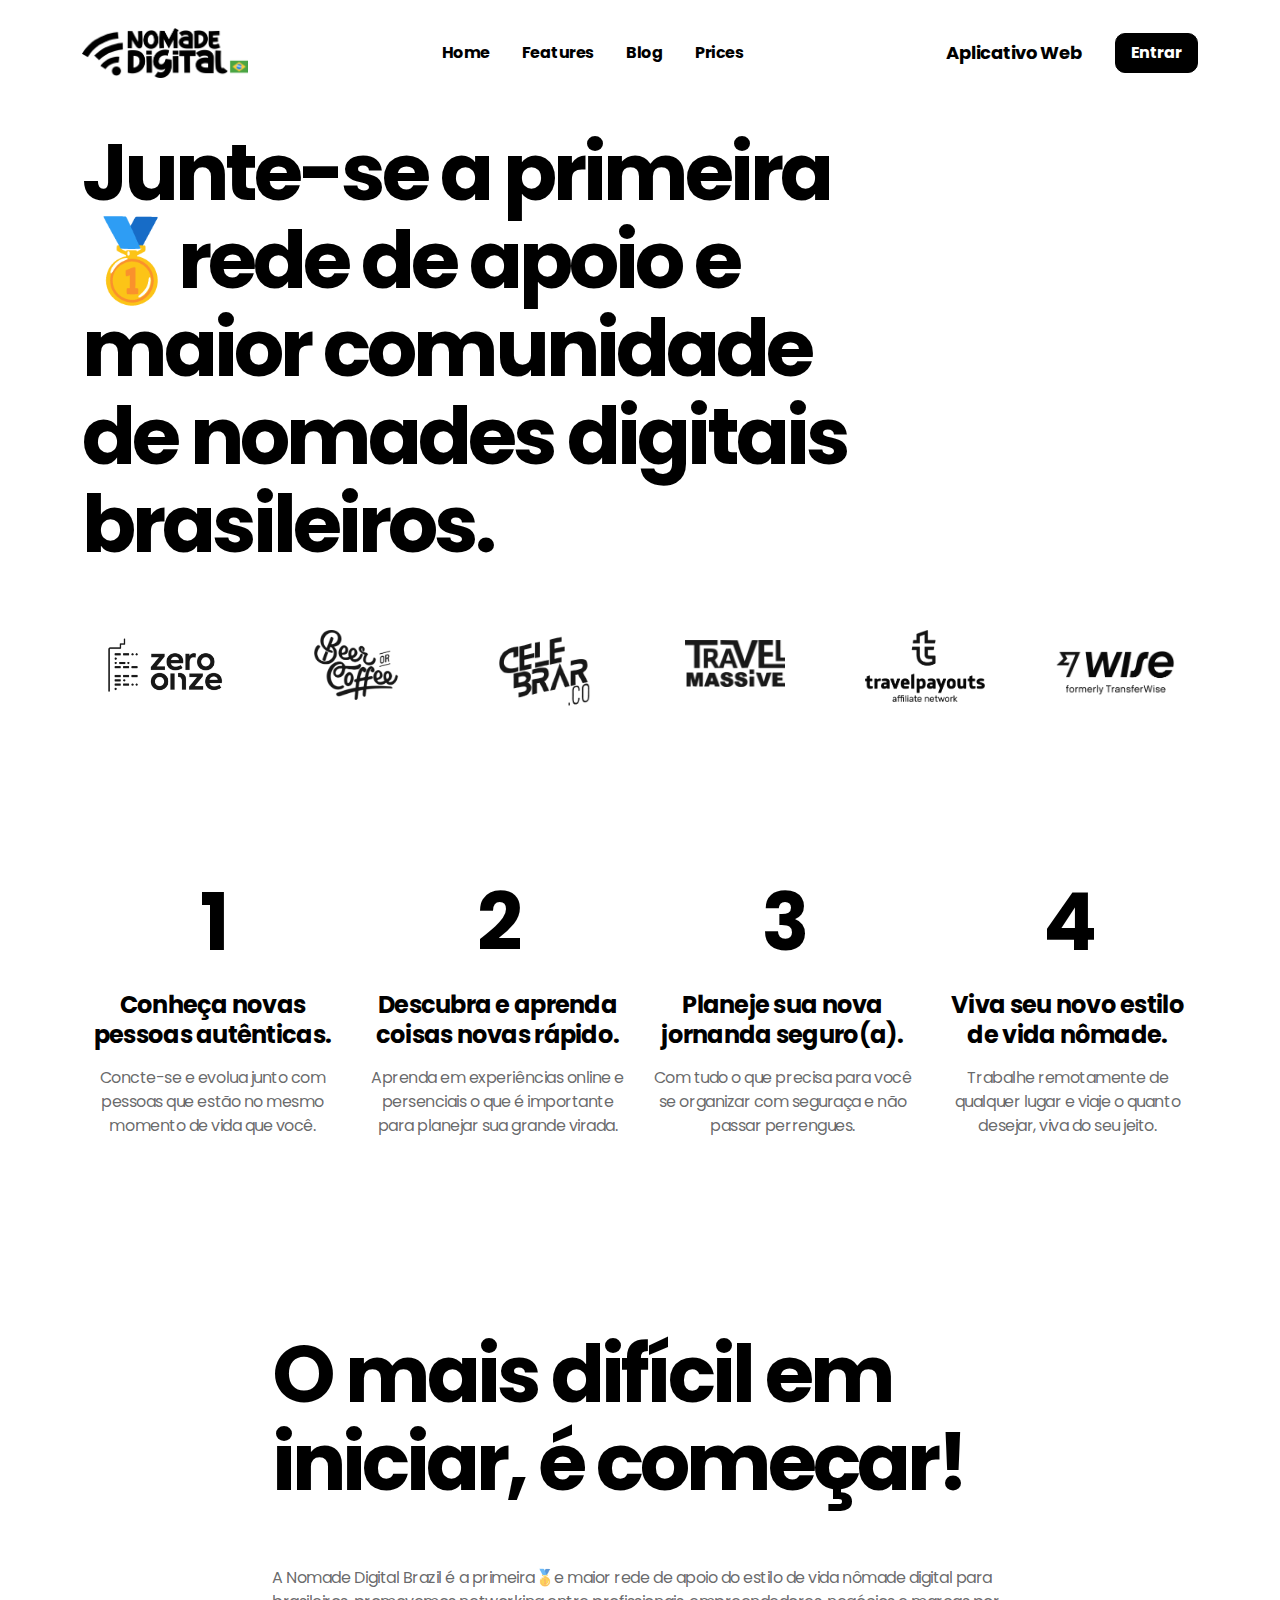
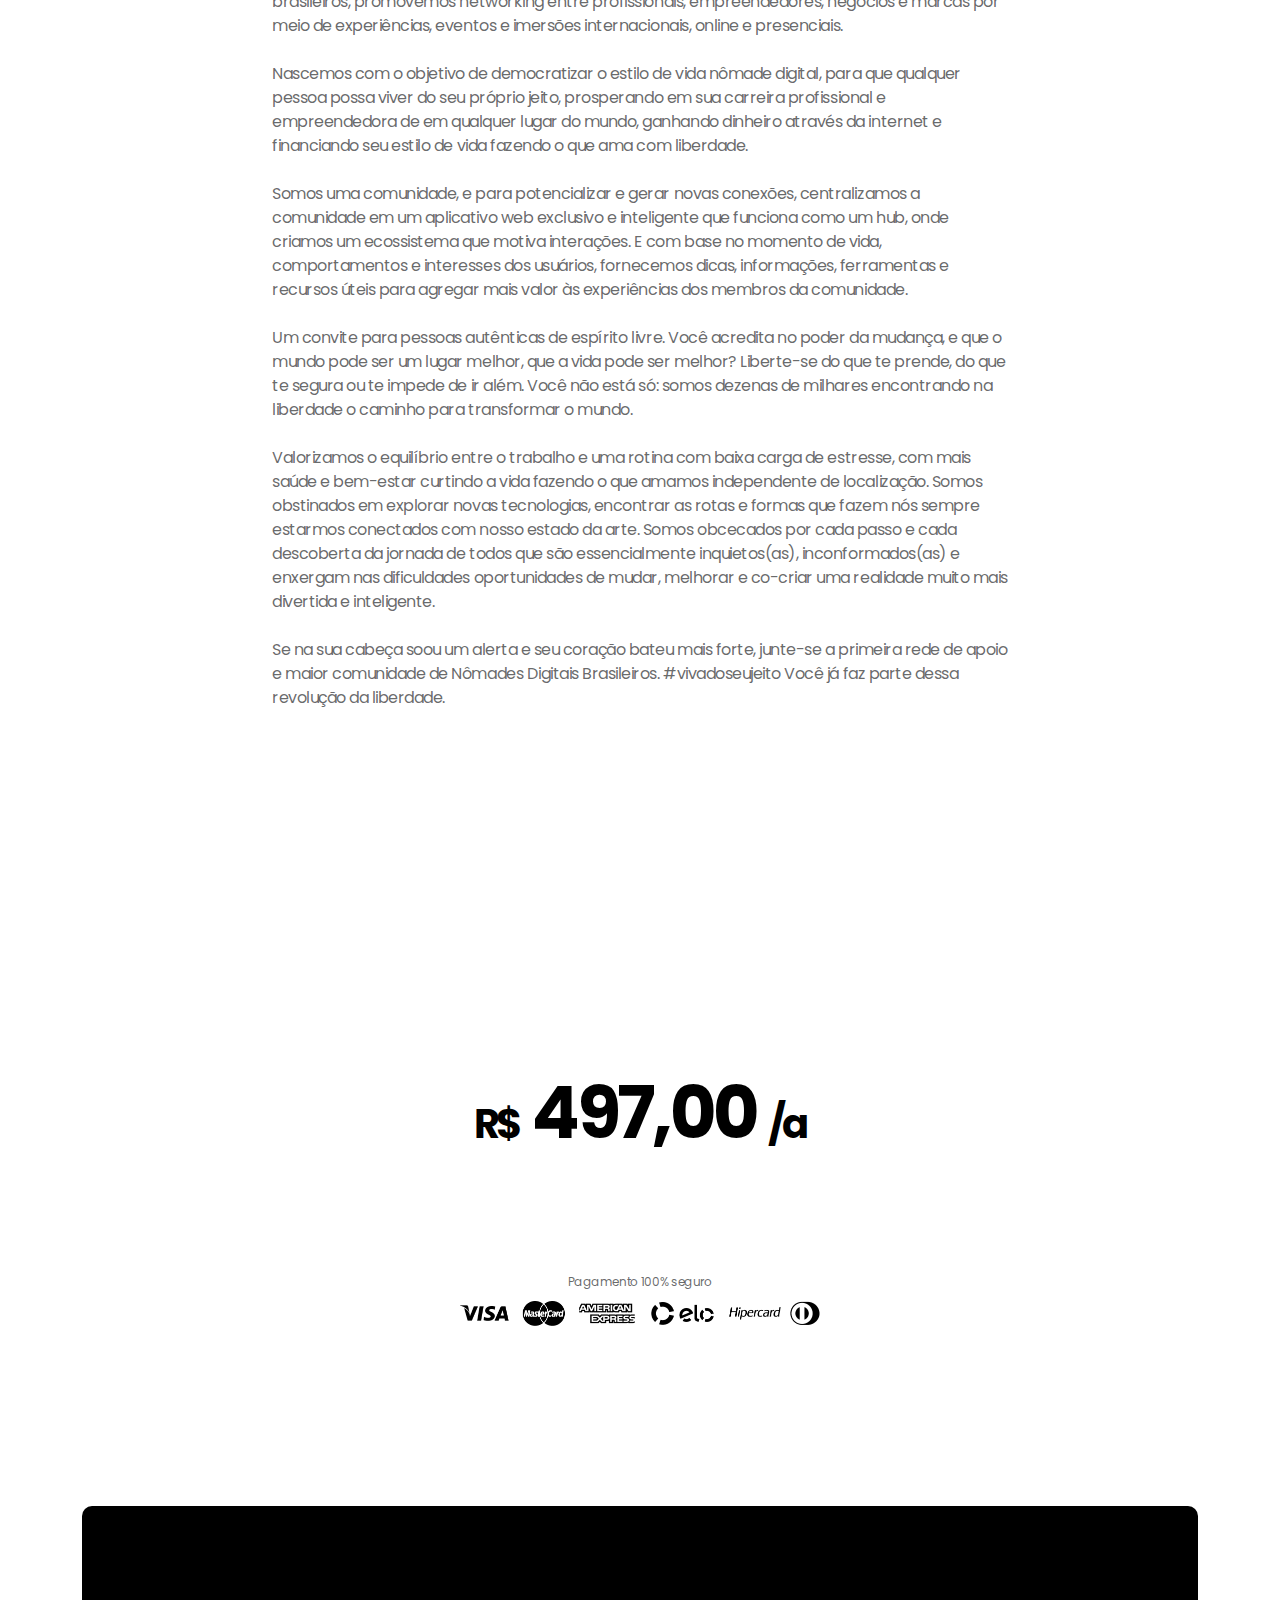
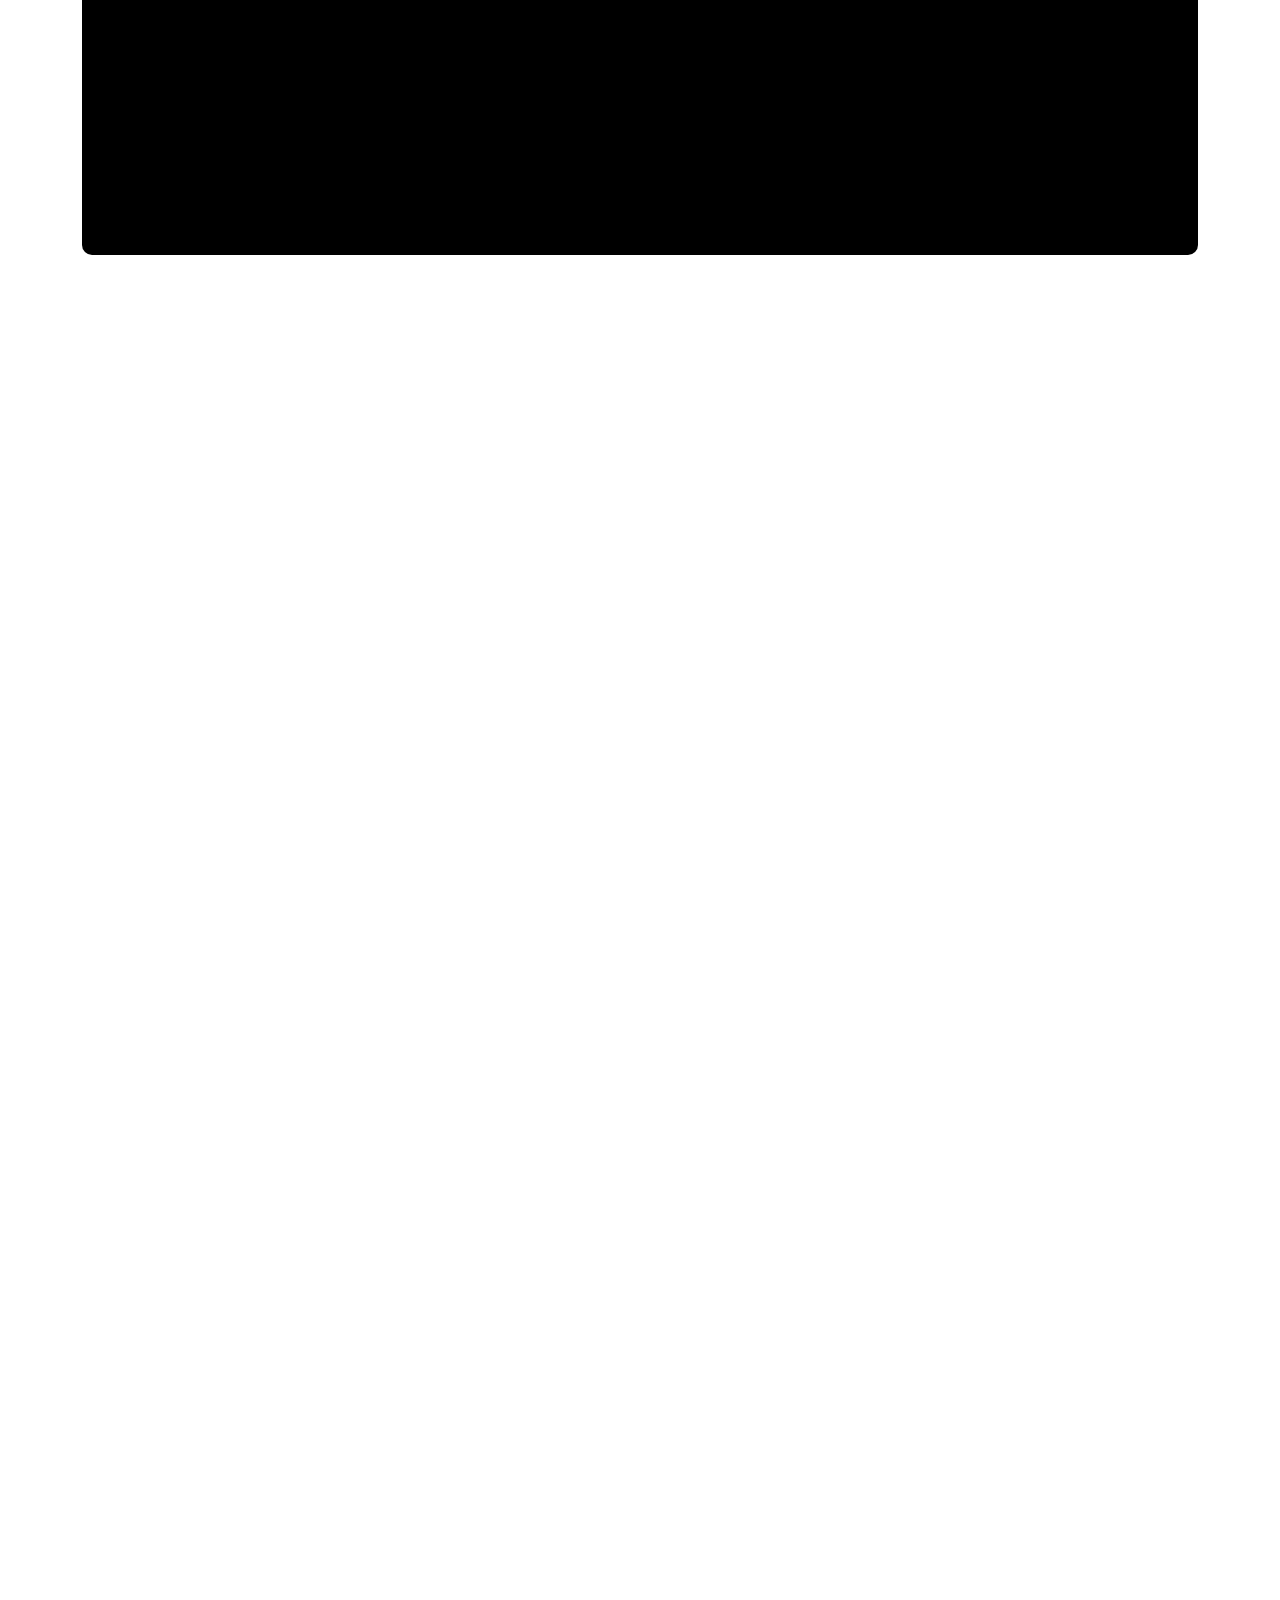
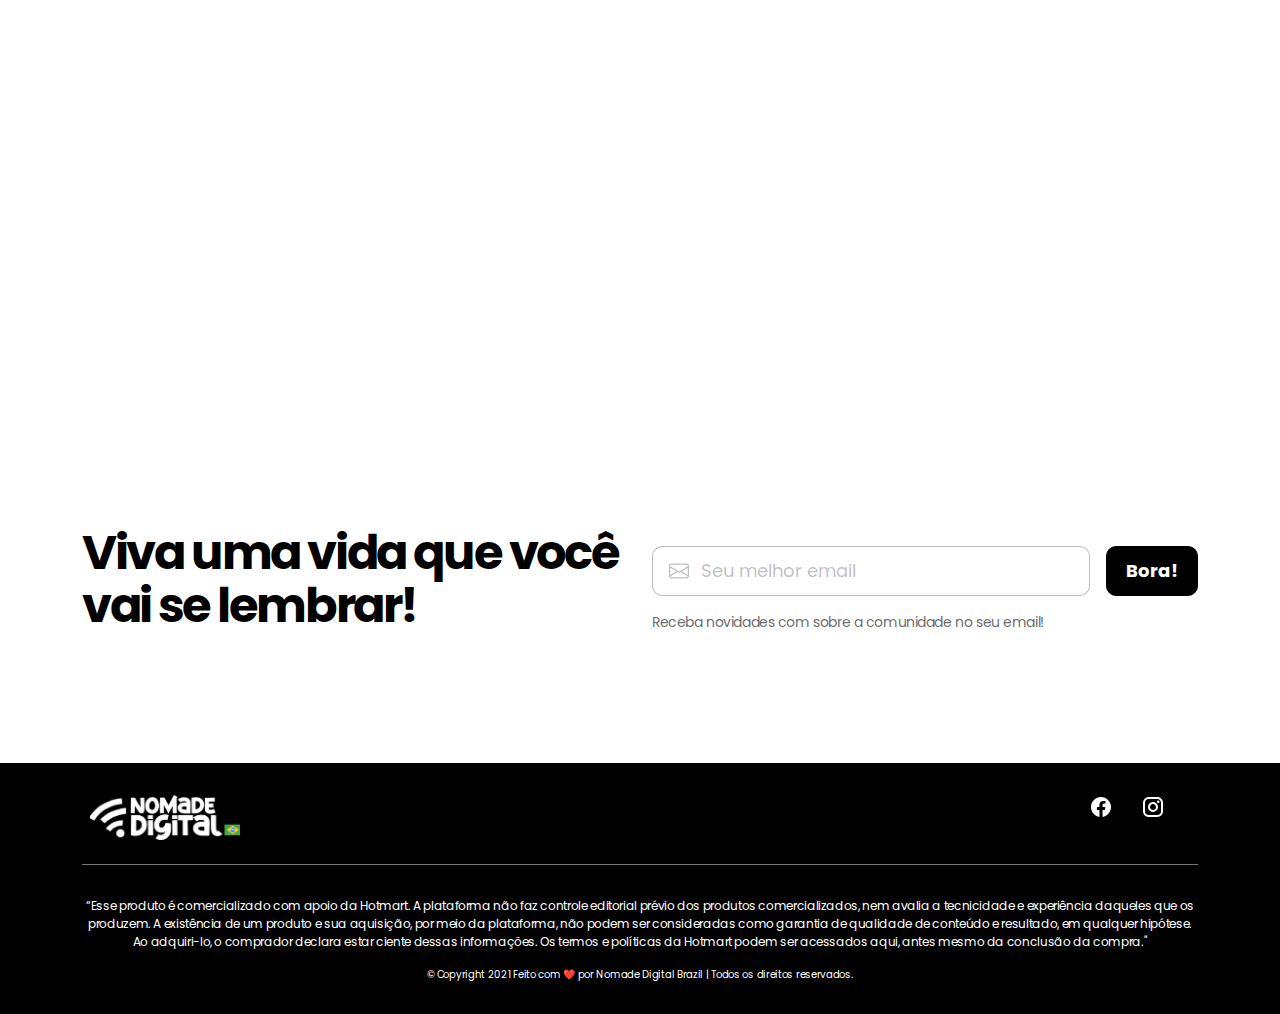
<file: index.html>
<!DOCTYPE html>
<html lang="pt">

<head>

	<!-- Google Tag Manager -->
	<script>(function (w, d, s, l, i) {
			w[l] = w[l] || []; w[l].push({
				'gtm.start':
					new Date().getTime(), event: 'gtm.js'
			}); var f = d.getElementsByTagName(s)[0],
				j = d.createElement(s), dl = l != 'dataLayer' ? '&l=' + l : ''; j.async = true; j.src =
					'https://www.googletagmanager.com/gtm.js?id=' + i + dl; f.parentNode.insertBefore(j, f);
		})(window, document, 'script', 'dataLayer', 'GTM-TVMD5MJ');</script>
	<!-- End Google Tag Manager -->

	<meta charset="utf-8">

	<meta name="facebook-domain-verification" content="gbv2srrg6i69myhjhiyep2tnnu8pb6" />

	<meta http-equiv="Content-Type" content="text/html; charset=UTF-8" />
	<meta name="viewport" content="width=device-width, initial-scale=1, maximum-scale=1.0" />
	<!-- Primary Meta Tags -->
	<!-- Primary Meta Tags -->
	<title>Trabalhe e viaje ✈️ ao mesmo tempo o quanto quiser!</title>
	<meta name="title" content="Trabalhe e viaje ✈️ ao mesmo tempo o quanto quiser!">
	<meta name="description"
		content="Acesse nossa rede de networking privada focada no estilo de vida nômade digital, conecte-se a outros membros, pessoas, iniciativas e empresas autênticas com identidades verificadas, crie suas oportunidades.">

	<!-- Open Graph / Facebook -->
	<meta property="og:type" content="website">
	<meta property="og:url" content="https://nomadedigitalbrazil.com/">
	<meta property="og:title" content="Trabalhe e viaje ✈️ ao mesmo tempo o quanto quiser!">
	<meta property="og:description"
		content="Acesse nossa rede de networking privada focada no estilo de vida nômade digital, conecte-se a outros membros, pessoas, iniciativas e empresas autênticas com identidades verificadas, crie suas oportunidades.">
	<meta property="og:image" content="capa.png">

	<!-- Twitter -->
	<meta property="twitter:card" content="summary_large_image">
	<meta property="twitter:url" content="https://nomadedigitalbrazil.com/">
	<meta property="twitter:title" content="Trabalhe e viaje ✈️ ao mesmo tempo o quanto quiser!">
	<meta property="twitter:description"
		content="Acesse nossa rede de networking privada focada no estilo de vida nômade digital, conecte-se a outros membros, pessoas, iniciativas e empresas autênticas com identidades verificadas, crie suas oportunidades.">
	<meta property="twitter:image" content="capa.png">



	<meta name="viewport" content="width=device-width, initial-scale=1">
	<link rel="icon" href="logofp.png" type="image/x-icon">
	<!-- AOS 3.0.0-beta.6 plugin CSS (Animations) -->
	<link rel="stylesheet" href="https://unpkg.com/aos@next/dist/aos.css" />
	<!-- Google Fonts -->
	<link
		href="https://fonts.googleapis.com/css2?family=Poppins:wght@100;200;300;400;500;600;700;800;900&family=Poppins:wght@100;200;300;400;500;600;700;800;900&subset=latin&display=swap"
		rel="stylesheet">
	<!-- Startup CSS + Bootstrap CSS (Styles for all blocks) - Remove ".min" if you want to edit a css code -->
	<link href="css/styles.min.css" rel="stylesheet" />
	<!-- jQuery 3.6.0 (uncomment line below if you need jQuery) -->
	<!-- <script src="https://cdnjs.cloudflare.com/ajax/libs/jquery/3.6.0/jquery.min.js"></script> -->


</head>

<body>
	<!-- Google Tag Manager (noscript) -->
	<noscript><iframe src="https://www.googletagmanager.com/ns.html?id=GTM-TVMD5MJ" height="0" width="0"
			style="display:none;visibility:hidden"></iframe></noscript>
	<!-- End Google Tag Manager (noscript) -->



	<!-- INICIO NAV-->
	<nav class="bg-bg-3 sticky-top py-4 py-lg-7">
		<div class="d-block d-lg-none">
			<div class="container">
				<div class="row align-items-center">
					<div class="col-3">
						<a href="#" class="btn btn-width-equal-height d-lg-none rounded-circle custom-mobile-nav-btn"
							data-bs-toggle="offcanvas" data-bs-target="#custom-id-vazre9qt">
							<svg width="20" height="20" viewBox="0 0 16 16" fill="none"
								xmlns="http://www.w3.org/2000/svg" class="fill-light-1">
								<path
									d="M2.00016 5.33333H14.0002C14.177 5.33333 14.3465 5.2631 14.4716 5.13807C14.5966 5.01305 14.6668 4.84348 14.6668 4.66667C14.6668 4.48986 14.5966 4.32029 14.4716 4.19526C14.3465 4.07024 14.177 4 14.0002 4H2.00016C1.82335 4 1.65378 4.07024 1.52876 4.19526C1.40373 4.32029 1.3335 4.48986 1.3335 4.66667C1.3335 4.84348 1.40373 5.01305 1.52876 5.13807C1.65378 5.2631 1.82335 5.33333 2.00016 5.33333ZM14.0002 10.6667H2.00016C1.82335 10.6667 1.65378 10.7369 1.52876 10.8619C1.40373 10.987 1.3335 11.1565 1.3335 11.3333C1.3335 11.5101 1.40373 11.6797 1.52876 11.8047C1.65378 11.9298 1.82335 12 2.00016 12H14.0002C14.177 12 14.3465 11.9298 14.4716 11.8047C14.5966 11.6797 14.6668 11.5101 14.6668 11.3333C14.6668 11.1565 14.5966 10.987 14.4716 10.8619C14.3465 10.7369 14.177 10.6667 14.0002 10.6667ZM14.0002 7.33333H2.00016C1.82335 7.33333 1.65378 7.40357 1.52876 7.5286C1.40373 7.65362 1.3335 7.82319 1.3335 8C1.3335 8.17681 1.40373 8.34638 1.52876 8.4714C1.65378 8.59643 1.82335 8.66667 2.00016 8.66667H14.0002C14.177 8.66667 14.3465 8.59643 14.4716 8.4714C14.5966 8.34638 14.6668 8.17681 14.6668 8C14.6668 7.82319 14.5966 7.65362 14.4716 7.5286C14.3465 7.40357 14.177 7.33333 14.0002 7.33333Z">
								</path>
							</svg>
						</a>
					</div>
					<div class="col-6 text-center">
						<a href="#">
							<img src="i/e91d9560-6f27-412a-9d2c-40431f11fa57.png"
								srcset="i/e91d9560-6f27-412a-9d2c-40431f11fa57.png" alt="" class="img-fluid">
						</a>
					</div>
					<div class="col-3">
					</div>
				</div>
			</div>
		</div>
		<div class="offcanvas offcanvas-start bg-bg-3" id="custom-id-vazre9qt" aria-hidden="true">
			<div class="offcanvas-header">
				<a href="#">
					<img src="i/e91d9560-6f27-412a-9d2c-40431f11fa57.png"
						srcset="i/e91d9560-6f27-412a-9d2c-40431f11fa57.png" alt="" class="img-fluid">
				</a>
				<a href="#" class="btn btn-sm btn-width-equal-height  btn-light-1" data-bs-dismiss="offcanvas">
					<svg width="24" height="24" viewBox="0 0 16 16" fill="none" xmlns="http://www.w3.org/2000/svg"
						class="fill-dark-2">
						<path
							d="M8.9398 8L13.1398 3.80667C13.2653 3.68113 13.3359 3.51087 13.3359 3.33333C13.3359 3.1558 13.2653 2.98554 13.1398 2.86C13.0143 2.73447 12.844 2.66394 12.6665 2.66394C12.4889 2.66394 12.3187 2.73447 12.1931 2.86L7.9998 7.06L3.80646 2.86C3.68093 2.73447 3.51066 2.66394 3.33313 2.66394C3.1556 2.66394 2.98533 2.73447 2.8598 2.86C2.73426 2.98554 2.66374 3.1558 2.66374 3.33333C2.66374 3.51087 2.73426 3.68113 2.8598 3.80667L7.0598 8L2.8598 12.1933C2.79731 12.2553 2.74771 12.329 2.71387 12.4103C2.68002 12.4915 2.6626 12.5787 2.6626 12.6667C2.6626 12.7547 2.68002 12.8418 2.71387 12.9231C2.74771 13.0043 2.79731 13.078 2.8598 13.14C2.92177 13.2025 2.99551 13.2521 3.07675 13.2859C3.15798 13.3198 3.24512 13.3372 3.33313 13.3372C3.42114 13.3372 3.50827 13.3198 3.58951 13.2859C3.67075 13.2521 3.74449 13.2025 3.80646 13.14L7.9998 8.94L12.1931 13.14C12.2551 13.2025 12.3288 13.2521 12.4101 13.2859C12.4913 13.3198 12.5785 13.3372 12.6665 13.3372C12.7545 13.3372 12.8416 13.3198 12.9228 13.2859C13.0041 13.2521 13.0778 13.2025 13.1398 13.14C13.2023 13.078 13.2519 13.0043 13.2857 12.9231C13.3196 12.8418 13.337 12.7547 13.337 12.6667C13.337 12.5787 13.3196 12.4915 13.2857 12.4103C13.2519 12.329 13.2023 12.2553 13.1398 12.1933L8.9398 8Z">
						</path>
					</svg>
				</a>
			</div>
			<div class="offcanvas-body">
				<div>
					<a href="#" class="fw-bold text-dark-1 py-2 d-inline-block">
						Home
					</a>
				</div>
				<div>
					<a href="#" class="fw-bold text-dark-1 py-2 d-inline-block">
						Features
					</a>
				</div>
				<div>
					<a href="#" class="fw-bold text-dark-1 py-2 d-inline-block">
						Blog
					</a>
				</div>
				<div>
					<a href="#" class="fw-bold text-dark-1 py-2 d-inline-block">
						Prices
					</a>
				</div>
				<div>
					<a href="#" class="fw-bold py-2 d-inline-block">
						Sign In
					</a>
				</div>
				<a href="#" class="btn btn-sm btn-action-1 rounded-2 mt-4">
					Sign Up
				</a>
			</div>
		</div>
		<div class="d-none d-lg-block">
			<div class="container">
				<div class="row align-items-center justify-content-between">
					<div class="col-2">
						<a href="#">
							<img src="i/e91d9560-6f27-412a-9d2c-40431f11fa57.png"
								srcset="i/e91d9560-6f27-412a-9d2c-40431f11fa57.png" alt="" class="img-fluid">
						</a>
					</div>
					<div class="text-center d-flex justify-content-center col-6">
						<a href="#" class="fw-bold mx-4 text-dark-1">
							Home
						</a>
						<a href="#" class="fw-bold mx-4 text-dark-1">
							Features
						</a>
						<a href="#" class="fw-bold mx-4 text-dark-1">
							Blog
						</a>
						<a href="#" class="fw-bold mx-4 text-dark-1">
							Prices
						</a>
					</div>
					<div class="d-flex align-items-center justify-content-end col-lg-3">
						<a href="#" class="fw-bold fs-4 me-8">
							Aplicativo Web
						</a>
						<a href="#" class="btn btn-sm btn-action-1 rounded-2">
							Entrar
						</a>
					</div>
				</div>
			</div>
		</div>
	</nav>
	<!-- FIM NAV-->



	<header class="py-15 bg-bg-3" style="margin-top: 0px !important; margin-bottom: 10px !important; padding-bottom: 10px !important; padding-top: 20px !important;">
		<div class="container">
			<div class="row align-items-center flex-lg-row">
				<div class="col-lg-9">
					<!--	<img src="i/logo-dark.png" srcset="i/logo-dark@2x.png 2x" alt="" class="img-fluid mb-6">-->
					<h1 class="display-2" style="margin-bottom: 20px;">Junte-se a primeira🥇rede de apoio e maior
						comunidade de nomades digitais brasileiros.</h1>
					<!--	<a href="#" class="btn btn-action-1 mt-12">
	Get Started												
					</a> -->
				</div>
				<div class="col-lg-3">
					<div style="padding:177.78% 0 0 0;position:relative;"><iframe
							src="https://player.vimeo.com/video/646003474?h=706b0fc55c&amp;badge=0&amp;autopause=0&amp;player_id=0&amp;app_id=58479"
							frameborder="0" allow="autoplay; fullscreen; picture-in-picture" allowfullscreen
							style="position:absolute;top:0;left:0;width:100%;height:100%;" title="Membros"></iframe>
					</div>
					<script src="https://player.vimeo.com/api/player.js"></script>
				</div>
			</div>
		</div>
	</header>


	<section class="py-0 py-lg-20 text-center bg-bg-3" style="padding-top: 20px !important;">
		<div class="container">
			<div class="row">


				<div class="mb-8 mb-sm-0 col-sm-6 col-xl-2">
					<img style="max-width: 130px !important;" src="zero 1.png" alt="">
				</div>

				<div class="mb-8 mb-sm-0 col-sm-6 col-xl-2">
					<img style="max-width: 90px !important;" src="beer.png" alt="">
				</div>

				<div class="mb-8 mb-sm-0 col-sm-2 col-xl-2">
					<img style="max-width: 100px !important; margin-top: -10px !important;" src="cel.png" alt="">
				</div>

				<div class="mb-8 mb-sm-0 col-sm-2 col-xl-2">
					<img style="max-width: 100px !important; margin-top: 10px !important;" src="travel-massive-logo-BD53FA63B1-seeklogo 1.png" alt="">
				</div>

				<div class="mb-8 mb-sm-0 col-sm-2 col-xl-2">
					<img style="max-width: 120px !important;" src="travelpayouts1 1.png" alt="">
				</div>
				
				<div class="mb-8 mb-sm-0 col-sm-2 col-xl-2">
					<img style="max-width: 120px !important; margin-top: 20px !important;" src="wise_ftw_blue_navy_RGB-1 1.png" alt="">
				</div>

				

				
			</div>
		</div>
	</section>


	<section class="py-10 py-lg-20 text-center bg-bg-3">
		<div class="container">
			<div class="row">

				<div class="mb-8 col-xl-3 col-sm-6">
					<h2 class="display-2 text-action-1 mb-4 mb-xl-6">
						1
					</h2>
					<h2 class="fs-1 mb-4">
						Conheça novas pessoas autênticas.
					</h2>
					<p class="mb-0">
						Concte-se e evolua junto com pessoas que estão no mesmo momento de vida que você.
					</p>
				</div>

				<div class="mb-8 col-xl-3 col-sm-6">
					<h2 class="display-2 text-action-1 mb-4 mb-xl-6">
						2
					</h2>
					<h2 class="fs-1 mb-4">
						Descubra e aprenda coisas novas rápido.
					</h2>
					<p class="mb-0">
						Aprenda em experiências online e persenciais o que é importante para planejar sua grande virada.
					</p>
				</div>

				<div class="mb-8 mb-sm-0 col-xl-3 col-sm-6">
					<h2 class="display-2 text-action-1 mb-4 mb-xl-6">
						3
					</h2>
					<h2 class="fs-1 mb-4">
						Planeje sua nova jornanda seguro(a).
					</h2>
					<p class="mb-0">
						Com tudo o que precisa para você se organizar com seguraça e não passar perrengues.
					</p>
				</div>

				<div class="col-xl-3 col-sm-6">
					<h2 class="display-2 text-action-1 mb-4 mb-xl-6">
						4
					</h2>
					<h2 class="fs-1 mb-4">
						Viva seu novo estilo de vida nômade.
					</h2>
					<p class="mb-0">
						Trabalhe remotamente de qualquer lugar e viaje o quanto desejar, viva do seu jeito.
					</p>
				</div>
			</div>
		</div>
	</section>


	<section class="bg-bg-3 py-10 py-lg-20">
		<div class="container">
			<div class="row justify-content-center">
				<div class="col-lg-10 col-xl-8">

					<h1 class="display-2 mb-6 mb-md-15">
						O mais difícil em iniciar, é começar!
					</h1>
					<p class="mb-0">
						A Nomade Digital Brazil é a primeira🥇e maior rede de apoio do estilo de vida nômade digital para brasileiros, promovemos networking entre profissionais, empreendedores, negócios e marcas por meio de experiências, eventos e imersões internacionais, online e presenciais.<br><br>
					</p>
					<p class="mb-0">
						Nascemos com o objetivo de democratizar o estilo de vida nômade digital, para que qualquer pessoa possa viver do seu próprio jeito, prosperando em sua carreira profissional e empreendedora de em qualquer lugar do mundo, ganhando dinheiro através da internet e financiando seu estilo de vida fazendo o que ama com liberdade.<br><br>
					</p>

					<p class="mb-0">
						Somos uma comunidade, e para potencializar e gerar novas conexões, centralizamos a comunidade em um aplicativo web exclusivo e inteligente que funciona como um hub, onde criamos um ecossistema que motiva interações. E com base no momento de vida, comportamentos e interesses dos usuários, fornecemos dicas, informações, ferramentas e recursos úteis para agregar mais valor às experiências dos membros da comunidade.<br><br>
					</p>

					<p class="mb-0">
						Um convite para pessoas autênticas de espírito livre. Você acredita no poder da mudança, e que o mundo pode ser um lugar melhor, que a vida pode ser melhor? Liberte-se do que te prende, do que te segura ou te impede de ir além. Você não está só: somos dezenas de milhares encontrando na liberdade o caminho para transformar o mundo.<br><br> Valorizamos o equilíbrio entre o trabalho e uma rotina com baixa carga de estresse, com mais saúde e bem-estar curtindo a vida fazendo o que amamos independente de localização. Somos obstinados em explorar novas tecnologias, encontrar as rotas e formas que fazem nós sempre estarmos conectados com nosso estado da arte. Somos obcecados por cada passo e cada descoberta da jornada de todos que são essencialmente inquietos(as), inconformados(as) e enxergam nas dificuldades oportunidades de mudar, melhorar e co-criar uma realidade muito mais divertida e inteligente.<br><br>Se na sua cabeça soou um alerta e seu coração bateu mais forte, junte-se a primeira rede de apoio e maior comunidade de Nômades Digitais Brasileiros. #vivadoseujeito Você já faz parte dessa revolução da liberdade.
					</p>
				</div>
			</div>
		</div>
	</section>

	<section class="py-10 py-md-20 bg-bg-3 text-center"
	style="padding-top: 100px !important; padding-bottom: 100px !important;">
	<div class="container">
		<div class="row flex-column align-items-center">
			<div class="col-sm-10 col-md-8 col-lg-6 col-xl-5 col-xxl-4">
				<h3 class="display-5 mb-6" data-aos="fade-down" data-aos-delay="0">
					Comece hoje mesmo. Faça sua inscrição
				</h3>
				<h1 class="display-3">
					<span style="font-size: 40px !important;">R$</span> 497,00 <span
						style="font-size: 40px !important;">/a</span>
				</h1>
				<p class="fs-2 mb-4 mt-3" data-aos="fade-down" data-aos-delay="250">
					ou em até 12x 49,70 /a
				</p>
				<a href="https://pay.hotmart.com/N64056821Q" class="btn btn-action-1" data-aos="fade-down"
					data-aos-delay="400" style="height: 50px !important; min-width: 100% !important;">
					Fazer minha inscrição
				</a>
				<p
					style="font-size: 12px !important; margin-bottom: 0px !important; padding-bottom: 0px !important; padding-top: 10px !important;">
					Pagamento 100% seguro</p>
				<img style="text-align: center !important; max-width: 80% !important; margin-top: 10px !important;"
					src="cartoes.png" alt="">
			</div>
		</div>
	</div>
</section>


	<!--
	<header class="py-20 bg-bg-3 text-center" style="background-color: #000 !important; padding-top: 100px !important; padding-bottom: 100px !important; margin-top: 100px !important;">
		<div class="container ">
			<h2 class="display-4" style="color: #fff; margin-bottom: 15px !important;">
				O mais difícil em iniciar, é começar!
			</h2>
			<h2 class="fs-1 mb-4" style="color: #fff;">
				Criamos um aplicativo web de planejamento financeiro para nomades digitais!
			</h2>
			<p class="mb-0" style="color: #fff;">
				Todos os dias recebemos relatos de pessoas que estão presas a rotinas maçantes que não se identificam e a falta de planejamento financeiro torna o processo de mudança e adoção de um novo estilo de vida solitário, não saber por onde começar é o maior problema de todos.
			</p>
			
			<div class="container d-flex justify-content-center align-items-center">
				<div class="ratio ratio-16x9">
					<iframe src="https://player.vimeo.com/video/664482049?h=9158f3e639&amp;badge=0&amp;autopause=0&amp;player_id=0&amp;app_id=58479" allowfullscreen="">
					</iframe>
				</div>
			</div>
		</div>
	</header> -->




	<section class="py-10 py-lg-20 bg-bg-3 text-center">
		<div class="container">
			<div class="bg-bg-2 rounded-2 p-8 p-md-12" style="background-color: black !important;">
				<div class="row justify-content-center">
					<div class="col-md-10 col-lg-8 col-xl-7 col-xxl-6">
						<h2 class="display-5" data-aos="fade-down" data-aos-delay="0" style="color:#fff !important;">
							<span style="color: red !important; margin-right: 10px !important;">❌</span> ISSO <span
								style="color: red !important;">NÃO</span> É UM CURSO
						</h2>
						<p class="mt-6 mb-8" data-aos="fade-down" data-aos-delay="250" style="color:#fff !important;;">
							Não somos um curso, mas temos metodologia e didática próprias.
							Não somos um grupo de troca de indicações comerciais, mas motivamos inúmeras oportunidades
							de negócios para todos.
							Não somos uma reunião de mastermind, mas ajudamos a resolver problemas e colaboramos com o
							desenvolvimento pessoal, profissional e empreendedor por meio da troca de informações, e
							colaboração mútua dos participantes.
							<!--Não somos uma aceleradora, mas agilizamos os resultados de todos os negócios participantes em um espaço muito curto de tempo.-->
						</p>
						<!--
															<a href="#" class="btn btn-action-1" data-aos="fade-down" data-aos-delay="500">
															Get Started for Free
															</a> -->
					</div>
				</div>
			</div>
		</div>
	</section>






	<!-- Call to action 2 
	<section class="py-10 py-md-20 bg-bg-3 text-center" style="padding-top: 0px !important;">
		<div class="container">
			<div class="row flex-column align-items-center">
				<div class="col-sm-10 col-md-8 col-lg-6 col-xl-5 col-xxl-4">
					<h1 class="display-3">
						<span style="font-size: 40px !important;">R$</span> 497,00<span style="font-size: 40px !important;">
							/a</span>
					</h1>
					<p class="fs-2 mb-4 mt-3" data-aos="fade-down" data-aos-delay="250">
						ou em até 12x 49,70 /a
					</p>
					<a href="https://pay.hotmart.com/N64056821Q" class="btn btn-action-1" data-aos="fade-down"
						data-aos-delay="400" style="height: 50px !important; min-width: 100% !important;">
						Fazer minha inscrição
					</a>
					<p
						style="font-size: 12px !important; margin-bottom: 0px !important; padding-bottom: 0px !important; padding-top: 10px !important;">
						Pagamento 100% seguro</p>
					<img style="text-align: center !important; max-width: 80% !important; margin-top: 10px !important;"
						src="cartoes.png" alt="">
				</div>
			</div>
		</div>
	</section>-->





	<!-- Feature 1 
	<section class="py-10 py-lg-20 text-center bg-bg-3" style="padding-top: 10px !important;">
		<div class="container">
			<div class="row justify-content-center">
			</div>
			<div class="row">
				
				<div class="col-lg-4" data-aos="fade-down" data-aos-delay="0">
					<svg width="60" height="60" viewBox="0 0 61 60" fill="none" xmlns="http://www.w3.org/2000/svg"
						class="fill-action-1 d-block mx-auto">
						<path fill-rule="evenodd" clip-rule="evenodd"
							d="M42.692 0.254703C43.059 0.467472 43.343 0.798416 43.4976 1.19347C43.6523 1.58852 43.6683 2.02433 43.5432 2.4297L36.7895 24.3747H49.2507C49.617 24.3746 49.9752 24.4817 50.2812 24.6828C50.5873 24.8839 50.8277 25.1702 50.9729 25.5064C51.118 25.8426 51.1616 26.214 51.0981 26.5746C51.0347 26.9353 50.867 27.2695 50.6157 27.536L20.6157 59.411C20.3255 59.7196 19.9392 59.9209 19.5199 59.9819C19.1006 60.0429 18.673 59.9601 18.3068 59.747C17.9405 59.5339 17.6573 59.203 17.5032 58.8083C17.3491 58.4136 17.3333 57.9783 17.4582 57.5735L24.212 35.6247H11.7507C11.3845 35.6248 11.0263 35.5178 10.7203 35.3166C10.4142 35.1155 10.1738 34.8292 10.0286 34.493C9.88345 34.1568 9.83991 33.7854 9.90337 33.4248C9.96684 33.0641 10.1345 32.7299 10.3857 32.4635L40.3857 0.588453C40.6757 0.2802 41.0613 0.0790857 41.4801 0.0178105C41.8988 -0.0434648 42.3259 0.0387029 42.692 0.250953V0.254703ZM16.0895 31.8747H26.7507C27.0442 31.8746 27.3335 31.9435 27.5955 32.0756C27.8575 32.2077 28.0848 32.3995 28.2592 32.6355C28.4335 32.8716 28.5501 33.1452 28.5994 33.4344C28.6488 33.7237 28.6295 34.0205 28.5432 34.301L23.4132 50.9622L44.9082 28.1247H34.2507C33.9573 28.1248 33.668 28.0559 33.406 27.9238C33.144 27.7917 32.9167 27.5999 32.7423 27.3639C32.5679 27.1279 32.4514 26.8542 32.4021 26.565C32.3527 26.2757 32.372 25.9789 32.4582 25.6985L37.5882 9.0372L16.0895 31.8747Z">
						</path>
					</svg>
					<h5 class="mb-4 mt-6">
						Pagamento Seguro
					</h5>
					<p class="mb-0">
						Ambiente seguro. Seus dados estão protegidos e sua compra é 100% segura.
					</p>
				</div>

				<div class="col-lg-4" data-aos="fade-down" data-aos-delay="500">
					<svg width="60" height="60" viewBox="0 0 60 60" fill="none" xmlns="http://www.w3.org/2000/svg"
						class="fill-action-1 d-block mx-auto">
						<path
							d="M21.5625 50.625C22.1887 49.3762 22.5 47.5013 22.5 45H37.5C37.5 47.5013 37.8113 49.3762 38.4375 50.625H41.25C41.7473 50.625 42.2242 50.8225 42.5758 51.1742C42.9275 51.5258 43.125 52.0027 43.125 52.5C43.125 52.9973 42.9275 53.4742 42.5758 53.8258C42.2242 54.1775 41.7473 54.375 41.25 54.375H18.75C18.2527 54.375 17.7758 54.1775 17.4242 53.8258C17.0725 53.4742 16.875 52.9973 16.875 52.5C16.875 52.0027 17.0725 51.5258 17.4242 51.1742C17.7758 50.8225 18.2527 50.625 18.75 50.625H21.5625Z">
						</path>
						<path fill-rule="evenodd" clip-rule="evenodd"
							d="M52.4663 11.25H7.5C6.28125 11.25 5.6175 11.5425 5.2425 11.7937C4.83058 12.0805 4.50195 12.4713 4.29 12.9262C3.97035 13.5867 3.78671 14.3047 3.75 15.0375V37.5C3.75 38.7188 4.0425 39.3825 4.29375 39.7575C4.55625 40.1513 4.93125 40.4625 5.42625 40.71C6.05826 41.0161 6.74314 41.1982 7.44375 41.2463L7.5375 41.25H52.5C53.7188 41.25 54.3825 40.9575 54.7575 40.7062C55.1694 40.4195 55.4981 40.0287 55.71 39.5738C56.0161 38.9417 56.1982 38.2569 56.2463 37.5563L56.25 37.4625V15C56.25 13.7812 55.9575 13.1175 55.7062 12.7425C55.4196 12.3305 55.0288 12.0018 54.5738 11.79C53.9133 11.4703 53.1953 11.2867 52.4625 11.25H52.4663ZM52.5 7.5H7.5C0 7.5 0 15 0 15V37.5C0 45 7.5 45 7.5 45H52.5C60 45 60 37.5 60 37.5V15C60 7.5 52.5 7.5 52.5 7.5Z">
						</path>
					</svg>
					<h5 class="mb-4 mt-6">
						Acesso imediato
					</h5>
					<p class="mb-0">
						Seu login e senha serão enviados ao seu e-mail logo após o processamento do pagamento.
					</p>
				</div>

				<div class="col-lg-4 mt-8 mb-8 mt-lg-0 mb-lg-0" data-aos="fade-down" data-aos-delay="250">
					<svg width="61" height="60" viewBox="0 0 61 60" fill="none" xmlns="http://www.w3.org/2000/svg"
						class="fill-action-1 d-block mx-auto">
						<path fill-rule="evenodd" clip-rule="evenodd"
							d="M12.4545 30L1.48945 35.8463C1.18993 36.0063 0.939497 36.2447 0.764886 36.5359C0.590276 36.8272 0.498047 37.1604 0.498047 37.5C0.498047 37.8396 0.590276 38.1728 0.764886 38.4641C0.939497 38.7553 1.18993 38.9937 1.48945 39.1537L29.6145 54.1537C29.8857 54.2982 30.1884 54.3738 30.4957 54.3738C30.803 54.3738 31.1057 54.2982 31.377 54.1537L59.502 39.1537C59.8015 38.9937 60.0519 38.7553 60.2265 38.4641C60.4011 38.1728 60.4934 37.8396 60.4934 37.5C60.4934 37.1604 60.4011 36.8272 60.2265 36.5359C60.0519 36.2447 59.8015 36.0063 59.502 35.8463L48.5482 30L44.562 32.1263L54.642 37.5L30.4995 50.3737L6.35695 37.5L16.437 32.1263L12.4507 30H12.4545Z">
						</path>
						<path fill-rule="evenodd" clip-rule="evenodd"
							d="M29.6184 5.84695C29.8896 5.7025 30.1923 5.62695 30.4996 5.62695C30.807 5.62695 31.1096 5.7025 31.3809 5.84695L59.5059 20.847C59.8054 21.007 60.0558 21.2454 60.2304 21.5366C60.405 21.8279 60.4973 22.1611 60.4973 22.5007C60.4973 22.8403 60.405 23.1735 60.2304 23.4648C60.0558 23.756 59.8054 23.9944 59.5059 24.1545L31.3809 39.1545C31.1096 39.2989 30.807 39.3745 30.4996 39.3745C30.1923 39.3745 29.8896 39.2989 29.6184 39.1545L1.49336 24.1545C1.19384 23.9944 0.943403 23.756 0.768792 23.4648C0.594182 23.1735 0.501953 22.8403 0.501953 22.5007C0.501953 22.1611 0.594182 21.8279 0.768792 21.5366C0.943403 21.2454 1.19384 21.007 1.49336 20.847L29.6184 5.84695ZM6.36086 22.5007L30.4996 35.3745L54.6421 22.5007L30.4996 9.62695L6.35711 22.5007H6.36086Z">
						</path>
					</svg>
					<h5 class="mb-4 mt-6">
						30 dias de garantia
					</h5>
					<p class="mb-0">
						Você poderá pedir a devolução de 100% do seu dinheiro dentro desse prazo.
					</p>
				</div>

			</div>
		</div>
	</section>-->
	<!--
						<section class="py-10 py-lg-20 bg-bg-3">
							<div class="container">
								<div class="row justify-content-lg-between">
									<div class="col-lg-6">
										<h2 class="display-5 mb-4 mb-lg-0" data-aos="fade-down" data-aos-delay="0">
										O mais difícil em iniciar, é começar!
										</h2>
									</div>
									<div class="col-lg-5">
										<p class="fs-2 mb-0" data-aos="fade-down" data-aos-delay="250">
											Todos os dias recebemos relatos de pessoas que estão presas a rotinas maçantes que não se identificam e a falta de planejamento financeiro torna o processo de mudança e adoçao de um novo estilo de vida solitário, não saber por onde começar é o maior problema de todos.
										</p>
									</div>
								</div>
							</div>
						</section>
						
							<section class="py-10 py-lg-20 bg-bg-3">
								<div class="container">
									<div class="row">
									</div>
									<div class="row">
										<div class="mb-10 col-12" data-aos="fade-down" data-aos-delay="250">
											<div class="border-bottom border-bottom-dark-2 opacity-30">
											</div>
										</div>
										<div class="mb-8 mb-md-0 col-md-3 col-sm-6" data-aos="fade-down" data-aos-delay="500">
											<h5 class="mb-4">
												Junte-se a tribo
											</h5>
											<p class="mb-0">
												That’s a brilliant idea you’ve got. Build it, and they will come. 
											</p>
										</div>
										<div class="mb-8 mb-md-0 col-sm-6 col-md-3" data-aos="fade-down" data-aos-delay="750">
											<h5 class="mb-4">
												Aprenda o necessario
											</h5>
											<p class="mb-0">
												The website builder to help you grow - free from bugs and errors.
											</p>
										</div>
										<div class="mb-8 mb-sm-0 col-sm-6 col-md-3" data-aos="fade-down" data-aos-delay="1000">
											<h5 class="mb-4">
												Planeje sua jornada
											</h5>
											<p class="mb-0">
												Want to create something beautiful? Now you can. In hours, not weeks. 
											</p>
										</div>
										<div class="col-sm-6 col-md-3" data-aos="fade-down" data-aos-delay="1250">
											<h5 class="mb-4">
												Viva a liberdade
											</h5>
											<p class="mb-0">
												Get your idea out there in the way you want it. Start with Startup.
											</p>
										</div>
									</div>
								</div>
							</section>
							 
								<section class="py-10 py-lg-20 bg-bg-3">
									<div class="container">
										<div class="row align-items-md-center justify-content-between">
											<div class="mb-8 mb-md-0 col-md-7 col-lg-6 col-xl-5 col-xxl-4">
												<h2 class="display-5 mb-6 text-center text-md-start" data-aos="fade-down" data-aos-delay="250">
					Everything you need 
													<span class="text-nowrap">
														to build
													</span>
													 your site in one place
												</h2>
												<p class="fs-2 text-center text-md-start mb-0" data-aos="fade-down" data-aos-delay="500">
					Start growing in half the time with an 
													<span class="text-nowrap">
						all-in-one
													</span>
						website builder - no more long hours spent on the boring stuff! 
												</p>
											</div>
											<div class="col-md-5 col-xl-6">
												<img src="i/feature-8.png" srcset="i/feature-8@2x.png 2x" alt="" class="img-fluid w-100" data-aos="fade-down" data-aos-delay="0">			
											</div>
										</div>
									</div>
								</section>-->





	<!-- Application 3 
											<section class="py-10 py-lg-20 bg-bg-3 text-center">
												<div class="container">
													<div class="row justify-content-center">
														<div class="col-xl-8 col-xxl-7 col-lg-9 col-md-10">
															<h2 class="display-5 mb-6" data-aos="fade-down" data-aos-delay="0">
                            The website builder to help you grow - free from errors.
															</h2>
														</div>
														<img src="i/application-3-2.png" srcset="i/application-3-2@2x.png 2x" alt="" class="img-fluid mt-15" data-aos="fade-down" data-aos-delay="250">
													</div>
												</div>
											</section>-->


	<!-- Feature 2 -->
	<section class="py-10 py-lg-20 text-center bg-bg-3" style="margin-bottom: 100px !important;">
		<div class="container">
			<div class="row justify-content-center">
				<div class="col-md-9 col-lg-7 col-xl-6 col-xxl-5">
					<h2 class="display-5 mb-6" data-aos="fade-down" data-aos-delay="0">
						Membro oficial pode tudo sem limitações!
					</h2>
					<!--
																<p class="fs-2 mb-15" data-aos="fade-down" data-aos-delay="250">
																	Start growing in half the time with an all-in-one website builder - no more long hours spent on the boring stuff! 
																</p> -->
				</div>
			</div>
			<div class="row justify-content-center">
				<div class="mb-8 mb-lg-0 col-sm-8 col-md-7 col-lg-4 d-flex" data-aos="fade-down" data-aos-delay="0">
					<div class="w-100 p-8 p-md-16 p-lg-8 p-xl-12 p-xxl-20 bg-bg-2"
						style="margin-bottom: 20px !important;">
						<h5>
							Acesso ilimitado ao aplicativo web;
						</h5>
						<!---
																	<p class="my-4">
																		Want to create something beautiful? Now you can. In hours, not weeks. 										
																	</p> -->
					</div>
				</div>
				<div class="mb-8 mb-lg-0 col-sm-8 col-md-7 col-lg-4 d-flex" data-aos="fade-down" data-aos-delay="250">
					<div class="w-100 p-8 p-md-16 p-lg-8 p-xl-12 p-xxl-20 bg-bg-2"
						style="margin-bottom: 20px !important;">
						<h5>
							Área de membros exclusiva;
						</h5>

					</div>
				</div>
				<div class="col-sm-8 col-md-7 col-lg-4 d-flex" data-aos="fade-down" data-aos-delay="500">
					<div class="w-100 p-8 p-md-16 p-lg-8 p-xl-12 p-xxl-20 bg-bg-2"
						style="margin-bottom: 20px !important;">
						<h5>
							Acesso a rede de networking;
						</h5>

					</div>
				</div>

				<div class="col-sm-8 col-md-7 col-lg-4 d-flex" data-aos="fade-down" data-aos-delay="500">
					<div class="w-100 p-8 p-md-16 p-lg-8 p-xl-12 p-xxl-20 bg-bg-2"
						style="margin-bottom: 20px !important;">
						<h5>
							30+ horas de conteúdo privado;
						</h5>
					</div>
				</div>

				<div class="col-sm-8 col-md-7 col-lg-4 d-flex" data-aos="fade-down" data-aos-delay="500">
					<div class="w-100 p-8 p-md-16 p-lg-8 p-xl-12 p-xxl-20 bg-bg-2"
						style="margin-bottom: 20px !important;">
						<h5>
							30% de desconto em eventos;
						</h5>
					</div>
				</div>

				<div class="col-sm-8 col-md-7 col-lg-4 d-flex" data-aos="fade-down" data-aos-delay="500">
					<div class="w-100 p-8 p-md-16 p-lg-8 p-xl-12 p-xxl-20 bg-bg-2"
						style="margin-bottom: 20px !important;">
						<h5>
							Crie e participe de grupos de compartilhamento;
						</h5>

					</div>
				</div>

				<div class="col-sm-8 col-md-7 col-lg-4 d-flex" data-aos="fade-down" data-aos-delay="500">
					<div class="w-100 p-8 p-md-16 p-lg-8 p-xl-12 p-xxl-20 bg-bg-2"
						style="margin-bottom: 20px !important;">
						<h5>
							Benefícios dos nossos parceiros;
						</h5>
					</div>
				</div>

				<div class="col-sm-8 col-md-7 col-lg-4 d-flex" data-aos="fade-down" data-aos-delay="500">
					<div class="w-100 p-8 p-md-16 p-lg-8 p-xl-12 p-xxl-20 bg-bg-2"
						style="margin-bottom: 20px !important;">
						<h5>
							Crie novos negócios digitais;
						</h5>

					</div>
				</div>

				<div class="col-sm-8 col-md-7 col-lg-4 d-flex" data-aos="fade-down" data-aos-delay="500">
					<div class="w-100 p-8 p-md-16 p-lg-8 p-xl-12 p-xxl-20 bg-bg-2"
						style="margin-bottom: 20px !important;">
						<h5>
							Acesso antecipado a novidades;
						</h5>

					</div>
				</div>

			</div>
		</div>
	</section>

	<!-- Team 5 
													<section class="py-10 py-lg-20 text-center text-md-start bg-bg-3">
														<div class="container">
															<div class="row justify-content-between align-items-center mb-15">
																<div class="col-md-9 col-lg-7 col-xl-6 col-xxl-5">
																	<h2 class="display-5 mb-4 mb-lg-0" data-aos="fade-down" data-aos-delay="0">
																		Gather incredible ideas for your own startup 
																	</h2>
																</div>
																<div class="col-md-9 col-lg-5">
																	<p class="fs-2 mb-0" data-aos="fade-down" data-aos-delay="150">
																		Start growing in half the time with an 
																		<span class="text-nowrap">
																			all-in-one
																		</span>
																		 website builder - no more long hours spent on the boring stuff! 
																	</p>
																</div>
															</div>
															<div class="row justify-content-center justify-content-md-start">
																<div class="col-sm-8 col-md-6 col-lg-3 mb-12 mb-lg-0" data-aos="fade-down" data-aos-delay="250">
																	<img src="i/team-5-1.jpg" srcset="i/team-5-1@2x.jpg 2x" alt="" class="img-fluid mb-6">
																	<h4 class="mb-2 ">
																		Ronald Richards
																	</h4>
																	<p class="mb-0">
																		Web Designer
																	</p>
																</div>
																<div class="col-sm-8 col-md-6 col-lg-3 mb-12 mb-lg-0" data-aos="fade-down" data-aos-delay="400">
																	<img src="i/team-5-2.jpg" srcset="i/team-5-2@2x.jpg 2x" alt="" class="img-fluid mb-6">
																	<h4 class="mb-2 ">
																		Kristin Watson
																	</h4>
																	<p class="mb-0">
																		Dog Trainer
																	</p>
																</div>
																<div class="col-sm-8 col-md-6 col-lg-3 mb-12 mb-md-0" data-aos="fade-down" data-aos-delay="500">
																	<img src="i/team-5-3.jpg" srcset="i/team-5-3@2x.jpg 2x" alt="" class="img-fluid mb-6">
																	<h4 class="mb-2 ">
																		Jane Cooper
																	</h4>
																	<p class="mb-0">
																		President of Sales
																	</p>
																</div>
																<div class="col-sm-8 col-md-6 col-lg-3" data-aos="fade-down" data-aos-delay="650">
																	<img src="i/team-5-4.jpg" srcset="i/team-5-4@2x.jpg 2x" alt="" class="img-fluid mb-6">
																	<h4 class="mb-2 ">
																		Devon Lane
																	</h4>
																	<p class="mb-0">
																		Medical Assistant
																	</p>
																</div>
															</div>
														</div>
													</section>-->
	<!-- Call to action 5 
														<section class="py-10 py-lg-20 bg-bg-3 text-center">
															<div class="container">
																<div class="bg-bg-2 rounded-2 p-8 p-md-12">
																	<div class="row justify-content-center">
																		<div class="col-md-10 col-lg-8 col-xl-7 col-xxl-6">
																			<h2 class="display-5" data-aos="fade-down" data-aos-delay="0">
We could create anything. Let’s do it together. 
																			</h2>
																			<p class="mt-6 mb-8" data-aos="fade-down" data-aos-delay="250">
The powerful tool that helps you create something special. 
																			</p>
																			<a href="#" class="btn btn-action-1" data-aos="fade-down" data-aos-delay="500">
Get Started for Free
																			</a>
																		</div>
																	</div>
																</div>
															</div>
														</section>-->
	<!-- Feature 18 -->
	<section class="py-10 py-lg-20 text-center text-lg-start bg-bg-3" style="margin-bottom: 150px !important;">
		<div class="container">
			<div
				class="mb-10 mb-lg-15 row align-items-center justify-content-center justify-content-lg-between flex-lg-row-reverse">
				<div class="mb-lg-0 mb-8 col-md-8 col-lg-5">
					<!--<img src="i/feature-18.png" srcset="i/feature-18@2x.png 2x" alt="" class="img-fluid w-100" data-aos="fade-down" data-aos-delay="0">-->
				</div>
				<div class="col-md-8 col-lg-6 col-xl-5 col-xxl-4">
					<!--	<img src="i/logo-blue.png" srcset="i/logo-blue@2x.png 2x" alt="" class="img-fluid mb-4" data-aos="fade-down" data-aos-delay="150"> -->
					<h2 class="display-6 mb-6" data-aos="fade-down" data-aos-delay="250">
						Não se sente preparado para dar o próximo passo?
					</h2>
					<p class="mb-0 fs-2" data-aos="fade-down" data-aos-delay="400">
						Está tudo bem! Vamos tentar responder suas dúvidas:
					</p>
				</div>
			</div>
			<div class="row justify-content-center">
				<div class="mb-10 col-12" data-aos="fade-down" data-aos-delay="250">
					<div class="border-bottom border-bottom-dark-2 opacity-30">
					</div>
				</div>
				<div class="mb-10 mb-md-0 col-sm-8 col-md-4" data-aos="fade-down" data-aos-delay="500"
					style="margin-bottom: 30px !important;">
					<h5 class="mb-4">
						Como funciona o suporte?
					</h5>
					<p class="mb-0">
						O suporte é apenas técnico, para questões de acesso. Não temos atendimento individual por aluno
						em nenhum canal.
					</p>
				</div>

				<div class="col-sm-8 col-md-4" data-aos="fade-down" data-aos-delay="750"
					style="margin-bottom: 30px !important;">
					<h5 class="mb-4">
						Qual o tempo de acesso a comunidade?
					</h5>
					<p class="mb-0">
						Você tem acesso por 1 ano (12 meses) a partir da data de aprovação da sua compra. Dentro desse
						período, você pode desfrutar de todos beneficios quantas vezes quiser.
					</p>
				</div>

				<div class="col-sm-8 col-md-4" data-aos="fade-down" data-aos-delay="750"
					style="margin-bottom: 30px !important;">
					<h5 class="mb-4">
						Eu recebo acesso ao aplicativo web?
					</h5>
					<p class="mb-0">
						Sim! Ao adquirir e pagar sua assinatura você recebe o acesso (login e senha) ao aplicativo web,
						desenvolvido exclusivamente para nomades digitais.
					</p>
				</div>

			</div>
		</div>
	</section>
	<!-- Call to action 11 -->
	<section class="bg-bg-3 py-10 py-lg-20">
		<div class="container">
			<div class="row align-items-end">
				<div class="col-sm-11 col-md-9 col-lg-7 col-xl-6 col-xxl-7">
					<h2 class="display-5 mb-6 mb-lg-0">
						Viva uma vida que você vai se lembrar!
					</h2>
				</div>
				<div class="col-sm-10 col-md-7 col-lg-5 col-xl-6 col-xxl-5">
					<div class="mb-4 row">
						<div>
							<form action="form-handler.php" method="post" enctype="multipart/form-data"
								class="d-flex js-ajax-form">
								<!-- forms alerts -->
								<div class="alert alert-action-8 fixed-top invisible fade text-center js-ajax-form-result"
									data-result="success" role="alert">
									<span class="js-ajax-form-alert-text" data-default-text="Thanks for your message!">
										Thanks for your message!
									</span>
								</div>
								<div class="alert alert-action-5 fixed-top invisible fade text-center js-ajax-form-result"
									data-result="error" role="alert">
									<span class="js-ajax-form-alert-text">
										Error!
									</span>
								</div>
								<!-- forms alerts end -->
								<div class="input-group me-4">
									<div class="input-group-text border-end-0 border-dark-3 ps-4 pe-2">
										<svg width="20" height="20" viewBox="0 0 20 20" fill="none"
											xmlns="http://www.w3.org/2000/svg" class="fill-dark-3">
											<path fill-rule="evenodd" clip-rule="evenodd"
												d="M17.5002 3.75H2.5002C2.16868 3.75 1.85074 3.8817 1.61632 4.11612C1.3819 4.35054 1.2502 4.66848 1.2502 5V5.27104L10.0002 10.5213L18.7502 5.27098V5C18.7502 4.66848 18.6185 4.35054 18.3841 4.11612C18.1497 3.8817 17.8317 3.75 17.5002 3.75ZM0.000203451 5.64224C-6.77314e-05 5.63161 -6.79025e-05 5.62098 0.000203451 5.61034V5C0.000203451 4.33696 0.263596 3.70107 0.732437 3.23223C1.20128 2.76339 1.83716 2.5 2.5002 2.5H17.5002C18.1632 2.5 18.7991 2.76339 19.268 3.23223C19.7368 3.70107 20.0002 4.33696 20.0002 5V5.61604V5.63397V15C20.0002 15.663 19.7368 16.2989 19.268 16.7678C18.7991 17.2366 18.1632 17.5 17.5002 17.5H2.5002C1.83716 17.5 1.20128 17.2366 0.732437 16.7678C0.263596 16.2989 0.000203451 15.663 0.000203451 15V5.64224ZM18.7502 13.9117V6.72895L12.6801 10.3708L18.7502 13.9117ZM18.7051 15.3329L11.5602 11.165L11.4569 11.1048L10.0002 11.9788L8.54329 11.1049L8.44016 11.165L1.29533 15.3328C1.35239 15.5394 1.46213 15.7297 1.61632 15.8839C1.85074 16.1183 2.16868 16.25 2.5002 16.25H17.5002C17.8317 16.25 18.1497 16.1183 18.3841 15.8839C18.5383 15.7297 18.648 15.5394 18.7051 15.3329ZM1.2502 13.9117V6.73013L7.31989 10.371L1.2502 13.9117Z">
											</path>
										</svg>
									</div>
									<input type="email" name="email" placeholder="Seu melhor email"
										class="form-control border-start-0 border-dark-3 ps-1" required="required">
								</div>
								<button class="btn btn-action-1">
									Bora!
								</button>
							</form>
						</div>
					</div>
					<p class="mb-0 fs-5">
						Receba novidades com sobre a comunidade no seu email!
					</p>
				</div>
			</div>
		</div>
	</section>
	<!-- Footer 2 -->
	<footer class="py-8 text-center bg-bg-1" style="margin-top: 50px !important;">
		<div class="container">
			<div class="row justify-content-between">
				<div class="col-lg-2 col-md-3 mb-6 mb-md-0">
					<a href="#">
						<img src="i/logobranco.png" srcset="i/logobranco.png 2x" alt="" class="img-fluid"
							style="max-width: 150px !important;">
					</a>
				</div>
				<div class="col mb-4 mb-md-0">
					<!--
																							<a href="#" class="font-heading mx-4 text-light-1">
Home
																							</a>
																							<a href="#" class="font-heading mx-4 text-light-1">
Features
																							</a>
																							<a href="#" class="font-heading mx-4 text-light-1">
Blog
																							</a>
																							<a href="#" class="font-heading ms-4 text-light-1"> 
Prices
																							</a>-->
				</div>
				<div class="col-12 col-lg-2 col-md-3">
					<!--
																							<a href="#" target="_blank">
																								<svg width="24" height="24" viewBox="0 0 24 24" fill="none" xmlns="http://www.w3.org/2000/svg" class="fill-light-1">
																									<path d="M22.4591 6C21.6891 6.35 20.8591 6.58 19.9991 6.69C20.8791 6.16 21.5591 5.32 21.8791 4.31C21.0491 4.81 20.1291 5.16 19.1591 5.36C18.3691 4.5 17.2591 4 15.9991 4C13.6491 4 11.7291 5.92 11.7291 8.29C11.7291 8.63 11.7691 8.96 11.8391 9.27C8.27906 9.09 5.10906 7.38 2.99906 4.79C2.62906 5.42 2.41906 6.16 2.41906 6.94C2.41906 8.43 3.16906 9.75 4.32906 10.5C3.61906 10.5 2.95906 10.3 2.37906 10V10.03C2.37906 12.11 3.85906 13.85 5.81906 14.24C5.18979 14.4122 4.52916 14.4362 3.88906 14.31C4.16067 15.1625 4.6926 15.9084 5.41008 16.4429C6.12756 16.9775 6.99451 17.2737 7.88906 17.29C6.37269 18.4904 4.49306 19.1393 2.55906 19.13C2.21906 19.13 1.87906 19.11 1.53906 19.07C3.43906 20.29 5.69906 21 8.11906 21C15.9991 21 20.3291 14.46 20.3291 8.79C20.3291 8.6 20.3291 8.42 20.3191 8.23C21.1591 7.63 21.8791 6.87 22.4591 6Z">
																									</path>
																								</svg>
																							</a>-->
					<a href="https://www.facebook.com/nomadedigitalbrazil" target="_blank">
						<svg width="24" height="24" viewBox="0 0 24 24" fill="none" xmlns="http://www.w3.org/2000/svg"
							class="mx-6 fill-light-1">
							<path
								d="M12 2.03906C6.5 2.03906 2 6.52906 2 12.0591C2 17.0591 5.66 21.2091 10.44 21.9591V14.9591H7.9V12.0591H10.44V9.84906C10.44 7.33906 11.93 5.95906 14.22 5.95906C15.31 5.95906 16.45 6.14906 16.45 6.14906V8.61906H15.19C13.95 8.61906 13.56 9.38906 13.56 10.1791V12.0591H16.34L15.89 14.9591H13.56V21.9591C15.9164 21.5869 18.0622 20.3846 19.6099 18.5691C21.1576 16.7537 22.0054 14.4447 22 12.0591C22 6.52906 17.5 2.03906 12 2.03906Z">
							</path>
						</svg>
					</a>
					<a href="https://www.instagram.com/nomadedigitalbrazil" target="_blank">
						<svg width="24" height="24" viewBox="0 0 24 24" fill="none" xmlns="http://www.w3.org/2000/svg"
							class="fill-light-1">
							<path
								d="M7.8 2H16.2C19.4 2 22 4.6 22 7.8V16.2C22 17.7383 21.3889 19.2135 20.3012 20.3012C19.2135 21.3889 17.7383 22 16.2 22H7.8C4.6 22 2 19.4 2 16.2V7.8C2 6.26174 2.61107 4.78649 3.69878 3.69878C4.78649 2.61107 6.26174 2 7.8 2ZM7.6 4C6.64522 4 5.72955 4.37928 5.05442 5.05442C4.37928 5.72955 4 6.64522 4 7.6V16.4C4 18.39 5.61 20 7.6 20H16.4C17.3548 20 18.2705 19.6207 18.9456 18.9456C19.6207 18.2705 20 17.3548 20 16.4V7.6C20 5.61 18.39 4 16.4 4H7.6ZM17.25 5.5C17.5815 5.5 17.8995 5.6317 18.1339 5.86612C18.3683 6.10054 18.5 6.41848 18.5 6.75C18.5 7.08152 18.3683 7.39946 18.1339 7.63388C17.8995 7.8683 17.5815 8 17.25 8C16.9185 8 16.6005 7.8683 16.3661 7.63388C16.1317 7.39946 16 7.08152 16 6.75C16 6.41848 16.1317 6.10054 16.3661 5.86612C16.6005 5.6317 16.9185 5.5 17.25 5.5ZM12 7C13.3261 7 14.5979 7.52678 15.5355 8.46447C16.4732 9.40215 17 10.6739 17 12C17 13.3261 16.4732 14.5979 15.5355 15.5355C14.5979 16.4732 13.3261 17 12 17C10.6739 17 9.40215 16.4732 8.46447 15.5355C7.52678 14.5979 7 13.3261 7 12C7 10.6739 7.52678 9.40215 8.46447 8.46447C9.40215 7.52678 10.6739 7 12 7ZM12 9C11.2044 9 10.4413 9.31607 9.87868 9.87868C9.31607 10.4413 9 11.2044 9 12C9 12.7956 9.31607 13.5587 9.87868 14.1213C10.4413 14.6839 11.2044 15 12 15C12.7956 15 13.5587 14.6839 14.1213 14.1213C14.6839 13.5587 15 12.7956 15 12C15 11.2044 14.6839 10.4413 14.1213 9.87868C13.5587 9.31607 12.7956 9 12 9Z">
							</path>
						</svg>
					</a>
				</div>
			</div>
			<div class="mt-6 mb-8 border-bottom border-light-3">
			</div>
			<p style="color: #ffffff; font-size: 12px !important;">
				“Esse produto é comercializado com apoio da Hotmart. A plataforma não faz controle editorial prévio dos
				produtos comercializados, nem avalia a tecnicidade e experiência daqueles que os produzem. A existência
				de um produto e sua aquisição, por meio da plataforma, não podem ser consideradas como garantia de
				qualidade de conteúdo e resultado, em qualquer hipótese. Ao adquiri-lo, o comprador declara estar ciente
				dessas informações. Os termos e políticas da Hotmart podem ser acessados aqui, antes mesmo da conclusão
				da compra."
			</p>
			<p class="fs-5 mb-0 text-light-2" style="font-size: 10px !important;">
				© Copyright 2021 Feito com ❤️ por Nomade Digital Brazil | Todos os direitos reservados.
			</p>
		</div>
	</footer>

	<!-- Bootstrap JS -->
	<script src="https://cdn.jsdelivr.net/npm/bootstrap@5.1.2/dist/js/bootstrap.bundle.min.js"></script>

	<!-- AOS 3.0.0-beta.6 plugin JS (Animations) -->
	<script src="https://unpkg.com/aos@next/dist/aos.js"></script>

	<!-- Startup JS (Custom js for all blocks) - Remove ".min" if you want to edit a JS code -->
	<script src="js/scripts.min.js"></script>
</body>

</html>
</file>
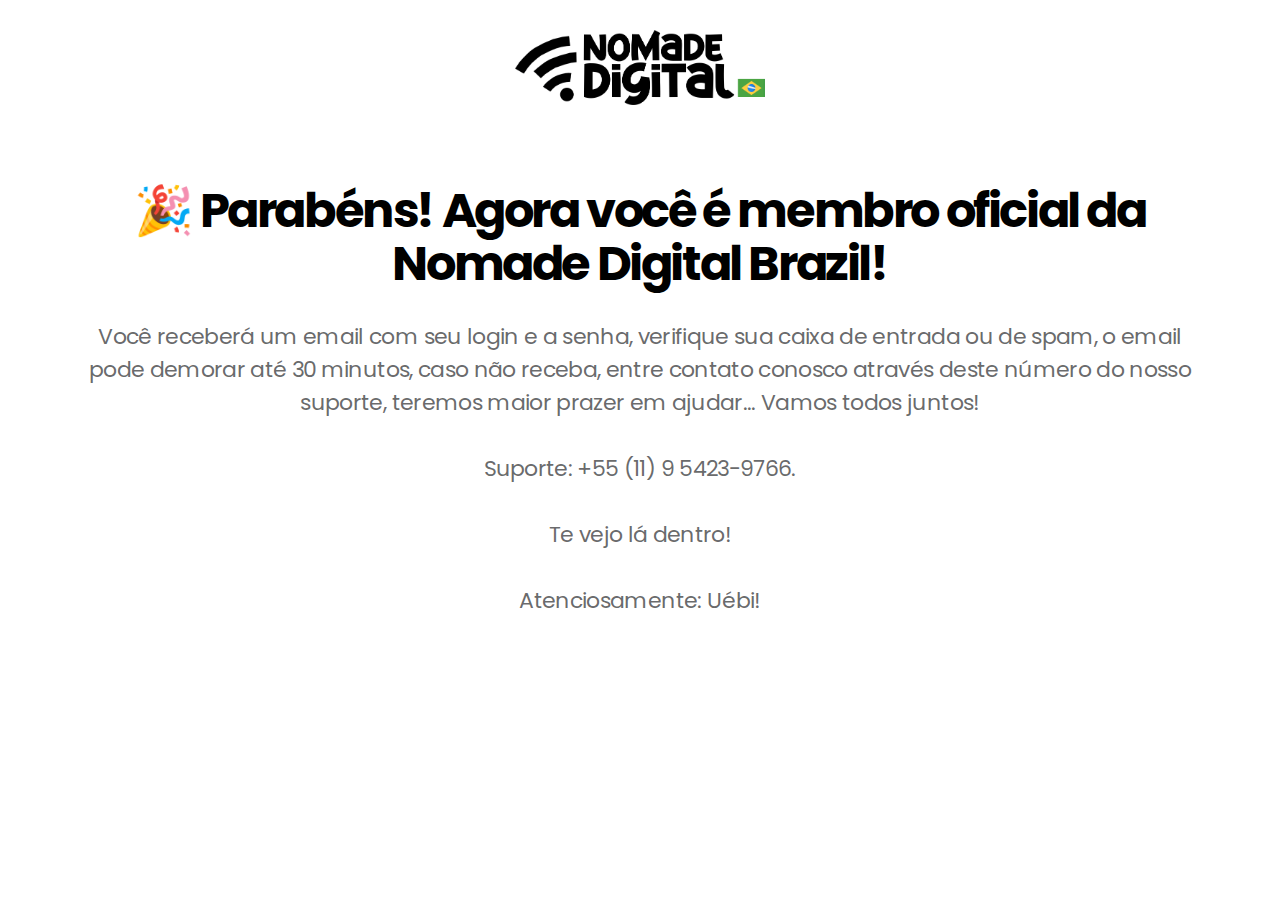
<file: compra_obrigado.html>
<!DOCTYPE html>
<html lang="pt">

<head>

	<!-- Google Tag Manager -->
	<script>(function (w, d, s, l, i) {
			w[l] = w[l] || []; w[l].push({
				'gtm.start':
					new Date().getTime(), event: 'gtm.js'
			}); var f = d.getElementsByTagName(s)[0],
				j = d.createElement(s), dl = l != 'dataLayer' ? '&l=' + l : ''; j.async = true; j.src =
					'https://www.googletagmanager.com/gtm.js?id=' + i + dl; f.parentNode.insertBefore(j, f);
		})(window, document, 'script', 'dataLayer', 'GTM-TVMD5MJ');</script>
	<!-- End Google Tag Manager -->


	<meta charset="utf-8">
	<meta http-equiv="Content-Type" content="text/html; charset=UTF-8" />
	<meta name="viewport" content="width=device-width, initial-scale=1, maximum-scale=1.0" />
	<!-- Primary Meta Tags -->
	<!-- Primary Meta Tags -->
	<title>Trabalhe e viaje ✈️ ao mesmo tempo o quanto quiser!</title>
	<meta name="title" content="Trabalhe e viaje ✈️ ao mesmo tempo o quanto quiser!">
	<meta name="description"
		content="Acesse nossa rede de networking privada focada no estilo de vida nômade digital, conecte-se a outros membros, pessoas, iniciativas e empresas autênticas com identidades verificadas, crie suas oportunidades.">

	<!-- Open Graph / Facebook -->
	<meta property="og:type" content="website">
	<meta property="og:url" content="https://nomadedigitalbrazil.com/">
	<meta property="og:title" content="Trabalhe e viaje ✈️ ao mesmo tempo o quanto quiser!">
	<meta property="og:description"
		content="Acesse nossa rede de networking privada focada no estilo de vida nômade digital, conecte-se a outros membros, pessoas, iniciativas e empresas autênticas com identidades verificadas, crie suas oportunidades.">
	<meta property="og:image" content="capa.png">

	<!-- Twitter -->
	<meta property="twitter:card" content="summary_large_image">
	<meta property="twitter:url" content="https://nomadedigitalbrazil.com/">
	<meta property="twitter:title" content="Trabalhe e viaje ✈️ ao mesmo tempo o quanto quiser!">
	<meta property="twitter:description"
		content="Acesse nossa rede de networking privada focada no estilo de vida nômade digital, conecte-se a outros membros, pessoas, iniciativas e empresas autênticas com identidades verificadas, crie suas oportunidades.">
	<meta property="twitter:image" content="capa.png">

	<meta name="viewport" content="width=device-width, initial-scale=1">
	<link rel="icon" href="logofp.png" type="image/x-icon">
	<!-- AOS 3.0.0-beta.6 plugin CSS (Animations) -->
	<link rel="stylesheet" href="https://unpkg.com/aos@next/dist/aos.css" />
	<!-- Google Fonts -->
	<link
		href="https://fonts.googleapis.com/css2?family=Poppins:wght@100;200;300;400;500;600;700;800;900&family=Poppins:wght@100;200;300;400;500;600;700;800;900&subset=latin&display=swap"
		rel="stylesheet">
	<!-- Startup CSS + Bootstrap CSS (Styles for all blocks) - Remove ".min" if you want to edit a css code -->
	<link href="css/styles.min.css" rel="stylesheet" />
	<!-- jQuery 3.6.0 (uncomment line below if you need jQuery) -->
	<!-- <script src="https://cdnjs.cloudflare.com/ajax/libs/jquery/3.6.0/jquery.min.js"></script> -->


</head>

<body>

	<!-- Google Tag Manager (noscript) -->
	<noscript><iframe src="https://www.googletagmanager.com/ns.html?id=GTM-TVMD5MJ" height="0" width="0" style="display:none;visibility:hidden"></iframe></noscript>
	<!-- End Google Tag Manager (noscript) -->

	<!-- Navigation 10 -->
	<!-- <nav class="bg-bg-3 sticky-top py-4 py-lg-7" style="background-color: #fff !important;">
		<div class="d-block d-lg-none">
			<div class="container">
				<div class="row align-items-center">
					<div class="col-3">
						<a href="#" class="btn btn-width-equal-height d-lg-none rounded-circle custom-mobile-nav-btn" data-bs-toggle="offcanvas" data-bs-target="#custom-id-0yq4gznt">
							<svg width="20" height="20" viewBox="0 0 16 16" fill="none" xmlns="http://www.w3.org/2000/svg" class="fill-light-1">
								<path d="M2.00016 5.33333H14.0002C14.177 5.33333 14.3465 5.2631 14.4716 5.13807C14.5966 5.01305 14.6668 4.84348 14.6668 4.66667C14.6668 4.48986 14.5966 4.32029 14.4716 4.19526C14.3465 4.07024 14.177 4 14.0002 4H2.00016C1.82335 4 1.65378 4.07024 1.52876 4.19526C1.40373 4.32029 1.3335 4.48986 1.3335 4.66667C1.3335 4.84348 1.40373 5.01305 1.52876 5.13807C1.65378 5.2631 1.82335 5.33333 2.00016 5.33333ZM14.0002 10.6667H2.00016C1.82335 10.6667 1.65378 10.7369 1.52876 10.8619C1.40373 10.987 1.3335 11.1565 1.3335 11.3333C1.3335 11.5101 1.40373 11.6797 1.52876 11.8047C1.65378 11.9298 1.82335 12 2.00016 12H14.0002C14.177 12 14.3465 11.9298 14.4716 11.8047C14.5966 11.6797 14.6668 11.5101 14.6668 11.3333C14.6668 11.1565 14.5966 10.987 14.4716 10.8619C14.3465 10.7369 14.177 10.6667 14.0002 10.6667ZM14.0002 7.33333H2.00016C1.82335 7.33333 1.65378 7.40357 1.52876 7.5286C1.40373 7.65362 1.3335 7.82319 1.3335 8C1.3335 8.17681 1.40373 8.34638 1.52876 8.4714C1.65378 8.59643 1.82335 8.66667 2.00016 8.66667H14.0002C14.177 8.66667 14.3465 8.59643 14.4716 8.4714C14.5966 8.34638 14.6668 8.17681 14.6668 8C14.6668 7.82319 14.5966 7.65362 14.4716 7.5286C14.3465 7.40357 14.177 7.33333 14.0002 7.33333Z">
								</path>
							</svg>
						</a>
					</div>
					<div class="col-6 text-center">
						<a href="#">
							<img src="i/e91d9560-6f27-412a-9d2c-40431f11fa57.png" srcset="i/e91d9560-6f27-412a-9d2c-40431f11fa57.png 2x" alt="" class="img-fluid">
						</a>
					</div>
					<div class="col-3">
					</div>
				</div>
			</div>
		</div>

		<div class="offcanvas offcanvas-start bg-bg-3" id="custom-id-0yq4gznt" aria-hidden="true">
			<div class="offcanvas-header">
				<a href="#">
					<img src="i/e91d9560-6f27-412a-9d2c-40431f11fa57.png" srcset="i/e91d9560-6f27-412a-9d2c-40431f11fa57.png 2x" alt="" class="img-fluid">				
				</a>
				<a href="#" class="btn btn-sm btn-width-equal-height btn-bg-3 " data-bs-dismiss="offcanvas">
					<svg width="24" height="24" viewBox="0 0 16 16" fill="none" xmlns="http://www.w3.org/2000/svg" class="fill-dark-2">
						<path d="M8.9398 8L13.1398 3.80667C13.2653 3.68113 13.3359 3.51087 13.3359 3.33333C13.3359 3.1558 13.2653 2.98554 13.1398 2.86C13.0143 2.73447 12.844 2.66394 12.6665 2.66394C12.4889 2.66394 12.3187 2.73447 12.1931 2.86L7.9998 7.06L3.80646 2.86C3.68093 2.73447 3.51066 2.66394 3.33313 2.66394C3.1556 2.66394 2.98533 2.73447 2.8598 2.86C2.73426 2.98554 2.66374 3.1558 2.66374 3.33333C2.66374 3.51087 2.73426 3.68113 2.8598 3.80667L7.0598 8L2.8598 12.1933C2.79731 12.2553 2.74771 12.329 2.71387 12.4103C2.68002 12.4915 2.6626 12.5787 2.6626 12.6667C2.6626 12.7547 2.68002 12.8418 2.71387 12.9231C2.74771 13.0043 2.79731 13.078 2.8598 13.14C2.92177 13.2025 2.99551 13.2521 3.07675 13.2859C3.15798 13.3198 3.24512 13.3372 3.33313 13.3372C3.42114 13.3372 3.50827 13.3198 3.58951 13.2859C3.67075 13.2521 3.74449 13.2025 3.80646 13.14L7.9998 8.94L12.1931 13.14C12.2551 13.2025 12.3288 13.2521 12.4101 13.2859C12.4913 13.3198 12.5785 13.3372 12.6665 13.3372C12.7545 13.3372 12.8416 13.3198 12.9228 13.2859C13.0041 13.2521 13.0778 13.2025 13.1398 13.14C13.2023 13.078 13.2519 13.0043 13.2857 12.9231C13.3196 12.8418 13.337 12.7547 13.337 12.6667C13.337 12.5787 13.3196 12.4915 13.2857 12.4103C13.2519 12.329 13.2023 12.2553 13.1398 12.1933L8.9398 8Z">
						</path>
					</svg>
				</a>
			</div>

			<div class="offcanvas-body">
				<a href="#" class="btn btn-action-1 btn-sm rounded-2">
							Entrar
				</a>
			</div>
		</div>

		<div class="d-none d-lg-block">
			<div class="container">
				<div class="row justify-content-between align-items-center">
					<div class="col-2">
						<a href="#">
							<img src="i/e91d9560-6f27-412a-9d2c-40431f11fa57.png" srcset="i/e91d9560-6f27-412a-9d2c-40431f11fa57.png 2x" alt="" class="img-fluid">						
						</a>
					</div>
					<div class="text-end col-10">
						<a href="#" class="btn btn-action-1 btn-sm rounded-2">
									Entrar
						</a>
					</div>
				</div>
			</div>
		</div>
	</nav> -->

	<nav style="text-align: center !important; margin-top: 30px !important;">
		<img style="max-width: 250px !important; text-align: center !important;"
			src="i/e91d9560-6f27-412a-9d2c-40431f11fa57.png" alt="">
	</nav>

	<!-- Header-->
	<section class="py-10 py-lg-20 text-center bg-bg-3" style="padding-bottom: 0px !important;">
		<div class="container">
			<h2 class="display-5 mb-0">
				🎉 Parabéns! Agora você é membro oficial da Nomade Digital Brazil!
			</h2>
			<p class="fs-2 remove-br-sm mb-0" style="padding-top: 30px !important; margin-bottom: 0px !important;">
				Você receberá um email com seu login e a senha, verifique sua caixa de entrada ou de spam, o email pode
				demorar até 30 minutos, caso não receba, entre contato conosco através deste número do nosso suporte,
				teremos maior prazer em ajudar... Vamos todos juntos!<br><br> Suporte: +55 (11) 9 5423-9766.<br><br> Te
				vejo lá dentro!<br><br> Atenciosamente: Uébi! </p>
		</div>


		<!-- Bootstrap JS -->
		<script src="https://cdn.jsdelivr.net/npm/bootstrap@5.1.2/dist/js/bootstrap.bundle.min.js"></script>

		<!-- AOS 3.0.0-beta.6 plugin JS (Animations) -->
		<script src="https://unpkg.com/aos@next/dist/aos.js"></script>

		<!-- Startup JS (Custom js for all blocks) - Remove ".min" if you want to edit a JS code -->
		<script src="js/scripts.min.js"></script>
</body>

</html>
</file>
<file: css/styles.min.css>
﻿:root{--bs-blue:#000;--bs-indigo:#6610f2;--bs-purple:#b822ff;--bs-pink:#d63384;--bs-red:#dc3545;--bs-orange:#fd7e14;--bs-yellow:#ffa722;--bs-green:#8bd74e;--bs-teal:#20c997;--bs-cyan:#0dcaf0;--bs-white:#fff;--bs-gray:rgba(255, 255, 255, 0.7);--bs-gray-dark:rgba(39, 40, 42, 0.7);--bs-gray-100:#f8f9fa;--bs-gray-200:#e9ecef;--bs-gray-300:#dee2e6;--bs-gray-400:#ced4da;--bs-gray-500:#adb5bd;--bs-gray-600:#6c757d;--bs-gray-700:#495057;--bs-gray-800:#343a40;--bs-gray-900:#212529;--bs-action-1:#000;--bs-action-2:#6610f2;--bs-action-3:#b822ff;--bs-action-4:#d63384;--bs-action-5:#dc3545;--bs-action-6:#fd7e14;--bs-action-7:#ffa722;--bs-action-8:#8bd74e;--bs-dark-1:#000;--bs-dark-2:rgba(39, 40, 42, 0.7);--bs-dark-3:rgba(39, 40, 42, 0.3);--bs-light-1:#fff;--bs-light-2:rgba(255, 255, 255, 0.7);--bs-light-3:rgba(255, 255, 255, 0.45);--bs-bg-1:#000;--bs-bg-2:#f5f5f5;--bs-bg-3:#fff;--bs-action-1-rgb:0,0,0;--bs-action-2-rgb:102,16,242;--bs-action-3-rgb:184,34,255;--bs-action-4-rgb:214,51,132;--bs-action-5-rgb:220,53,69;--bs-action-6-rgb:253,126,20;--bs-action-7-rgb:255,167,34;--bs-action-8-rgb:139,215,78;--bs-dark-1-rgb:0,0,0;--bs-dark-2-rgb:39,40,42;--bs-dark-3-rgb:39,40,42;--bs-light-1-rgb:255,255,255;--bs-light-2-rgb:255,255,255;--bs-light-3-rgb:255,255,255;--bs-bg-1-rgb:0,0,0;--bs-bg-2-rgb:245,245,245;--bs-bg-3-rgb:255,255,255;--bs-white-rgb:255,255,255;--bs-black-rgb:0,0,0;--bs-body-color-rgb:39,40,42;--bs-body-bg-rgb:255,255,255;--bs-font-sans-serif:"Poppins",system-ui,-apple-system,"Segoe UI",Roboto,"Helvetica Neue",Arial,"Noto Sans","Liberation Sans",sans-serif,"Apple Color Emoji","Segoe UI Emoji","Segoe UI Symbol","Noto Color Emoji";--bs-font-monospace:SFMono-Regular,Menlo,Monaco,Consolas,"Liberation Mono","Courier New",monospace;--bs-gradient:linear-gradient(180deg, rgba(255, 255, 255, 0.15), rgba(255, 255, 255, 0));--bs-body-font-family:var(--bs-font-sans-serif);--bs-body-font-size:1rem;--bs-body-font-weight:400;--bs-body-line-height:1.5;--bs-body-color:rgba(39, 40, 42, 0.7);--bs-body-bg:#fff}*,*::before,*::after{box-sizing:border-box}@media(prefers-reduced-motion: no-preference){:root{scroll-behavior:smooth}}body{margin:0;font-family:var(--bs-body-font-family);font-size:var(--bs-body-font-size);font-weight:var(--bs-body-font-weight);line-height:var(--bs-body-line-height);color:var(--bs-body-color);text-align:var(--bs-body-text-align);background-color:var(--bs-body-bg);-webkit-text-size-adjust:100%;-webkit-tap-highlight-color:rgba(0, 0, 0, 0)}hr{margin:1rem 0;color:inherit;background-color:currentColor;border:0;opacity:.25}hr:not([size]){height:1px}h6,.h6,h5,.h5,h4,.h4,h3,.h3,h2,.h2,h1,.h1{margin-top:0;margin-bottom:0;font-family:Poppins;font-weight:700;line-height:1.25;color:#000}h1,.h1{font-size:calc(1.35rem + 1.2vw)}@media(min-width: 1200px){h1,.h1{font-size:2.25rem}}h2,.h2{font-size:calc(1.325rem + 0.9vw)}@media(min-width: 1200px){h2,.h2{font-size:2rem}}h3,.h3{font-size:calc(1.3rem + 0.6vw)}@media(min-width: 1200px){h3,.h3{font-size:1.75rem}}h4,.h4{font-size:calc(1.275rem + 0.3vw)}@media(min-width: 1200px){h4,.h4{font-size:1.5rem}}h5,.h5{font-size:1.25rem}h6,.h6{font-size:1rem}p{margin-top:0;margin-bottom:1rem}abbr[title],abbr[data-bs-original-title]{text-decoration:underline dotted;cursor:help;text-decoration-skip-ink:none}address{margin-bottom:1rem;font-style:normal;line-height:inherit}ol,ul{padding-left:2rem}ol,ul,dl{margin-top:0;margin-bottom:1rem}ol ol,ul ul,ol ul,ul ol{margin-bottom:0}dt{font-weight:700}dd{margin-bottom:.5rem;margin-left:0}blockquote{margin:0 0 1rem}b,strong{font-weight:bolder}small,.small{font-size:.875em}mark,.mark{padding:.2em;background-color:#fcf8e3}sub,sup{position:relative;font-size:.75em;line-height:0;vertical-align:baseline}sub{bottom:-0.25em}sup{top:-0.5em}a{color:#000;text-decoration:none}a:hover{color:black;text-decoration:none}a:not([href]):not([class]),a:not([href]):not([class]):hover{color:inherit;text-decoration:none}pre,code,kbd,samp{font-family:var(--bs-font-monospace);font-size:1em;direction:ltr;unicode-bidi:bidi-override}pre{display:block;margin-top:0;margin-bottom:1rem;overflow:auto;font-size:.875em}pre code{font-size:inherit;color:inherit;word-break:normal}code{font-size:.875em;color:#d63384;word-wrap:break-word}a>code{color:inherit}kbd{padding:.2rem .4rem;font-size:.875em;color:#fff;background-color:#212529;border-radius:.3125rem}kbd kbd{padding:0;font-size:1em;font-weight:700}figure{margin:0 0 1rem}img,svg{vertical-align:middle}table{caption-side:bottom;border-collapse:collapse}caption{padding-top:.5rem;padding-bottom:.5rem;color:#6c757d;text-align:left}th{text-align:inherit;text-align:-webkit-match-parent}thead,tbody,tfoot,tr,td,th{border-color:inherit;border-style:solid;border-width:0}label{display:inline-block}button{border-radius:0}button:focus:not(:focus-visible){outline:0}input,button,select,optgroup,textarea{margin:0;font-family:inherit;font-size:inherit;line-height:inherit}button,select{text-transform:none}[role=button]{cursor:pointer}select{word-wrap:normal}select:disabled{opacity:1}[list]::-webkit-calendar-picker-indicator{display:none}button,[type=button],[type=reset],[type=submit]{-webkit-appearance:button}button:not(:disabled),[type=button]:not(:disabled),[type=reset]:not(:disabled),[type=submit]:not(:disabled){cursor:pointer}::-moz-focus-inner{padding:0;border-style:none}textarea{resize:vertical}fieldset{min-width:0;padding:0;margin:0;border:0}legend{float:left;width:100%;padding:0;margin-bottom:.5rem;font-size:calc(1.275rem + 0.3vw);line-height:inherit}@media(min-width: 1200px){legend{font-size:1.5rem}}legend+*{clear:left}::-webkit-datetime-edit-fields-wrapper,::-webkit-datetime-edit-text,::-webkit-datetime-edit-minute,::-webkit-datetime-edit-hour-field,::-webkit-datetime-edit-day-field,::-webkit-datetime-edit-month-field,::-webkit-datetime-edit-year-field{padding:0}::-webkit-inner-spin-button{height:auto}[type=search]{outline-offset:-2px;-webkit-appearance:textfield}::-webkit-search-decoration{-webkit-appearance:none}::-webkit-color-swatch-wrapper{padding:0}::file-selector-button{font:inherit}::-webkit-file-upload-button{font:inherit;-webkit-appearance:button}output{display:inline-block}iframe{border:0}summary{display:list-item;cursor:pointer}progress{vertical-align:baseline}[hidden]{display:none !important}.lead{font-size:1.25rem;font-weight:300}.display-1{font-size:calc(1.675rem + 5.1vw);font-weight:700;line-height:1.1}@media(min-width: 1200px){.display-1{font-size:5.5rem}}.display-2{font-size:calc(1.625rem + 4.5vw);font-weight:700;line-height:1.1}@media(min-width: 1200px){.display-2{font-size:5rem}}.display-3{font-size:calc(1.575rem + 3.9vw);font-weight:700;line-height:1.1}@media(min-width: 1200px){.display-3{font-size:4.5rem}}.display-4{font-size:calc(1.5rem + 3vw);font-weight:700;line-height:1.1}@media(min-width: 1200px){.display-4{font-size:3.75rem}}.display-5{font-size:calc(1.425rem + 2.1vw);font-weight:700;line-height:1.1}@media(min-width: 1200px){.display-5{font-size:3rem}}.display-6{font-size:calc(1.375rem + 1.5vw);font-weight:700;line-height:1.1}@media(min-width: 1200px){.display-6{font-size:2.5rem}}.list-unstyled{padding-left:0;list-style:none}.list-inline{padding-left:0;list-style:none}.list-inline-item{display:inline-block}.list-inline-item:not(:last-child){margin-right:.5rem}.initialism{font-size:.875em;text-transform:uppercase}.blockquote{margin-bottom:1rem;font-size:1.25rem}.blockquote>:last-child{margin-bottom:0}.blockquote-footer{margin-top:-1rem;margin-bottom:1rem;font-size:.875em;color:#6c757d}.blockquote-footer::before{content:"— "}.img-fluid{max-width:100%;height:auto}.img-thumbnail{padding:.25rem;background-color:#fff;border:1px solid #dee2e6;border-radius:.625rem;max-width:100%;height:auto}.figure{display:inline-block}.figure-img{margin-bottom:.5rem;line-height:1}.figure-caption{font-size:.875em;color:#6c757d}.container,.container-fluid,.container-xxl,.container-xl,.container-lg,.container-md,.container-sm{width:100%;padding-right:var(--bs-gutter-x, 0.75rem);padding-left:var(--bs-gutter-x, 0.75rem);margin-right:auto;margin-left:auto}@media(min-width: 576px){.container-sm,.container{max-width:540px}}@media(min-width: 768px){.container-md,.container-sm,.container{max-width:720px}}@media(min-width: 992px){.container-lg,.container-md,.container-sm,.container{max-width:960px}}@media(min-width: 1200px){.container-xl,.container-lg,.container-md,.container-sm,.container{max-width:1140px}}@media(min-width: 1400px){.container-xxl,.container-xl,.container-lg,.container-md,.container-sm,.container{max-width:1320px}}.row{--bs-gutter-x:1.5rem;--bs-gutter-y:0;display:flex;flex-wrap:wrap;margin-top:calc(-1 * var(--bs-gutter-y));margin-right:calc(-.5 * var(--bs-gutter-x));margin-left:calc(-.5 * var(--bs-gutter-x))}.row>*{flex-shrink:0;width:100%;max-width:100%;padding-right:calc(var(--bs-gutter-x) * .5);padding-left:calc(var(--bs-gutter-x) * .5);margin-top:var(--bs-gutter-y)}.col{flex:1 0 0%}.row-cols-auto>*{flex:0 0 auto;width:auto}.row-cols-1>*{flex:0 0 auto;width:100%}.row-cols-2>*{flex:0 0 auto;width:50%}.row-cols-3>*{flex:0 0 auto;width:33.3333333333%}.row-cols-4>*{flex:0 0 auto;width:25%}.row-cols-5>*{flex:0 0 auto;width:20%}.row-cols-6>*{flex:0 0 auto;width:16.6666666667%}.col-auto{flex:0 0 auto;width:auto}.col-1{flex:0 0 auto;width:8.33333333%}.col-2{flex:0 0 auto;width:16.66666667%}.col-3{flex:0 0 auto;width:25%}.col-4{flex:0 0 auto;width:33.33333333%}.col-5{flex:0 0 auto;width:41.66666667%}.col-6{flex:0 0 auto;width:50%}.col-7{flex:0 0 auto;width:58.33333333%}.col-8{flex:0 0 auto;width:66.66666667%}.col-9{flex:0 0 auto;width:75%}.col-10{flex:0 0 auto;width:83.33333333%}.col-11{flex:0 0 auto;width:91.66666667%}.col-12{flex:0 0 auto;width:100%}.offset-1{margin-left:8.33333333%}.offset-2{margin-left:16.66666667%}.offset-3{margin-left:25%}.offset-4{margin-left:33.33333333%}.offset-5{margin-left:41.66666667%}.offset-6{margin-left:50%}.offset-7{margin-left:58.33333333%}.offset-8{margin-left:66.66666667%}.offset-9{margin-left:75%}.offset-10{margin-left:83.33333333%}.offset-11{margin-left:91.66666667%}.g-0,.gx-0{--bs-gutter-x:0}.g-0,.gy-0{--bs-gutter-y:0}.g-1,.gx-1{--bs-gutter-x:.25rem}.g-1,.gy-1{--bs-gutter-y:.25rem}.g-2,.gx-2{--bs-gutter-x:.5rem}.g-2,.gy-2{--bs-gutter-y:.5rem}.g-3,.gx-3{--bs-gutter-x:.75rem}.g-3,.gy-3{--bs-gutter-y:.75rem}.g-4,.gx-4{--bs-gutter-x:1rem}.g-4,.gy-4{--bs-gutter-y:1rem}.g-5,.gx-5{--bs-gutter-x:1.25rem}.g-5,.gy-5{--bs-gutter-y:1.25rem}.g-6,.gx-6{--bs-gutter-x:1.5rem}.g-6,.gy-6{--bs-gutter-y:1.5rem}.g-7,.gx-7{--bs-gutter-x:1.75rem}.g-7,.gy-7{--bs-gutter-y:1.75rem}.g-8,.gx-8{--bs-gutter-x:2rem}.g-8,.gy-8{--bs-gutter-y:2rem}.g-9,.gx-9{--bs-gutter-x:2.25rem}.g-9,.gy-9{--bs-gutter-y:2.25rem}.g-10,.gx-10{--bs-gutter-x:2.5rem}.g-10,.gy-10{--bs-gutter-y:2.5rem}.g-11,.gx-11{--bs-gutter-x:2.75rem}.g-11,.gy-11{--bs-gutter-y:2.75rem}.g-12,.gx-12{--bs-gutter-x:3rem}.g-12,.gy-12{--bs-gutter-y:3rem}.g-13,.gx-13{--bs-gutter-x:3.25rem}.g-13,.gy-13{--bs-gutter-y:3.25rem}.g-14,.gx-14{--bs-gutter-x:3.5rem}.g-14,.gy-14{--bs-gutter-y:3.5rem}.g-15,.gx-15{--bs-gutter-x:3.75rem}.g-15,.gy-15{--bs-gutter-y:3.75rem}.g-16,.gx-16{--bs-gutter-x:4rem}.g-16,.gy-16{--bs-gutter-y:4rem}.g-17,.gx-17{--bs-gutter-x:4.25rem}.g-17,.gy-17{--bs-gutter-y:4.25rem}.g-18,.gx-18{--bs-gutter-x:4.5rem}.g-18,.gy-18{--bs-gutter-y:4.5rem}.g-19,.gx-19{--bs-gutter-x:4.75rem}.g-19,.gy-19{--bs-gutter-y:4.75rem}.g-20,.gx-20{--bs-gutter-x:5rem}.g-20,.gy-20{--bs-gutter-y:5rem}@media(min-width: 576px){.col-sm{flex:1 0 0%}.row-cols-sm-auto>*{flex:0 0 auto;width:auto}.row-cols-sm-1>*{flex:0 0 auto;width:100%}.row-cols-sm-2>*{flex:0 0 auto;width:50%}.row-cols-sm-3>*{flex:0 0 auto;width:33.3333333333%}.row-cols-sm-4>*{flex:0 0 auto;width:25%}.row-cols-sm-5>*{flex:0 0 auto;width:20%}.row-cols-sm-6>*{flex:0 0 auto;width:16.6666666667%}.col-sm-auto{flex:0 0 auto;width:auto}.col-sm-1{flex:0 0 auto;width:8.33333333%}.col-sm-2{flex:0 0 auto;width:16.66666667%}.col-sm-3{flex:0 0 auto;width:25%}.col-sm-4{flex:0 0 auto;width:33.33333333%}.col-sm-5{flex:0 0 auto;width:41.66666667%}.col-sm-6{flex:0 0 auto;width:50%}.col-sm-7{flex:0 0 auto;width:58.33333333%}.col-sm-8{flex:0 0 auto;width:66.66666667%}.col-sm-9{flex:0 0 auto;width:75%}.col-sm-10{flex:0 0 auto;width:83.33333333%}.col-sm-11{flex:0 0 auto;width:91.66666667%}.col-sm-12{flex:0 0 auto;width:100%}.offset-sm-0{margin-left:0}.offset-sm-1{margin-left:8.33333333%}.offset-sm-2{margin-left:16.66666667%}.offset-sm-3{margin-left:25%}.offset-sm-4{margin-left:33.33333333%}.offset-sm-5{margin-left:41.66666667%}.offset-sm-6{margin-left:50%}.offset-sm-7{margin-left:58.33333333%}.offset-sm-8{margin-left:66.66666667%}.offset-sm-9{margin-left:75%}.offset-sm-10{margin-left:83.33333333%}.offset-sm-11{margin-left:91.66666667%}.g-sm-0,.gx-sm-0{--bs-gutter-x:0}.g-sm-0,.gy-sm-0{--bs-gutter-y:0}.g-sm-1,.gx-sm-1{--bs-gutter-x:.25rem}.g-sm-1,.gy-sm-1{--bs-gutter-y:.25rem}.g-sm-2,.gx-sm-2{--bs-gutter-x:.5rem}.g-sm-2,.gy-sm-2{--bs-gutter-y:.5rem}.g-sm-3,.gx-sm-3{--bs-gutter-x:.75rem}.g-sm-3,.gy-sm-3{--bs-gutter-y:.75rem}.g-sm-4,.gx-sm-4{--bs-gutter-x:1rem}.g-sm-4,.gy-sm-4{--bs-gutter-y:1rem}.g-sm-5,.gx-sm-5{--bs-gutter-x:1.25rem}.g-sm-5,.gy-sm-5{--bs-gutter-y:1.25rem}.g-sm-6,.gx-sm-6{--bs-gutter-x:1.5rem}.g-sm-6,.gy-sm-6{--bs-gutter-y:1.5rem}.g-sm-7,.gx-sm-7{--bs-gutter-x:1.75rem}.g-sm-7,.gy-sm-7{--bs-gutter-y:1.75rem}.g-sm-8,.gx-sm-8{--bs-gutter-x:2rem}.g-sm-8,.gy-sm-8{--bs-gutter-y:2rem}.g-sm-9,.gx-sm-9{--bs-gutter-x:2.25rem}.g-sm-9,.gy-sm-9{--bs-gutter-y:2.25rem}.g-sm-10,.gx-sm-10{--bs-gutter-x:2.5rem}.g-sm-10,.gy-sm-10{--bs-gutter-y:2.5rem}.g-sm-11,.gx-sm-11{--bs-gutter-x:2.75rem}.g-sm-11,.gy-sm-11{--bs-gutter-y:2.75rem}.g-sm-12,.gx-sm-12{--bs-gutter-x:3rem}.g-sm-12,.gy-sm-12{--bs-gutter-y:3rem}.g-sm-13,.gx-sm-13{--bs-gutter-x:3.25rem}.g-sm-13,.gy-sm-13{--bs-gutter-y:3.25rem}.g-sm-14,.gx-sm-14{--bs-gutter-x:3.5rem}.g-sm-14,.gy-sm-14{--bs-gutter-y:3.5rem}.g-sm-15,.gx-sm-15{--bs-gutter-x:3.75rem}.g-sm-15,.gy-sm-15{--bs-gutter-y:3.75rem}.g-sm-16,.gx-sm-16{--bs-gutter-x:4rem}.g-sm-16,.gy-sm-16{--bs-gutter-y:4rem}.g-sm-17,.gx-sm-17{--bs-gutter-x:4.25rem}.g-sm-17,.gy-sm-17{--bs-gutter-y:4.25rem}.g-sm-18,.gx-sm-18{--bs-gutter-x:4.5rem}.g-sm-18,.gy-sm-18{--bs-gutter-y:4.5rem}.g-sm-19,.gx-sm-19{--bs-gutter-x:4.75rem}.g-sm-19,.gy-sm-19{--bs-gutter-y:4.75rem}.g-sm-20,.gx-sm-20{--bs-gutter-x:5rem}.g-sm-20,.gy-sm-20{--bs-gutter-y:5rem}}@media(min-width: 768px){.col-md{flex:1 0 0%}.row-cols-md-auto>*{flex:0 0 auto;width:auto}.row-cols-md-1>*{flex:0 0 auto;width:100%}.row-cols-md-2>*{flex:0 0 auto;width:50%}.row-cols-md-3>*{flex:0 0 auto;width:33.3333333333%}.row-cols-md-4>*{flex:0 0 auto;width:25%}.row-cols-md-5>*{flex:0 0 auto;width:20%}.row-cols-md-6>*{flex:0 0 auto;width:16.6666666667%}.col-md-auto{flex:0 0 auto;width:auto}.col-md-1{flex:0 0 auto;width:8.33333333%}.col-md-2{flex:0 0 auto;width:16.66666667%}.col-md-3{flex:0 0 auto;width:25%}.col-md-4{flex:0 0 auto;width:33.33333333%}.col-md-5{flex:0 0 auto;width:41.66666667%}.col-md-6{flex:0 0 auto;width:50%}.col-md-7{flex:0 0 auto;width:58.33333333%}.col-md-8{flex:0 0 auto;width:66.66666667%}.col-md-9{flex:0 0 auto;width:75%}.col-md-10{flex:0 0 auto;width:83.33333333%}.col-md-11{flex:0 0 auto;width:91.66666667%}.col-md-12{flex:0 0 auto;width:100%}.offset-md-0{margin-left:0}.offset-md-1{margin-left:8.33333333%}.offset-md-2{margin-left:16.66666667%}.offset-md-3{margin-left:25%}.offset-md-4{margin-left:33.33333333%}.offset-md-5{margin-left:41.66666667%}.offset-md-6{margin-left:50%}.offset-md-7{margin-left:58.33333333%}.offset-md-8{margin-left:66.66666667%}.offset-md-9{margin-left:75%}.offset-md-10{margin-left:83.33333333%}.offset-md-11{margin-left:91.66666667%}.g-md-0,.gx-md-0{--bs-gutter-x:0}.g-md-0,.gy-md-0{--bs-gutter-y:0}.g-md-1,.gx-md-1{--bs-gutter-x:.25rem}.g-md-1,.gy-md-1{--bs-gutter-y:.25rem}.g-md-2,.gx-md-2{--bs-gutter-x:.5rem}.g-md-2,.gy-md-2{--bs-gutter-y:.5rem}.g-md-3,.gx-md-3{--bs-gutter-x:.75rem}.g-md-3,.gy-md-3{--bs-gutter-y:.75rem}.g-md-4,.gx-md-4{--bs-gutter-x:1rem}.g-md-4,.gy-md-4{--bs-gutter-y:1rem}.g-md-5,.gx-md-5{--bs-gutter-x:1.25rem}.g-md-5,.gy-md-5{--bs-gutter-y:1.25rem}.g-md-6,.gx-md-6{--bs-gutter-x:1.5rem}.g-md-6,.gy-md-6{--bs-gutter-y:1.5rem}.g-md-7,.gx-md-7{--bs-gutter-x:1.75rem}.g-md-7,.gy-md-7{--bs-gutter-y:1.75rem}.g-md-8,.gx-md-8{--bs-gutter-x:2rem}.g-md-8,.gy-md-8{--bs-gutter-y:2rem}.g-md-9,.gx-md-9{--bs-gutter-x:2.25rem}.g-md-9,.gy-md-9{--bs-gutter-y:2.25rem}.g-md-10,.gx-md-10{--bs-gutter-x:2.5rem}.g-md-10,.gy-md-10{--bs-gutter-y:2.5rem}.g-md-11,.gx-md-11{--bs-gutter-x:2.75rem}.g-md-11,.gy-md-11{--bs-gutter-y:2.75rem}.g-md-12,.gx-md-12{--bs-gutter-x:3rem}.g-md-12,.gy-md-12{--bs-gutter-y:3rem}.g-md-13,.gx-md-13{--bs-gutter-x:3.25rem}.g-md-13,.gy-md-13{--bs-gutter-y:3.25rem}.g-md-14,.gx-md-14{--bs-gutter-x:3.5rem}.g-md-14,.gy-md-14{--bs-gutter-y:3.5rem}.g-md-15,.gx-md-15{--bs-gutter-x:3.75rem}.g-md-15,.gy-md-15{--bs-gutter-y:3.75rem}.g-md-16,.gx-md-16{--bs-gutter-x:4rem}.g-md-16,.gy-md-16{--bs-gutter-y:4rem}.g-md-17,.gx-md-17{--bs-gutter-x:4.25rem}.g-md-17,.gy-md-17{--bs-gutter-y:4.25rem}.g-md-18,.gx-md-18{--bs-gutter-x:4.5rem}.g-md-18,.gy-md-18{--bs-gutter-y:4.5rem}.g-md-19,.gx-md-19{--bs-gutter-x:4.75rem}.g-md-19,.gy-md-19{--bs-gutter-y:4.75rem}.g-md-20,.gx-md-20{--bs-gutter-x:5rem}.g-md-20,.gy-md-20{--bs-gutter-y:5rem}}@media(min-width: 992px){.col-lg{flex:1 0 0%}.row-cols-lg-auto>*{flex:0 0 auto;width:auto}.row-cols-lg-1>*{flex:0 0 auto;width:100%}.row-cols-lg-2>*{flex:0 0 auto;width:50%}.row-cols-lg-3>*{flex:0 0 auto;width:33.3333333333%}.row-cols-lg-4>*{flex:0 0 auto;width:25%}.row-cols-lg-5>*{flex:0 0 auto;width:20%}.row-cols-lg-6>*{flex:0 0 auto;width:16.6666666667%}.col-lg-auto{flex:0 0 auto;width:auto}.col-lg-1{flex:0 0 auto;width:8.33333333%}.col-lg-2{flex:0 0 auto;width:16.66666667%}.col-lg-3{flex:0 0 auto;width:25%}.col-lg-4{flex:0 0 auto;width:33.33333333%}.col-lg-5{flex:0 0 auto;width:41.66666667%}.col-lg-6{flex:0 0 auto;width:50%}.col-lg-7{flex:0 0 auto;width:58.33333333%}.col-lg-8{flex:0 0 auto;width:66.66666667%}.col-lg-9{flex:0 0 auto;width:75%}.col-lg-10{flex:0 0 auto;width:83.33333333%}.col-lg-11{flex:0 0 auto;width:91.66666667%}.col-lg-12{flex:0 0 auto;width:100%}.offset-lg-0{margin-left:0}.offset-lg-1{margin-left:8.33333333%}.offset-lg-2{margin-left:16.66666667%}.offset-lg-3{margin-left:25%}.offset-lg-4{margin-left:33.33333333%}.offset-lg-5{margin-left:41.66666667%}.offset-lg-6{margin-left:50%}.offset-lg-7{margin-left:58.33333333%}.offset-lg-8{margin-left:66.66666667%}.offset-lg-9{margin-left:75%}.offset-lg-10{margin-left:83.33333333%}.offset-lg-11{margin-left:91.66666667%}.g-lg-0,.gx-lg-0{--bs-gutter-x:0}.g-lg-0,.gy-lg-0{--bs-gutter-y:0}.g-lg-1,.gx-lg-1{--bs-gutter-x:.25rem}.g-lg-1,.gy-lg-1{--bs-gutter-y:.25rem}.g-lg-2,.gx-lg-2{--bs-gutter-x:.5rem}.g-lg-2,.gy-lg-2{--bs-gutter-y:.5rem}.g-lg-3,.gx-lg-3{--bs-gutter-x:.75rem}.g-lg-3,.gy-lg-3{--bs-gutter-y:.75rem}.g-lg-4,.gx-lg-4{--bs-gutter-x:1rem}.g-lg-4,.gy-lg-4{--bs-gutter-y:1rem}.g-lg-5,.gx-lg-5{--bs-gutter-x:1.25rem}.g-lg-5,.gy-lg-5{--bs-gutter-y:1.25rem}.g-lg-6,.gx-lg-6{--bs-gutter-x:1.5rem}.g-lg-6,.gy-lg-6{--bs-gutter-y:1.5rem}.g-lg-7,.gx-lg-7{--bs-gutter-x:1.75rem}.g-lg-7,.gy-lg-7{--bs-gutter-y:1.75rem}.g-lg-8,.gx-lg-8{--bs-gutter-x:2rem}.g-lg-8,.gy-lg-8{--bs-gutter-y:2rem}.g-lg-9,.gx-lg-9{--bs-gutter-x:2.25rem}.g-lg-9,.gy-lg-9{--bs-gutter-y:2.25rem}.g-lg-10,.gx-lg-10{--bs-gutter-x:2.5rem}.g-lg-10,.gy-lg-10{--bs-gutter-y:2.5rem}.g-lg-11,.gx-lg-11{--bs-gutter-x:2.75rem}.g-lg-11,.gy-lg-11{--bs-gutter-y:2.75rem}.g-lg-12,.gx-lg-12{--bs-gutter-x:3rem}.g-lg-12,.gy-lg-12{--bs-gutter-y:3rem}.g-lg-13,.gx-lg-13{--bs-gutter-x:3.25rem}.g-lg-13,.gy-lg-13{--bs-gutter-y:3.25rem}.g-lg-14,.gx-lg-14{--bs-gutter-x:3.5rem}.g-lg-14,.gy-lg-14{--bs-gutter-y:3.5rem}.g-lg-15,.gx-lg-15{--bs-gutter-x:3.75rem}.g-lg-15,.gy-lg-15{--bs-gutter-y:3.75rem}.g-lg-16,.gx-lg-16{--bs-gutter-x:4rem}.g-lg-16,.gy-lg-16{--bs-gutter-y:4rem}.g-lg-17,.gx-lg-17{--bs-gutter-x:4.25rem}.g-lg-17,.gy-lg-17{--bs-gutter-y:4.25rem}.g-lg-18,.gx-lg-18{--bs-gutter-x:4.5rem}.g-lg-18,.gy-lg-18{--bs-gutter-y:4.5rem}.g-lg-19,.gx-lg-19{--bs-gutter-x:4.75rem}.g-lg-19,.gy-lg-19{--bs-gutter-y:4.75rem}.g-lg-20,.gx-lg-20{--bs-gutter-x:5rem}.g-lg-20,.gy-lg-20{--bs-gutter-y:5rem}}@media(min-width: 1200px){.col-xl{flex:1 0 0%}.row-cols-xl-auto>*{flex:0 0 auto;width:auto}.row-cols-xl-1>*{flex:0 0 auto;width:100%}.row-cols-xl-2>*{flex:0 0 auto;width:50%}.row-cols-xl-3>*{flex:0 0 auto;width:33.3333333333%}.row-cols-xl-4>*{flex:0 0 auto;width:25%}.row-cols-xl-5>*{flex:0 0 auto;width:20%}.row-cols-xl-6>*{flex:0 0 auto;width:16.6666666667%}.col-xl-auto{flex:0 0 auto;width:auto}.col-xl-1{flex:0 0 auto;width:8.33333333%}.col-xl-2{flex:0 0 auto;width:16.66666667%}.col-xl-3{flex:0 0 auto;width:25%}.col-xl-4{flex:0 0 auto;width:33.33333333%}.col-xl-5{flex:0 0 auto;width:41.66666667%}.col-xl-6{flex:0 0 auto;width:50%}.col-xl-7{flex:0 0 auto;width:58.33333333%}.col-xl-8{flex:0 0 auto;width:66.66666667%}.col-xl-9{flex:0 0 auto;width:75%}.col-xl-10{flex:0 0 auto;width:83.33333333%}.col-xl-11{flex:0 0 auto;width:91.66666667%}.col-xl-12{flex:0 0 auto;width:100%}.offset-xl-0{margin-left:0}.offset-xl-1{margin-left:8.33333333%}.offset-xl-2{margin-left:16.66666667%}.offset-xl-3{margin-left:25%}.offset-xl-4{margin-left:33.33333333%}.offset-xl-5{margin-left:41.66666667%}.offset-xl-6{margin-left:50%}.offset-xl-7{margin-left:58.33333333%}.offset-xl-8{margin-left:66.66666667%}.offset-xl-9{margin-left:75%}.offset-xl-10{margin-left:83.33333333%}.offset-xl-11{margin-left:91.66666667%}.g-xl-0,.gx-xl-0{--bs-gutter-x:0}.g-xl-0,.gy-xl-0{--bs-gutter-y:0}.g-xl-1,.gx-xl-1{--bs-gutter-x:.25rem}.g-xl-1,.gy-xl-1{--bs-gutter-y:.25rem}.g-xl-2,.gx-xl-2{--bs-gutter-x:.5rem}.g-xl-2,.gy-xl-2{--bs-gutter-y:.5rem}.g-xl-3,.gx-xl-3{--bs-gutter-x:.75rem}.g-xl-3,.gy-xl-3{--bs-gutter-y:.75rem}.g-xl-4,.gx-xl-4{--bs-gutter-x:1rem}.g-xl-4,.gy-xl-4{--bs-gutter-y:1rem}.g-xl-5,.gx-xl-5{--bs-gutter-x:1.25rem}.g-xl-5,.gy-xl-5{--bs-gutter-y:1.25rem}.g-xl-6,.gx-xl-6{--bs-gutter-x:1.5rem}.g-xl-6,.gy-xl-6{--bs-gutter-y:1.5rem}.g-xl-7,.gx-xl-7{--bs-gutter-x:1.75rem}.g-xl-7,.gy-xl-7{--bs-gutter-y:1.75rem}.g-xl-8,.gx-xl-8{--bs-gutter-x:2rem}.g-xl-8,.gy-xl-8{--bs-gutter-y:2rem}.g-xl-9,.gx-xl-9{--bs-gutter-x:2.25rem}.g-xl-9,.gy-xl-9{--bs-gutter-y:2.25rem}.g-xl-10,.gx-xl-10{--bs-gutter-x:2.5rem}.g-xl-10,.gy-xl-10{--bs-gutter-y:2.5rem}.g-xl-11,.gx-xl-11{--bs-gutter-x:2.75rem}.g-xl-11,.gy-xl-11{--bs-gutter-y:2.75rem}.g-xl-12,.gx-xl-12{--bs-gutter-x:3rem}.g-xl-12,.gy-xl-12{--bs-gutter-y:3rem}.g-xl-13,.gx-xl-13{--bs-gutter-x:3.25rem}.g-xl-13,.gy-xl-13{--bs-gutter-y:3.25rem}.g-xl-14,.gx-xl-14{--bs-gutter-x:3.5rem}.g-xl-14,.gy-xl-14{--bs-gutter-y:3.5rem}.g-xl-15,.gx-xl-15{--bs-gutter-x:3.75rem}.g-xl-15,.gy-xl-15{--bs-gutter-y:3.75rem}.g-xl-16,.gx-xl-16{--bs-gutter-x:4rem}.g-xl-16,.gy-xl-16{--bs-gutter-y:4rem}.g-xl-17,.gx-xl-17{--bs-gutter-x:4.25rem}.g-xl-17,.gy-xl-17{--bs-gutter-y:4.25rem}.g-xl-18,.gx-xl-18{--bs-gutter-x:4.5rem}.g-xl-18,.gy-xl-18{--bs-gutter-y:4.5rem}.g-xl-19,.gx-xl-19{--bs-gutter-x:4.75rem}.g-xl-19,.gy-xl-19{--bs-gutter-y:4.75rem}.g-xl-20,.gx-xl-20{--bs-gutter-x:5rem}.g-xl-20,.gy-xl-20{--bs-gutter-y:5rem}}@media(min-width: 1400px){.col-xxl{flex:1 0 0%}.row-cols-xxl-auto>*{flex:0 0 auto;width:auto}.row-cols-xxl-1>*{flex:0 0 auto;width:100%}.row-cols-xxl-2>*{flex:0 0 auto;width:50%}.row-cols-xxl-3>*{flex:0 0 auto;width:33.3333333333%}.row-cols-xxl-4>*{flex:0 0 auto;width:25%}.row-cols-xxl-5>*{flex:0 0 auto;width:20%}.row-cols-xxl-6>*{flex:0 0 auto;width:16.6666666667%}.col-xxl-auto{flex:0 0 auto;width:auto}.col-xxl-1{flex:0 0 auto;width:8.33333333%}.col-xxl-2{flex:0 0 auto;width:16.66666667%}.col-xxl-3{flex:0 0 auto;width:25%}.col-xxl-4{flex:0 0 auto;width:33.33333333%}.col-xxl-5{flex:0 0 auto;width:41.66666667%}.col-xxl-6{flex:0 0 auto;width:50%}.col-xxl-7{flex:0 0 auto;width:58.33333333%}.col-xxl-8{flex:0 0 auto;width:66.66666667%}.col-xxl-9{flex:0 0 auto;width:75%}.col-xxl-10{flex:0 0 auto;width:83.33333333%}.col-xxl-11{flex:0 0 auto;width:91.66666667%}.col-xxl-12{flex:0 0 auto;width:100%}.offset-xxl-0{margin-left:0}.offset-xxl-1{margin-left:8.33333333%}.offset-xxl-2{margin-left:16.66666667%}.offset-xxl-3{margin-left:25%}.offset-xxl-4{margin-left:33.33333333%}.offset-xxl-5{margin-left:41.66666667%}.offset-xxl-6{margin-left:50%}.offset-xxl-7{margin-left:58.33333333%}.offset-xxl-8{margin-left:66.66666667%}.offset-xxl-9{margin-left:75%}.offset-xxl-10{margin-left:83.33333333%}.offset-xxl-11{margin-left:91.66666667%}.g-xxl-0,.gx-xxl-0{--bs-gutter-x:0}.g-xxl-0,.gy-xxl-0{--bs-gutter-y:0}.g-xxl-1,.gx-xxl-1{--bs-gutter-x:.25rem}.g-xxl-1,.gy-xxl-1{--bs-gutter-y:.25rem}.g-xxl-2,.gx-xxl-2{--bs-gutter-x:.5rem}.g-xxl-2,.gy-xxl-2{--bs-gutter-y:.5rem}.g-xxl-3,.gx-xxl-3{--bs-gutter-x:.75rem}.g-xxl-3,.gy-xxl-3{--bs-gutter-y:.75rem}.g-xxl-4,.gx-xxl-4{--bs-gutter-x:1rem}.g-xxl-4,.gy-xxl-4{--bs-gutter-y:1rem}.g-xxl-5,.gx-xxl-5{--bs-gutter-x:1.25rem}.g-xxl-5,.gy-xxl-5{--bs-gutter-y:1.25rem}.g-xxl-6,.gx-xxl-6{--bs-gutter-x:1.5rem}.g-xxl-6,.gy-xxl-6{--bs-gutter-y:1.5rem}.g-xxl-7,.gx-xxl-7{--bs-gutter-x:1.75rem}.g-xxl-7,.gy-xxl-7{--bs-gutter-y:1.75rem}.g-xxl-8,.gx-xxl-8{--bs-gutter-x:2rem}.g-xxl-8,.gy-xxl-8{--bs-gutter-y:2rem}.g-xxl-9,.gx-xxl-9{--bs-gutter-x:2.25rem}.g-xxl-9,.gy-xxl-9{--bs-gutter-y:2.25rem}.g-xxl-10,.gx-xxl-10{--bs-gutter-x:2.5rem}.g-xxl-10,.gy-xxl-10{--bs-gutter-y:2.5rem}.g-xxl-11,.gx-xxl-11{--bs-gutter-x:2.75rem}.g-xxl-11,.gy-xxl-11{--bs-gutter-y:2.75rem}.g-xxl-12,.gx-xxl-12{--bs-gutter-x:3rem}.g-xxl-12,.gy-xxl-12{--bs-gutter-y:3rem}.g-xxl-13,.gx-xxl-13{--bs-gutter-x:3.25rem}.g-xxl-13,.gy-xxl-13{--bs-gutter-y:3.25rem}.g-xxl-14,.gx-xxl-14{--bs-gutter-x:3.5rem}.g-xxl-14,.gy-xxl-14{--bs-gutter-y:3.5rem}.g-xxl-15,.gx-xxl-15{--bs-gutter-x:3.75rem}.g-xxl-15,.gy-xxl-15{--bs-gutter-y:3.75rem}.g-xxl-16,.gx-xxl-16{--bs-gutter-x:4rem}.g-xxl-16,.gy-xxl-16{--bs-gutter-y:4rem}.g-xxl-17,.gx-xxl-17{--bs-gutter-x:4.25rem}.g-xxl-17,.gy-xxl-17{--bs-gutter-y:4.25rem}.g-xxl-18,.gx-xxl-18{--bs-gutter-x:4.5rem}.g-xxl-18,.gy-xxl-18{--bs-gutter-y:4.5rem}.g-xxl-19,.gx-xxl-19{--bs-gutter-x:4.75rem}.g-xxl-19,.gy-xxl-19{--bs-gutter-y:4.75rem}.g-xxl-20,.gx-xxl-20{--bs-gutter-x:5rem}.g-xxl-20,.gy-xxl-20{--bs-gutter-y:5rem}}.table{--bs-table-bg:transparent;--bs-table-accent-bg:transparent;--bs-table-striped-color:rgba(39, 40, 42, 0.7);--bs-table-striped-bg:rgba(0, 0, 0, 0.05);--bs-table-active-color:rgba(39, 40, 42, 0.7);--bs-table-active-bg:rgba(0, 0, 0, 0.1);--bs-table-hover-color:rgba(39, 40, 42, 0.7);--bs-table-hover-bg:rgba(0, 0, 0, 0.075);width:100%;margin-bottom:1rem;color:rgba(39, 40, 42, 0.7);vertical-align:top;border-color:rgba(39, 40, 42, 0.3)}.table>:not(caption)>*>*{padding:.5rem .5rem;background-color:var(--bs-table-bg);border-bottom-width:1px;box-shadow:inset 0 0 0 9999px var(--bs-table-accent-bg)}.table>tbody{vertical-align:inherit}.table>thead{vertical-align:bottom}.table>:not(:first-child){border-top:2px solid currentColor}.caption-top{caption-side:top}.table-sm>:not(caption)>*>*{padding:.25rem .25rem}.table-bordered>:not(caption)>*{border-width:1px 0}.table-bordered>:not(caption)>*>*{border-width:0 1px}.table-borderless>:not(caption)>*>*{border-bottom-width:0}.table-borderless>:not(:first-child){border-top-width:0}.table-striped>tbody>tr:nth-of-type(odd)>*{--bs-table-accent-bg:var(--bs-table-striped-bg);color:var(--bs-table-striped-color)}.table-active{--bs-table-accent-bg:var(--bs-table-active-bg);color:var(--bs-table-active-color)}.table-hover>tbody>tr:hover>*{--bs-table-accent-bg:var(--bs-table-hover-bg);color:var(--bs-table-hover-color)}.table-primary{--bs-table-bg:#ccc;--bs-table-striped-bg:#c2c2c2;--bs-table-striped-color:#000;--bs-table-active-bg:#b8b8b8;--bs-table-active-color:#000;--bs-table-hover-bg:#bdbdbd;--bs-table-hover-color:#000;color:#000;border-color:#b8b8b8}.table-secondary{--bs-table-bg:rgba(229, 229, 230, 0.94);--bs-table-striped-bg:rgba(216, 216, 217, 0.943);--bs-table-striped-color:#000;--bs-table-active-bg:rgba(204, 204, 204, 0.946);--bs-table-active-color:#000;--bs-table-hover-bg:rgba(210, 210, 211, 0.9445);--bs-table-hover-color:#000;color:#000;border-color:rgba(204, 204, 204, 0.946)}.table-success{--bs-table-bg:#e8f7dc;--bs-table-striped-bg:#dcebd1;--bs-table-striped-color:#000;--bs-table-active-bg:#d1dec6;--bs-table-active-color:#000;--bs-table-hover-bg:#d7e4cc;--bs-table-hover-color:#000;color:#000;border-color:#d1dec6}.table-info{--bs-table-bg:#f1d3ff;--bs-table-striped-bg:#e5c8f2;--bs-table-striped-color:#000;--bs-table-active-bg:#d9bee6;--bs-table-active-color:#000;--bs-table-hover-bg:#dfc3ec;--bs-table-hover-color:#000;color:#000;border-color:#d9bee6}.table-warning{--bs-table-bg:#ffedd3;--bs-table-striped-bg:#f2e1c8;--bs-table-striped-color:#000;--bs-table-active-bg:#e6d5be;--bs-table-active-color:#000;--bs-table-hover-bg:#ecdbc3;--bs-table-hover-color:#000;color:#000;border-color:#e6d5be}.table-danger{--bs-table-bg:#f8d7da;--bs-table-striped-bg:#eccccf;--bs-table-striped-color:#000;--bs-table-active-bg:#dfc2c4;--bs-table-active-color:#000;--bs-table-hover-bg:#e5c7ca;--bs-table-hover-color:#000;color:#000;border-color:#dfc2c4}.table-light{--bs-table-bg:#f5f5f5;--bs-table-striped-bg:#e9e9e9;--bs-table-striped-color:#000;--bs-table-active-bg:#ddd;--bs-table-active-color:#000;--bs-table-hover-bg:#e3e3e3;--bs-table-hover-color:#000;color:#000;border-color:#ddd}.table-dark{--bs-table-bg:#000;--bs-table-striped-bg:#0d0d0d;--bs-table-striped-color:#fff;--bs-table-active-bg:#1a1a1a;--bs-table-active-color:#fff;--bs-table-hover-bg:#131313;--bs-table-hover-color:#fff;color:#fff;border-color:#1a1a1a}.table-responsive{overflow-x:auto;-webkit-overflow-scrolling:touch}@media(max-width: 575.98px){.table-responsive-sm{overflow-x:auto;-webkit-overflow-scrolling:touch}}@media(max-width: 767.98px){.table-responsive-md{overflow-x:auto;-webkit-overflow-scrolling:touch}}@media(max-width: 991.98px){.table-responsive-lg{overflow-x:auto;-webkit-overflow-scrolling:touch}}@media(max-width: 1199.98px){.table-responsive-xl{overflow-x:auto;-webkit-overflow-scrolling:touch}}@media(max-width: 1399.98px){.table-responsive-xxl{overflow-x:auto;-webkit-overflow-scrolling:touch}}.form-label{margin-bottom:.5rem}.col-form-label{padding-top:calc(0.825rem + 1px);padding-bottom:calc(0.825rem + 1px);margin-bottom:0;font-size:inherit;line-height:1.2}.col-form-label-lg{padding-top:calc(1.0625rem + 1px);padding-bottom:calc(1.0625rem + 1px);font-size:1.25rem}.col-form-label-sm{padding-top:calc(0.5875rem + 1px);padding-bottom:calc(0.5875rem + 1px);font-size:1rem}.form-text{margin-top:.25rem;font-size:.875em;color:#6c757d}.form-control{display:block;width:100%;padding:.825rem 1.1875rem;font-size:1.125rem;font-weight:400;line-height:1.2;color:#000;background-color:transparent;background-clip:padding-box;border:1px solid rgba(39, 40, 42, 0.3);appearance:none;border-radius:.625rem;transition:border-color .15s ease-in-out,box-shadow .15s ease-in-out}@media(prefers-reduced-motion: reduce){.form-control{transition:none}}.form-control[type=file]{overflow:hidden}.form-control[type=file]:not(:disabled):not([readonly]){cursor:pointer}.form-control:focus{color:#000;background-color:transparent;border-color:gray;outline:0;box-shadow:0 0 0 0 rgba(0, 0, 0, 0.25)}.form-control::-webkit-date-and-time-value{height:1.2em}.form-control::placeholder{color:rgba(39, 40, 42, 0.3);opacity:1}.form-control:disabled,.form-control[readonly]{background-color:rgba(39, 40, 42, 0.3);opacity:1}.form-control::file-selector-button{padding:.825rem 1.1875rem;margin:-0.825rem -1.1875rem;margin-inline-end:1.1875rem;color:#000;background-color:transparent;pointer-events:none;border-color:inherit;border-style:solid;border-width:0;border-inline-end-width:1px;border-radius:0;transition:color .15s ease-in-out,background-color .15s ease-in-out,border-color .15s ease-in-out,box-shadow .15s ease-in-out}@media(prefers-reduced-motion: reduce){.form-control::file-selector-button{transition:none}}.form-control:hover:not(:disabled):not([readonly])::file-selector-button{background-color:rgba(0, 0, 0, 0.05)}.form-control::-webkit-file-upload-button{padding:.825rem 1.1875rem;margin:-0.825rem -1.1875rem;margin-inline-end:1.1875rem;color:#000;background-color:transparent;pointer-events:none;border-color:inherit;border-style:solid;border-width:0;border-inline-end-width:1px;border-radius:0;transition:color .15s ease-in-out,background-color .15s ease-in-out,border-color .15s ease-in-out,box-shadow .15s ease-in-out}@media(prefers-reduced-motion: reduce){.form-control::-webkit-file-upload-button{transition:none}}.form-control:hover:not(:disabled):not([readonly])::-webkit-file-upload-button{background-color:rgba(0, 0, 0, 0.05)}.form-control-plaintext{display:block;width:100%;padding:.825rem 0;margin-bottom:0;line-height:1.2;color:rgba(39, 40, 42, 0.7);background-color:transparent;border:solid transparent;border-width:1px 0}.form-control-plaintext.form-control-sm,.form-control-plaintext.form-control-lg{padding-right:0;padding-left:0}.form-control-sm{min-height:calc(1.2em + 1.175rem + 2px);padding:.5875rem .9375rem;font-size:1rem;border-radius:.3125rem}.form-control-sm::file-selector-button{padding:.5875rem .9375rem;margin:-0.5875rem -0.9375rem;margin-inline-end:.9375rem}.form-control-sm::-webkit-file-upload-button{padding:.5875rem .9375rem;margin:-0.5875rem -0.9375rem;margin-inline-end:.9375rem}.form-control-lg{min-height:calc(1.2em + 2.125rem + 2px);padding:1.0625rem 1.4375rem;font-size:1.25rem;border-radius:.9375rem}.form-control-lg::file-selector-button{padding:1.0625rem 1.4375rem;margin:-1.0625rem -1.4375rem;margin-inline-end:1.4375rem}.form-control-lg::-webkit-file-upload-button{padding:1.0625rem 1.4375rem;margin:-1.0625rem -1.4375rem;margin-inline-end:1.4375rem}textarea.form-control{min-height:calc(1.2em + 1.65rem + 2px)}textarea.form-control-sm{min-height:calc(1.2em + 1.175rem + 2px)}textarea.form-control-lg{min-height:calc(1.2em + 2.125rem + 2px)}.form-control-color{width:3rem;height:auto;padding:.825rem}.form-control-color:not(:disabled):not([readonly]){cursor:pointer}.form-control-color::-moz-color-swatch{height:1.2em;border-radius:.625rem}.form-control-color::-webkit-color-swatch{height:1.2em;border-radius:.625rem}.form-select{display:block;width:100%;padding:.825rem 3.5625rem .825rem 1.1875rem;-moz-padding-start:calc(1.1875rem - 3px);font-size:1.125rem;font-weight:400;line-height:1.2;color:#000;background-color:transparent;background-image:url("data:image/svg+xml,%3csvg xmlns='http://www.w3.org/2000/svg' viewBox='0 0 16 16'%3e%3cpath fill='none' stroke='%23343a40' stroke-linecap='round' stroke-linejoin='round' stroke-width='2' d='M2 5l6 6 6-6'/%3e%3c/svg%3e");background-repeat:no-repeat;background-position:right 1.1875rem center;background-size:16px 12px;border:1px solid rgba(39, 40, 42, 0.3);border-radius:.625rem;transition:border-color .15s ease-in-out,box-shadow .15s ease-in-out;appearance:none}@media(prefers-reduced-motion: reduce){.form-select{transition:none}}.form-select:focus{border-color:gray;outline:0;box-shadow:0 0 0 0 rgba(0, 0, 0, 0.25)}.form-select[multiple],.form-select[size]:not([size="1"]){padding-right:1.1875rem;background-image:none}.form-select:disabled{background-color:#e9ecef}.form-select:-moz-focusring{color:transparent;text-shadow:0 0 0 #000}.form-select-sm{padding-top:.5875rem;padding-bottom:.5875rem;padding-left:.9375rem;font-size:1rem;border-radius:.3125rem}.form-select-lg{padding-top:1.0625rem;padding-bottom:1.0625rem;padding-left:1.4375rem;font-size:1.25rem;border-radius:.9375rem}.form-check{display:block;min-height:1.5rem;padding-left:0;margin-bottom:0}.form-check .form-check-input{float:left;margin-left:0}.form-check-input{width:1.5rem;height:1.5rem;margin-top:0rem;vertical-align:top;background-color:transparent;background-repeat:no-repeat;background-position:center;background-size:contain;border:1px solid rgba(39, 40, 42, 0.3);appearance:none;color-adjust:exact;transition:all .2s ease-in-out}@media(prefers-reduced-motion: reduce){.form-check-input{transition:none}}.form-check-input[type=checkbox]{border-radius:.3125rem}.form-check-input[type=radio]{border-radius:50%}.form-check-input:active{filter:brightness(90%)}.form-check-input:focus{border-color:#000;outline:0;box-shadow:0 0 0 0 rgba(0, 0, 0, 0.25)}.form-check-input:checked{background-color:#000;border-color:#000}.form-check-input:checked[type=checkbox]{background-image:url("data:image/svg+xml,%3csvg width='24' height='24' viewBox='0 0 24 24' fill='none' xmlns='http://www.w3.org/2000/svg'%3e%3cpath d='M18.7104 7.20986C18.6175 7.11613 18.5069 7.04174 18.385 6.99097C18.2632 6.9402 18.1324 6.91406 18.0004 6.91406C17.8684 6.91406 17.7377 6.9402 17.6159 6.99097C17.494 7.04174 17.3834 7.11613 17.2904 7.20986L9.84044 14.6699L6.71044 11.5299C6.61392 11.4366 6.49998 11.3633 6.37512 11.3141C6.25026 11.2649 6.11694 11.2408 5.98276 11.2431C5.84858 11.2454 5.71617 11.2741 5.59309 11.3276C5.47001 11.3811 5.35868 11.4583 5.26544 11.5549C5.1722 11.6514 5.09889 11.7653 5.04968 11.8902C5.00048 12.015 4.97635 12.1484 4.97867 12.2825C4.98099 12.4167 5.00972 12.5491 5.06321 12.6722C5.1167 12.7953 5.19392 12.9066 5.29044 12.9999L9.13044 16.8399C9.2234 16.9336 9.334 17.008 9.45586 17.0588C9.57772 17.1095 9.70843 17.1357 9.84044 17.1357C9.97245 17.1357 10.1032 17.1095 10.225 17.0588C10.3469 17.008 10.4575 16.9336 10.5504 16.8399L18.7104 8.67986C18.8119 8.58622 18.893 8.47257 18.9484 8.34607C19.0038 8.21957 19.0324 8.08296 19.0324 7.94486C19.0324 7.80676 19.0038 7.67015 18.9484 7.54365C18.893 7.41715 18.8119 7.3035 18.7104 7.20986Z' fill='white'/%3e%3c/svg%3e")}.form-check-input:checked[type=radio]{background-image:url("data:image/svg+xml,%3csvg xmlns='http://www.w3.org/2000/svg' viewBox='-4 -4 8 8'%3e%3ccircle r='2' fill='%23ffffff'/%3e%3c/svg%3e")}.form-check-input[type=checkbox]:indeterminate{background-color:#000;border-color:#000;background-image:url("data:image/svg+xml,%3csvg xmlns='http://www.w3.org/2000/svg' viewBox='0 0 20 20'%3e%3cpath fill='none' stroke='%23ffffff' stroke-linecap='round' stroke-linejoin='round' stroke-width='3' d='M6 10h8'/%3e%3c/svg%3e")}.form-check-input:disabled{pointer-events:none;filter:none;opacity:.5}.form-check-input[disabled]~.form-check-label,.form-check-input:disabled~.form-check-label{opacity:.5}.form-check-label{cursor:pointer}.form-switch{padding-left:0}.form-switch .form-check-input{width:2rem;margin-left:0;background-image:none;background-position:left center;border-radius:2rem;transition:all .2s ease-in-out}@media(prefers-reduced-motion: reduce){.form-switch .form-check-input{transition:none}}.form-switch .form-check-input:focus{background-image:url("data:image/svg+xml,%3csvg xmlns='http://www.w3.org/2000/svg' viewBox='-4 -4 8 8'%3e%3ccircle r='3' fill='%23000000'/%3e%3c/svg%3e")}.form-switch .form-check-input:checked{background-position:right center;background-image:none}.form-check-inline{display:inline-block;margin-right:1rem}.btn-check{position:absolute;clip:rect(0, 0, 0, 0);pointer-events:none}.btn-check[disabled]+.btn,.btn-check:disabled+.btn{pointer-events:none;filter:none;opacity:.65}.form-range{width:100%;height:1rem;padding:0;background-color:transparent;appearance:none}.form-range:focus{outline:0}.form-range:focus::-webkit-slider-thumb{box-shadow:0 0 0 1px #fff,0 0 0 0 rgba(0, 0, 0, 0.25)}.form-range:focus::-moz-range-thumb{box-shadow:0 0 0 1px #fff,0 0 0 0 rgba(0, 0, 0, 0.25)}.form-range::-moz-focus-outer{border:0}.form-range::-webkit-slider-thumb{width:1rem;height:1rem;margin-top:-0.25rem;background-color:#000;border:0;border-radius:1rem;transition:background-color .15s ease-in-out,border-color .15s ease-in-out,box-shadow .15s ease-in-out;appearance:none}@media(prefers-reduced-motion: reduce){.form-range::-webkit-slider-thumb{transition:none}}.form-range::-webkit-slider-thumb:active{background-color:#b3b3b3}.form-range::-webkit-slider-runnable-track{width:100%;height:.5rem;color:transparent;cursor:pointer;background-color:#dee2e6;border-color:transparent;border-radius:1rem}.form-range::-moz-range-thumb{width:1rem;height:1rem;background-color:#000;border:0;border-radius:1rem;transition:background-color .15s ease-in-out,border-color .15s ease-in-out,box-shadow .15s ease-in-out;appearance:none}@media(prefers-reduced-motion: reduce){.form-range::-moz-range-thumb{transition:none}}.form-range::-moz-range-thumb:active{background-color:#b3b3b3}.form-range::-moz-range-track{width:100%;height:.5rem;color:transparent;cursor:pointer;background-color:#dee2e6;border-color:transparent;border-radius:1rem}.form-range:disabled{pointer-events:none}.form-range:disabled::-webkit-slider-thumb{background-color:#adb5bd}.form-range:disabled::-moz-range-thumb{background-color:#adb5bd}.form-floating{position:relative}.form-floating>.form-control,.form-floating>.form-select{height:calc(3.5rem + 2px);line-height:1.25}.form-floating>label{position:absolute;top:0;left:0;height:100%;padding:1rem 1.1875rem;pointer-events:none;border:1px solid transparent;transform-origin:0 0;transition:opacity .1s ease-in-out,transform .1s ease-in-out}@media(prefers-reduced-motion: reduce){.form-floating>label{transition:none}}.form-floating>.form-control{padding:1rem 1.1875rem}.form-floating>.form-control::placeholder{color:transparent}.form-floating>.form-control:focus,.form-floating>.form-control:not(:placeholder-shown){padding-top:1.625rem;padding-bottom:.625rem}.form-floating>.form-control:-webkit-autofill{padding-top:1.625rem;padding-bottom:.625rem}.form-floating>.form-select{padding-top:1.625rem;padding-bottom:.625rem}.form-floating>.form-control:focus~label,.form-floating>.form-control:not(:placeholder-shown)~label,.form-floating>.form-select~label{opacity:.65;transform:scale(0.85) translateY(-0.5rem) translateX(0.15rem)}.form-floating>.form-control:-webkit-autofill~label{opacity:.65;transform:scale(0.85) translateY(-0.5rem) translateX(0.15rem)}.input-group{position:relative;display:flex;flex-wrap:wrap;align-items:stretch;width:100%}.input-group>.form-control,.input-group>.form-select{position:relative;flex:1 1 auto;width:1%;min-width:0}.input-group>.form-control:focus,.input-group>.form-select:focus{z-index:3}.input-group .btn{position:relative;z-index:2}.input-group .btn:focus{z-index:3}.input-group-text{display:flex;align-items:center;padding:.825rem 1.1875rem;font-size:1.125rem;font-weight:400;line-height:1.2;color:#000;text-align:center;white-space:nowrap;background-color:transparent;border:1px solid rgba(39, 40, 42, 0.3);border-radius:.625rem}.input-group-lg>.form-control,.input-group-lg>.form-select,.input-group-lg>.input-group-text,.input-group-lg>.btn{padding:1.0625rem 1.4375rem;font-size:1.25rem;border-radius:.9375rem}.input-group-sm>.form-control,.input-group-sm>.form-select,.input-group-sm>.input-group-text,.input-group-sm>.btn{padding:.5875rem .9375rem;font-size:1rem;border-radius:.3125rem}.input-group-lg>.form-select,.input-group-sm>.form-select{padding-right:4.75rem}.input-group:not(.has-validation)>:not(:last-child):not(.dropdown-toggle):not(.dropdown-menu),.input-group:not(.has-validation)>.dropdown-toggle:nth-last-child(n+3){border-top-right-radius:0;border-bottom-right-radius:0}.input-group.has-validation>:nth-last-child(n+3):not(.dropdown-toggle):not(.dropdown-menu),.input-group.has-validation>.dropdown-toggle:nth-last-child(n+4){border-top-right-radius:0;border-bottom-right-radius:0}.input-group>:not(:first-child):not(.dropdown-menu):not(.valid-tooltip):not(.valid-feedback):not(.invalid-tooltip):not(.invalid-feedback){margin-left:-1px;border-top-left-radius:0;border-bottom-left-radius:0}.valid-feedback{display:none;width:100%;margin-top:.25rem;font-size:.875em;color:#8bd74e}.valid-tooltip{position:absolute;top:100%;z-index:5;display:none;max-width:100%;padding:.25rem .5rem;margin-top:.1rem;font-size:.875rem;color:#000;background-color:rgba(139, 215, 78, 0.9);border-radius:.625rem}.was-validated :valid~.valid-feedback,.was-validated :valid~.valid-tooltip,.is-valid~.valid-feedback,.is-valid~.valid-tooltip{display:block}.was-validated .form-control:valid,.form-control.is-valid{border-color:#8bd74e;padding-right:calc(1.2em + 1.65rem);background-image:url("data:image/svg+xml,%3csvg xmlns='http://www.w3.org/2000/svg' viewBox='0 0 8 8'%3e%3cpath fill='%238BD74E' d='M2.3 6.73L.6 4.53c-.4-1.04.46-1.4 1.1-.8l1.1 1.4 3.4-3.8c.6-.63 1.6-.27 1.2.7l-4 4.6c-.43.5-.8.4-1.1.1z'/%3e%3c/svg%3e");background-repeat:no-repeat;background-position:right calc(0.3em + 0.4125rem) center;background-size:calc(0.6em + 0.825rem) calc(0.6em + 0.825rem)}.was-validated .form-control:valid:focus,.form-control.is-valid:focus{border-color:#8bd74e;box-shadow:0 0 0 0 rgba(139, 215, 78, 0.25)}.was-validated textarea.form-control:valid,textarea.form-control.is-valid{padding-right:calc(1.2em + 1.65rem);background-position:top calc(0.3em + 0.4125rem) right calc(0.3em + 0.4125rem)}.was-validated .form-select:valid,.form-select.is-valid{border-color:#8bd74e}.was-validated .form-select:valid:not([multiple]):not([size]),.was-validated .form-select:valid:not([multiple])[size="1"],.form-select.is-valid:not([multiple]):not([size]),.form-select.is-valid:not([multiple])[size="1"]{padding-right:6.53125rem;background-image:url("data:image/svg+xml,%3csvg xmlns='http://www.w3.org/2000/svg' viewBox='0 0 16 16'%3e%3cpath fill='none' stroke='%23343a40' stroke-linecap='round' stroke-linejoin='round' stroke-width='2' d='M2 5l6 6 6-6'/%3e%3c/svg%3e"),url("data:image/svg+xml,%3csvg xmlns='http://www.w3.org/2000/svg' viewBox='0 0 8 8'%3e%3cpath fill='%238BD74E' d='M2.3 6.73L.6 4.53c-.4-1.04.46-1.4 1.1-.8l1.1 1.4 3.4-3.8c.6-.63 1.6-.27 1.2.7l-4 4.6c-.43.5-.8.4-1.1.1z'/%3e%3c/svg%3e");background-position:right 1.1875rem center,center right 3.5625rem;background-size:16px 12px,calc(0.6em + 0.825rem) calc(0.6em + 0.825rem)}.was-validated .form-select:valid:focus,.form-select.is-valid:focus{border-color:#8bd74e;box-shadow:0 0 0 0 rgba(139, 215, 78, 0.25)}.was-validated .form-check-input:valid,.form-check-input.is-valid{border-color:#8bd74e}.was-validated .form-check-input:valid:checked,.form-check-input.is-valid:checked{background-color:#8bd74e}.was-validated .form-check-input:valid:focus,.form-check-input.is-valid:focus{box-shadow:0 0 0 0 rgba(139, 215, 78, 0.25)}.was-validated .form-check-input:valid~.form-check-label,.form-check-input.is-valid~.form-check-label{color:#8bd74e}.form-check-inline .form-check-input~.valid-feedback{margin-left:.5em}.was-validated .input-group .form-control:valid,.input-group .form-control.is-valid,.was-validated .input-group .form-select:valid,.input-group .form-select.is-valid{z-index:1}.was-validated .input-group .form-control:valid:focus,.input-group .form-control.is-valid:focus,.was-validated .input-group .form-select:valid:focus,.input-group .form-select.is-valid:focus{z-index:3}.invalid-feedback{display:none;width:100%;margin-top:.25rem;font-size:.875em;color:#dc3545}.invalid-tooltip{position:absolute;top:100%;z-index:5;display:none;max-width:100%;padding:.25rem .5rem;margin-top:.1rem;font-size:.875rem;color:#fff;background-color:rgba(220, 53, 69, 0.9);border-radius:.625rem}.was-validated :invalid~.invalid-feedback,.was-validated :invalid~.invalid-tooltip,.is-invalid~.invalid-feedback,.is-invalid~.invalid-tooltip{display:block}.was-validated .form-control:invalid,.form-control.is-invalid{border-color:#dc3545;padding-right:calc(1.2em + 1.65rem);background-image:url("data:image/svg+xml,%3csvg xmlns='http://www.w3.org/2000/svg' viewBox='0 0 12 12' width='12' height='12' fill='none' stroke='%23DC3545'%3e%3ccircle cx='6' cy='6' r='4.5'/%3e%3cpath stroke-linejoin='round' d='M5.8 3.6h.4L6 6.5z'/%3e%3ccircle cx='6' cy='8.2' r='.6' fill='%23DC3545' stroke='none'/%3e%3c/svg%3e");background-repeat:no-repeat;background-position:right calc(0.3em + 0.4125rem) center;background-size:calc(0.6em + 0.825rem) calc(0.6em + 0.825rem)}.was-validated .form-control:invalid:focus,.form-control.is-invalid:focus{border-color:#dc3545;box-shadow:0 0 0 0 rgba(220, 53, 69, 0.25)}.was-validated textarea.form-control:invalid,textarea.form-control.is-invalid{padding-right:calc(1.2em + 1.65rem);background-position:top calc(0.3em + 0.4125rem) right calc(0.3em + 0.4125rem)}.was-validated .form-select:invalid,.form-select.is-invalid{border-color:#dc3545}.was-validated .form-select:invalid:not([multiple]):not([size]),.was-validated .form-select:invalid:not([multiple])[size="1"],.form-select.is-invalid:not([multiple]):not([size]),.form-select.is-invalid:not([multiple])[size="1"]{padding-right:6.53125rem;background-image:url("data:image/svg+xml,%3csvg xmlns='http://www.w3.org/2000/svg' viewBox='0 0 16 16'%3e%3cpath fill='none' stroke='%23343a40' stroke-linecap='round' stroke-linejoin='round' stroke-width='2' d='M2 5l6 6 6-6'/%3e%3c/svg%3e"),url("data:image/svg+xml,%3csvg xmlns='http://www.w3.org/2000/svg' viewBox='0 0 12 12' width='12' height='12' fill='none' stroke='%23DC3545'%3e%3ccircle cx='6' cy='6' r='4.5'/%3e%3cpath stroke-linejoin='round' d='M5.8 3.6h.4L6 6.5z'/%3e%3ccircle cx='6' cy='8.2' r='.6' fill='%23DC3545' stroke='none'/%3e%3c/svg%3e");background-position:right 1.1875rem center,center right 3.5625rem;background-size:16px 12px,calc(0.6em + 0.825rem) calc(0.6em + 0.825rem)}.was-validated .form-select:invalid:focus,.form-select.is-invalid:focus{border-color:#dc3545;box-shadow:0 0 0 0 rgba(220, 53, 69, 0.25)}.was-validated .form-check-input:invalid,.form-check-input.is-invalid{border-color:#dc3545}.was-validated .form-check-input:invalid:checked,.form-check-input.is-invalid:checked{background-color:#dc3545}.was-validated .form-check-input:invalid:focus,.form-check-input.is-invalid:focus{box-shadow:0 0 0 0 rgba(220, 53, 69, 0.25)}.was-validated .form-check-input:invalid~.form-check-label,.form-check-input.is-invalid~.form-check-label{color:#dc3545}.form-check-inline .form-check-input~.invalid-feedback{margin-left:.5em}.was-validated .input-group .form-control:invalid,.input-group .form-control.is-invalid,.was-validated .input-group .form-select:invalid,.input-group .form-select.is-invalid{z-index:2}.was-validated .input-group .form-control:invalid:focus,.input-group .form-control.is-invalid:focus,.was-validated .input-group .form-select:invalid:focus,.input-group .form-select.is-invalid:focus{z-index:3}.btn{display:inline-block;align-self:center;font-weight:700;line-height:1.2;color:rgba(39, 40, 42, 0.7);text-align:center;vertical-align:middle;cursor:pointer;user-select:none;background-color:transparent;border:1px solid transparent;padding:.825rem 1.1875rem;font-size:1.125rem;border-radius:.625rem;transition:color .15s ease-in-out,background-color .15s ease-in-out,border-color .15s ease-in-out,box-shadow .15s ease-in-out}@media(prefers-reduced-motion: reduce){.btn{transition:none}}.btn:hover{color:rgba(39, 40, 42, 0.7)}.btn-check:focus+.btn,.btn:focus{outline:0;box-shadow:0 0 0 0 rgba(0, 0, 0, 0.25)}.btn:disabled,.btn.disabled,fieldset:disabled .btn{pointer-events:none;opacity:.65}.btn-action-1{color:#fff;background-color:#000;border-color:#000}.btn-action-1:hover{color:#fff;background-color:black;border-color:black}.btn-check:focus+.btn-action-1,.btn-action-1:focus{color:#fff;background-color:black;border-color:black;box-shadow:0 0 0 0 rgba(38, 38, 38, 0.5)}.btn-check:checked+.btn-action-1,.btn-check:active+.btn-action-1,.btn-action-1:active,.btn-action-1.active,.show>.btn-action-1.dropdown-toggle{color:#fff;background-color:black;border-color:black}.btn-check:checked+.btn-action-1:focus,.btn-check:active+.btn-action-1:focus,.btn-action-1:active:focus,.btn-action-1.active:focus,.show>.btn-action-1.dropdown-toggle:focus{box-shadow:0 0 0 0 rgba(38, 38, 38, 0.5)}.btn-action-1:disabled,.btn-action-1.disabled{color:#fff;background-color:#000;border-color:#000}.btn-action-2{color:#fff;background-color:#6610f2;border-color:#6610f2}.btn-action-2:hover{color:#fff;background-color:#570ece;border-color:#520dc2}.btn-check:focus+.btn-action-2,.btn-action-2:focus{color:#fff;background-color:#570ece;border-color:#520dc2;box-shadow:0 0 0 0 rgba(125, 52, 244, 0.5)}.btn-check:checked+.btn-action-2,.btn-check:active+.btn-action-2,.btn-action-2:active,.btn-action-2.active,.show>.btn-action-2.dropdown-toggle{color:#fff;background-color:#520dc2;border-color:#4d0cb6}.btn-check:checked+.btn-action-2:focus,.btn-check:active+.btn-action-2:focus,.btn-action-2:active:focus,.btn-action-2.active:focus,.show>.btn-action-2.dropdown-toggle:focus{box-shadow:0 0 0 0 rgba(125, 52, 244, 0.5)}.btn-action-2:disabled,.btn-action-2.disabled{color:#fff;background-color:#6610f2;border-color:#6610f2}.btn-action-3{color:#fff;background-color:#b822ff;border-color:#b822ff}.btn-action-3:hover{color:#fff;background-color:#9c1dd9;border-color:#931bcc}.btn-check:focus+.btn-action-3,.btn-action-3:focus{color:#fff;background-color:#9c1dd9;border-color:#931bcc;box-shadow:0 0 0 0 rgba(195, 67, 255, 0.5)}.btn-check:checked+.btn-action-3,.btn-check:active+.btn-action-3,.btn-action-3:active,.btn-action-3.active,.show>.btn-action-3.dropdown-toggle{color:#fff;background-color:#931bcc;border-color:#8a1abf}.btn-check:checked+.btn-action-3:focus,.btn-check:active+.btn-action-3:focus,.btn-action-3:active:focus,.btn-action-3.active:focus,.show>.btn-action-3.dropdown-toggle:focus{box-shadow:0 0 0 0 rgba(195, 67, 255, 0.5)}.btn-action-3:disabled,.btn-action-3.disabled{color:#fff;background-color:#b822ff;border-color:#b822ff}.btn-action-4{color:#fff;background-color:#d63384;border-color:#d63384}.btn-action-4:hover{color:#fff;background-color:#b62b70;border-color:#ab296a}.btn-check:focus+.btn-action-4,.btn-action-4:focus{color:#fff;background-color:#b62b70;border-color:#ab296a;box-shadow:0 0 0 0 rgba(220, 82, 150, 0.5)}.btn-check:checked+.btn-action-4,.btn-check:active+.btn-action-4,.btn-action-4:active,.btn-action-4.active,.show>.btn-action-4.dropdown-toggle{color:#fff;background-color:#ab296a;border-color:#a12663}.btn-check:checked+.btn-action-4:focus,.btn-check:active+.btn-action-4:focus,.btn-action-4:active:focus,.btn-action-4.active:focus,.show>.btn-action-4.dropdown-toggle:focus{box-shadow:0 0 0 0 rgba(220, 82, 150, 0.5)}.btn-action-4:disabled,.btn-action-4.disabled{color:#fff;background-color:#d63384;border-color:#d63384}.btn-action-5{color:#fff;background-color:#dc3545;border-color:#dc3545}.btn-action-5:hover{color:#fff;background-color:#bb2d3b;border-color:#b02a37}.btn-check:focus+.btn-action-5,.btn-action-5:focus{color:#fff;background-color:#bb2d3b;border-color:#b02a37;box-shadow:0 0 0 0 rgba(225, 83, 97, 0.5)}.btn-check:checked+.btn-action-5,.btn-check:active+.btn-action-5,.btn-action-5:active,.btn-action-5.active,.show>.btn-action-5.dropdown-toggle{color:#fff;background-color:#b02a37;border-color:#a52834}.btn-check:checked+.btn-action-5:focus,.btn-check:active+.btn-action-5:focus,.btn-action-5:active:focus,.btn-action-5.active:focus,.show>.btn-action-5.dropdown-toggle:focus{box-shadow:0 0 0 0 rgba(225, 83, 97, 0.5)}.btn-action-5:disabled,.btn-action-5.disabled{color:#fff;background-color:#dc3545;border-color:#dc3545}.btn-action-6{color:#000;background-color:#fd7e14;border-color:#fd7e14}.btn-action-6:hover{color:#000;background-color:#fd9137;border-color:#fd8b2c}.btn-check:focus+.btn-action-6,.btn-action-6:focus{color:#000;background-color:#fd9137;border-color:#fd8b2c;box-shadow:0 0 0 0 rgba(215, 107, 17, 0.5)}.btn-check:checked+.btn-action-6,.btn-check:active+.btn-action-6,.btn-action-6:active,.btn-action-6.active,.show>.btn-action-6.dropdown-toggle{color:#000;background-color:#fd9843;border-color:#fd8b2c}.btn-check:checked+.btn-action-6:focus,.btn-check:active+.btn-action-6:focus,.btn-action-6:active:focus,.btn-action-6.active:focus,.show>.btn-action-6.dropdown-toggle:focus{box-shadow:0 0 0 0 rgba(215, 107, 17, 0.5)}.btn-action-6:disabled,.btn-action-6.disabled{color:#000;background-color:#fd7e14;border-color:#fd7e14}.btn-action-7{color:#000;background-color:#ffa722;border-color:#ffa722}.btn-action-7:hover{color:#000;background-color:#ffb443;border-color:#ffb038}.btn-check:focus+.btn-action-7,.btn-action-7:focus{color:#000;background-color:#ffb443;border-color:#ffb038;box-shadow:0 0 0 0 rgba(217, 142, 29, 0.5)}.btn-check:checked+.btn-action-7,.btn-check:active+.btn-action-7,.btn-action-7:active,.btn-action-7.active,.show>.btn-action-7.dropdown-toggle{color:#000;background-color:#ffb94e;border-color:#ffb038}.btn-check:checked+.btn-action-7:focus,.btn-check:active+.btn-action-7:focus,.btn-action-7:active:focus,.btn-action-7.active:focus,.show>.btn-action-7.dropdown-toggle:focus{box-shadow:0 0 0 0 rgba(217, 142, 29, 0.5)}.btn-action-7:disabled,.btn-action-7.disabled{color:#000;background-color:#ffa722;border-color:#ffa722}.btn-action-8{color:#000;background-color:#8bd74e;border-color:#8bd74e}.btn-action-8:hover{color:#000;background-color:#9cdd69;border-color:#97db60}.btn-check:focus+.btn-action-8,.btn-action-8:focus{color:#000;background-color:#9cdd69;border-color:#97db60;box-shadow:0 0 0 0 rgba(118, 183, 66, 0.5)}.btn-check:checked+.btn-action-8,.btn-check:active+.btn-action-8,.btn-action-8:active,.btn-action-8.active,.show>.btn-action-8.dropdown-toggle{color:#000;background-color:#a2df71;border-color:#97db60}.btn-check:checked+.btn-action-8:focus,.btn-check:active+.btn-action-8:focus,.btn-action-8:active:focus,.btn-action-8.active:focus,.show>.btn-action-8.dropdown-toggle:focus{box-shadow:0 0 0 0 rgba(118, 183, 66, 0.5)}.btn-action-8:disabled,.btn-action-8.disabled{color:#000;background-color:#8bd74e;border-color:#8bd74e}.btn-dark-1{color:#fff;background-color:#000;border-color:#000}.btn-dark-1:hover{color:#fff;background-color:black;border-color:black}.btn-check:focus+.btn-dark-1,.btn-dark-1:focus{color:#fff;background-color:black;border-color:black;box-shadow:0 0 0 0 rgba(38, 38, 38, 0.5)}.btn-check:checked+.btn-dark-1,.btn-check:active+.btn-dark-1,.btn-dark-1:active,.btn-dark-1.active,.show>.btn-dark-1.dropdown-toggle{color:#fff;background-color:black;border-color:black}.btn-check:checked+.btn-dark-1:focus,.btn-check:active+.btn-dark-1:focus,.btn-dark-1:active:focus,.btn-dark-1.active:focus,.show>.btn-dark-1.dropdown-toggle:focus{box-shadow:0 0 0 0 rgba(38, 38, 38, 0.5)}.btn-dark-1:disabled,.btn-dark-1.disabled{color:#fff;background-color:#000;border-color:#000}.btn-dark-2{color:#fff;background-color:rgba(39, 40, 42, 0.7);border-color:rgba(39, 40, 42, 0.7)}.btn-dark-2:hover{color:#fff;background-color:rgba(29, 30, 32, 0.745);border-color:rgba(27, 27, 29, 0.76)}.btn-check:focus+.btn-dark-2,.btn-dark-2:focus{color:#fff;background-color:rgba(29, 30, 32, 0.745);border-color:rgba(27, 27, 29, 0.76);box-shadow:0 0 0 0 rgba(92, 93, 95, 0.5)}.btn-check:checked+.btn-dark-2,.btn-check:active+.btn-dark-2,.btn-dark-2:active,.btn-dark-2.active,.show>.btn-dark-2.dropdown-toggle{color:#fff;background-color:rgba(27, 27, 29, 0.76);border-color:rgba(24, 25, 26, 0.775)}.btn-check:checked+.btn-dark-2:focus,.btn-check:active+.btn-dark-2:focus,.btn-dark-2:active:focus,.btn-dark-2.active:focus,.show>.btn-dark-2.dropdown-toggle:focus{box-shadow:0 0 0 0 rgba(92, 93, 95, 0.5)}.btn-dark-2:disabled,.btn-dark-2.disabled{color:#fff;background-color:rgba(39, 40, 42, 0.7);border-color:rgba(39, 40, 42, 0.7)}.btn-dark-3{color:#fff;background-color:rgba(39, 40, 42, 0.3);border-color:rgba(39, 40, 42, 0.3)}.btn-dark-3:hover{color:#fff;background-color:rgba(20, 20, 21, 0.405);border-color:rgba(16, 17, 17, 0.44)}.btn-check:focus+.btn-dark-3,.btn-dark-3:focus{color:#fff;background-color:rgba(20, 20, 21, 0.405);border-color:rgba(16, 17, 17, 0.44);box-shadow:0 0 0 0 rgba(147, 148, 149, 0.5)}.btn-check:checked+.btn-dark-3,.btn-check:active+.btn-dark-3,.btn-dark-3:active,.btn-dark-3.active,.show>.btn-dark-3.dropdown-toggle{color:#fff;background-color:rgba(16, 17, 17, 0.44);border-color:rgba(14, 14, 15, 0.475)}.btn-check:checked+.btn-dark-3:focus,.btn-check:active+.btn-dark-3:focus,.btn-dark-3:active:focus,.btn-dark-3.active:focus,.show>.btn-dark-3.dropdown-toggle:focus{box-shadow:0 0 0 0 rgba(147, 148, 149, 0.5)}.btn-dark-3:disabled,.btn-dark-3.disabled{color:#fff;background-color:rgba(39, 40, 42, 0.3);border-color:rgba(39, 40, 42, 0.3)}.btn-light-1{color:#000;background-color:#fff;border-color:#fff}.btn-light-1:hover{color:#000;background-color:white;border-color:white}.btn-check:focus+.btn-light-1,.btn-light-1:focus{color:#000;background-color:white;border-color:white;box-shadow:0 0 0 0 rgba(217, 217, 217, 0.5)}.btn-check:checked+.btn-light-1,.btn-check:active+.btn-light-1,.btn-light-1:active,.btn-light-1.active,.show>.btn-light-1.dropdown-toggle{color:#000;background-color:white;border-color:white}.btn-check:checked+.btn-light-1:focus,.btn-check:active+.btn-light-1:focus,.btn-light-1:active:focus,.btn-light-1.active:focus,.show>.btn-light-1.dropdown-toggle:focus{box-shadow:0 0 0 0 rgba(217, 217, 217, 0.5)}.btn-light-1:disabled,.btn-light-1.disabled{color:#000;background-color:#fff;border-color:#fff}.btn-light-2{color:#000;background-color:rgba(255, 255, 255, 0.7);border-color:rgba(255, 255, 255, 0.7)}.btn-light-2:hover{color:#000;background-color:rgba(255, 255, 255, 0.745);border-color:rgba(255, 255, 255, 0.73)}.btn-check:focus+.btn-light-2,.btn-light-2:focus{color:#000;background-color:rgba(255, 255, 255, 0.745);border-color:rgba(255, 255, 255, 0.73);box-shadow:0 0 0 0 rgba(192, 192, 192, 0.5)}.btn-check:checked+.btn-light-2,.btn-check:active+.btn-light-2,.btn-light-2:active,.btn-light-2.active,.show>.btn-light-2.dropdown-toggle{color:#000;background-color:rgba(255, 255, 255, 0.76);border-color:rgba(255, 255, 255, 0.73)}.btn-check:checked+.btn-light-2:focus,.btn-check:active+.btn-light-2:focus,.btn-light-2:active:focus,.btn-light-2.active:focus,.show>.btn-light-2.dropdown-toggle:focus{box-shadow:0 0 0 0 rgba(192, 192, 192, 0.5)}.btn-light-2:disabled,.btn-light-2.disabled{color:#000;background-color:rgba(255, 255, 255, 0.7);border-color:rgba(255, 255, 255, 0.7)}.btn-light-3{color:#000;background-color:rgba(255, 255, 255, 0.45);border-color:rgba(255, 255, 255, 0.45)}.btn-light-3:hover{color:#000;background-color:rgba(255, 255, 255, 0.5325);border-color:rgba(255, 255, 255, 0.505)}.btn-check:focus+.btn-light-3,.btn-light-3:focus{color:#000;background-color:rgba(255, 255, 255, 0.5325);border-color:rgba(255, 255, 255, 0.505);box-shadow:0 0 0 0 rgba(159, 159, 159, 0.5)}.btn-check:checked+.btn-light-3,.btn-check:active+.btn-light-3,.btn-light-3:active,.btn-light-3.active,.show>.btn-light-3.dropdown-toggle{color:#000;background-color:rgba(255, 255, 255, 0.56);border-color:rgba(255, 255, 255, 0.505)}.btn-check:checked+.btn-light-3:focus,.btn-check:active+.btn-light-3:focus,.btn-light-3:active:focus,.btn-light-3.active:focus,.show>.btn-light-3.dropdown-toggle:focus{box-shadow:0 0 0 0 rgba(159, 159, 159, 0.5)}.btn-light-3:disabled,.btn-light-3.disabled{color:#000;background-color:rgba(255, 255, 255, 0.45);border-color:rgba(255, 255, 255, 0.45)}.btn-bg-1{color:#fff;background-color:#000;border-color:#000}.btn-bg-1:hover{color:#fff;background-color:black;border-color:black}.btn-check:focus+.btn-bg-1,.btn-bg-1:focus{color:#fff;background-color:black;border-color:black;box-shadow:0 0 0 0 rgba(38, 38, 38, 0.5)}.btn-check:checked+.btn-bg-1,.btn-check:active+.btn-bg-1,.btn-bg-1:active,.btn-bg-1.active,.show>.btn-bg-1.dropdown-toggle{color:#fff;background-color:black;border-color:black}.btn-check:checked+.btn-bg-1:focus,.btn-check:active+.btn-bg-1:focus,.btn-bg-1:active:focus,.btn-bg-1.active:focus,.show>.btn-bg-1.dropdown-toggle:focus{box-shadow:0 0 0 0 rgba(38, 38, 38, 0.5)}.btn-bg-1:disabled,.btn-bg-1.disabled{color:#fff;background-color:#000;border-color:#000}.btn-bg-2{color:#000;background-color:#f5f5f5;border-color:#f5f5f5}.btn-bg-2:hover{color:#000;background-color:#f7f7f7;border-color:#f6f6f6}.btn-check:focus+.btn-bg-2,.btn-bg-2:focus{color:#000;background-color:#f7f7f7;border-color:#f6f6f6;box-shadow:0 0 0 0 rgba(208, 208, 208, 0.5)}.btn-check:checked+.btn-bg-2,.btn-check:active+.btn-bg-2,.btn-bg-2:active,.btn-bg-2.active,.show>.btn-bg-2.dropdown-toggle{color:#000;background-color:#f7f7f7;border-color:#f6f6f6}.btn-check:checked+.btn-bg-2:focus,.btn-check:active+.btn-bg-2:focus,.btn-bg-2:active:focus,.btn-bg-2.active:focus,.show>.btn-bg-2.dropdown-toggle:focus{box-shadow:0 0 0 0 rgba(208, 208, 208, 0.5)}.btn-bg-2:disabled,.btn-bg-2.disabled{color:#000;background-color:#f5f5f5;border-color:#f5f5f5}.btn-bg-3{color:#000;background-color:#fff;border-color:#fff}.btn-bg-3:hover{color:#000;background-color:white;border-color:white}.btn-check:focus+.btn-bg-3,.btn-bg-3:focus{color:#000;background-color:white;border-color:white;box-shadow:0 0 0 0 rgba(217, 217, 217, 0.5)}.btn-check:checked+.btn-bg-3,.btn-check:active+.btn-bg-3,.btn-bg-3:active,.btn-bg-3.active,.show>.btn-bg-3.dropdown-toggle{color:#000;background-color:white;border-color:white}.btn-check:checked+.btn-bg-3:focus,.btn-check:active+.btn-bg-3:focus,.btn-bg-3:active:focus,.btn-bg-3.active:focus,.show>.btn-bg-3.dropdown-toggle:focus{box-shadow:0 0 0 0 rgba(217, 217, 217, 0.5)}.btn-bg-3:disabled,.btn-bg-3.disabled{color:#000;background-color:#fff;border-color:#fff}.btn-outline-action-1{color:#000;border-color:#000}.btn-outline-action-1:hover{color:#fff;background-color:#000;border-color:#000}.btn-check:focus+.btn-outline-action-1,.btn-outline-action-1:focus{box-shadow:0 0 0 0 rgba(0, 0, 0, 0.5)}.btn-check:checked+.btn-outline-action-1,.btn-check:active+.btn-outline-action-1,.btn-outline-action-1:active,.btn-outline-action-1.active,.btn-outline-action-1.dropdown-toggle.show{color:#fff;background-color:#000;border-color:#000}.btn-check:checked+.btn-outline-action-1:focus,.btn-check:active+.btn-outline-action-1:focus,.btn-outline-action-1:active:focus,.btn-outline-action-1.active:focus,.btn-outline-action-1.dropdown-toggle.show:focus{box-shadow:0 0 0 0 rgba(0, 0, 0, 0.5)}.btn-outline-action-1:disabled,.btn-outline-action-1.disabled{color:#000;background-color:transparent}.btn-outline-action-2{color:#6610f2;border-color:#6610f2}.btn-outline-action-2:hover{color:#fff;background-color:#6610f2;border-color:#6610f2}.btn-check:focus+.btn-outline-action-2,.btn-outline-action-2:focus{box-shadow:0 0 0 0 rgba(102, 16, 242, 0.5)}.btn-check:checked+.btn-outline-action-2,.btn-check:active+.btn-outline-action-2,.btn-outline-action-2:active,.btn-outline-action-2.active,.btn-outline-action-2.dropdown-toggle.show{color:#fff;background-color:#6610f2;border-color:#6610f2}.btn-check:checked+.btn-outline-action-2:focus,.btn-check:active+.btn-outline-action-2:focus,.btn-outline-action-2:active:focus,.btn-outline-action-2.active:focus,.btn-outline-action-2.dropdown-toggle.show:focus{box-shadow:0 0 0 0 rgba(102, 16, 242, 0.5)}.btn-outline-action-2:disabled,.btn-outline-action-2.disabled{color:#6610f2;background-color:transparent}.btn-outline-action-3{color:#b822ff;border-color:#b822ff}.btn-outline-action-3:hover{color:#fff;background-color:#b822ff;border-color:#b822ff}.btn-check:focus+.btn-outline-action-3,.btn-outline-action-3:focus{box-shadow:0 0 0 0 rgba(184, 34, 255, 0.5)}.btn-check:checked+.btn-outline-action-3,.btn-check:active+.btn-outline-action-3,.btn-outline-action-3:active,.btn-outline-action-3.active,.btn-outline-action-3.dropdown-toggle.show{color:#fff;background-color:#b822ff;border-color:#b822ff}.btn-check:checked+.btn-outline-action-3:focus,.btn-check:active+.btn-outline-action-3:focus,.btn-outline-action-3:active:focus,.btn-outline-action-3.active:focus,.btn-outline-action-3.dropdown-toggle.show:focus{box-shadow:0 0 0 0 rgba(184, 34, 255, 0.5)}.btn-outline-action-3:disabled,.btn-outline-action-3.disabled{color:#b822ff;background-color:transparent}.btn-outline-action-4{color:#d63384;border-color:#d63384}.btn-outline-action-4:hover{color:#fff;background-color:#d63384;border-color:#d63384}.btn-check:focus+.btn-outline-action-4,.btn-outline-action-4:focus{box-shadow:0 0 0 0 rgba(214, 51, 132, 0.5)}.btn-check:checked+.btn-outline-action-4,.btn-check:active+.btn-outline-action-4,.btn-outline-action-4:active,.btn-outline-action-4.active,.btn-outline-action-4.dropdown-toggle.show{color:#fff;background-color:#d63384;border-color:#d63384}.btn-check:checked+.btn-outline-action-4:focus,.btn-check:active+.btn-outline-action-4:focus,.btn-outline-action-4:active:focus,.btn-outline-action-4.active:focus,.btn-outline-action-4.dropdown-toggle.show:focus{box-shadow:0 0 0 0 rgba(214, 51, 132, 0.5)}.btn-outline-action-4:disabled,.btn-outline-action-4.disabled{color:#d63384;background-color:transparent}.btn-outline-action-5{color:#dc3545;border-color:#dc3545}.btn-outline-action-5:hover{color:#fff;background-color:#dc3545;border-color:#dc3545}.btn-check:focus+.btn-outline-action-5,.btn-outline-action-5:focus{box-shadow:0 0 0 0 rgba(220, 53, 69, 0.5)}.btn-check:checked+.btn-outline-action-5,.btn-check:active+.btn-outline-action-5,.btn-outline-action-5:active,.btn-outline-action-5.active,.btn-outline-action-5.dropdown-toggle.show{color:#fff;background-color:#dc3545;border-color:#dc3545}.btn-check:checked+.btn-outline-action-5:focus,.btn-check:active+.btn-outline-action-5:focus,.btn-outline-action-5:active:focus,.btn-outline-action-5.active:focus,.btn-outline-action-5.dropdown-toggle.show:focus{box-shadow:0 0 0 0 rgba(220, 53, 69, 0.5)}.btn-outline-action-5:disabled,.btn-outline-action-5.disabled{color:#dc3545;background-color:transparent}.btn-outline-action-6{color:#fd7e14;border-color:#fd7e14}.btn-outline-action-6:hover{color:#000;background-color:#fd7e14;border-color:#fd7e14}.btn-check:focus+.btn-outline-action-6,.btn-outline-action-6:focus{box-shadow:0 0 0 0 rgba(253, 126, 20, 0.5)}.btn-check:checked+.btn-outline-action-6,.btn-check:active+.btn-outline-action-6,.btn-outline-action-6:active,.btn-outline-action-6.active,.btn-outline-action-6.dropdown-toggle.show{color:#000;background-color:#fd7e14;border-color:#fd7e14}.btn-check:checked+.btn-outline-action-6:focus,.btn-check:active+.btn-outline-action-6:focus,.btn-outline-action-6:active:focus,.btn-outline-action-6.active:focus,.btn-outline-action-6.dropdown-toggle.show:focus{box-shadow:0 0 0 0 rgba(253, 126, 20, 0.5)}.btn-outline-action-6:disabled,.btn-outline-action-6.disabled{color:#fd7e14;background-color:transparent}.btn-outline-action-7{color:#ffa722;border-color:#ffa722}.btn-outline-action-7:hover{color:#000;background-color:#ffa722;border-color:#ffa722}.btn-check:focus+.btn-outline-action-7,.btn-outline-action-7:focus{box-shadow:0 0 0 0 rgba(255, 167, 34, 0.5)}.btn-check:checked+.btn-outline-action-7,.btn-check:active+.btn-outline-action-7,.btn-outline-action-7:active,.btn-outline-action-7.active,.btn-outline-action-7.dropdown-toggle.show{color:#000;background-color:#ffa722;border-color:#ffa722}.btn-check:checked+.btn-outline-action-7:focus,.btn-check:active+.btn-outline-action-7:focus,.btn-outline-action-7:active:focus,.btn-outline-action-7.active:focus,.btn-outline-action-7.dropdown-toggle.show:focus{box-shadow:0 0 0 0 rgba(255, 167, 34, 0.5)}.btn-outline-action-7:disabled,.btn-outline-action-7.disabled{color:#ffa722;background-color:transparent}.btn-outline-action-8{color:#8bd74e;border-color:#8bd74e}.btn-outline-action-8:hover{color:#000;background-color:#8bd74e;border-color:#8bd74e}.btn-check:focus+.btn-outline-action-8,.btn-outline-action-8:focus{box-shadow:0 0 0 0 rgba(139, 215, 78, 0.5)}.btn-check:checked+.btn-outline-action-8,.btn-check:active+.btn-outline-action-8,.btn-outline-action-8:active,.btn-outline-action-8.active,.btn-outline-action-8.dropdown-toggle.show{color:#000;background-color:#8bd74e;border-color:#8bd74e}.btn-check:checked+.btn-outline-action-8:focus,.btn-check:active+.btn-outline-action-8:focus,.btn-outline-action-8:active:focus,.btn-outline-action-8.active:focus,.btn-outline-action-8.dropdown-toggle.show:focus{box-shadow:0 0 0 0 rgba(139, 215, 78, 0.5)}.btn-outline-action-8:disabled,.btn-outline-action-8.disabled{color:#8bd74e;background-color:transparent}.btn-outline-dark-1{color:#000;border-color:#000}.btn-outline-dark-1:hover{color:#fff;background-color:#000;border-color:#000}.btn-check:focus+.btn-outline-dark-1,.btn-outline-dark-1:focus{box-shadow:0 0 0 0 rgba(0, 0, 0, 0.5)}.btn-check:checked+.btn-outline-dark-1,.btn-check:active+.btn-outline-dark-1,.btn-outline-dark-1:active,.btn-outline-dark-1.active,.btn-outline-dark-1.dropdown-toggle.show{color:#fff;background-color:#000;border-color:#000}.btn-check:checked+.btn-outline-dark-1:focus,.btn-check:active+.btn-outline-dark-1:focus,.btn-outline-dark-1:active:focus,.btn-outline-dark-1.active:focus,.btn-outline-dark-1.dropdown-toggle.show:focus{box-shadow:0 0 0 0 rgba(0, 0, 0, 0.5)}.btn-outline-dark-1:disabled,.btn-outline-dark-1.disabled{color:#000;background-color:transparent}.btn-outline-dark-2{color:rgba(39, 40, 42, 0.7);border-color:rgba(39, 40, 42, 0.7)}.btn-outline-dark-2:hover{color:#fff;background-color:rgba(39, 40, 42, 0.7);border-color:rgba(39, 40, 42, 0.7)}.btn-check:focus+.btn-outline-dark-2,.btn-outline-dark-2:focus{box-shadow:0 0 0 0 rgba(39, 40, 42, 0.5)}.btn-check:checked+.btn-outline-dark-2,.btn-check:active+.btn-outline-dark-2,.btn-outline-dark-2:active,.btn-outline-dark-2.active,.btn-outline-dark-2.dropdown-toggle.show{color:#fff;background-color:rgba(39, 40, 42, 0.7);border-color:rgba(39, 40, 42, 0.7)}.btn-check:checked+.btn-outline-dark-2:focus,.btn-check:active+.btn-outline-dark-2:focus,.btn-outline-dark-2:active:focus,.btn-outline-dark-2.active:focus,.btn-outline-dark-2.dropdown-toggle.show:focus{box-shadow:0 0 0 0 rgba(39, 40, 42, 0.5)}.btn-outline-dark-2:disabled,.btn-outline-dark-2.disabled{color:rgba(39, 40, 42, 0.7);background-color:transparent}.btn-outline-dark-3{color:rgba(39, 40, 42, 0.3);border-color:rgba(39, 40, 42, 0.3)}.btn-outline-dark-3:hover{color:#fff;background-color:rgba(39, 40, 42, 0.3);border-color:rgba(39, 40, 42, 0.3)}.btn-check:focus+.btn-outline-dark-3,.btn-outline-dark-3:focus{box-shadow:0 0 0 0 rgba(39, 40, 42, 0.5)}.btn-check:checked+.btn-outline-dark-3,.btn-check:active+.btn-outline-dark-3,.btn-outline-dark-3:active,.btn-outline-dark-3.active,.btn-outline-dark-3.dropdown-toggle.show{color:#fff;background-color:rgba(39, 40, 42, 0.3);border-color:rgba(39, 40, 42, 0.3)}.btn-check:checked+.btn-outline-dark-3:focus,.btn-check:active+.btn-outline-dark-3:focus,.btn-outline-dark-3:active:focus,.btn-outline-dark-3.active:focus,.btn-outline-dark-3.dropdown-toggle.show:focus{box-shadow:0 0 0 0 rgba(39, 40, 42, 0.5)}.btn-outline-dark-3:disabled,.btn-outline-dark-3.disabled{color:rgba(39, 40, 42, 0.3);background-color:transparent}.btn-outline-light-1{color:#fff;border-color:#fff}.btn-outline-light-1:hover{color:#000;background-color:#fff;border-color:#fff}.btn-check:focus+.btn-outline-light-1,.btn-outline-light-1:focus{box-shadow:0 0 0 0 rgba(255, 255, 255, 0.5)}.btn-check:checked+.btn-outline-light-1,.btn-check:active+.btn-outline-light-1,.btn-outline-light-1:active,.btn-outline-light-1.active,.btn-outline-light-1.dropdown-toggle.show{color:#000;background-color:#fff;border-color:#fff}.btn-check:checked+.btn-outline-light-1:focus,.btn-check:active+.btn-outline-light-1:focus,.btn-outline-light-1:active:focus,.btn-outline-light-1.active:focus,.btn-outline-light-1.dropdown-toggle.show:focus{box-shadow:0 0 0 0 rgba(255, 255, 255, 0.5)}.btn-outline-light-1:disabled,.btn-outline-light-1.disabled{color:#fff;background-color:transparent}.btn-outline-light-2{color:rgba(255, 255, 255, 0.7);border-color:rgba(255, 255, 255, 0.7)}.btn-outline-light-2:hover{color:#000;background-color:rgba(255, 255, 255, 0.7);border-color:rgba(255, 255, 255, 0.7)}.btn-check:focus+.btn-outline-light-2,.btn-outline-light-2:focus{box-shadow:0 0 0 0 rgba(255, 255, 255, 0.5)}.btn-check:checked+.btn-outline-light-2,.btn-check:active+.btn-outline-light-2,.btn-outline-light-2:active,.btn-outline-light-2.active,.btn-outline-light-2.dropdown-toggle.show{color:#000;background-color:rgba(255, 255, 255, 0.7);border-color:rgba(255, 255, 255, 0.7)}.btn-check:checked+.btn-outline-light-2:focus,.btn-check:active+.btn-outline-light-2:focus,.btn-outline-light-2:active:focus,.btn-outline-light-2.active:focus,.btn-outline-light-2.dropdown-toggle.show:focus{box-shadow:0 0 0 0 rgba(255, 255, 255, 0.5)}.btn-outline-light-2:disabled,.btn-outline-light-2.disabled{color:rgba(255, 255, 255, 0.7);background-color:transparent}.btn-outline-light-3{color:rgba(255, 255, 255, 0.45);border-color:rgba(255, 255, 255, 0.45)}.btn-outline-light-3:hover{color:#000;background-color:rgba(255, 255, 255, 0.45);border-color:rgba(255, 255, 255, 0.45)}.btn-check:focus+.btn-outline-light-3,.btn-outline-light-3:focus{box-shadow:0 0 0 0 rgba(255, 255, 255, 0.5)}.btn-check:checked+.btn-outline-light-3,.btn-check:active+.btn-outline-light-3,.btn-outline-light-3:active,.btn-outline-light-3.active,.btn-outline-light-3.dropdown-toggle.show{color:#000;background-color:rgba(255, 255, 255, 0.45);border-color:rgba(255, 255, 255, 0.45)}.btn-check:checked+.btn-outline-light-3:focus,.btn-check:active+.btn-outline-light-3:focus,.btn-outline-light-3:active:focus,.btn-outline-light-3.active:focus,.btn-outline-light-3.dropdown-toggle.show:focus{box-shadow:0 0 0 0 rgba(255, 255, 255, 0.5)}.btn-outline-light-3:disabled,.btn-outline-light-3.disabled{color:rgba(255, 255, 255, 0.45);background-color:transparent}.btn-outline-bg-1{color:#000;border-color:#000}.btn-outline-bg-1:hover{color:#fff;background-color:#000;border-color:#000}.btn-check:focus+.btn-outline-bg-1,.btn-outline-bg-1:focus{box-shadow:0 0 0 0 rgba(0, 0, 0, 0.5)}.btn-check:checked+.btn-outline-bg-1,.btn-check:active+.btn-outline-bg-1,.btn-outline-bg-1:active,.btn-outline-bg-1.active,.btn-outline-bg-1.dropdown-toggle.show{color:#fff;background-color:#000;border-color:#000}.btn-check:checked+.btn-outline-bg-1:focus,.btn-check:active+.btn-outline-bg-1:focus,.btn-outline-bg-1:active:focus,.btn-outline-bg-1.active:focus,.btn-outline-bg-1.dropdown-toggle.show:focus{box-shadow:0 0 0 0 rgba(0, 0, 0, 0.5)}.btn-outline-bg-1:disabled,.btn-outline-bg-1.disabled{color:#000;background-color:transparent}.btn-outline-bg-2{color:#f5f5f5;border-color:#f5f5f5}.btn-outline-bg-2:hover{color:#000;background-color:#f5f5f5;border-color:#f5f5f5}.btn-check:focus+.btn-outline-bg-2,.btn-outline-bg-2:focus{box-shadow:0 0 0 0 rgba(245, 245, 245, 0.5)}.btn-check:checked+.btn-outline-bg-2,.btn-check:active+.btn-outline-bg-2,.btn-outline-bg-2:active,.btn-outline-bg-2.active,.btn-outline-bg-2.dropdown-toggle.show{color:#000;background-color:#f5f5f5;border-color:#f5f5f5}.btn-check:checked+.btn-outline-bg-2:focus,.btn-check:active+.btn-outline-bg-2:focus,.btn-outline-bg-2:active:focus,.btn-outline-bg-2.active:focus,.btn-outline-bg-2.dropdown-toggle.show:focus{box-shadow:0 0 0 0 rgba(245, 245, 245, 0.5)}.btn-outline-bg-2:disabled,.btn-outline-bg-2.disabled{color:#f5f5f5;background-color:transparent}.btn-outline-bg-3{color:#fff;border-color:#fff}.btn-outline-bg-3:hover{color:#000;background-color:#fff;border-color:#fff}.btn-check:focus+.btn-outline-bg-3,.btn-outline-bg-3:focus{box-shadow:0 0 0 0 rgba(255, 255, 255, 0.5)}.btn-check:checked+.btn-outline-bg-3,.btn-check:active+.btn-outline-bg-3,.btn-outline-bg-3:active,.btn-outline-bg-3.active,.btn-outline-bg-3.dropdown-toggle.show{color:#000;background-color:#fff;border-color:#fff}.btn-check:checked+.btn-outline-bg-3:focus,.btn-check:active+.btn-outline-bg-3:focus,.btn-outline-bg-3:active:focus,.btn-outline-bg-3.active:focus,.btn-outline-bg-3.dropdown-toggle.show:focus{box-shadow:0 0 0 0 rgba(255, 255, 255, 0.5)}.btn-outline-bg-3:disabled,.btn-outline-bg-3.disabled{color:#fff;background-color:transparent}.btn-link{font-weight:400;color:#000;text-decoration:none}.btn-link:hover{color:black;text-decoration:none}.btn-link:focus{text-decoration:none}.btn-link:disabled,.btn-link.disabled{color:rgba(255, 255, 255, 0.45)}.btn-lg,.btn-group-lg>.btn{padding:1.0625rem 1.4375rem;font-size:1.25rem;border-radius:.625rem}.btn-sm,.btn-group-sm>.btn{padding:.5875rem .9375rem;font-size:1rem;border-radius:.625rem}.fade{transition:opacity .15s linear}@media(prefers-reduced-motion: reduce){.fade{transition:none}}.fade:not(.show){opacity:0}.collapse:not(.show){display:none}.collapsing{height:0;overflow:hidden;transition:height .35s ease}@media(prefers-reduced-motion: reduce){.collapsing{transition:none}}.collapsing.collapse-horizontal{width:0;height:auto;transition:width .35s ease}@media(prefers-reduced-motion: reduce){.collapsing.collapse-horizontal{transition:none}}.dropup,.dropend,.dropdown,.dropstart{position:relative}.dropdown-toggle{white-space:nowrap}.dropdown-toggle::after{display:inline-block;margin-left:.255em;vertical-align:.255em;content:"";border-top:.3em solid;border-right:.3em solid transparent;border-bottom:0;border-left:.3em solid transparent}.dropdown-toggle:empty::after{margin-left:0}.dropdown-menu{position:absolute;z-index:1000;display:none;min-width:10rem;padding:.25rem 0;margin:0;font-size:1rem;color:rgba(39, 40, 42, 0.7);text-align:left;list-style:none;background-color:#fff;background-clip:padding-box;border:0px solid rgba(0, 0, 0, 0.15);border-radius:.625rem}.dropdown-menu[data-bs-popper]{top:100%;left:0;margin-top:.5rem}.dropdown-menu-start{--bs-position:start}.dropdown-menu-start[data-bs-popper]{right:auto;left:0}.dropdown-menu-end{--bs-position:end}.dropdown-menu-end[data-bs-popper]{right:0;left:auto}@media(min-width: 576px){.dropdown-menu-sm-start{--bs-position:start}.dropdown-menu-sm-start[data-bs-popper]{right:auto;left:0}.dropdown-menu-sm-end{--bs-position:end}.dropdown-menu-sm-end[data-bs-popper]{right:0;left:auto}}@media(min-width: 768px){.dropdown-menu-md-start{--bs-position:start}.dropdown-menu-md-start[data-bs-popper]{right:auto;left:0}.dropdown-menu-md-end{--bs-position:end}.dropdown-menu-md-end[data-bs-popper]{right:0;left:auto}}@media(min-width: 992px){.dropdown-menu-lg-start{--bs-position:start}.dropdown-menu-lg-start[data-bs-popper]{right:auto;left:0}.dropdown-menu-lg-end{--bs-position:end}.dropdown-menu-lg-end[data-bs-popper]{right:0;left:auto}}@media(min-width: 1200px){.dropdown-menu-xl-start{--bs-position:start}.dropdown-menu-xl-start[data-bs-popper]{right:auto;left:0}.dropdown-menu-xl-end{--bs-position:end}.dropdown-menu-xl-end[data-bs-popper]{right:0;left:auto}}@media(min-width: 1400px){.dropdown-menu-xxl-start{--bs-position:start}.dropdown-menu-xxl-start[data-bs-popper]{right:auto;left:0}.dropdown-menu-xxl-end{--bs-position:end}.dropdown-menu-xxl-end[data-bs-popper]{right:0;left:auto}}.dropup .dropdown-menu[data-bs-popper]{top:auto;bottom:100%;margin-top:0;margin-bottom:.5rem}.dropup .dropdown-toggle::after{display:inline-block;margin-left:.255em;vertical-align:.255em;content:"";border-top:0;border-right:.3em solid transparent;border-bottom:.3em solid;border-left:.3em solid transparent}.dropup .dropdown-toggle:empty::after{margin-left:0}.dropend .dropdown-menu[data-bs-popper]{top:0;right:auto;left:100%;margin-top:0;margin-left:.5rem}.dropend .dropdown-toggle::after{display:inline-block;margin-left:.255em;vertical-align:.255em;content:"";border-top:.3em solid transparent;border-right:0;border-bottom:.3em solid transparent;border-left:.3em solid}.dropend .dropdown-toggle:empty::after{margin-left:0}.dropend .dropdown-toggle::after{vertical-align:0}.dropstart .dropdown-menu[data-bs-popper]{top:0;right:100%;left:auto;margin-top:0;margin-right:.5rem}.dropstart .dropdown-toggle::after{display:inline-block;margin-left:.255em;vertical-align:.255em;content:""}.dropstart .dropdown-toggle::after{display:none}.dropstart .dropdown-toggle::before{display:inline-block;margin-right:.255em;vertical-align:.255em;content:"";border-top:.3em solid transparent;border-right:.3em solid;border-bottom:.3em solid transparent}.dropstart .dropdown-toggle:empty::after{margin-left:0}.dropstart .dropdown-toggle::before{vertical-align:0}.dropdown-divider{height:0;margin:.5rem 0;overflow:hidden;border-top:1px solid rgba(39, 40, 42, 0.3)}.dropdown-item{display:block;width:100%;padding:.25rem 1rem;clear:both;font-weight:400;color:#000;text-align:inherit;white-space:nowrap;background-color:transparent;border:0}.dropdown-item:hover,.dropdown-item:focus{color:#000;background-color:rgba(0, 0, 0, 0.1)}.dropdown-item.active,.dropdown-item:active{color:#fff;text-decoration:none;background-color:#000}.dropdown-item.disabled,.dropdown-item:disabled{color:rgba(39, 40, 42, 0.3);pointer-events:none;background-color:transparent}.dropdown-menu.show{display:block}.dropdown-header{display:block;padding:.4625rem 1rem;margin-bottom:0;font-size:.875rem;color:#000;white-space:nowrap}.dropdown-item-text{display:block;padding:.25rem 1rem;color:#000}.dropdown-menu-dark{color:rgba(255, 255, 255, 0.7);background-color:#000;border-color:rgba(0, 0, 0, 0.15)}.dropdown-menu-dark .dropdown-item{color:#fff}.dropdown-menu-dark .dropdown-item:hover,.dropdown-menu-dark .dropdown-item:focus{color:#fff;background-color:rgba(255, 255, 255, 0.15)}.dropdown-menu-dark .dropdown-item.active,.dropdown-menu-dark .dropdown-item:active{color:#fff;background-color:#000}.dropdown-menu-dark .dropdown-item.disabled,.dropdown-menu-dark .dropdown-item:disabled{color:rgba(255, 255, 255, 0.45)}.dropdown-menu-dark .dropdown-divider{border-color:#fff}.dropdown-menu-dark .dropdown-item-text{color:#fff}.dropdown-menu-dark .dropdown-header{color:#fff}.btn-group,.btn-group-vertical{position:relative;display:inline-flex;vertical-align:middle}.btn-group>.btn,.btn-group-vertical>.btn{position:relative;flex:1 1 auto}.btn-group>.btn-check:checked+.btn,.btn-group>.btn-check:focus+.btn,.btn-group>.btn:hover,.btn-group>.btn:focus,.btn-group>.btn:active,.btn-group>.btn.active,.btn-group-vertical>.btn-check:checked+.btn,.btn-group-vertical>.btn-check:focus+.btn,.btn-group-vertical>.btn:hover,.btn-group-vertical>.btn:focus,.btn-group-vertical>.btn:active,.btn-group-vertical>.btn.active{z-index:1}.btn-toolbar{display:flex;flex-wrap:wrap;justify-content:flex-start}.btn-toolbar .input-group{width:auto}.btn-group>.btn:not(:first-child),.btn-group>.btn-group:not(:first-child){margin-left:-1px}.btn-group>.btn:not(:last-child):not(.dropdown-toggle),.btn-group>.btn-group:not(:last-child)>.btn{border-top-right-radius:0;border-bottom-right-radius:0}.btn-group>.btn:nth-child(n+3),.btn-group>:not(.btn-check)+.btn,.btn-group>.btn-group:not(:first-child)>.btn{border-top-left-radius:0;border-bottom-left-radius:0}.dropdown-toggle-split{padding-right:.890625rem;padding-left:.890625rem}.dropdown-toggle-split::after,.dropup .dropdown-toggle-split::after,.dropend .dropdown-toggle-split::after{margin-left:0}.dropstart .dropdown-toggle-split::before{margin-right:0}.btn-sm+.dropdown-toggle-split,.btn-group-sm>.btn+.dropdown-toggle-split{padding-right:.703125rem;padding-left:.703125rem}.btn-lg+.dropdown-toggle-split,.btn-group-lg>.btn+.dropdown-toggle-split{padding-right:1.078125rem;padding-left:1.078125rem}.btn-group-vertical{flex-direction:column;align-items:flex-start;justify-content:center}.btn-group-vertical>.btn,.btn-group-vertical>.btn-group{width:100%}.btn-group-vertical>.btn:not(:first-child),.btn-group-vertical>.btn-group:not(:first-child){margin-top:-1px}.btn-group-vertical>.btn:not(:last-child):not(.dropdown-toggle),.btn-group-vertical>.btn-group:not(:last-child)>.btn{border-bottom-right-radius:0;border-bottom-left-radius:0}.btn-group-vertical>.btn~.btn,.btn-group-vertical>.btn-group:not(:first-child)>.btn{border-top-left-radius:0;border-top-right-radius:0}.nav{display:flex;flex-wrap:wrap;padding-left:0;margin-bottom:0;list-style:none}.nav-link{display:block;padding:.5rem 1rem;color:#000;transition:color .15s ease-in-out,background-color .15s ease-in-out,border-color .15s ease-in-out}@media(prefers-reduced-motion: reduce){.nav-link{transition:none}}.nav-link:hover,.nav-link:focus{color:black}.nav-link.disabled{color:#6c757d;pointer-events:none;cursor:default}.nav-tabs{border-bottom:1px solid #dee2e6}.nav-tabs .nav-link{margin-bottom:-1px;background:none;border:1px solid transparent;border-top-left-radius:.625rem;border-top-right-radius:.625rem}.nav-tabs .nav-link:hover,.nav-tabs .nav-link:focus{border-color:#e9ecef #e9ecef #dee2e6;isolation:isolate}.nav-tabs .nav-link.disabled{color:#6c757d;background-color:transparent;border-color:transparent}.nav-tabs .nav-link.active,.nav-tabs .nav-item.show .nav-link{color:#495057;background-color:#fff;border-color:#dee2e6 #dee2e6 #fff}.nav-tabs .dropdown-menu{margin-top:-1px;border-top-left-radius:0;border-top-right-radius:0}.nav-pills .nav-link{background:none;border:0;border-radius:.625rem}.nav-pills .nav-link.active,.nav-pills .show>.nav-link{color:#fff;background-color:#000}.nav-fill>.nav-link,.nav-fill .nav-item{flex:1 1 auto;text-align:center}.nav-justified>.nav-link,.nav-justified .nav-item{flex-basis:0;flex-grow:1;text-align:center}.nav-fill .nav-item .nav-link,.nav-justified .nav-item .nav-link{width:100%}.tab-content>.tab-pane{display:none}.tab-content>.active{display:block}.navbar{position:relative;display:flex;flex-wrap:wrap;align-items:center;justify-content:space-between;padding-top:.5rem;padding-bottom:.5rem}.navbar>.container,.navbar>.container-fluid,.navbar>.container-sm,.navbar>.container-md,.navbar>.container-lg,.navbar>.container-xl,.navbar>.container-xxl{display:flex;flex-wrap:inherit;align-items:center;justify-content:space-between}.navbar-brand{padding-top:.40625rem;padding-bottom:.40625rem;margin-right:1rem;font-size:1.125rem;white-space:nowrap}.navbar-nav{display:flex;flex-direction:column;padding-left:0;margin-bottom:0;list-style:none}.navbar-nav .nav-link{padding-right:0;padding-left:0}.navbar-nav .dropdown-menu{position:static}.navbar-text{padding-top:.5rem;padding-bottom:.5rem}.navbar-collapse{flex-basis:100%;flex-grow:1;align-items:center}.navbar-toggler{padding:.25rem .75rem;font-size:1.125rem;line-height:1;background-color:transparent;border:1px solid transparent;border-radius:.625rem;transition:box-shadow .15s ease-in-out}@media(prefers-reduced-motion: reduce){.navbar-toggler{transition:none}}.navbar-toggler:hover{text-decoration:none}.navbar-toggler:focus{text-decoration:none;outline:0;box-shadow:0 0 0 0}.navbar-toggler-icon{display:inline-block;width:1.5em;height:1.5em;vertical-align:middle;background-repeat:no-repeat;background-position:center;background-size:100%}.navbar-nav-scroll{max-height:var(--bs-scroll-height, 75vh);overflow-y:auto}@media(min-width: 576px){.navbar-expand-sm{flex-wrap:nowrap;justify-content:flex-start}.navbar-expand-sm .navbar-nav{flex-direction:row}.navbar-expand-sm .navbar-nav .dropdown-menu{position:absolute}.navbar-expand-sm .navbar-nav .nav-link{padding-right:.5rem;padding-left:.5rem}.navbar-expand-sm .navbar-nav-scroll{overflow:visible}.navbar-expand-sm .navbar-collapse{display:flex !important;flex-basis:auto}.navbar-expand-sm .navbar-toggler{display:none}.navbar-expand-sm .offcanvas-header{display:none}.navbar-expand-sm .offcanvas{position:inherit;bottom:0;z-index:1000;flex-grow:1;visibility:visible !important;background-color:transparent;border-right:0;border-left:0;transition:none;transform:none}.navbar-expand-sm .offcanvas-top,.navbar-expand-sm .offcanvas-bottom{height:auto;border-top:0;border-bottom:0}.navbar-expand-sm .offcanvas-body{display:flex;flex-grow:0;padding:0;overflow-y:visible}}@media(min-width: 768px){.navbar-expand-md{flex-wrap:nowrap;justify-content:flex-start}.navbar-expand-md .navbar-nav{flex-direction:row}.navbar-expand-md .navbar-nav .dropdown-menu{position:absolute}.navbar-expand-md .navbar-nav .nav-link{padding-right:.5rem;padding-left:.5rem}.navbar-expand-md .navbar-nav-scroll{overflow:visible}.navbar-expand-md .navbar-collapse{display:flex !important;flex-basis:auto}.navbar-expand-md .navbar-toggler{display:none}.navbar-expand-md .offcanvas-header{display:none}.navbar-expand-md .offcanvas{position:inherit;bottom:0;z-index:1000;flex-grow:1;visibility:visible !important;background-color:transparent;border-right:0;border-left:0;transition:none;transform:none}.navbar-expand-md .offcanvas-top,.navbar-expand-md .offcanvas-bottom{height:auto;border-top:0;border-bottom:0}.navbar-expand-md .offcanvas-body{display:flex;flex-grow:0;padding:0;overflow-y:visible}}@media(min-width: 992px){.navbar-expand-lg{flex-wrap:nowrap;justify-content:flex-start}.navbar-expand-lg .navbar-nav{flex-direction:row}.navbar-expand-lg .navbar-nav .dropdown-menu{position:absolute}.navbar-expand-lg .navbar-nav .nav-link{padding-right:.5rem;padding-left:.5rem}.navbar-expand-lg .navbar-nav-scroll{overflow:visible}.navbar-expand-lg .navbar-collapse{display:flex !important;flex-basis:auto}.navbar-expand-lg .navbar-toggler{display:none}.navbar-expand-lg .offcanvas-header{display:none}.navbar-expand-lg .offcanvas{position:inherit;bottom:0;z-index:1000;flex-grow:1;visibility:visible !important;background-color:transparent;border-right:0;border-left:0;transition:none;transform:none}.navbar-expand-lg .offcanvas-top,.navbar-expand-lg .offcanvas-bottom{height:auto;border-top:0;border-bottom:0}.navbar-expand-lg .offcanvas-body{display:flex;flex-grow:0;padding:0;overflow-y:visible}}@media(min-width: 1200px){.navbar-expand-xl{flex-wrap:nowrap;justify-content:flex-start}.navbar-expand-xl .navbar-nav{flex-direction:row}.navbar-expand-xl .navbar-nav .dropdown-menu{position:absolute}.navbar-expand-xl .navbar-nav .nav-link{padding-right:.5rem;padding-left:.5rem}.navbar-expand-xl .navbar-nav-scroll{overflow:visible}.navbar-expand-xl .navbar-collapse{display:flex !important;flex-basis:auto}.navbar-expand-xl .navbar-toggler{display:none}.navbar-expand-xl .offcanvas-header{display:none}.navbar-expand-xl .offcanvas{position:inherit;bottom:0;z-index:1000;flex-grow:1;visibility:visible !important;background-color:transparent;border-right:0;border-left:0;transition:none;transform:none}.navbar-expand-xl .offcanvas-top,.navbar-expand-xl .offcanvas-bottom{height:auto;border-top:0;border-bottom:0}.navbar-expand-xl .offcanvas-body{display:flex;flex-grow:0;padding:0;overflow-y:visible}}@media(min-width: 1400px){.navbar-expand-xxl{flex-wrap:nowrap;justify-content:flex-start}.navbar-expand-xxl .navbar-nav{flex-direction:row}.navbar-expand-xxl .navbar-nav .dropdown-menu{position:absolute}.navbar-expand-xxl .navbar-nav .nav-link{padding-right:.5rem;padding-left:.5rem}.navbar-expand-xxl .navbar-nav-scroll{overflow:visible}.navbar-expand-xxl .navbar-collapse{display:flex !important;flex-basis:auto}.navbar-expand-xxl .navbar-toggler{display:none}.navbar-expand-xxl .offcanvas-header{display:none}.navbar-expand-xxl .offcanvas{position:inherit;bottom:0;z-index:1000;flex-grow:1;visibility:visible !important;background-color:transparent;border-right:0;border-left:0;transition:none;transform:none}.navbar-expand-xxl .offcanvas-top,.navbar-expand-xxl .offcanvas-bottom{height:auto;border-top:0;border-bottom:0}.navbar-expand-xxl .offcanvas-body{display:flex;flex-grow:0;padding:0;overflow-y:visible}}.navbar-expand{flex-wrap:nowrap;justify-content:flex-start}.navbar-expand .navbar-nav{flex-direction:row}.navbar-expand .navbar-nav .dropdown-menu{position:absolute}.navbar-expand .navbar-nav .nav-link{padding-right:.5rem;padding-left:.5rem}.navbar-expand .navbar-nav-scroll{overflow:visible}.navbar-expand .navbar-collapse{display:flex !important;flex-basis:auto}.navbar-expand .navbar-toggler{display:none}.navbar-expand .offcanvas-header{display:none}.navbar-expand .offcanvas{position:inherit;bottom:0;z-index:1000;flex-grow:1;visibility:visible !important;background-color:transparent;border-right:0;border-left:0;transition:none;transform:none}.navbar-expand .offcanvas-top,.navbar-expand .offcanvas-bottom{height:auto;border-top:0;border-bottom:0}.navbar-expand .offcanvas-body{display:flex;flex-grow:0;padding:0;overflow-y:visible}.navbar-light .navbar-brand{color:rgba(0, 0, 0, 0.9)}.navbar-light .navbar-brand:hover,.navbar-light .navbar-brand:focus{color:rgba(0, 0, 0, 0.9)}.navbar-light .navbar-nav .nav-link{color:rgba(0, 0, 0, 0.55)}.navbar-light .navbar-nav .nav-link:hover,.navbar-light .navbar-nav .nav-link:focus{color:rgba(0, 0, 0, 0.7)}.navbar-light .navbar-nav .nav-link.disabled{color:rgba(0, 0, 0, 0.3)}.navbar-light .navbar-nav .show>.nav-link,.navbar-light .navbar-nav .nav-link.active{color:rgba(0, 0, 0, 0.9)}.navbar-light .navbar-toggler{color:rgba(0, 0, 0, 0.55);border-color:rgba(0, 0, 0, 0.1)}.navbar-light .navbar-toggler-icon{background-image:url("data:image/svg+xml,%3csvg xmlns='http://www.w3.org/2000/svg' viewBox='0 0 30 30'%3e%3cpath stroke='rgba%280, 0, 0, 0.55%29' stroke-linecap='round' stroke-miterlimit='10' stroke-width='2' d='M4 7h22M4 15h22M4 23h22'/%3e%3c/svg%3e")}.navbar-light .navbar-text{color:rgba(0, 0, 0, 0.55)}.navbar-light .navbar-text a,.navbar-light .navbar-text a:hover,.navbar-light .navbar-text a:focus{color:rgba(0, 0, 0, 0.9)}.navbar-dark .navbar-brand{color:#fff}.navbar-dark .navbar-brand:hover,.navbar-dark .navbar-brand:focus{color:#fff}.navbar-dark .navbar-nav .nav-link{color:rgba(255, 255, 255, 0.55)}.navbar-dark .navbar-nav .nav-link:hover,.navbar-dark .navbar-nav .nav-link:focus{color:rgba(255, 255, 255, 0.75)}.navbar-dark .navbar-nav .nav-link.disabled{color:rgba(255, 255, 255, 0.25)}.navbar-dark .navbar-nav .show>.nav-link,.navbar-dark .navbar-nav .nav-link.active{color:#fff}.navbar-dark .navbar-toggler{color:rgba(255, 255, 255, 0.55);border-color:rgba(255, 255, 255, 0.1)}.navbar-dark .navbar-toggler-icon{background-image:url("data:image/svg+xml,%3csvg xmlns='http://www.w3.org/2000/svg' viewBox='0 0 30 30'%3e%3cpath stroke='rgba%28255, 255, 255, 0.55%29' stroke-linecap='round' stroke-miterlimit='10' stroke-width='2' d='M4 7h22M4 15h22M4 23h22'/%3e%3c/svg%3e")}.navbar-dark .navbar-text{color:rgba(255, 255, 255, 0.55)}.navbar-dark .navbar-text a,.navbar-dark .navbar-text a:hover,.navbar-dark .navbar-text a:focus{color:#fff}.card{position:relative;display:flex;flex-direction:column;min-width:0;word-wrap:break-word;background-color:#fff;background-clip:border-box;border:1px solid rgba(0, 0, 0, 0.125);border-radius:.625rem}.card>hr{margin-right:0;margin-left:0}.card>.list-group{border-top:inherit;border-bottom:inherit}.card>.list-group:first-child{border-top-width:0;border-top-left-radius:calc(0.625rem - 1px);border-top-right-radius:calc(0.625rem - 1px)}.card>.list-group:last-child{border-bottom-width:0;border-bottom-right-radius:calc(0.625rem - 1px);border-bottom-left-radius:calc(0.625rem - 1px)}.card>.card-header+.list-group,.card>.list-group+.card-footer{border-top:0}.card-body{flex:1 1 auto;padding:1rem 1rem}.card-title{margin-bottom:.5rem}.card-subtitle{margin-top:-0.25rem;margin-bottom:0}.card-text:last-child{margin-bottom:0}.card-link+.card-link{margin-left:1rem}.card-header{padding:.5rem 1rem;margin-bottom:0;background-color:rgba(0, 0, 0, 0.03);border-bottom:1px solid rgba(0, 0, 0, 0.125)}.card-header:first-child{border-radius:calc(0.625rem - 1px) calc(0.625rem - 1px) 0 0}.card-footer{padding:.5rem 1rem;background-color:rgba(0, 0, 0, 0.03);border-top:1px solid rgba(0, 0, 0, 0.125)}.card-footer:last-child{border-radius:0 0 calc(0.625rem - 1px) calc(0.625rem - 1px)}.card-header-tabs{margin-right:-0.5rem;margin-bottom:-0.5rem;margin-left:-0.5rem;border-bottom:0}.card-header-pills{margin-right:-0.5rem;margin-left:-0.5rem}.card-img-overlay{position:absolute;top:0;right:0;bottom:0;left:0;padding:1rem;border-radius:calc(0.625rem - 1px)}.card-img,.card-img-top,.card-img-bottom{width:100%}.card-img,.card-img-top{border-top-left-radius:calc(0.625rem - 1px);border-top-right-radius:calc(0.625rem - 1px)}.card-img,.card-img-bottom{border-bottom-right-radius:calc(0.625rem - 1px);border-bottom-left-radius:calc(0.625rem - 1px)}.card-group>.card{margin-bottom:.75rem}@media(min-width: 576px){.card-group{display:flex;flex-flow:row wrap}.card-group>.card{flex:1 0 0%;margin-bottom:0}.card-group>.card+.card{margin-left:0;border-left:0}.card-group>.card:not(:last-child){border-top-right-radius:0;border-bottom-right-radius:0}.card-group>.card:not(:last-child) .card-img-top,.card-group>.card:not(:last-child) .card-header{border-top-right-radius:0}.card-group>.card:not(:last-child) .card-img-bottom,.card-group>.card:not(:last-child) .card-footer{border-bottom-right-radius:0}.card-group>.card:not(:first-child){border-top-left-radius:0;border-bottom-left-radius:0}.card-group>.card:not(:first-child) .card-img-top,.card-group>.card:not(:first-child) .card-header{border-top-left-radius:0}.card-group>.card:not(:first-child) .card-img-bottom,.card-group>.card:not(:first-child) .card-footer{border-bottom-left-radius:0}}.accordion-button{position:relative;display:flex;align-items:center;width:100%;padding:1rem 1.25rem;font-size:1rem;color:rgba(39, 40, 42, 0.7);text-align:left;background-color:#fff;border:0;border-radius:0;overflow-anchor:none;transition:color .15s ease-in-out,background-color .15s ease-in-out,border-color .15s ease-in-out,box-shadow .15s ease-in-out,border-radius .15s ease}@media(prefers-reduced-motion: reduce){.accordion-button{transition:none}}.accordion-button:not(.collapsed){color:black;background-color:#e6e6e6;box-shadow:inset 0 -1px 0 rgba(0, 0, 0, 0.125)}.accordion-button:not(.collapsed)::after{background-image:url("data:image/svg+xml,%3csvg xmlns='http://www.w3.org/2000/svg' viewBox='0 0 16 16' fill='black'%3e%3cpath fill-rule='evenodd' d='M1.646 4.646a.5.5 0 0 1 .708 0L8 10.293l5.646-5.647a.5.5 0 0 1 .708.708l-6 6a.5.5 0 0 1-.708 0l-6-6a.5.5 0 0 1 0-.708z'/%3e%3c/svg%3e");transform:rotate(-180deg)}.accordion-button::after{flex-shrink:0;width:1.25rem;height:1.25rem;margin-left:auto;content:"";background-image:url("data:image/svg+xml,%3csvg xmlns='http://www.w3.org/2000/svg' viewBox='0 0 16 16' fill='rgba%2839, 40, 42, 0.7%29'%3e%3cpath fill-rule='evenodd' d='M1.646 4.646a.5.5 0 0 1 .708 0L8 10.293l5.646-5.647a.5.5 0 0 1 .708.708l-6 6a.5.5 0 0 1-.708 0l-6-6a.5.5 0 0 1 0-.708z'/%3e%3c/svg%3e");background-repeat:no-repeat;background-size:1.25rem;transition:transform .2s ease-in-out}@media(prefers-reduced-motion: reduce){.accordion-button::after{transition:none}}.accordion-button:hover{z-index:2}.accordion-button:focus{z-index:3;border-color:gray;outline:0;box-shadow:0 0 0 0 rgba(0, 0, 0, 0.25)}.accordion-header{margin-bottom:0}.accordion-item{background-color:#fff;border:1px solid rgba(0, 0, 0, 0.125)}.accordion-item:first-of-type{border-top-left-radius:.625rem;border-top-right-radius:.625rem}.accordion-item:first-of-type .accordion-button{border-top-left-radius:calc(0.625rem - 1px);border-top-right-radius:calc(0.625rem - 1px)}.accordion-item:not(:first-of-type){border-top:0}.accordion-item:last-of-type{border-bottom-right-radius:.625rem;border-bottom-left-radius:.625rem}.accordion-item:last-of-type .accordion-button.collapsed{border-bottom-right-radius:calc(0.625rem - 1px);border-bottom-left-radius:calc(0.625rem - 1px)}.accordion-item:last-of-type .accordion-collapse{border-bottom-right-radius:.625rem;border-bottom-left-radius:.625rem}.accordion-body{padding:1rem 1.25rem}.accordion-flush .accordion-collapse{border-width:0}.accordion-flush .accordion-item{border-right:0;border-left:0;border-radius:0}.accordion-flush .accordion-item:first-child{border-top:0}.accordion-flush .accordion-item:last-child{border-bottom:0}.accordion-flush .accordion-item .accordion-button{border-radius:0}.breadcrumb{display:flex;flex-wrap:wrap;padding:0 0;margin-bottom:1rem;list-style:none}.breadcrumb-item+.breadcrumb-item{padding-left:.5rem}.breadcrumb-item+.breadcrumb-item::before{float:left;padding-right:.5rem;color:#6c757d;content:var(--bs-breadcrumb-divider, "/")}.breadcrumb-item.active{color:#6c757d}.pagination{display:flex;padding-left:0;list-style:none}.page-link{position:relative;display:block;color:#000;background-color:#fff;border:1px solid #dee2e6;transition:color .15s ease-in-out,background-color .15s ease-in-out,border-color .15s ease-in-out,box-shadow .15s ease-in-out}@media(prefers-reduced-motion: reduce){.page-link{transition:none}}.page-link:hover{z-index:2;color:black;background-color:#e9ecef;border-color:#dee2e6}.page-link:focus{z-index:3;color:black;background-color:#e9ecef;outline:0;box-shadow:0 0 0 0 rgba(0, 0, 0, 0.25)}.page-item:not(:first-child) .page-link{margin-left:-1px}.page-item.active .page-link{z-index:3;color:#fff;background-color:#000;border-color:#000}.page-item.disabled .page-link{color:#6c757d;pointer-events:none;background-color:#fff;border-color:#dee2e6}.page-link{padding:.375rem .75rem}.page-item:first-child .page-link{border-top-left-radius:.625rem;border-bottom-left-radius:.625rem}.page-item:last-child .page-link{border-top-right-radius:.625rem;border-bottom-right-radius:.625rem}.pagination-lg .page-link{padding:.75rem 1.5rem;font-size:1.125rem}.pagination-lg .page-item:first-child .page-link{border-top-left-radius:.9375rem;border-bottom-left-radius:.9375rem}.pagination-lg .page-item:last-child .page-link{border-top-right-radius:.9375rem;border-bottom-right-radius:.9375rem}.pagination-sm .page-link{padding:.25rem .5rem;font-size:.875rem}.pagination-sm .page-item:first-child .page-link{border-top-left-radius:.3125rem;border-bottom-left-radius:.3125rem}.pagination-sm .page-item:last-child .page-link{border-top-right-radius:.3125rem;border-bottom-right-radius:.3125rem}.badge{display:inline-block;padding:.35em .65em;font-size:.75em;font-weight:700;line-height:1;color:#fff;text-align:center;white-space:nowrap;vertical-align:baseline;border-radius:.625rem}.badge:empty{display:none}.btn .badge{position:relative;top:-1px}.alert{position:relative;padding:1rem 1rem;margin-bottom:1rem;border:1px solid transparent;border-radius:.625rem}.alert-heading{color:inherit}.alert-link{font-weight:700}.alert-dismissible{padding-right:3rem}.alert-dismissible .btn-close{position:absolute;top:0;right:0;z-index:2;padding:1.25rem 1rem}.alert-action-1{color:black;background-color:#ccc;border-color:#b3b3b3}.alert-action-1 .alert-link{color:black}.alert-action-2{color:#3d0a91;background-color:#e0cffc;border-color:#d1b7fb}.alert-action-2 .alert-link{color:#310874}.alert-action-3{color:#6e1499;background-color:#f1d3ff;border-color:#eabdff}.alert-action-3 .alert-link{color:#58107a}.alert-action-4{color:#801f4f;background-color:#f7d6e6;border-color:#f3c2da}.alert-action-4 .alert-link{color:#66193f}.alert-action-5{color:#842029;background-color:#f8d7da;border-color:#f5c2c7}.alert-action-5 .alert-link{color:#6a1a21}.alert-action-6{color:#984c0c;background-color:#ffe5d0;border-color:#fed8b9}.alert-action-6 .alert-link{color:#7a3d0a}.alert-action-7{color:#996414;background-color:#ffedd3;border-color:#ffe5bd}.alert-action-7 .alert-link{color:#7a5010}.alert-action-8{color:#53812f;background-color:#e8f7dc;border-color:#dcf3ca}.alert-action-8 .alert-link{color:#426726}.alert-dark-1{color:black;background-color:#ccc;border-color:#b3b3b3}.alert-dark-1 .alert-link{color:black}.alert-dark-2{color:rgba(17, 18, 19, 0.82);background-color:rgba(229, 229, 230, 0.94);border-color:rgba(215, 215, 215, 0.91)}.alert-dark-2 .alert-link{color:rgba(13, 13, 14, 0.856)}.alert-dark-3{color:rgba(8, 8, 9, 0.58);background-color:rgba(246, 246, 246, 0.86);border-color:rgba(240, 240, 240, 0.79)}.alert-dark-3 .alert-link{color:rgba(5, 5, 6, 0.664)}.alert-light-1{color:#666;background-color:white;border-color:white}.alert-light-1 .alert-link{color:#525252}.alert-light-2{color:rgba(114, 114, 114, 0.82);background-color:rgba(255, 255, 255, 0.94);border-color:rgba(255, 255, 255, 0.91)}.alert-light-2 .alert-link{color:rgba(84, 84, 84, 0.856)}.alert-light-3{color:rgba(77, 77, 77, 0.67);background-color:rgba(255, 255, 255, 0.89);border-color:rgba(255, 255, 255, 0.835)}.alert-light-3 .alert-link{color:rgba(51, 51, 51, 0.736)}.alert-bg-1{color:black;background-color:#ccc;border-color:#b3b3b3}.alert-bg-1 .alert-link{color:black}.alert-bg-2{color:#939393;background-color:#fdfdfd;border-color:#fcfcfc}.alert-bg-2 .alert-link{color:#767676}.alert-bg-3{color:#666;background-color:white;border-color:white}.alert-bg-3 .alert-link{color:#525252}@keyframes progress-bar-stripes{0%{background-position-x:1rem}}.progress{display:flex;height:1rem;overflow:hidden;font-size:.75rem;background-color:#e9ecef;border-radius:.625rem}.progress-bar{display:flex;flex-direction:column;justify-content:center;overflow:hidden;color:#fff;text-align:center;white-space:nowrap;background-color:#000;transition:width .6s ease}@media(prefers-reduced-motion: reduce){.progress-bar{transition:none}}.progress-bar-striped{background-image:linear-gradient(45deg, rgba(255, 255, 255, 0.15) 25%, transparent 25%, transparent 50%, rgba(255, 255, 255, 0.15) 50%, rgba(255, 255, 255, 0.15) 75%, transparent 75%, transparent);background-size:1rem 1rem}.progress-bar-animated{animation:1s linear infinite progress-bar-stripes}@media(prefers-reduced-motion: reduce){.progress-bar-animated{animation:none}}.list-group{display:flex;flex-direction:column;padding-left:0;margin-bottom:0;border-radius:.625rem}.list-group-numbered{list-style-type:none;counter-reset:section}.list-group-numbered>li::before{content:counters(section, ".") ". ";counter-increment:section}.list-group-item-action{width:100%;color:#495057;text-align:inherit}.list-group-item-action:hover,.list-group-item-action:focus{z-index:1;color:#495057;text-decoration:none;background-color:#f8f9fa}.list-group-item-action:active{color:rgba(39, 40, 42, 0.7);background-color:#e9ecef}.list-group-item{position:relative;display:block;padding:.5rem 1rem;color:#212529;background-color:#fff;border:1px solid rgba(0, 0, 0, 0.125)}.list-group-item:first-child{border-top-left-radius:inherit;border-top-right-radius:inherit}.list-group-item:last-child{border-bottom-right-radius:inherit;border-bottom-left-radius:inherit}.list-group-item.disabled,.list-group-item:disabled{color:#6c757d;pointer-events:none;background-color:#fff}.list-group-item.active{z-index:2;color:#fff;background-color:#000;border-color:#000}.list-group-item+.list-group-item{border-top-width:0}.list-group-item+.list-group-item.active{margin-top:-1px;border-top-width:1px}.list-group-horizontal{flex-direction:row}.list-group-horizontal>.list-group-item:first-child{border-bottom-left-radius:.625rem;border-top-right-radius:0}.list-group-horizontal>.list-group-item:last-child{border-top-right-radius:.625rem;border-bottom-left-radius:0}.list-group-horizontal>.list-group-item.active{margin-top:0}.list-group-horizontal>.list-group-item+.list-group-item{border-top-width:1px;border-left-width:0}.list-group-horizontal>.list-group-item+.list-group-item.active{margin-left:-1px;border-left-width:1px}@media(min-width: 576px){.list-group-horizontal-sm{flex-direction:row}.list-group-horizontal-sm>.list-group-item:first-child{border-bottom-left-radius:.625rem;border-top-right-radius:0}.list-group-horizontal-sm>.list-group-item:last-child{border-top-right-radius:.625rem;border-bottom-left-radius:0}.list-group-horizontal-sm>.list-group-item.active{margin-top:0}.list-group-horizontal-sm>.list-group-item+.list-group-item{border-top-width:1px;border-left-width:0}.list-group-horizontal-sm>.list-group-item+.list-group-item.active{margin-left:-1px;border-left-width:1px}}@media(min-width: 768px){.list-group-horizontal-md{flex-direction:row}.list-group-horizontal-md>.list-group-item:first-child{border-bottom-left-radius:.625rem;border-top-right-radius:0}.list-group-horizontal-md>.list-group-item:last-child{border-top-right-radius:.625rem;border-bottom-left-radius:0}.list-group-horizontal-md>.list-group-item.active{margin-top:0}.list-group-horizontal-md>.list-group-item+.list-group-item{border-top-width:1px;border-left-width:0}.list-group-horizontal-md>.list-group-item+.list-group-item.active{margin-left:-1px;border-left-width:1px}}@media(min-width: 992px){.list-group-horizontal-lg{flex-direction:row}.list-group-horizontal-lg>.list-group-item:first-child{border-bottom-left-radius:.625rem;border-top-right-radius:0}.list-group-horizontal-lg>.list-group-item:last-child{border-top-right-radius:.625rem;border-bottom-left-radius:0}.list-group-horizontal-lg>.list-group-item.active{margin-top:0}.list-group-horizontal-lg>.list-group-item+.list-group-item{border-top-width:1px;border-left-width:0}.list-group-horizontal-lg>.list-group-item+.list-group-item.active{margin-left:-1px;border-left-width:1px}}@media(min-width: 1200px){.list-group-horizontal-xl{flex-direction:row}.list-group-horizontal-xl>.list-group-item:first-child{border-bottom-left-radius:.625rem;border-top-right-radius:0}.list-group-horizontal-xl>.list-group-item:last-child{border-top-right-radius:.625rem;border-bottom-left-radius:0}.list-group-horizontal-xl>.list-group-item.active{margin-top:0}.list-group-horizontal-xl>.list-group-item+.list-group-item{border-top-width:1px;border-left-width:0}.list-group-horizontal-xl>.list-group-item+.list-group-item.active{margin-left:-1px;border-left-width:1px}}@media(min-width: 1400px){.list-group-horizontal-xxl{flex-direction:row}.list-group-horizontal-xxl>.list-group-item:first-child{border-bottom-left-radius:.625rem;border-top-right-radius:0}.list-group-horizontal-xxl>.list-group-item:last-child{border-top-right-radius:.625rem;border-bottom-left-radius:0}.list-group-horizontal-xxl>.list-group-item.active{margin-top:0}.list-group-horizontal-xxl>.list-group-item+.list-group-item{border-top-width:1px;border-left-width:0}.list-group-horizontal-xxl>.list-group-item+.list-group-item.active{margin-left:-1px;border-left-width:1px}}.list-group-flush{border-radius:0}.list-group-flush>.list-group-item{border-width:0 0 1px}.list-group-flush>.list-group-item:last-child{border-bottom-width:0}.list-group-item-action-1{color:black;background-color:#ccc}.list-group-item-action-1.list-group-item-action:hover,.list-group-item-action-1.list-group-item-action:focus{color:black;background-color:#b8b8b8}.list-group-item-action-1.list-group-item-action.active{color:#fff;background-color:black;border-color:black}.list-group-item-action-2{color:#3d0a91;background-color:#e0cffc}.list-group-item-action-2.list-group-item-action:hover,.list-group-item-action-2.list-group-item-action:focus{color:#3d0a91;background-color:#cabae3}.list-group-item-action-2.list-group-item-action.active{color:#fff;background-color:#3d0a91;border-color:#3d0a91}.list-group-item-action-3{color:#6e1499;background-color:#f1d3ff}.list-group-item-action-3.list-group-item-action:hover,.list-group-item-action-3.list-group-item-action:focus{color:#6e1499;background-color:#d9bee6}.list-group-item-action-3.list-group-item-action.active{color:#fff;background-color:#6e1499;border-color:#6e1499}.list-group-item-action-4{color:#801f4f;background-color:#f7d6e6}.list-group-item-action-4.list-group-item-action:hover,.list-group-item-action-4.list-group-item-action:focus{color:#801f4f;background-color:#dec1cf}.list-group-item-action-4.list-group-item-action.active{color:#fff;background-color:#801f4f;border-color:#801f4f}.list-group-item-action-5{color:#842029;background-color:#f8d7da}.list-group-item-action-5.list-group-item-action:hover,.list-group-item-action-5.list-group-item-action:focus{color:#842029;background-color:#dfc2c4}.list-group-item-action-5.list-group-item-action.active{color:#fff;background-color:#842029;border-color:#842029}.list-group-item-action-6{color:#984c0c;background-color:#ffe5d0}.list-group-item-action-6.list-group-item-action:hover,.list-group-item-action-6.list-group-item-action:focus{color:#984c0c;background-color:#e6cebb}.list-group-item-action-6.list-group-item-action.active{color:#fff;background-color:#984c0c;border-color:#984c0c}.list-group-item-action-7{color:#996414;background-color:#ffedd3}.list-group-item-action-7.list-group-item-action:hover,.list-group-item-action-7.list-group-item-action:focus{color:#996414;background-color:#e6d5be}.list-group-item-action-7.list-group-item-action.active{color:#fff;background-color:#996414;border-color:#996414}.list-group-item-action-8{color:#53812f;background-color:#e8f7dc}.list-group-item-action-8.list-group-item-action:hover,.list-group-item-action-8.list-group-item-action:focus{color:#53812f;background-color:#d1dec6}.list-group-item-action-8.list-group-item-action.active{color:#fff;background-color:#53812f;border-color:#53812f}.list-group-item-dark-1{color:black;background-color:#ccc}.list-group-item-dark-1.list-group-item-action:hover,.list-group-item-dark-1.list-group-item-action:focus{color:black;background-color:#b8b8b8}.list-group-item-dark-1.list-group-item-action.active{color:#fff;background-color:black;border-color:black}.list-group-item-dark-2{color:rgba(17, 18, 19, 0.82);background-color:rgba(229, 229, 230, 0.94)}.list-group-item-dark-2.list-group-item-action:hover,.list-group-item-dark-2.list-group-item-action:focus{color:rgba(17, 18, 19, 0.82);background-color:rgba(204, 204, 204, 0.946)}.list-group-item-dark-2.list-group-item-action.active{color:#fff;background-color:rgba(17, 18, 19, 0.82);border-color:rgba(17, 18, 19, 0.82)}.list-group-item-dark-3{color:rgba(8, 8, 9, 0.58);background-color:rgba(246, 246, 246, 0.86)}.list-group-item-dark-3.list-group-item-action:hover,.list-group-item-dark-3.list-group-item-action:focus{color:rgba(8, 8, 9, 0.58);background-color:rgba(214, 214, 214, 0.874)}.list-group-item-dark-3.list-group-item-action.active{color:#fff;background-color:rgba(8, 8, 9, 0.58);border-color:rgba(8, 8, 9, 0.58)}.list-group-item-light-1{color:#666;background-color:white}.list-group-item-light-1.list-group-item-action:hover,.list-group-item-light-1.list-group-item-action:focus{color:#666;background-color:#e6e6e6}.list-group-item-light-1.list-group-item-action.active{color:#fff;background-color:#666;border-color:#666}.list-group-item-light-2{color:rgba(114, 114, 114, 0.82);background-color:rgba(255, 255, 255, 0.94)}.list-group-item-light-2.list-group-item-action:hover,.list-group-item-light-2.list-group-item-action:focus{color:rgba(114, 114, 114, 0.82);background-color:rgba(227, 227, 227, 0.946)}.list-group-item-light-2.list-group-item-action.active{color:#fff;background-color:rgba(114, 114, 114, 0.82);border-color:rgba(114, 114, 114, 0.82)}.list-group-item-light-3{color:rgba(77, 77, 77, 0.67);background-color:rgba(255, 255, 255, 0.89)}.list-group-item-light-3.list-group-item-action:hover,.list-group-item-light-3.list-group-item-action:focus{color:rgba(77, 77, 77, 0.67);background-color:rgba(224, 224, 224, 0.901)}.list-group-item-light-3.list-group-item-action.active{color:#fff;background-color:rgba(77, 77, 77, 0.67);border-color:rgba(77, 77, 77, 0.67)}.list-group-item-bg-1{color:black;background-color:#ccc}.list-group-item-bg-1.list-group-item-action:hover,.list-group-item-bg-1.list-group-item-action:focus{color:black;background-color:#b8b8b8}.list-group-item-bg-1.list-group-item-action.active{color:#fff;background-color:black;border-color:black}.list-group-item-bg-2{color:#939393;background-color:#fdfdfd}.list-group-item-bg-2.list-group-item-action:hover,.list-group-item-bg-2.list-group-item-action:focus{color:#939393;background-color:#e4e4e4}.list-group-item-bg-2.list-group-item-action.active{color:#fff;background-color:#939393;border-color:#939393}.list-group-item-bg-3{color:#666;background-color:white}.list-group-item-bg-3.list-group-item-action:hover,.list-group-item-bg-3.list-group-item-action:focus{color:#666;background-color:#e6e6e6}.list-group-item-bg-3.list-group-item-action.active{color:#fff;background-color:#666;border-color:#666}.btn-close{box-sizing:content-box;width:1em;height:1em;padding:.25em .25em;color:#000;background:transparent url("data:image/svg+xml,%3csvg xmlns='http://www.w3.org/2000/svg' viewBox='0 0 16 16' fill='%23000000'%3e%3cpath d='M.293.293a1 1 0 011.414 0L8 6.586 14.293.293a1 1 0 111.414 1.414L9.414 8l6.293 6.293a1 1 0 01-1.414 1.414L8 9.414l-6.293 6.293a1 1 0 01-1.414-1.414L6.586 8 .293 1.707a1 1 0 010-1.414z'/%3e%3c/svg%3e") center/1em auto no-repeat;border:0;border-radius:.625rem;opacity:.5}.btn-close:hover{color:#000;text-decoration:none;opacity:.75}.btn-close:focus{outline:0;box-shadow:0 0 0 0 rgba(0, 0, 0, 0.25);opacity:1}.btn-close:disabled,.btn-close.disabled{pointer-events:none;user-select:none;opacity:.25}.btn-close-white{filter:invert(1) grayscale(100%) brightness(200%)}.toast{width:350px;max-width:100%;font-size:.875rem;pointer-events:auto;background-color:rgba(255, 255, 255, 0.85);background-clip:padding-box;border:1px solid rgba(0, 0, 0, 0.1);box-shadow:0 .5rem 1rem rgba(39, 40, 42, 0.15);border-radius:.625rem}.toast.showing{opacity:0}.toast:not(.show){display:none}.toast-container{width:max-content;max-width:100%;pointer-events:none}.toast-container>:not(:last-child){margin-bottom:.75rem}.toast-header{display:flex;align-items:center;padding:.5rem .75rem;color:#6c757d;background-color:rgba(255, 255, 255, 0.85);background-clip:padding-box;border-bottom:1px solid rgba(0, 0, 0, 0.05);border-top-left-radius:calc(0.625rem - 1px);border-top-right-radius:calc(0.625rem - 1px)}.toast-header .btn-close{margin-right:-0.375rem;margin-left:.75rem}.toast-body{padding:.75rem;word-wrap:break-word}.modal{position:fixed;top:0;left:0;z-index:1055;display:none;width:100%;height:100%;overflow-x:hidden;overflow-y:auto;outline:0}.modal-dialog{position:relative;width:auto;margin:.5rem;pointer-events:none}.modal.fade .modal-dialog{transition:transform .3s ease-out;transform:translate(0, -50px)}@media(prefers-reduced-motion: reduce){.modal.fade .modal-dialog{transition:none}}.modal.show .modal-dialog{transform:none}.modal.modal-static .modal-dialog{transform:scale(1.02)}.modal-dialog-scrollable{height:calc(100% - 1rem)}.modal-dialog-scrollable .modal-content{max-height:100%;overflow:hidden}.modal-dialog-scrollable .modal-body{overflow-y:auto}.modal-dialog-centered{display:flex;align-items:center;min-height:calc(100% - 1rem)}.modal-content{position:relative;display:flex;flex-direction:column;width:100%;pointer-events:auto;background-color:#fff;background-clip:padding-box;border:1px solid rgba(0, 0, 0, 0.2);border-radius:.9375rem;outline:0}.modal-backdrop{position:fixed;top:0;left:0;z-index:1050;width:100vw;height:100vh;background-color:#000}.modal-backdrop.fade{opacity:0}.modal-backdrop.show{opacity:.5}.modal-header{display:flex;flex-shrink:0;align-items:center;justify-content:space-between;padding:2rem 2rem;border-bottom:1px solid rgba(39, 40, 42, 0.3);border-top-left-radius:calc(0.9375rem - 1px);border-top-right-radius:calc(0.9375rem - 1px)}.modal-header .btn-close{padding:1rem 1rem;margin:-1rem -1rem -1rem auto}.modal-title{margin-bottom:0;line-height:1.5}.modal-body{position:relative;flex:1 1 auto;padding:2rem}.modal-footer{display:flex;flex-wrap:wrap;flex-shrink:0;align-items:center;justify-content:flex-end;padding:1.75rem;border-top:1px solid rgba(39, 40, 42, 0.3);border-bottom-right-radius:calc(0.9375rem - 1px);border-bottom-left-radius:calc(0.9375rem - 1px)}.modal-footer>*{margin:.25rem}@media(min-width: 576px){.modal-dialog{max-width:500px;margin:1.75rem auto}.modal-dialog-scrollable{height:calc(100% - 3.5rem)}.modal-dialog-centered{min-height:calc(100% - 3.5rem)}.modal-sm{max-width:300px}}@media(min-width: 992px){.modal-lg,.modal-xl{max-width:800px}}@media(min-width: 1200px){.modal-xl{max-width:1140px}}.modal-fullscreen{width:100vw;max-width:none;height:100%;margin:0}.modal-fullscreen .modal-content{height:100%;border:0;border-radius:0}.modal-fullscreen .modal-header{border-radius:0}.modal-fullscreen .modal-body{overflow-y:auto}.modal-fullscreen .modal-footer{border-radius:0}@media(max-width: 575.98px){.modal-fullscreen-sm-down{width:100vw;max-width:none;height:100%;margin:0}.modal-fullscreen-sm-down .modal-content{height:100%;border:0;border-radius:0}.modal-fullscreen-sm-down .modal-header{border-radius:0}.modal-fullscreen-sm-down .modal-body{overflow-y:auto}.modal-fullscreen-sm-down .modal-footer{border-radius:0}}@media(max-width: 767.98px){.modal-fullscreen-md-down{width:100vw;max-width:none;height:100%;margin:0}.modal-fullscreen-md-down .modal-content{height:100%;border:0;border-radius:0}.modal-fullscreen-md-down .modal-header{border-radius:0}.modal-fullscreen-md-down .modal-body{overflow-y:auto}.modal-fullscreen-md-down .modal-footer{border-radius:0}}@media(max-width: 991.98px){.modal-fullscreen-lg-down{width:100vw;max-width:none;height:100%;margin:0}.modal-fullscreen-lg-down .modal-content{height:100%;border:0;border-radius:0}.modal-fullscreen-lg-down .modal-header{border-radius:0}.modal-fullscreen-lg-down .modal-body{overflow-y:auto}.modal-fullscreen-lg-down .modal-footer{border-radius:0}}@media(max-width: 1199.98px){.modal-fullscreen-xl-down{width:100vw;max-width:none;height:100%;margin:0}.modal-fullscreen-xl-down .modal-content{height:100%;border:0;border-radius:0}.modal-fullscreen-xl-down .modal-header{border-radius:0}.modal-fullscreen-xl-down .modal-body{overflow-y:auto}.modal-fullscreen-xl-down .modal-footer{border-radius:0}}@media(max-width: 1399.98px){.modal-fullscreen-xxl-down{width:100vw;max-width:none;height:100%;margin:0}.modal-fullscreen-xxl-down .modal-content{height:100%;border:0;border-radius:0}.modal-fullscreen-xxl-down .modal-header{border-radius:0}.modal-fullscreen-xxl-down .modal-body{overflow-y:auto}.modal-fullscreen-xxl-down .modal-footer{border-radius:0}}.tooltip{position:absolute;z-index:1080;display:block;margin:0;font-family:var(--bs-font-sans-serif);font-style:normal;font-weight:400;line-height:1.5;text-align:left;text-align:start;text-decoration:none;text-shadow:none;text-transform:none;letter-spacing:normal;word-break:normal;word-spacing:normal;white-space:normal;line-break:auto;font-size:.875rem;word-wrap:break-word;opacity:0}.tooltip.show{opacity:.9}.tooltip .tooltip-arrow{position:absolute;display:block;width:.8rem;height:.4rem}.tooltip .tooltip-arrow::before{position:absolute;content:"";border-color:transparent;border-style:solid}.bs-tooltip-top,.bs-tooltip-auto[data-popper-placement^=top]{padding:.4rem 0}.bs-tooltip-top .tooltip-arrow,.bs-tooltip-auto[data-popper-placement^=top] .tooltip-arrow{bottom:0}.bs-tooltip-top .tooltip-arrow::before,.bs-tooltip-auto[data-popper-placement^=top] .tooltip-arrow::before{top:-1px;border-width:.4rem .4rem 0;border-top-color:#000}.bs-tooltip-end,.bs-tooltip-auto[data-popper-placement^=right]{padding:0 .4rem}.bs-tooltip-end .tooltip-arrow,.bs-tooltip-auto[data-popper-placement^=right] .tooltip-arrow{left:0;width:.4rem;height:.8rem}.bs-tooltip-end .tooltip-arrow::before,.bs-tooltip-auto[data-popper-placement^=right] .tooltip-arrow::before{right:-1px;border-width:.4rem .4rem .4rem 0;border-right-color:#000}.bs-tooltip-bottom,.bs-tooltip-auto[data-popper-placement^=bottom]{padding:.4rem 0}.bs-tooltip-bottom .tooltip-arrow,.bs-tooltip-auto[data-popper-placement^=bottom] .tooltip-arrow{top:0}.bs-tooltip-bottom .tooltip-arrow::before,.bs-tooltip-auto[data-popper-placement^=bottom] .tooltip-arrow::before{bottom:-1px;border-width:0 .4rem .4rem;border-bottom-color:#000}.bs-tooltip-start,.bs-tooltip-auto[data-popper-placement^=left]{padding:0 .4rem}.bs-tooltip-start .tooltip-arrow,.bs-tooltip-auto[data-popper-placement^=left] .tooltip-arrow{right:0;width:.4rem;height:.8rem}.bs-tooltip-start .tooltip-arrow::before,.bs-tooltip-auto[data-popper-placement^=left] .tooltip-arrow::before{left:-1px;border-width:.4rem 0 .4rem .4rem;border-left-color:#000}.tooltip-inner{max-width:200px;padding:.25rem .5rem;color:#fff;text-align:center;background-color:#000;border-radius:.625rem}.popover{position:absolute;top:0;left:0;z-index:1070;display:block;max-width:276px;font-family:var(--bs-font-sans-serif);font-style:normal;font-weight:400;line-height:1.5;text-align:left;text-align:start;text-decoration:none;text-shadow:none;text-transform:none;letter-spacing:normal;word-break:normal;word-spacing:normal;white-space:normal;line-break:auto;font-size:.875rem;word-wrap:break-word;background-color:#fff;background-clip:padding-box;border:1px solid rgba(0, 0, 0, 0.2);border-radius:.9375rem}.popover .popover-arrow{position:absolute;display:block;width:1rem;height:.5rem}.popover .popover-arrow::before,.popover .popover-arrow::after{position:absolute;display:block;content:"";border-color:transparent;border-style:solid}.bs-popover-top>.popover-arrow,.bs-popover-auto[data-popper-placement^=top]>.popover-arrow{bottom:calc(-0.5rem - 1px)}.bs-popover-top>.popover-arrow::before,.bs-popover-auto[data-popper-placement^=top]>.popover-arrow::before{bottom:0;border-width:.5rem .5rem 0;border-top-color:rgba(0, 0, 0, 0.25)}.bs-popover-top>.popover-arrow::after,.bs-popover-auto[data-popper-placement^=top]>.popover-arrow::after{bottom:1px;border-width:.5rem .5rem 0;border-top-color:#fff}.bs-popover-end>.popover-arrow,.bs-popover-auto[data-popper-placement^=right]>.popover-arrow{left:calc(-0.5rem - 1px);width:.5rem;height:1rem}.bs-popover-end>.popover-arrow::before,.bs-popover-auto[data-popper-placement^=right]>.popover-arrow::before{left:0;border-width:.5rem .5rem .5rem 0;border-right-color:rgba(0, 0, 0, 0.25)}.bs-popover-end>.popover-arrow::after,.bs-popover-auto[data-popper-placement^=right]>.popover-arrow::after{left:1px;border-width:.5rem .5rem .5rem 0;border-right-color:#fff}.bs-popover-bottom>.popover-arrow,.bs-popover-auto[data-popper-placement^=bottom]>.popover-arrow{top:calc(-0.5rem - 1px)}.bs-popover-bottom>.popover-arrow::before,.bs-popover-auto[data-popper-placement^=bottom]>.popover-arrow::before{top:0;border-width:0 .5rem .5rem .5rem;border-bottom-color:rgba(0, 0, 0, 0.25)}.bs-popover-bottom>.popover-arrow::after,.bs-popover-auto[data-popper-placement^=bottom]>.popover-arrow::after{top:1px;border-width:0 .5rem .5rem .5rem;border-bottom-color:#fff}.bs-popover-bottom .popover-header::before,.bs-popover-auto[data-popper-placement^=bottom] .popover-header::before{position:absolute;top:0;left:50%;display:block;width:1rem;margin-left:-0.5rem;content:"";border-bottom:1px solid #f0f0f0}.bs-popover-start>.popover-arrow,.bs-popover-auto[data-popper-placement^=left]>.popover-arrow{right:calc(-0.5rem - 1px);width:.5rem;height:1rem}.bs-popover-start>.popover-arrow::before,.bs-popover-auto[data-popper-placement^=left]>.popover-arrow::before{right:0;border-width:.5rem 0 .5rem .5rem;border-left-color:rgba(0, 0, 0, 0.25)}.bs-popover-start>.popover-arrow::after,.bs-popover-auto[data-popper-placement^=left]>.popover-arrow::after{right:1px;border-width:.5rem 0 .5rem .5rem;border-left-color:#fff}.popover-header{padding:.5rem 1rem;margin-bottom:0;font-size:1rem;color:#000;background-color:#f0f0f0;border-bottom:1px solid rgba(0, 0, 0, 0.2);border-top-left-radius:calc(0.9375rem - 1px);border-top-right-radius:calc(0.9375rem - 1px)}.popover-header:empty{display:none}.popover-body{padding:1rem 1rem;color:rgba(39, 40, 42, 0.7)}.carousel{position:relative}.carousel.pointer-event{touch-action:pan-y}.carousel-inner{position:relative;width:100%;overflow:hidden}.carousel-inner::after{display:block;clear:both;content:""}.carousel-item{position:relative;display:none;float:left;width:100%;margin-right:-100%;backface-visibility:hidden;transition:transform .4s cubic-bezier(0, 0.46, 0.42, 1.11)}@media(prefers-reduced-motion: reduce){.carousel-item{transition:none}}.carousel-item.active,.carousel-item-next,.carousel-item-prev{display:block}.carousel-item-next:not(.carousel-item-start),.active.carousel-item-end{transform:translateX(100%)}.carousel-item-prev:not(.carousel-item-end),.active.carousel-item-start{transform:translateX(-100%)}.carousel-fade .carousel-item{opacity:0;transition-property:opacity;transform:none}.carousel-fade .carousel-item.active,.carousel-fade .carousel-item-next.carousel-item-start,.carousel-fade .carousel-item-prev.carousel-item-end{z-index:1;opacity:1}.carousel-fade .active.carousel-item-start,.carousel-fade .active.carousel-item-end{z-index:0;opacity:0;transition:opacity 0s .4s}@media(prefers-reduced-motion: reduce){.carousel-fade .active.carousel-item-start,.carousel-fade .active.carousel-item-end{transition:none}}.carousel-control-prev,.carousel-control-next{position:absolute;top:0;bottom:0;z-index:1;display:flex;align-items:center;justify-content:center;width:10%;padding:0;color:#fff;text-align:center;background:none;border:0;opacity:.7;transition:opacity .15s ease}@media(prefers-reduced-motion: reduce){.carousel-control-prev,.carousel-control-next{transition:none}}.carousel-control-prev:hover,.carousel-control-prev:focus,.carousel-control-next:hover,.carousel-control-next:focus{color:#fff;text-decoration:none;outline:0;opacity:1}.carousel-control-prev{left:0}.carousel-control-next{right:0}.carousel-control-prev-icon,.carousel-control-next-icon{display:inline-block;width:2rem;height:2rem;background-repeat:no-repeat;background-position:50%;background-size:100% 100%}.carousel-control-prev-icon{background-image:url("data:image/svg+xml,%3csvg xmlns='http://www.w3.org/2000/svg' viewBox='0 0 16 16' fill='%23ffffff'%3e%3cpath d='M11.354 1.646a.5.5 0 0 1 0 .708L5.707 8l5.647 5.646a.5.5 0 0 1-.708.708l-6-6a.5.5 0 0 1 0-.708l6-6a.5.5 0 0 1 .708 0z'/%3e%3c/svg%3e")}.carousel-control-next-icon{background-image:url("data:image/svg+xml,%3csvg xmlns='http://www.w3.org/2000/svg' viewBox='0 0 16 16' fill='%23ffffff'%3e%3cpath d='M4.646 1.646a.5.5 0 0 1 .708 0l6 6a.5.5 0 0 1 0 .708l-6 6a.5.5 0 0 1-.708-.708L10.293 8 4.646 2.354a.5.5 0 0 1 0-.708z'/%3e%3c/svg%3e")}.carousel-indicators{position:absolute;right:0;bottom:0;left:0;z-index:2;display:flex;justify-content:center;padding:0;margin-right:10%;margin-bottom:1rem;margin-left:10%;list-style:none}.carousel-indicators [data-bs-target]{box-sizing:content-box;flex:0 1 auto;width:2rem;height:.125rem;padding:0;margin-right:.25rem;margin-left:.25rem;text-indent:-999px;cursor:pointer;background-color:#fff;background-clip:padding-box;border:0;border-top:.9375rem solid transparent;border-bottom:.9375rem solid transparent;opacity:.7;transition:all .15s ease}@media(prefers-reduced-motion: reduce){.carousel-indicators [data-bs-target]{transition:none}}.carousel-indicators .active{opacity:1}.carousel-caption{position:absolute;right:10%;bottom:2rem;left:10%;padding-top:2rem;padding-bottom:2rem;color:#fff;text-align:center}.carousel-dark .carousel-control-prev-icon,.carousel-dark .carousel-control-next-icon{filter:invert(1) grayscale(100)}.carousel-dark .carousel-indicators [data-bs-target]{background-color:#000}.carousel-dark .carousel-caption{color:#000}@keyframes spinner-border{to{transform:rotate(360deg)}}.spinner-border{display:inline-block;width:2rem;height:2rem;vertical-align:-0.125em;border:.25em solid currentColor;border-right-color:transparent;border-radius:50%;animation:.75s linear infinite spinner-border}.spinner-border-sm{width:1rem;height:1rem;border-width:.2em}@keyframes spinner-grow{0%{transform:scale(0)}50%{opacity:1;transform:none}}.spinner-grow{display:inline-block;width:2rem;height:2rem;vertical-align:-0.125em;background-color:currentColor;border-radius:50%;opacity:0;animation:.75s linear infinite spinner-grow}.spinner-grow-sm{width:1rem;height:1rem}@media(prefers-reduced-motion: reduce){.spinner-border,.spinner-grow{animation-duration:1.5s}}.offcanvas{position:fixed;bottom:0;z-index:1045;display:flex;flex-direction:column;max-width:100%;visibility:hidden;background-color:#fff;background-clip:padding-box;outline:0;transition:transform .3s ease-in-out}@media(prefers-reduced-motion: reduce){.offcanvas{transition:none}}.offcanvas-backdrop{position:fixed;top:0;left:0;z-index:1040;width:100vw;height:100vh;background-color:#000}.offcanvas-backdrop.fade{opacity:0}.offcanvas-backdrop.show{opacity:.5}.offcanvas-header{display:flex;align-items:center;justify-content:space-between;padding:2rem 2rem}.offcanvas-header .btn-close{padding:1rem 1rem;margin-top:-1rem;margin-right:-1rem;margin-bottom:-1rem}.offcanvas-title{margin-bottom:0;line-height:1.5}.offcanvas-body{flex-grow:1;padding:2rem 2rem;overflow-y:auto}.offcanvas-start{top:0;left:0;width:320px;border-right:1px solid rgba(0, 0, 0, 0.2);transform:translateX(-100%)}.offcanvas-end{top:0;right:0;width:320px;border-left:1px solid rgba(0, 0, 0, 0.2);transform:translateX(100%)}.offcanvas-top{top:0;right:0;left:0;height:30vh;max-height:100%;border-bottom:1px solid rgba(0, 0, 0, 0.2);transform:translateY(-100%)}.offcanvas-bottom{right:0;left:0;height:30vh;max-height:100%;border-top:1px solid rgba(0, 0, 0, 0.2);transform:translateY(100%)}.offcanvas.show{transform:none}.placeholder{display:inline-block;min-height:1em;vertical-align:middle;cursor:wait;background-color:currentColor;opacity:.5}.placeholder.btn::before{display:inline-block;content:""}.placeholder-xs{min-height:.6em}.placeholder-sm{min-height:.8em}.placeholder-lg{min-height:1.2em}.placeholder-glow .placeholder{animation:placeholder-glow 2s ease-in-out infinite}@keyframes placeholder-glow{50%{opacity:.2}}.placeholder-wave{mask-image:linear-gradient(130deg, #000000 55%, rgba(0, 0, 0, 0.8) 75%, #000000 95%);mask-size:200% 100%;animation:placeholder-wave 2s linear infinite}@keyframes placeholder-wave{100%{mask-position:-200% 0%}}/*!
Customization of a Bootstrap for Designmodo's Startup product
 */body,p{letter-spacing:-0.03em}.fs-1{letter-spacing:-0.03em}.fs-2{letter-spacing:-0.03em}.fs-3{letter-spacing:-0.03em}.fs-4{letter-spacing:-0.03em}.fs-5{letter-spacing:-0.03em}.fs-6{letter-spacing:-0.03em}.h-1,h1,.h1{letter-spacing:-0.04em}.h-2,h2,.h2{letter-spacing:-0.04em}.h-3,h3,.h3{letter-spacing:-0.04em}.h-4,h4,.h4{letter-spacing:-0.04em}.h-5,h5,.h5{letter-spacing:-0.04em}.h-6,h6,.h6{letter-spacing:-0.04em}.display-1{letter-spacing:-0.05em}.display-2{letter-spacing:-0.05em}.display-3{letter-spacing:-0.05em}.display-4{letter-spacing:-0.05em}.display-5{letter-spacing:-0.05em}.display-6{letter-spacing:-0.05em}.fill-action-1{fill:#000}.stroke-action-1{stroke:#000}.form-control.border-action-1::placeholder{color:#000}.form-control.border-action-1::-moz-placeholder{color:#000}.form-control.border-action-1::-webkit-input-placeholder{color:#000}.form-control.border-action-1:-ms-input-placeholder{color:#000}.form-select.border-action-1{background-image:url("data:image/svg+xml,%3csvg xmlns='http://www.w3.org/2000/svg' viewBox='0 0 16 16'%3e%3cpath fill='none' stroke='%23000000' stroke-linecap='round' stroke-linejoin='round' stroke-width='2' d='M2 5l6 6 6-6'/%3e%3c/svg%3e")}.basic-action-1{border-color:#000}.form-switch .form-check-input.basic-action-1{background:rgba(0, 0, 0, 0.2)}.form-switch .form-check-input.basic-action-1+.form-switch-pin{background:#000}.checked-action-1:checked{background-color:#000;border-color:#000}.form-switch .form-check-input.checked-action-1:checked{background:rgba(0, 0, 0, 0.2)}.form-switch .form-check-input.checked-action-1:checked+.form-switch-pin{background:#000}.fill-action-2{fill:#6610f2}.stroke-action-2{stroke:#6610f2}.form-control.border-action-2::placeholder{color:#6610f2}.form-control.border-action-2::-moz-placeholder{color:#6610f2}.form-control.border-action-2::-webkit-input-placeholder{color:#6610f2}.form-control.border-action-2:-ms-input-placeholder{color:#6610f2}.form-select.border-action-2{background-image:url("data:image/svg+xml,%3csvg xmlns='http://www.w3.org/2000/svg' viewBox='0 0 16 16'%3e%3cpath fill='none' stroke='%236610F2' stroke-linecap='round' stroke-linejoin='round' stroke-width='2' d='M2 5l6 6 6-6'/%3e%3c/svg%3e")}.basic-action-2{border-color:#6610f2}.form-switch .form-check-input.basic-action-2{background:rgba(102, 16, 242, 0.2)}.form-switch .form-check-input.basic-action-2+.form-switch-pin{background:#6610f2}.checked-action-2:checked{background-color:#6610f2;border-color:#6610f2}.form-switch .form-check-input.checked-action-2:checked{background:rgba(102, 16, 242, 0.2)}.form-switch .form-check-input.checked-action-2:checked+.form-switch-pin{background:#6610f2}.fill-action-3{fill:#b822ff}.stroke-action-3{stroke:#b822ff}.form-control.border-action-3::placeholder{color:#b822ff}.form-control.border-action-3::-moz-placeholder{color:#b822ff}.form-control.border-action-3::-webkit-input-placeholder{color:#b822ff}.form-control.border-action-3:-ms-input-placeholder{color:#b822ff}.form-select.border-action-3{background-image:url("data:image/svg+xml,%3csvg xmlns='http://www.w3.org/2000/svg' viewBox='0 0 16 16'%3e%3cpath fill='none' stroke='%23B822FF' stroke-linecap='round' stroke-linejoin='round' stroke-width='2' d='M2 5l6 6 6-6'/%3e%3c/svg%3e")}.basic-action-3{border-color:#b822ff}.form-switch .form-check-input.basic-action-3{background:rgba(184, 34, 255, 0.2)}.form-switch .form-check-input.basic-action-3+.form-switch-pin{background:#b822ff}.checked-action-3:checked{background-color:#b822ff;border-color:#b822ff}.form-switch .form-check-input.checked-action-3:checked{background:rgba(184, 34, 255, 0.2)}.form-switch .form-check-input.checked-action-3:checked+.form-switch-pin{background:#b822ff}.fill-action-4{fill:#d63384}.stroke-action-4{stroke:#d63384}.form-control.border-action-4::placeholder{color:#d63384}.form-control.border-action-4::-moz-placeholder{color:#d63384}.form-control.border-action-4::-webkit-input-placeholder{color:#d63384}.form-control.border-action-4:-ms-input-placeholder{color:#d63384}.form-select.border-action-4{background-image:url("data:image/svg+xml,%3csvg xmlns='http://www.w3.org/2000/svg' viewBox='0 0 16 16'%3e%3cpath fill='none' stroke='%23D63384' stroke-linecap='round' stroke-linejoin='round' stroke-width='2' d='M2 5l6 6 6-6'/%3e%3c/svg%3e")}.basic-action-4{border-color:#d63384}.form-switch .form-check-input.basic-action-4{background:rgba(214, 51, 132, 0.2)}.form-switch .form-check-input.basic-action-4+.form-switch-pin{background:#d63384}.checked-action-4:checked{background-color:#d63384;border-color:#d63384}.form-switch .form-check-input.checked-action-4:checked{background:rgba(214, 51, 132, 0.2)}.form-switch .form-check-input.checked-action-4:checked+.form-switch-pin{background:#d63384}.fill-action-5{fill:#dc3545}.stroke-action-5{stroke:#dc3545}.form-control.border-action-5::placeholder{color:#dc3545}.form-control.border-action-5::-moz-placeholder{color:#dc3545}.form-control.border-action-5::-webkit-input-placeholder{color:#dc3545}.form-control.border-action-5:-ms-input-placeholder{color:#dc3545}.form-select.border-action-5{background-image:url("data:image/svg+xml,%3csvg xmlns='http://www.w3.org/2000/svg' viewBox='0 0 16 16'%3e%3cpath fill='none' stroke='%23DC3545' stroke-linecap='round' stroke-linejoin='round' stroke-width='2' d='M2 5l6 6 6-6'/%3e%3c/svg%3e")}.basic-action-5{border-color:#dc3545}.form-switch .form-check-input.basic-action-5{background:rgba(220, 53, 69, 0.2)}.form-switch .form-check-input.basic-action-5+.form-switch-pin{background:#dc3545}.checked-action-5:checked{background-color:#dc3545;border-color:#dc3545}.form-switch .form-check-input.checked-action-5:checked{background:rgba(220, 53, 69, 0.2)}.form-switch .form-check-input.checked-action-5:checked+.form-switch-pin{background:#dc3545}.fill-action-6{fill:#fd7e14}.stroke-action-6{stroke:#fd7e14}.form-control.border-action-6::placeholder{color:#fd7e14}.form-control.border-action-6::-moz-placeholder{color:#fd7e14}.form-control.border-action-6::-webkit-input-placeholder{color:#fd7e14}.form-control.border-action-6:-ms-input-placeholder{color:#fd7e14}.form-select.border-action-6{background-image:url("data:image/svg+xml,%3csvg xmlns='http://www.w3.org/2000/svg' viewBox='0 0 16 16'%3e%3cpath fill='none' stroke='%23FD7E14' stroke-linecap='round' stroke-linejoin='round' stroke-width='2' d='M2 5l6 6 6-6'/%3e%3c/svg%3e")}.basic-action-6{border-color:#fd7e14}.form-switch .form-check-input.basic-action-6{background:rgba(253, 126, 20, 0.2)}.form-switch .form-check-input.basic-action-6+.form-switch-pin{background:#fd7e14}.checked-action-6:checked{background-color:#fd7e14;border-color:#fd7e14}.form-switch .form-check-input.checked-action-6:checked{background:rgba(253, 126, 20, 0.2)}.form-switch .form-check-input.checked-action-6:checked+.form-switch-pin{background:#fd7e14}.fill-action-7{fill:#ffa722}.stroke-action-7{stroke:#ffa722}.form-control.border-action-7::placeholder{color:#ffa722}.form-control.border-action-7::-moz-placeholder{color:#ffa722}.form-control.border-action-7::-webkit-input-placeholder{color:#ffa722}.form-control.border-action-7:-ms-input-placeholder{color:#ffa722}.form-select.border-action-7{background-image:url("data:image/svg+xml,%3csvg xmlns='http://www.w3.org/2000/svg' viewBox='0 0 16 16'%3e%3cpath fill='none' stroke='%23FFA722' stroke-linecap='round' stroke-linejoin='round' stroke-width='2' d='M2 5l6 6 6-6'/%3e%3c/svg%3e")}.basic-action-7{border-color:#ffa722}.form-switch .form-check-input.basic-action-7{background:rgba(255, 167, 34, 0.2)}.form-switch .form-check-input.basic-action-7+.form-switch-pin{background:#ffa722}.checked-action-7:checked{background-color:#ffa722;border-color:#ffa722}.form-switch .form-check-input.checked-action-7:checked{background:rgba(255, 167, 34, 0.2)}.form-switch .form-check-input.checked-action-7:checked+.form-switch-pin{background:#ffa722}.fill-action-8{fill:#8bd74e}.stroke-action-8{stroke:#8bd74e}.form-control.border-action-8::placeholder{color:#8bd74e}.form-control.border-action-8::-moz-placeholder{color:#8bd74e}.form-control.border-action-8::-webkit-input-placeholder{color:#8bd74e}.form-control.border-action-8:-ms-input-placeholder{color:#8bd74e}.form-select.border-action-8{background-image:url("data:image/svg+xml,%3csvg xmlns='http://www.w3.org/2000/svg' viewBox='0 0 16 16'%3e%3cpath fill='none' stroke='%238BD74E' stroke-linecap='round' stroke-linejoin='round' stroke-width='2' d='M2 5l6 6 6-6'/%3e%3c/svg%3e")}.basic-action-8{border-color:#8bd74e}.form-switch .form-check-input.basic-action-8{background:rgba(139, 215, 78, 0.2)}.form-switch .form-check-input.basic-action-8+.form-switch-pin{background:#8bd74e}.checked-action-8:checked{background-color:#8bd74e;border-color:#8bd74e}.form-switch .form-check-input.checked-action-8:checked{background:rgba(139, 215, 78, 0.2)}.form-switch .form-check-input.checked-action-8:checked+.form-switch-pin{background:#8bd74e}.fill-dark-1{fill:#000}.stroke-dark-1{stroke:#000}.form-control.border-dark-1::placeholder{color:#000}.form-control.border-dark-1::-moz-placeholder{color:#000}.form-control.border-dark-1::-webkit-input-placeholder{color:#000}.form-control.border-dark-1:-ms-input-placeholder{color:#000}.form-select.border-dark-1{background-image:url("data:image/svg+xml,%3csvg xmlns='http://www.w3.org/2000/svg' viewBox='0 0 16 16'%3e%3cpath fill='none' stroke='%23000000' stroke-linecap='round' stroke-linejoin='round' stroke-width='2' d='M2 5l6 6 6-6'/%3e%3c/svg%3e")}.basic-dark-1{border-color:#000}.form-switch .form-check-input.basic-dark-1{background:rgba(0, 0, 0, 0.2)}.form-switch .form-check-input.basic-dark-1+.form-switch-pin{background:#000}.checked-dark-1:checked{background-color:#000;border-color:#000}.form-switch .form-check-input.checked-dark-1:checked{background:rgba(0, 0, 0, 0.2)}.form-switch .form-check-input.checked-dark-1:checked+.form-switch-pin{background:#000}.fill-dark-2{fill:rgba(39, 40, 42, 0.7)}.stroke-dark-2{stroke:rgba(39, 40, 42, 0.7)}.form-control.border-dark-2::placeholder{color:rgba(39, 40, 42, 0.7)}.form-control.border-dark-2::-moz-placeholder{color:rgba(39, 40, 42, 0.7)}.form-control.border-dark-2::-webkit-input-placeholder{color:rgba(39, 40, 42, 0.7)}.form-control.border-dark-2:-ms-input-placeholder{color:rgba(39, 40, 42, 0.7)}.form-select.border-dark-2{background-image:url("data:image/svg+xml,%3csvg xmlns='http://www.w3.org/2000/svg' viewBox='0 0 16 16'%3e%3cpath fill='none' stroke='rgba(39, 40, 42, 0.7)' stroke-linecap='round' stroke-linejoin='round' stroke-width='2' d='M2 5l6 6 6-6'/%3e%3c/svg%3e")}.basic-dark-2{border-color:rgba(39, 40, 42, 0.7)}.form-switch .form-check-input.basic-dark-2{background:rgba(39, 40, 42, 0.2)}.form-switch .form-check-input.basic-dark-2+.form-switch-pin{background:rgba(39, 40, 42, 0.7)}.checked-dark-2:checked{background-color:rgba(39, 40, 42, 0.7);border-color:rgba(39, 40, 42, 0.7)}.form-switch .form-check-input.checked-dark-2:checked{background:rgba(39, 40, 42, 0.2)}.form-switch .form-check-input.checked-dark-2:checked+.form-switch-pin{background:rgba(39, 40, 42, 0.7)}.fill-dark-3{fill:rgba(39, 40, 42, 0.3)}.stroke-dark-3{stroke:rgba(39, 40, 42, 0.3)}.form-control.border-dark-3::placeholder{color:rgba(39, 40, 42, 0.3)}.form-control.border-dark-3::-moz-placeholder{color:rgba(39, 40, 42, 0.3)}.form-control.border-dark-3::-webkit-input-placeholder{color:rgba(39, 40, 42, 0.3)}.form-control.border-dark-3:-ms-input-placeholder{color:rgba(39, 40, 42, 0.3)}.form-select.border-dark-3{background-image:url("data:image/svg+xml,%3csvg xmlns='http://www.w3.org/2000/svg' viewBox='0 0 16 16'%3e%3cpath fill='none' stroke='rgba(39, 40, 42, 0.3)' stroke-linecap='round' stroke-linejoin='round' stroke-width='2' d='M2 5l6 6 6-6'/%3e%3c/svg%3e")}.basic-dark-3{border-color:rgba(39, 40, 42, 0.3)}.form-switch .form-check-input.basic-dark-3{background:rgba(39, 40, 42, 0.2)}.form-switch .form-check-input.basic-dark-3+.form-switch-pin{background:rgba(39, 40, 42, 0.3)}.checked-dark-3:checked{background-color:rgba(39, 40, 42, 0.3);border-color:rgba(39, 40, 42, 0.3)}.form-switch .form-check-input.checked-dark-3:checked{background:rgba(39, 40, 42, 0.2)}.form-switch .form-check-input.checked-dark-3:checked+.form-switch-pin{background:rgba(39, 40, 42, 0.3)}.fill-light-1{fill:#fff}.stroke-light-1{stroke:#fff}.form-control.border-light-1::placeholder{color:#fff}.form-control.border-light-1::-moz-placeholder{color:#fff}.form-control.border-light-1::-webkit-input-placeholder{color:#fff}.form-control.border-light-1:-ms-input-placeholder{color:#fff}.form-select.border-light-1{background-image:url("data:image/svg+xml,%3csvg xmlns='http://www.w3.org/2000/svg' viewBox='0 0 16 16'%3e%3cpath fill='none' stroke='%23ffffff' stroke-linecap='round' stroke-linejoin='round' stroke-width='2' d='M2 5l6 6 6-6'/%3e%3c/svg%3e")}.basic-light-1{border-color:#fff}.form-switch .form-check-input.basic-light-1{background:rgba(255, 255, 255, 0.2)}.form-switch .form-check-input.basic-light-1+.form-switch-pin{background:#fff}.checked-light-1:checked{background-color:#fff;border-color:#fff}.form-switch .form-check-input.checked-light-1:checked{background:rgba(255, 255, 255, 0.2)}.form-switch .form-check-input.checked-light-1:checked+.form-switch-pin{background:#fff}.fill-light-2{fill:rgba(255, 255, 255, 0.7)}.stroke-light-2{stroke:rgba(255, 255, 255, 0.7)}.form-control.border-light-2::placeholder{color:rgba(255, 255, 255, 0.7)}.form-control.border-light-2::-moz-placeholder{color:rgba(255, 255, 255, 0.7)}.form-control.border-light-2::-webkit-input-placeholder{color:rgba(255, 255, 255, 0.7)}.form-control.border-light-2:-ms-input-placeholder{color:rgba(255, 255, 255, 0.7)}.form-select.border-light-2{background-image:url("data:image/svg+xml,%3csvg xmlns='http://www.w3.org/2000/svg' viewBox='0 0 16 16'%3e%3cpath fill='none' stroke='rgba(255, 255, 255, 0.7)' stroke-linecap='round' stroke-linejoin='round' stroke-width='2' d='M2 5l6 6 6-6'/%3e%3c/svg%3e")}.basic-light-2{border-color:rgba(255, 255, 255, 0.7)}.form-switch .form-check-input.basic-light-2{background:rgba(255, 255, 255, 0.2)}.form-switch .form-check-input.basic-light-2+.form-switch-pin{background:rgba(255, 255, 255, 0.7)}.checked-light-2:checked{background-color:rgba(255, 255, 255, 0.7);border-color:rgba(255, 255, 255, 0.7)}.form-switch .form-check-input.checked-light-2:checked{background:rgba(255, 255, 255, 0.2)}.form-switch .form-check-input.checked-light-2:checked+.form-switch-pin{background:rgba(255, 255, 255, 0.7)}.fill-light-3{fill:rgba(255, 255, 255, 0.45)}.stroke-light-3{stroke:rgba(255, 255, 255, 0.45)}.form-control.border-light-3::placeholder{color:rgba(255, 255, 255, 0.45)}.form-control.border-light-3::-moz-placeholder{color:rgba(255, 255, 255, 0.45)}.form-control.border-light-3::-webkit-input-placeholder{color:rgba(255, 255, 255, 0.45)}.form-control.border-light-3:-ms-input-placeholder{color:rgba(255, 255, 255, 0.45)}.form-select.border-light-3{background-image:url("data:image/svg+xml,%3csvg xmlns='http://www.w3.org/2000/svg' viewBox='0 0 16 16'%3e%3cpath fill='none' stroke='rgba(255, 255, 255, 0.45)' stroke-linecap='round' stroke-linejoin='round' stroke-width='2' d='M2 5l6 6 6-6'/%3e%3c/svg%3e")}.basic-light-3{border-color:rgba(255, 255, 255, 0.45)}.form-switch .form-check-input.basic-light-3{background:rgba(255, 255, 255, 0.2)}.form-switch .form-check-input.basic-light-3+.form-switch-pin{background:rgba(255, 255, 255, 0.45)}.checked-light-3:checked{background-color:rgba(255, 255, 255, 0.45);border-color:rgba(255, 255, 255, 0.45)}.form-switch .form-check-input.checked-light-3:checked{background:rgba(255, 255, 255, 0.2)}.form-switch .form-check-input.checked-light-3:checked+.form-switch-pin{background:rgba(255, 255, 255, 0.45)}.fill-bg-1{fill:#000}.stroke-bg-1{stroke:#000}.form-control.border-bg-1::placeholder{color:#000}.form-control.border-bg-1::-moz-placeholder{color:#000}.form-control.border-bg-1::-webkit-input-placeholder{color:#000}.form-control.border-bg-1:-ms-input-placeholder{color:#000}.form-select.border-bg-1{background-image:url("data:image/svg+xml,%3csvg xmlns='http://www.w3.org/2000/svg' viewBox='0 0 16 16'%3e%3cpath fill='none' stroke='%23000000' stroke-linecap='round' stroke-linejoin='round' stroke-width='2' d='M2 5l6 6 6-6'/%3e%3c/svg%3e")}.basic-bg-1{border-color:#000}.form-switch .form-check-input.basic-bg-1{background:rgba(0, 0, 0, 0.2)}.form-switch .form-check-input.basic-bg-1+.form-switch-pin{background:#000}.checked-bg-1:checked{background-color:#000;border-color:#000}.form-switch .form-check-input.checked-bg-1:checked{background:rgba(0, 0, 0, 0.2)}.form-switch .form-check-input.checked-bg-1:checked+.form-switch-pin{background:#000}.fill-bg-2{fill:#f5f5f5}.stroke-bg-2{stroke:#f5f5f5}.form-control.border-bg-2::placeholder{color:#f5f5f5}.form-control.border-bg-2::-moz-placeholder{color:#f5f5f5}.form-control.border-bg-2::-webkit-input-placeholder{color:#f5f5f5}.form-control.border-bg-2:-ms-input-placeholder{color:#f5f5f5}.form-select.border-bg-2{background-image:url("data:image/svg+xml,%3csvg xmlns='http://www.w3.org/2000/svg' viewBox='0 0 16 16'%3e%3cpath fill='none' stroke='%23F5F5F5' stroke-linecap='round' stroke-linejoin='round' stroke-width='2' d='M2 5l6 6 6-6'/%3e%3c/svg%3e")}.basic-bg-2{border-color:#f5f5f5}.form-switch .form-check-input.basic-bg-2{background:rgba(245, 245, 245, 0.2)}.form-switch .form-check-input.basic-bg-2+.form-switch-pin{background:#f5f5f5}.checked-bg-2:checked{background-color:#f5f5f5;border-color:#f5f5f5}.form-switch .form-check-input.checked-bg-2:checked{background:rgba(245, 245, 245, 0.2)}.form-switch .form-check-input.checked-bg-2:checked+.form-switch-pin{background:#f5f5f5}.fill-bg-3{fill:#fff}.stroke-bg-3{stroke:#fff}.form-control.border-bg-3::placeholder{color:#fff}.form-control.border-bg-3::-moz-placeholder{color:#fff}.form-control.border-bg-3::-webkit-input-placeholder{color:#fff}.form-control.border-bg-3:-ms-input-placeholder{color:#fff}.form-select.border-bg-3{background-image:url("data:image/svg+xml,%3csvg xmlns='http://www.w3.org/2000/svg' viewBox='0 0 16 16'%3e%3cpath fill='none' stroke='%23ffffff' stroke-linecap='round' stroke-linejoin='round' stroke-width='2' d='M2 5l6 6 6-6'/%3e%3c/svg%3e")}.basic-bg-3{border-color:#fff}.form-switch .form-check-input.basic-bg-3{background:rgba(255, 255, 255, 0.2)}.form-switch .form-check-input.basic-bg-3+.form-switch-pin{background:#fff}.checked-bg-3:checked{background-color:#fff;border-color:#fff}.form-switch .form-check-input.checked-bg-3:checked{background:rgba(255, 255, 255, 0.2)}.form-switch .form-check-input.checked-bg-3:checked+.form-switch-pin{background:#fff}::-moz-selection{background:#ffa722;color:#000}::-webkit-selection{background:#ffa722;color:#000}::selection{background:#ffa722;color:#000}@media screen{html:not(.no-js) [data-aos=fade-up]{transform:translate3d(0, 35px, 0)}html:not(.no-js) [data-aos=fade-down]{transform:translate3d(0, -35px, 0)}html:not(.no-js) [data-aos=fade-right]{transform:translate3d(-35px, 0, 0)}html:not(.no-js) [data-aos=fade-left]{transform:translate3d(35px, 0, 0)}html:not(.no-js) [data-aos=fade-up-right]{transform:translate3d(-35px, 35px, 0)}html:not(.no-js) [data-aos=fade-up-left]{transform:translate3d(35px, 35px, 0)}html:not(.no-js) [data-aos=fade-down-right]{transform:translate3d(-35px, -35px, 0)}html:not(.no-js) [data-aos=fade-down-left]{transform:translate3d(35px, -35px, 0)}html:not(.no-js) [data-aos=zoom-in-up]{transform:translate3d(0, 35px, 0) scale(0.6)}html:not(.no-js) [data-aos=zoom-in-down]{transform:translate3d(0, -35px, 0) scale(0.6)}html:not(.no-js) [data-aos=zoom-in-right]{transform:translate3d(-35px, 0, 0) scale(0.6)}html:not(.no-js) [data-aos=zoom-in-left]{transform:translate3d(35px, 0, 0) scale(0.6)}html:not(.no-js) [data-aos=zoom-out-up]{transform:translate3d(0, 35px, 0) scale(1.2)}html:not(.no-js) [data-aos=zoom-out-down]{transform:translate3d(0, -35px, 0) scale(1.2)}html:not(.no-js) [data-aos=zoom-out-right]{transform:translate3d(-35px, 0, 0) scale(1.2)}html:not(.no-js) [data-aos=zoom-out-left]{transform:translate3d(35px, 0, 0) scale(1.2)}}.font-body,.font-monospace{font-weight:400}.font-heading{font-weight:700}a{display:inline-block}a:not([data-aos]):not(.btn){transition:color .15s ease-in-out,opacity .15s ease-in-out}a:not([data-aos]):not(.btn):hover{opacity:.7}.btn-width-equal-height{padding:0;width:3.125rem;height:3.125rem;display:inline-flex;align-items:center;justify-content:center}.btn-width-equal-height.btn-sm,.btn-group-sm>.btn-width-equal-height.btn{width:2.5rem;height:2.5rem}.btn-width-equal-height.btn-lg,.btn-group-lg>.btn-width-equal-height.btn{width:3.75rem;height:3.75rem}.btn-light-custom{color:#fff;background-color:rgba(255, 255, 255, 0.15)}.btn-light-custom:hover{background-color:rgba(255, 255, 255, 0.3)}@media(max-width: 575.98px){.remove-br br{display:none}}@media(max-width: 767.98px){.remove-br-sm br{display:none}}@media(max-width: 991.98px){.remove-br-md br{display:none}}@media(max-width: 1199.98px){.remove-br-lg br{display:none}}@media(max-width: 1399.98px){.remove-br-xl br{display:none}}.custom-mobile-nav-btn{background:#171717}.custom-mobile-nav-btn:hover{background:#404040}.custom-dark-offcanvas-bg{background:#171717}.dropdown-menu{box-shadow:0 .5rem 1rem rgba(39, 40, 42, 0.15)}.dropdown-divider{background-color:rgba(39, 40, 42, 0.3)}.dropdown-item-text{color:rgba(39, 40, 42, 0.7)}.form-control:focus::placeholder{color:transparent !important}.form-control:focus::-moz-placeholder{color:transparent !important}.form-control:focus::-webkit-input-placeholder{color:transparent !important}.form-control:focus:-ms-input-placeholder{color:transparent !important}.input-group>:not(:first-child):not(.dropdown-menu):not(.valid-tooltip):not(.valid-feedback):not(.invalid-tooltip):not(.invalid-feedback).border-start-0{margin-left:0}.border-light-1.input-group-text,.border-light-1.form-control,.border-light-1.form-select,.border-light-2.input-group-text,.border-light-2.form-control,.border-light-2.form-select,.border-light-3.input-group-text,.border-light-3.form-control,.border-light-3.form-select,.border-bg-2.input-group-text,.border-bg-2.form-control,.border-bg-2.form-select,.border-bg-3.input-group-text,.border-bg-3.form-control,.border-bg-3.form-select,.text-light-1.input-group-text,.text-light-1.form-control,.text-light-1.form-select,.text-light-2.input-group-text,.text-light-2.form-control,.text-light-2.form-select,.text-light-3.input-group-text,.text-light-3.form-control,.text-light-3.form-select,.text-bg-2.input-group-text,.text-bg-2.form-control,.text-bg-2.form-select,.text-bg-3.input-group-text,.text-bg-3.form-control,.text-bg-3.form-select{background-color:rgba(255, 255, 255, 0.1)}.border-light-1.form-select option,.border-light-2.form-select option,.border-light-3.form-select option,.border-bg-2.form-select option,.border-bg-3.form-select option,.text-light-1.form-select option,.text-light-2.form-select option,.text-light-3.form-select option,.text-bg-2.form-select option,.text-bg-3.form-select option{color:#fff;background:#000}.form-check-input{margin-right:.5rem}.form-check-input.form-control-sm{width:1rem;height:1rem;min-height:1rem;padding:0;margin-top:.25rem}.form-check-input.form-control-lg{width:2rem;height:2rem;min-height:2rem;padding:0}.form-switch .form-check-input{opacity:0;z-index:-1;position:absolute}.form-switch .form-check-input:checked+.form-switch-wrapper{background:rgba(0, 0, 0, 0.2)}.form-switch .form-check-input:checked+.form-switch-wrapper .form-switch-pin{left:100%;transform:translateX(-0.875rem);background:#000}.form-switch .form-check-input:disabled+.form-switch-wrapper .form-switch-pin{pointer-events:none;filter:none;opacity:.5}.form-switch .form-check-input.form-control-sm:checked+.form-switch-wrapper .form-switch-pin{transform:translateX(-0.75rem)}.form-switch .form-check-input.form-control-sm+.form-switch-wrapper{width:1.5rem;height:.75rem;min-height:.75rem;margin-top:0}.form-switch .form-check-input.form-control-sm+.form-switch-wrapper .form-switch-pin{width:1rem;height:1rem}.form-switch .form-check-input.form-control-lg:checked+.form-switch-wrapper .form-switch-pin{transform:translateX(-1rem)}.form-switch .form-check-input.form-control-lg+.form-switch-wrapper{width:2.5rem;height:1rem;min-height:1rem;margin-top:0}.form-switch .form-check-input.form-control-lg+.form-switch-wrapper .form-switch-pin{width:1.25rem;height:1.25rem}.form-switch-wrapper{margin-left:.125rem;margin-right:.5rem;position:relative;display:inline-block;vertical-align:middle;width:2rem;height:.875rem;border-radius:25rem;background:rgba(0, 0, 0, 0.2);cursor:pointer;transition:all .2s ease-in-out}.form-switch-pin{position:absolute;top:-0.125rem;left:0;transform:translateX(-0.125rem);width:1.125rem;height:1.125rem;border-radius:100%;background:#000;transition:all .2s ease-in-out}.carousel-indicators [data-bs-target]:hover{transform:scaleY(2)}.carousel-indicators.carousel-indicators-circles [data-bs-target]{width:1rem;height:1rem;margin-right:.5rem;margin-left:.5rem;border-top:.5rem solid transparent;border-bottom:.5rem solid transparent;border-radius:100%}.carousel-indicators.carousel-indicators-circles [data-bs-target]:hover{transform:scale(1.2)}.carousel-indicators.carousel-indicators-dots [data-bs-target]{width:.3333333333rem;height:.3333333333rem;margin-right:.5rem;margin-left:.5rem;border-top:.9375rem solid transparent;border-bottom:.9375rem solid transparent;border-radius:100%}.carousel-indicators.carousel-indicators-dots [data-bs-target]:hover{transform:scale(1.5)}.carousel-indicators.carousel-indicators-dots .active{transform:scale(2)}.carousel-arrows-circled .carousel-control-prev,.carousel-arrows-circled .carousel-control-next{opacity:1}.carousel-arrows-circled .carousel-control-next:hover .carousel-control-next-icon{transform:scale(1.1)}.carousel-arrows-circled .carousel-control-prev:hover .carousel-control-prev-icon{transform:scale(1.1)}.carousel-arrows-circled .carousel-control-prev-icon,.carousel-arrows-circled .carousel-control-next-icon{flex-shrink:0;width:4rem;height:4rem;background-size:2rem 2rem;background-color:#000;border-radius:100%;transition:all .15s ease}.carousel-arrows-circled .carousel-control-prev-icon{background-position:calc(50% - 0.125rem) 50%}.carousel-arrows-circled .carousel-control-next-icon{background-position:calc(50% + 0.125rem) 50%}.carousel-arrows-circled.carousel-dark .carousel-control-prev-icon,.carousel-arrows-circled.carousel-dark .carousel-control-next-icon{background-color:#000}.clearfix::after{display:block;clear:both;content:""}.link-action-1{color:#000}.link-action-1:hover,.link-action-1:focus{color:black}.link-action-2{color:#6610f2}.link-action-2:hover,.link-action-2:focus{color:#520dc2}.link-action-3{color:#b822ff}.link-action-3:hover,.link-action-3:focus{color:#931bcc}.link-action-4{color:#d63384}.link-action-4:hover,.link-action-4:focus{color:#ab296a}.link-action-5{color:#dc3545}.link-action-5:hover,.link-action-5:focus{color:#b02a37}.link-action-6{color:#fd7e14}.link-action-6:hover,.link-action-6:focus{color:#fd9843}.link-action-7{color:#ffa722}.link-action-7:hover,.link-action-7:focus{color:#ffb94e}.link-action-8{color:#8bd74e}.link-action-8:hover,.link-action-8:focus{color:#a2df71}.link-dark-1{color:#000}.link-dark-1:hover,.link-dark-1:focus{color:black}.link-dark-2{color:rgba(39, 40, 42, 0.7)}.link-dark-2:hover,.link-dark-2:focus{color:rgba(27, 27, 29, 0.76)}.link-dark-3{color:rgba(39, 40, 42, 0.3)}.link-dark-3:hover,.link-dark-3:focus{color:rgba(16, 17, 17, 0.44)}.link-light-1{color:#fff}.link-light-1:hover,.link-light-1:focus{color:white}.link-light-2{color:rgba(255, 255, 255, 0.7)}.link-light-2:hover,.link-light-2:focus{color:rgba(255, 255, 255, 0.76)}.link-light-3{color:rgba(255, 255, 255, 0.45)}.link-light-3:hover,.link-light-3:focus{color:rgba(255, 255, 255, 0.56)}.link-bg-1{color:#000}.link-bg-1:hover,.link-bg-1:focus{color:black}.link-bg-2{color:#f5f5f5}.link-bg-2:hover,.link-bg-2:focus{color:#f7f7f7}.link-bg-3{color:#fff}.link-bg-3:hover,.link-bg-3:focus{color:white}.ratio{position:relative;width:100%}.ratio::before{display:block;padding-top:var(--bs-aspect-ratio);content:""}.ratio>*{position:absolute;top:0;left:0;width:100%;height:100%}.ratio-1x1{--bs-aspect-ratio:100%}.ratio-4x3{--bs-aspect-ratio:calc(3 / 4 * 100%)}.ratio-16x9{--bs-aspect-ratio:calc(9 / 16 * 100%)}.ratio-21x9{--bs-aspect-ratio:calc(9 / 21 * 100%)}.fixed-top{position:fixed;top:0;right:0;left:0;z-index:1030}.fixed-bottom{position:fixed;right:0;bottom:0;left:0;z-index:1030}.sticky-top{position:sticky;top:0;z-index:1020}@media(min-width: 576px){.sticky-sm-top{position:sticky;top:0;z-index:1020}}@media(min-width: 768px){.sticky-md-top{position:sticky;top:0;z-index:1020}}@media(min-width: 992px){.sticky-lg-top{position:sticky;top:0;z-index:1020}}@media(min-width: 1200px){.sticky-xl-top{position:sticky;top:0;z-index:1020}}@media(min-width: 1400px){.sticky-xxl-top{position:sticky;top:0;z-index:1020}}.hstack{display:flex;flex-direction:row;align-items:center;align-self:stretch}.vstack{display:flex;flex:1 1 auto;flex-direction:column;align-self:stretch}.visually-hidden,.visually-hidden-focusable:not(:focus):not(:focus-within){position:absolute !important;width:1px !important;height:1px !important;padding:0 !important;margin:-1px !important;overflow:hidden !important;clip:rect(0, 0, 0, 0) !important;white-space:nowrap !important;border:0 !important}.stretched-link::after{position:absolute;top:0;right:0;bottom:0;left:0;z-index:1;content:""}.text-truncate{overflow:hidden;text-overflow:ellipsis;white-space:nowrap}.vr{display:inline-block;align-self:stretch;width:1px;min-height:1em;background-color:currentColor;opacity:.25}.align-baseline{vertical-align:baseline !important}.align-top{vertical-align:top !important}.align-middle{vertical-align:middle !important}.align-bottom{vertical-align:bottom !important}.align-text-bottom{vertical-align:text-bottom !important}.align-text-top{vertical-align:text-top !important}.float-start{float:left !important}.float-end{float:right !important}.float-none{float:none !important}.opacity-0{opacity:0 !important}.opacity-25{opacity:.25 !important}.opacity-50{opacity:.4 !important}.opacity-75{opacity:.75 !important}.opacity-100{opacity:1 !important}.opacity-10{opacity:.1 !important}.opacity-20{opacity:.2 !important}.opacity-30{opacity:.3 !important}.opacity-40{opacity:.4 !important}.opacity-60{opacity:.6 !important}.opacity-70{opacity:.7 !important}.opacity-80{opacity:.8 !important}.opacity-90{opacity:.9 !important}.overflow-auto{overflow:auto !important}.overflow-hidden{overflow:hidden !important}.overflow-visible{overflow:visible !important}.overflow-scroll{overflow:scroll !important}.d-inline{display:inline !important}.d-inline-block{display:inline-block !important}.d-block{display:block !important}.d-grid{display:grid !important}.d-table{display:table !important}.d-table-row{display:table-row !important}.d-table-cell{display:table-cell !important}.d-flex{display:flex !important}.d-inline-flex{display:inline-flex !important}.d-none{display:none !important}.shadow{box-shadow:0 .5rem 1rem rgba(39, 40, 42, 0.15) !important}.shadow-sm{box-shadow:0 .125rem .25rem rgba(39, 40, 42, 0.075) !important}.shadow-lg{box-shadow:0 1rem 3rem rgba(39, 40, 42, 0.175) !important}.shadow-none{box-shadow:none !important}.position-static{position:static !important}.position-relative{position:relative !important}.position-absolute{position:absolute !important}.position-fixed{position:fixed !important}.position-sticky{position:sticky !important}.top-0{top:0 !important}.top-50{top:50% !important}.top-100{top:100% !important}.bottom-0{bottom:0 !important}.bottom-50{bottom:50% !important}.bottom-100{bottom:100% !important}.start-0{left:0 !important}.start-50{left:50% !important}.start-100{left:100% !important}.end-0{right:0 !important}.end-50{right:50% !important}.end-100{right:100% !important}.translate-middle{transform:translate(-50%, -50%) !important}.translate-middle-x{transform:translateX(-50%) !important}.translate-middle-y{transform:translateY(-50%) !important}.border{border:1px solid rgba(39, 40, 42, 0.3) !important}.border-0{border:0 !important}.border-top{border-top:1px solid rgba(39, 40, 42, 0.3) !important}.border-top-0{border-top:0 !important}.border-end{border-right:1px solid rgba(39, 40, 42, 0.3) !important}.border-end-0{border-right:0 !important}.border-bottom{border-bottom:1px solid rgba(39, 40, 42, 0.3) !important}.border-bottom-0{border-bottom:0 !important}.border-start{border-left:1px solid rgba(39, 40, 42, 0.3) !important}.border-start-0{border-left:0 !important}.border-action-1{border-color:#000 !important}.border-action-2{border-color:#6610f2 !important}.border-action-3{border-color:#b822ff !important}.border-action-4{border-color:#d63384 !important}.border-action-5{border-color:#dc3545 !important}.border-action-6{border-color:#fd7e14 !important}.border-action-7{border-color:#ffa722 !important}.border-action-8{border-color:#8bd74e !important}.border-dark-1{border-color:#000 !important}.border-dark-2{border-color:rgba(39, 40, 42, 0.7) !important}.border-dark-3{border-color:rgba(39, 40, 42, 0.3) !important}.border-light-1{border-color:#fff !important}.border-light-2{border-color:rgba(255, 255, 255, 0.7) !important}.border-light-3{border-color:rgba(255, 255, 255, 0.45) !important}.border-bg-1{border-color:#000 !important}.border-bg-2{border-color:#f5f5f5 !important}.border-bg-3{border-color:#fff !important}.border-white{border-color:#fff !important}.border-1{border-width:1px !important}.border-2{border-width:2px !important}.border-3{border-width:3px !important}.border-4{border-width:4px !important}.border-5{border-width:5px !important}.w-25{width:25% !important}.w-50{width:50% !important}.w-75{width:75% !important}.w-100{width:100% !important}.w-auto{width:auto !important}.mw-100{max-width:100% !important}.vw-100{width:100vw !important}.min-vw-100{min-width:100vw !important}.h-25{height:25% !important}.h-50{height:50% !important}.h-75{height:75% !important}.h-100{height:100% !important}.h-auto{height:auto !important}.mh-100{max-height:100% !important}.vh-100{height:100vh !important}.min-vh-100{min-height:100vh !important}.flex-fill{flex:1 1 auto !important}.flex-row{flex-direction:row !important}.flex-column{flex-direction:column !important}.flex-row-reverse{flex-direction:row-reverse !important}.flex-column-reverse{flex-direction:column-reverse !important}.flex-grow-0{flex-grow:0 !important}.flex-grow-1{flex-grow:1 !important}.flex-shrink-0{flex-shrink:0 !important}.flex-shrink-1{flex-shrink:1 !important}.flex-wrap{flex-wrap:wrap !important}.flex-nowrap{flex-wrap:nowrap !important}.flex-wrap-reverse{flex-wrap:wrap-reverse !important}.gap-0{gap:0 !important}.gap-1{gap:.25rem !important}.gap-2{gap:.5rem !important}.gap-3{gap:.75rem !important}.gap-4{gap:1rem !important}.gap-5{gap:1.25rem !important}.gap-6{gap:1.5rem !important}.gap-7{gap:1.75rem !important}.gap-8{gap:2rem !important}.gap-9{gap:2.25rem !important}.gap-10{gap:2.5rem !important}.gap-11{gap:2.75rem !important}.gap-12{gap:3rem !important}.gap-13{gap:3.25rem !important}.gap-14{gap:3.5rem !important}.gap-15{gap:3.75rem !important}.gap-16{gap:4rem !important}.gap-17{gap:4.25rem !important}.gap-18{gap:4.5rem !important}.gap-19{gap:4.75rem !important}.gap-20{gap:5rem !important}.justify-content-start{justify-content:flex-start !important}.justify-content-end{justify-content:flex-end !important}.justify-content-center{justify-content:center !important}.justify-content-between{justify-content:space-between !important}.justify-content-around{justify-content:space-around !important}.justify-content-evenly{justify-content:space-evenly !important}.align-items-start{align-items:flex-start !important}.align-items-end{align-items:flex-end !important}.align-items-center{align-items:center !important}.align-items-baseline{align-items:baseline !important}.align-items-stretch{align-items:stretch !important}.align-content-start{align-content:flex-start !important}.align-content-end{align-content:flex-end !important}.align-content-center{align-content:center !important}.align-content-between{align-content:space-between !important}.align-content-around{align-content:space-around !important}.align-content-stretch{align-content:stretch !important}.align-self-auto{align-self:auto !important}.align-self-start{align-self:flex-start !important}.align-self-end{align-self:flex-end !important}.align-self-center{align-self:center !important}.align-self-baseline{align-self:baseline !important}.align-self-stretch{align-self:stretch !important}.order-first{order:-1 !important}.order-0{order:0 !important}.order-1{order:1 !important}.order-2{order:2 !important}.order-3{order:3 !important}.order-4{order:4 !important}.order-5{order:5 !important}.order-last{order:6 !important}.m-0{margin:0 !important}.m-1{margin:.25rem !important}.m-2{margin:.5rem !important}.m-3{margin:.75rem !important}.m-4{margin:1rem !important}.m-5{margin:1.25rem !important}.m-6{margin:1.5rem !important}.m-7{margin:1.75rem !important}.m-8{margin:2rem !important}.m-9{margin:2.25rem !important}.m-10{margin:2.5rem !important}.m-11{margin:2.75rem !important}.m-12{margin:3rem !important}.m-13{margin:3.25rem !important}.m-14{margin:3.5rem !important}.m-15{margin:3.75rem !important}.m-16{margin:4rem !important}.m-17{margin:4.25rem !important}.m-18{margin:4.5rem !important}.m-19{margin:4.75rem !important}.m-20{margin:5rem !important}.m-auto{margin:auto !important}.mx-0{margin-right:0 !important;margin-left:0 !important}.mx-1{margin-right:.25rem !important;margin-left:.25rem !important}.mx-2{margin-right:.5rem !important;margin-left:.5rem !important}.mx-3{margin-right:.75rem !important;margin-left:.75rem !important}.mx-4{margin-right:1rem !important;margin-left:1rem !important}.mx-5{margin-right:1.25rem !important;margin-left:1.25rem !important}.mx-6{margin-right:1.5rem !important;margin-left:1.5rem !important}.mx-7{margin-right:1.75rem !important;margin-left:1.75rem !important}.mx-8{margin-right:2rem !important;margin-left:2rem !important}.mx-9{margin-right:2.25rem !important;margin-left:2.25rem !important}.mx-10{margin-right:2.5rem !important;margin-left:2.5rem !important}.mx-11{margin-right:2.75rem !important;margin-left:2.75rem !important}.mx-12{margin-right:3rem !important;margin-left:3rem !important}.mx-13{margin-right:3.25rem !important;margin-left:3.25rem !important}.mx-14{margin-right:3.5rem !important;margin-left:3.5rem !important}.mx-15{margin-right:3.75rem !important;margin-left:3.75rem !important}.mx-16{margin-right:4rem !important;margin-left:4rem !important}.mx-17{margin-right:4.25rem !important;margin-left:4.25rem !important}.mx-18{margin-right:4.5rem !important;margin-left:4.5rem !important}.mx-19{margin-right:4.75rem !important;margin-left:4.75rem !important}.mx-20{margin-right:5rem !important;margin-left:5rem !important}.mx-auto{margin-right:auto !important;margin-left:auto !important}.my-0{margin-top:0 !important;margin-bottom:0 !important}.my-1{margin-top:.25rem !important;margin-bottom:.25rem !important}.my-2{margin-top:.5rem !important;margin-bottom:.5rem !important}.my-3{margin-top:.75rem !important;margin-bottom:.75rem !important}.my-4{margin-top:1rem !important;margin-bottom:1rem !important}.my-5{margin-top:1.25rem !important;margin-bottom:1.25rem !important}.my-6{margin-top:1.5rem !important;margin-bottom:1.5rem !important}.my-7{margin-top:1.75rem !important;margin-bottom:1.75rem !important}.my-8{margin-top:2rem !important;margin-bottom:2rem !important}.my-9{margin-top:2.25rem !important;margin-bottom:2.25rem !important}.my-10{margin-top:2.5rem !important;margin-bottom:2.5rem !important}.my-11{margin-top:2.75rem !important;margin-bottom:2.75rem !important}.my-12{margin-top:3rem !important;margin-bottom:3rem !important}.my-13{margin-top:3.25rem !important;margin-bottom:3.25rem !important}.my-14{margin-top:3.5rem !important;margin-bottom:3.5rem !important}.my-15{margin-top:3.75rem !important;margin-bottom:3.75rem !important}.my-16{margin-top:4rem !important;margin-bottom:4rem !important}.my-17{margin-top:4.25rem !important;margin-bottom:4.25rem !important}.my-18{margin-top:4.5rem !important;margin-bottom:4.5rem !important}.my-19{margin-top:4.75rem !important;margin-bottom:4.75rem !important}.my-20{margin-top:5rem !important;margin-bottom:5rem !important}.my-auto{margin-top:auto !important;margin-bottom:auto !important}.mt-0{margin-top:0 !important}.mt-1{margin-top:.25rem !important}.mt-2{margin-top:.5rem !important}.mt-3{margin-top:.75rem !important}.mt-4{margin-top:1rem !important}.mt-5{margin-top:1.25rem !important}.mt-6{margin-top:1.5rem !important}.mt-7{margin-top:1.75rem !important}.mt-8{margin-top:2rem !important}.mt-9{margin-top:2.25rem !important}.mt-10{margin-top:2.5rem !important}.mt-11{margin-top:2.75rem !important}.mt-12{margin-top:3rem !important}.mt-13{margin-top:3.25rem !important}.mt-14{margin-top:3.5rem !important}.mt-15{margin-top:3.75rem !important}.mt-16{margin-top:4rem !important}.mt-17{margin-top:4.25rem !important}.mt-18{margin-top:4.5rem !important}.mt-19{margin-top:4.75rem !important}.mt-20{margin-top:5rem !important}.mt-auto{margin-top:auto !important}.me-0{margin-right:0 !important}.me-1{margin-right:.25rem !important}.me-2{margin-right:.5rem !important}.me-3{margin-right:.75rem !important}.me-4{margin-right:1rem !important}.me-5{margin-right:1.25rem !important}.me-6{margin-right:1.5rem !important}.me-7{margin-right:1.75rem !important}.me-8{margin-right:2rem !important}.me-9{margin-right:2.25rem !important}.me-10{margin-right:2.5rem !important}.me-11{margin-right:2.75rem !important}.me-12{margin-right:3rem !important}.me-13{margin-right:3.25rem !important}.me-14{margin-right:3.5rem !important}.me-15{margin-right:3.75rem !important}.me-16{margin-right:4rem !important}.me-17{margin-right:4.25rem !important}.me-18{margin-right:4.5rem !important}.me-19{margin-right:4.75rem !important}.me-20{margin-right:5rem !important}.me-auto{margin-right:auto !important}.mb-0{margin-bottom:0 !important}.mb-1{margin-bottom:.25rem !important}.mb-2{margin-bottom:.5rem !important}.mb-3{margin-bottom:.75rem !important}.mb-4{margin-bottom:1rem !important}.mb-5{margin-bottom:1.25rem !important}.mb-6{margin-bottom:1.5rem !important}.mb-7{margin-bottom:1.75rem !important}.mb-8{margin-bottom:2rem !important}.mb-9{margin-bottom:2.25rem !important}.mb-10{margin-bottom:2.5rem !important}.mb-11{margin-bottom:2.75rem !important}.mb-12{margin-bottom:3rem !important}.mb-13{margin-bottom:3.25rem !important}.mb-14{margin-bottom:3.5rem !important}.mb-15{margin-bottom:3.75rem !important}.mb-16{margin-bottom:4rem !important}.mb-17{margin-bottom:4.25rem !important}.mb-18{margin-bottom:4.5rem !important}.mb-19{margin-bottom:4.75rem !important}.mb-20{margin-bottom:5rem !important}.mb-auto{margin-bottom:auto !important}.ms-0{margin-left:0 !important}.ms-1{margin-left:.25rem !important}.ms-2{margin-left:.5rem !important}.ms-3{margin-left:.75rem !important}.ms-4{margin-left:1rem !important}.ms-5{margin-left:1.25rem !important}.ms-6{margin-left:1.5rem !important}.ms-7{margin-left:1.75rem !important}.ms-8{margin-left:2rem !important}.ms-9{margin-left:2.25rem !important}.ms-10{margin-left:2.5rem !important}.ms-11{margin-left:2.75rem !important}.ms-12{margin-left:3rem !important}.ms-13{margin-left:3.25rem !important}.ms-14{margin-left:3.5rem !important}.ms-15{margin-left:3.75rem !important}.ms-16{margin-left:4rem !important}.ms-17{margin-left:4.25rem !important}.ms-18{margin-left:4.5rem !important}.ms-19{margin-left:4.75rem !important}.ms-20{margin-left:5rem !important}.ms-auto{margin-left:auto !important}.p-0{padding:0 !important}.p-1{padding:.25rem !important}.p-2{padding:.5rem !important}.p-3{padding:.75rem !important}.p-4{padding:1rem !important}.p-5{padding:1.25rem !important}.p-6{padding:1.5rem !important}.p-7{padding:1.75rem !important}.p-8{padding:2rem !important}.p-9{padding:2.25rem !important}.p-10{padding:2.5rem !important}.p-11{padding:2.75rem !important}.p-12{padding:3rem !important}.p-13{padding:3.25rem !important}.p-14{padding:3.5rem !important}.p-15{padding:3.75rem !important}.p-16{padding:4rem !important}.p-17{padding:4.25rem !important}.p-18{padding:4.5rem !important}.p-19{padding:4.75rem !important}.p-20{padding:5rem !important}.px-0{padding-right:0 !important;padding-left:0 !important}.px-1{padding-right:.25rem !important;padding-left:.25rem !important}.px-2{padding-right:.5rem !important;padding-left:.5rem !important}.px-3{padding-right:.75rem !important;padding-left:.75rem !important}.px-4{padding-right:1rem !important;padding-left:1rem !important}.px-5{padding-right:1.25rem !important;padding-left:1.25rem !important}.px-6{padding-right:1.5rem !important;padding-left:1.5rem !important}.px-7{padding-right:1.75rem !important;padding-left:1.75rem !important}.px-8{padding-right:2rem !important;padding-left:2rem !important}.px-9{padding-right:2.25rem !important;padding-left:2.25rem !important}.px-10{padding-right:2.5rem !important;padding-left:2.5rem !important}.px-11{padding-right:2.75rem !important;padding-left:2.75rem !important}.px-12{padding-right:3rem !important;padding-left:3rem !important}.px-13{padding-right:3.25rem !important;padding-left:3.25rem !important}.px-14{padding-right:3.5rem !important;padding-left:3.5rem !important}.px-15{padding-right:3.75rem !important;padding-left:3.75rem !important}.px-16{padding-right:4rem !important;padding-left:4rem !important}.px-17{padding-right:4.25rem !important;padding-left:4.25rem !important}.px-18{padding-right:4.5rem !important;padding-left:4.5rem !important}.px-19{padding-right:4.75rem !important;padding-left:4.75rem !important}.px-20{padding-right:5rem !important;padding-left:5rem !important}.py-0{padding-top:0 !important;padding-bottom:0 !important}.py-1{padding-top:.25rem !important;padding-bottom:.25rem !important}.py-2{padding-top:.5rem !important;padding-bottom:.5rem !important}.py-3{padding-top:.75rem !important;padding-bottom:.75rem !important}.py-4{padding-top:1rem !important;padding-bottom:1rem !important}.py-5{padding-top:1.25rem !important;padding-bottom:1.25rem !important}.py-6{padding-top:1.5rem !important;padding-bottom:1.5rem !important}.py-7{padding-top:1.75rem !important;padding-bottom:1.75rem !important}.py-8{padding-top:2rem !important;padding-bottom:2rem !important}.py-9{padding-top:2.25rem !important;padding-bottom:2.25rem !important}.py-10{padding-top:2.5rem !important;padding-bottom:2.5rem !important}.py-11{padding-top:2.75rem !important;padding-bottom:2.75rem !important}.py-12{padding-top:3rem !important;padding-bottom:3rem !important}.py-13{padding-top:3.25rem !important;padding-bottom:3.25rem !important}.py-14{padding-top:3.5rem !important;padding-bottom:3.5rem !important}.py-15{padding-top:3.75rem !important;padding-bottom:3.75rem !important}.py-16{padding-top:4rem !important;padding-bottom:4rem !important}.py-17{padding-top:4.25rem !important;padding-bottom:4.25rem !important}.py-18{padding-top:4.5rem !important;padding-bottom:4.5rem !important}.py-19{padding-top:4.75rem !important;padding-bottom:4.75rem !important}.py-20{padding-top:5rem !important;padding-bottom:5rem !important}.pt-0{padding-top:0 !important}.pt-1{padding-top:.25rem !important}.pt-2{padding-top:.5rem !important}.pt-3{padding-top:.75rem !important}.pt-4{padding-top:1rem !important}.pt-5{padding-top:1.25rem !important}.pt-6{padding-top:1.5rem !important}.pt-7{padding-top:1.75rem !important}.pt-8{padding-top:2rem !important}.pt-9{padding-top:2.25rem !important}.pt-10{padding-top:2.5rem !important}.pt-11{padding-top:2.75rem !important}.pt-12{padding-top:3rem !important}.pt-13{padding-top:3.25rem !important}.pt-14{padding-top:3.5rem !important}.pt-15{padding-top:3.75rem !important}.pt-16{padding-top:4rem !important}.pt-17{padding-top:4.25rem !important}.pt-18{padding-top:4.5rem !important}.pt-19{padding-top:4.75rem !important}.pt-20{padding-top:5rem !important}.pe-0{padding-right:0 !important}.pe-1{padding-right:.25rem !important}.pe-2{padding-right:.5rem !important}.pe-3{padding-right:.75rem !important}.pe-4{padding-right:1rem !important}.pe-5{padding-right:1.25rem !important}.pe-6{padding-right:1.5rem !important}.pe-7{padding-right:1.75rem !important}.pe-8{padding-right:2rem !important}.pe-9{padding-right:2.25rem !important}.pe-10{padding-right:2.5rem !important}.pe-11{padding-right:2.75rem !important}.pe-12{padding-right:3rem !important}.pe-13{padding-right:3.25rem !important}.pe-14{padding-right:3.5rem !important}.pe-15{padding-right:3.75rem !important}.pe-16{padding-right:4rem !important}.pe-17{padding-right:4.25rem !important}.pe-18{padding-right:4.5rem !important}.pe-19{padding-right:4.75rem !important}.pe-20{padding-right:5rem !important}.pb-0{padding-bottom:0 !important}.pb-1{padding-bottom:.25rem !important}.pb-2{padding-bottom:.5rem !important}.pb-3{padding-bottom:.75rem !important}.pb-4{padding-bottom:1rem !important}.pb-5{padding-bottom:1.25rem !important}.pb-6{padding-bottom:1.5rem !important}.pb-7{padding-bottom:1.75rem !important}.pb-8{padding-bottom:2rem !important}.pb-9{padding-bottom:2.25rem !important}.pb-10{padding-bottom:2.5rem !important}.pb-11{padding-bottom:2.75rem !important}.pb-12{padding-bottom:3rem !important}.pb-13{padding-bottom:3.25rem !important}.pb-14{padding-bottom:3.5rem !important}.pb-15{padding-bottom:3.75rem !important}.pb-16{padding-bottom:4rem !important}.pb-17{padding-bottom:4.25rem !important}.pb-18{padding-bottom:4.5rem !important}.pb-19{padding-bottom:4.75rem !important}.pb-20{padding-bottom:5rem !important}.ps-0{padding-left:0 !important}.ps-1{padding-left:.25rem !important}.ps-2{padding-left:.5rem !important}.ps-3{padding-left:.75rem !important}.ps-4{padding-left:1rem !important}.ps-5{padding-left:1.25rem !important}.ps-6{padding-left:1.5rem !important}.ps-7{padding-left:1.75rem !important}.ps-8{padding-left:2rem !important}.ps-9{padding-left:2.25rem !important}.ps-10{padding-left:2.5rem !important}.ps-11{padding-left:2.75rem !important}.ps-12{padding-left:3rem !important}.ps-13{padding-left:3.25rem !important}.ps-14{padding-left:3.5rem !important}.ps-15{padding-left:3.75rem !important}.ps-16{padding-left:4rem !important}.ps-17{padding-left:4.25rem !important}.ps-18{padding-left:4.5rem !important}.ps-19{padding-left:4.75rem !important}.ps-20{padding-left:5rem !important}.font-monospace{font-family:var(--bs-font-monospace) !important}.font-body{font-family:"Poppins",system-ui,-apple-system,"Segoe UI",Roboto,"Helvetica Neue",Arial,"Noto Sans","Liberation Sans",sans-serif,"Apple Color Emoji","Segoe UI Emoji","Segoe UI Symbol","Noto Color Emoji" !important}.font-heading{font-family:"Poppins",system-ui,-apple-system,"Segoe UI",Roboto,"Helvetica Neue",Arial,"Noto Sans","Liberation Sans",sans-serif,"Apple Color Emoji","Segoe UI Emoji","Segoe UI Symbol","Noto Color Emoji" !important}.fs-1{font-size:calc(1.275rem + 0.3vw) !important}.fs-2{font-size:calc(1.2625rem + 0.15vw) !important}.fs-3{font-size:1.25rem !important}.fs-4{font-size:1.125rem !important}.fs-5{font-size:.875rem !important}.fs-6{font-size:.75rem !important}.fst-italic{font-style:italic !important}.fst-normal{font-style:normal !important}.fw-light{font-weight:300 !important}.fw-lighter{font-weight:lighter !important}.fw-normal{font-weight:400 !important}.fw-bold{font-weight:700 !important}.fw-bolder{font-weight:bolder !important}.fw-1{font-weight:100 !important}.fw-2{font-weight:200 !important}.fw-3{font-weight:300 !important}.fw-4{font-weight:400 !important}.fw-5{font-weight:500 !important}.fw-6{font-weight:600 !important}.fw-7{font-weight:700 !important}.fw-8{font-weight:800 !important}.fw-9{font-weight:900 !important}.lh-1{line-height:1 !important}.lh-sm{line-height:1.25 !important}.lh-base{line-height:1.5 !important}.lh-lg{line-height:2 !important}.text-start{text-align:left !important}.text-end{text-align:right !important}.text-center{text-align:center !important}.text-decoration-none{text-decoration:none !important}.text-decoration-underline{text-decoration:underline !important}.text-decoration-line-through{text-decoration:line-through !important}.text-lowercase{text-transform:lowercase !important}.text-uppercase{text-transform:uppercase !important}.text-capitalize{text-transform:capitalize !important}.text-wrap{white-space:normal !important}.text-nowrap{white-space:nowrap !important}.text-break{word-wrap:break-word !important;word-break:break-word !important}.text-action-1{--bs-text-opacity:1;color:rgba(var(--bs-action-1-rgb), var(--bs-text-opacity)) !important}.text-action-2{--bs-text-opacity:1;color:rgba(var(--bs-action-2-rgb), var(--bs-text-opacity)) !important}.text-action-3{--bs-text-opacity:1;color:rgba(var(--bs-action-3-rgb), var(--bs-text-opacity)) !important}.text-action-4{--bs-text-opacity:1;color:rgba(var(--bs-action-4-rgb), var(--bs-text-opacity)) !important}.text-action-5{--bs-text-opacity:1;color:rgba(var(--bs-action-5-rgb), var(--bs-text-opacity)) !important}.text-action-6{--bs-text-opacity:1;color:rgba(var(--bs-action-6-rgb), var(--bs-text-opacity)) !important}.text-action-7{--bs-text-opacity:1;color:rgba(var(--bs-action-7-rgb), var(--bs-text-opacity)) !important}.text-action-8{--bs-text-opacity:1;color:rgba(var(--bs-action-8-rgb), var(--bs-text-opacity)) !important}.text-dark-1{--bs-text-opacity:1;color:rgba(var(--bs-dark-1-rgb), var(--bs-text-opacity)) !important}.text-dark-2{--bs-text-opacity:1;color:rgba(var(--bs-dark-2-rgb), var(--bs-text-opacity)) !important}.text-dark-3{--bs-text-opacity:1;color:rgba(var(--bs-dark-3-rgb), var(--bs-text-opacity)) !important}.text-light-1{--bs-text-opacity:1;color:rgba(var(--bs-light-1-rgb), var(--bs-text-opacity)) !important}.text-light-2{--bs-text-opacity:1;color:rgba(var(--bs-light-2-rgb), var(--bs-text-opacity)) !important}.text-light-3{--bs-text-opacity:1;color:rgba(var(--bs-light-3-rgb), var(--bs-text-opacity)) !important}.text-bg-1{--bs-text-opacity:1;color:rgba(var(--bs-bg-1-rgb), var(--bs-text-opacity)) !important}.text-bg-2{--bs-text-opacity:1;color:rgba(var(--bs-bg-2-rgb), var(--bs-text-opacity)) !important}.text-bg-3{--bs-text-opacity:1;color:rgba(var(--bs-bg-3-rgb), var(--bs-text-opacity)) !important}.text-black{--bs-text-opacity:1;color:rgba(var(--bs-black-rgb), var(--bs-text-opacity)) !important}.text-white{--bs-text-opacity:1;color:rgba(var(--bs-white-rgb), var(--bs-text-opacity)) !important}.text-body{--bs-text-opacity:1;color:rgba(var(--bs-body-color-rgb), var(--bs-text-opacity)) !important}.text-muted{--bs-text-opacity:1;color:#6c757d !important}.text-black-50{--bs-text-opacity:1;color:rgba(0, 0, 0, 0.5) !important}.text-white-50{--bs-text-opacity:1;color:rgba(255, 255, 255, 0.5) !important}.text-reset{--bs-text-opacity:1;color:inherit !important}.text-opacity-25{--bs-text-opacity:.25}.text-opacity-50{--bs-text-opacity:.5}.text-opacity-75{--bs-text-opacity:.75}.text-opacity-100{--bs-text-opacity:1}.bg-action-1{--bs-bg-opacity:1;background-color:rgba(var(--bs-action-1-rgb), var(--bs-bg-opacity)) !important}.bg-action-2{--bs-bg-opacity:1;background-color:rgba(var(--bs-action-2-rgb), var(--bs-bg-opacity)) !important}.bg-action-3{--bs-bg-opacity:1;background-color:rgba(var(--bs-action-3-rgb), var(--bs-bg-opacity)) !important}.bg-action-4{--bs-bg-opacity:1;background-color:rgba(var(--bs-action-4-rgb), var(--bs-bg-opacity)) !important}.bg-action-5{--bs-bg-opacity:1;background-color:rgba(var(--bs-action-5-rgb), var(--bs-bg-opacity)) !important}.bg-action-6{--bs-bg-opacity:1;background-color:rgba(var(--bs-action-6-rgb), var(--bs-bg-opacity)) !important}.bg-action-7{--bs-bg-opacity:1;background-color:rgba(var(--bs-action-7-rgb), var(--bs-bg-opacity)) !important}.bg-action-8{--bs-bg-opacity:1;background-color:rgba(var(--bs-action-8-rgb), var(--bs-bg-opacity)) !important}.bg-dark-1{--bs-bg-opacity:1;background-color:rgba(var(--bs-dark-1-rgb), var(--bs-bg-opacity)) !important}.bg-dark-2{--bs-bg-opacity:1;background-color:rgba(var(--bs-dark-2-rgb), var(--bs-bg-opacity)) !important}.bg-dark-3{--bs-bg-opacity:1;background-color:rgba(var(--bs-dark-3-rgb), var(--bs-bg-opacity)) !important}.bg-light-1{--bs-bg-opacity:1;background-color:rgba(var(--bs-light-1-rgb), var(--bs-bg-opacity)) !important}.bg-light-2{--bs-bg-opacity:1;background-color:rgba(var(--bs-light-2-rgb), var(--bs-bg-opacity)) !important}.bg-light-3{--bs-bg-opacity:1;background-color:rgba(var(--bs-light-3-rgb), var(--bs-bg-opacity)) !important}.bg-bg-1{--bs-bg-opacity:1;background-color:rgba(var(--bs-bg-1-rgb), var(--bs-bg-opacity)) !important}.bg-bg-2{--bs-bg-opacity:1;background-color:rgba(var(--bs-bg-2-rgb), var(--bs-bg-opacity)) !important}.bg-bg-3{--bs-bg-opacity:1;background-color:rgba(var(--bs-bg-3-rgb), var(--bs-bg-opacity)) !important}.bg-black{--bs-bg-opacity:1;background-color:rgba(var(--bs-black-rgb), var(--bs-bg-opacity)) !important}.bg-white{--bs-bg-opacity:1;background-color:rgba(var(--bs-white-rgb), var(--bs-bg-opacity)) !important}.bg-body{--bs-bg-opacity:1;background-color:rgba(var(--bs-body-bg-rgb), var(--bs-bg-opacity)) !important}.bg-transparent{--bs-bg-opacity:1;background-color:transparent !important}.bg-opacity-10{--bs-bg-opacity:.1}.bg-opacity-25{--bs-bg-opacity:.25}.bg-opacity-50{--bs-bg-opacity:.5}.bg-opacity-75{--bs-bg-opacity:.75}.bg-opacity-100{--bs-bg-opacity:1}.bg-gradient{background-image:var(--bs-gradient) !important}.user-select-all{user-select:all !important}.user-select-auto{user-select:auto !important}.user-select-none{user-select:none !important}.pe-none{pointer-events:none !important}.pe-auto{pointer-events:auto !important}.rounded{border-radius:.625rem !important}.rounded-0{border-radius:0 !important}.rounded-1{border-radius:.3125rem !important}.rounded-2{border-radius:.625rem !important}.rounded-3{border-radius:.9375rem !important}.rounded-circle{border-radius:50% !important}.rounded-pill{border-radius:50rem !important}.rounded-top{border-top-left-radius:.625rem !important;border-top-right-radius:.625rem !important}.rounded-end{border-top-right-radius:.625rem !important;border-bottom-right-radius:.625rem !important}.rounded-bottom{border-bottom-right-radius:.625rem !important;border-bottom-left-radius:.625rem !important}.rounded-start{border-bottom-left-radius:.625rem !important;border-top-left-radius:.625rem !important}.visible{visibility:visible !important}.invisible{visibility:hidden !important}.zi--1{z-index:-1 !important}.zi-0{z-index:0 !important}.zi-1{z-index:1 !important}.zi-2{z-index:2 !important}.zi-3{z-index:3 !important}.zi-4{z-index:4 !important}.zi-5{z-index:5 !important}.bg-size-cover{background-size:cover !important}.bg-size-contain{background-size:contain !important}.bg-size-fit-x{background-size:100% auto !important}.bg-size-fit-y{background-size:auto 100% !important}.bg-position-top-left{background-position:0 0 !important}.bg-position-top-center{background-position:50% 0 !important}.bg-position-top-right{background-position:100% 0 !important}.bg-position-center{background-position:50% 50% !important}.bg-position-bottom-left{background-position:0 100% !important}.bg-position-bottom-center{background-position:50% 100% !important}.bg-position-bottom-right{background-position:100% 100% !important}.bg-fixed{background-attachment:fixed !important}.bg-repeat-none{background-repeat:no-repeat !important}@media(min-width: 576px){.float-sm-start{float:left !important}.float-sm-end{float:right !important}.float-sm-none{float:none !important}.d-sm-inline{display:inline !important}.d-sm-inline-block{display:inline-block !important}.d-sm-block{display:block !important}.d-sm-grid{display:grid !important}.d-sm-table{display:table !important}.d-sm-table-row{display:table-row !important}.d-sm-table-cell{display:table-cell !important}.d-sm-flex{display:flex !important}.d-sm-inline-flex{display:inline-flex !important}.d-sm-none{display:none !important}.flex-sm-fill{flex:1 1 auto !important}.flex-sm-row{flex-direction:row !important}.flex-sm-column{flex-direction:column !important}.flex-sm-row-reverse{flex-direction:row-reverse !important}.flex-sm-column-reverse{flex-direction:column-reverse !important}.flex-sm-grow-0{flex-grow:0 !important}.flex-sm-grow-1{flex-grow:1 !important}.flex-sm-shrink-0{flex-shrink:0 !important}.flex-sm-shrink-1{flex-shrink:1 !important}.flex-sm-wrap{flex-wrap:wrap !important}.flex-sm-nowrap{flex-wrap:nowrap !important}.flex-sm-wrap-reverse{flex-wrap:wrap-reverse !important}.gap-sm-0{gap:0 !important}.gap-sm-1{gap:.25rem !important}.gap-sm-2{gap:.5rem !important}.gap-sm-3{gap:.75rem !important}.gap-sm-4{gap:1rem !important}.gap-sm-5{gap:1.25rem !important}.gap-sm-6{gap:1.5rem !important}.gap-sm-7{gap:1.75rem !important}.gap-sm-8{gap:2rem !important}.gap-sm-9{gap:2.25rem !important}.gap-sm-10{gap:2.5rem !important}.gap-sm-11{gap:2.75rem !important}.gap-sm-12{gap:3rem !important}.gap-sm-13{gap:3.25rem !important}.gap-sm-14{gap:3.5rem !important}.gap-sm-15{gap:3.75rem !important}.gap-sm-16{gap:4rem !important}.gap-sm-17{gap:4.25rem !important}.gap-sm-18{gap:4.5rem !important}.gap-sm-19{gap:4.75rem !important}.gap-sm-20{gap:5rem !important}.justify-content-sm-start{justify-content:flex-start !important}.justify-content-sm-end{justify-content:flex-end !important}.justify-content-sm-center{justify-content:center !important}.justify-content-sm-between{justify-content:space-between !important}.justify-content-sm-around{justify-content:space-around !important}.justify-content-sm-evenly{justify-content:space-evenly !important}.align-items-sm-start{align-items:flex-start !important}.align-items-sm-end{align-items:flex-end !important}.align-items-sm-center{align-items:center !important}.align-items-sm-baseline{align-items:baseline !important}.align-items-sm-stretch{align-items:stretch !important}.align-content-sm-start{align-content:flex-start !important}.align-content-sm-end{align-content:flex-end !important}.align-content-sm-center{align-content:center !important}.align-content-sm-between{align-content:space-between !important}.align-content-sm-around{align-content:space-around !important}.align-content-sm-stretch{align-content:stretch !important}.align-self-sm-auto{align-self:auto !important}.align-self-sm-start{align-self:flex-start !important}.align-self-sm-end{align-self:flex-end !important}.align-self-sm-center{align-self:center !important}.align-self-sm-baseline{align-self:baseline !important}.align-self-sm-stretch{align-self:stretch !important}.order-sm-first{order:-1 !important}.order-sm-0{order:0 !important}.order-sm-1{order:1 !important}.order-sm-2{order:2 !important}.order-sm-3{order:3 !important}.order-sm-4{order:4 !important}.order-sm-5{order:5 !important}.order-sm-last{order:6 !important}.m-sm-0{margin:0 !important}.m-sm-1{margin:.25rem !important}.m-sm-2{margin:.5rem !important}.m-sm-3{margin:.75rem !important}.m-sm-4{margin:1rem !important}.m-sm-5{margin:1.25rem !important}.m-sm-6{margin:1.5rem !important}.m-sm-7{margin:1.75rem !important}.m-sm-8{margin:2rem !important}.m-sm-9{margin:2.25rem !important}.m-sm-10{margin:2.5rem !important}.m-sm-11{margin:2.75rem !important}.m-sm-12{margin:3rem !important}.m-sm-13{margin:3.25rem !important}.m-sm-14{margin:3.5rem !important}.m-sm-15{margin:3.75rem !important}.m-sm-16{margin:4rem !important}.m-sm-17{margin:4.25rem !important}.m-sm-18{margin:4.5rem !important}.m-sm-19{margin:4.75rem !important}.m-sm-20{margin:5rem !important}.m-sm-auto{margin:auto !important}.mx-sm-0{margin-right:0 !important;margin-left:0 !important}.mx-sm-1{margin-right:.25rem !important;margin-left:.25rem !important}.mx-sm-2{margin-right:.5rem !important;margin-left:.5rem !important}.mx-sm-3{margin-right:.75rem !important;margin-left:.75rem !important}.mx-sm-4{margin-right:1rem !important;margin-left:1rem !important}.mx-sm-5{margin-right:1.25rem !important;margin-left:1.25rem !important}.mx-sm-6{margin-right:1.5rem !important;margin-left:1.5rem !important}.mx-sm-7{margin-right:1.75rem !important;margin-left:1.75rem !important}.mx-sm-8{margin-right:2rem !important;margin-left:2rem !important}.mx-sm-9{margin-right:2.25rem !important;margin-left:2.25rem !important}.mx-sm-10{margin-right:2.5rem !important;margin-left:2.5rem !important}.mx-sm-11{margin-right:2.75rem !important;margin-left:2.75rem !important}.mx-sm-12{margin-right:3rem !important;margin-left:3rem !important}.mx-sm-13{margin-right:3.25rem !important;margin-left:3.25rem !important}.mx-sm-14{margin-right:3.5rem !important;margin-left:3.5rem !important}.mx-sm-15{margin-right:3.75rem !important;margin-left:3.75rem !important}.mx-sm-16{margin-right:4rem !important;margin-left:4rem !important}.mx-sm-17{margin-right:4.25rem !important;margin-left:4.25rem !important}.mx-sm-18{margin-right:4.5rem !important;margin-left:4.5rem !important}.mx-sm-19{margin-right:4.75rem !important;margin-left:4.75rem !important}.mx-sm-20{margin-right:5rem !important;margin-left:5rem !important}.mx-sm-auto{margin-right:auto !important;margin-left:auto !important}.my-sm-0{margin-top:0 !important;margin-bottom:0 !important}.my-sm-1{margin-top:.25rem !important;margin-bottom:.25rem !important}.my-sm-2{margin-top:.5rem !important;margin-bottom:.5rem !important}.my-sm-3{margin-top:.75rem !important;margin-bottom:.75rem !important}.my-sm-4{margin-top:1rem !important;margin-bottom:1rem !important}.my-sm-5{margin-top:1.25rem !important;margin-bottom:1.25rem !important}.my-sm-6{margin-top:1.5rem !important;margin-bottom:1.5rem !important}.my-sm-7{margin-top:1.75rem !important;margin-bottom:1.75rem !important}.my-sm-8{margin-top:2rem !important;margin-bottom:2rem !important}.my-sm-9{margin-top:2.25rem !important;margin-bottom:2.25rem !important}.my-sm-10{margin-top:2.5rem !important;margin-bottom:2.5rem !important}.my-sm-11{margin-top:2.75rem !important;margin-bottom:2.75rem !important}.my-sm-12{margin-top:3rem !important;margin-bottom:3rem !important}.my-sm-13{margin-top:3.25rem !important;margin-bottom:3.25rem !important}.my-sm-14{margin-top:3.5rem !important;margin-bottom:3.5rem !important}.my-sm-15{margin-top:3.75rem !important;margin-bottom:3.75rem !important}.my-sm-16{margin-top:4rem !important;margin-bottom:4rem !important}.my-sm-17{margin-top:4.25rem !important;margin-bottom:4.25rem !important}.my-sm-18{margin-top:4.5rem !important;margin-bottom:4.5rem !important}.my-sm-19{margin-top:4.75rem !important;margin-bottom:4.75rem !important}.my-sm-20{margin-top:5rem !important;margin-bottom:5rem !important}.my-sm-auto{margin-top:auto !important;margin-bottom:auto !important}.mt-sm-0{margin-top:0 !important}.mt-sm-1{margin-top:.25rem !important}.mt-sm-2{margin-top:.5rem !important}.mt-sm-3{margin-top:.75rem !important}.mt-sm-4{margin-top:1rem !important}.mt-sm-5{margin-top:1.25rem !important}.mt-sm-6{margin-top:1.5rem !important}.mt-sm-7{margin-top:1.75rem !important}.mt-sm-8{margin-top:2rem !important}.mt-sm-9{margin-top:2.25rem !important}.mt-sm-10{margin-top:2.5rem !important}.mt-sm-11{margin-top:2.75rem !important}.mt-sm-12{margin-top:3rem !important}.mt-sm-13{margin-top:3.25rem !important}.mt-sm-14{margin-top:3.5rem !important}.mt-sm-15{margin-top:3.75rem !important}.mt-sm-16{margin-top:4rem !important}.mt-sm-17{margin-top:4.25rem !important}.mt-sm-18{margin-top:4.5rem !important}.mt-sm-19{margin-top:4.75rem !important}.mt-sm-20{margin-top:5rem !important}.mt-sm-auto{margin-top:auto !important}.me-sm-0{margin-right:0 !important}.me-sm-1{margin-right:.25rem !important}.me-sm-2{margin-right:.5rem !important}.me-sm-3{margin-right:.75rem !important}.me-sm-4{margin-right:1rem !important}.me-sm-5{margin-right:1.25rem !important}.me-sm-6{margin-right:1.5rem !important}.me-sm-7{margin-right:1.75rem !important}.me-sm-8{margin-right:2rem !important}.me-sm-9{margin-right:2.25rem !important}.me-sm-10{margin-right:2.5rem !important}.me-sm-11{margin-right:2.75rem !important}.me-sm-12{margin-right:3rem !important}.me-sm-13{margin-right:3.25rem !important}.me-sm-14{margin-right:3.5rem !important}.me-sm-15{margin-right:3.75rem !important}.me-sm-16{margin-right:4rem !important}.me-sm-17{margin-right:4.25rem !important}.me-sm-18{margin-right:4.5rem !important}.me-sm-19{margin-right:4.75rem !important}.me-sm-20{margin-right:5rem !important}.me-sm-auto{margin-right:auto !important}.mb-sm-0{margin-bottom:0 !important}.mb-sm-1{margin-bottom:.25rem !important}.mb-sm-2{margin-bottom:.5rem !important}.mb-sm-3{margin-bottom:.75rem !important}.mb-sm-4{margin-bottom:1rem !important}.mb-sm-5{margin-bottom:1.25rem !important}.mb-sm-6{margin-bottom:1.5rem !important}.mb-sm-7{margin-bottom:1.75rem !important}.mb-sm-8{margin-bottom:2rem !important}.mb-sm-9{margin-bottom:2.25rem !important}.mb-sm-10{margin-bottom:2.5rem !important}.mb-sm-11{margin-bottom:2.75rem !important}.mb-sm-12{margin-bottom:3rem !important}.mb-sm-13{margin-bottom:3.25rem !important}.mb-sm-14{margin-bottom:3.5rem !important}.mb-sm-15{margin-bottom:3.75rem !important}.mb-sm-16{margin-bottom:4rem !important}.mb-sm-17{margin-bottom:4.25rem !important}.mb-sm-18{margin-bottom:4.5rem !important}.mb-sm-19{margin-bottom:4.75rem !important}.mb-sm-20{margin-bottom:5rem !important}.mb-sm-auto{margin-bottom:auto !important}.ms-sm-0{margin-left:0 !important}.ms-sm-1{margin-left:.25rem !important}.ms-sm-2{margin-left:.5rem !important}.ms-sm-3{margin-left:.75rem !important}.ms-sm-4{margin-left:1rem !important}.ms-sm-5{margin-left:1.25rem !important}.ms-sm-6{margin-left:1.5rem !important}.ms-sm-7{margin-left:1.75rem !important}.ms-sm-8{margin-left:2rem !important}.ms-sm-9{margin-left:2.25rem !important}.ms-sm-10{margin-left:2.5rem !important}.ms-sm-11{margin-left:2.75rem !important}.ms-sm-12{margin-left:3rem !important}.ms-sm-13{margin-left:3.25rem !important}.ms-sm-14{margin-left:3.5rem !important}.ms-sm-15{margin-left:3.75rem !important}.ms-sm-16{margin-left:4rem !important}.ms-sm-17{margin-left:4.25rem !important}.ms-sm-18{margin-left:4.5rem !important}.ms-sm-19{margin-left:4.75rem !important}.ms-sm-20{margin-left:5rem !important}.ms-sm-auto{margin-left:auto !important}.p-sm-0{padding:0 !important}.p-sm-1{padding:.25rem !important}.p-sm-2{padding:.5rem !important}.p-sm-3{padding:.75rem !important}.p-sm-4{padding:1rem !important}.p-sm-5{padding:1.25rem !important}.p-sm-6{padding:1.5rem !important}.p-sm-7{padding:1.75rem !important}.p-sm-8{padding:2rem !important}.p-sm-9{padding:2.25rem !important}.p-sm-10{padding:2.5rem !important}.p-sm-11{padding:2.75rem !important}.p-sm-12{padding:3rem !important}.p-sm-13{padding:3.25rem !important}.p-sm-14{padding:3.5rem !important}.p-sm-15{padding:3.75rem !important}.p-sm-16{padding:4rem !important}.p-sm-17{padding:4.25rem !important}.p-sm-18{padding:4.5rem !important}.p-sm-19{padding:4.75rem !important}.p-sm-20{padding:5rem !important}.px-sm-0{padding-right:0 !important;padding-left:0 !important}.px-sm-1{padding-right:.25rem !important;padding-left:.25rem !important}.px-sm-2{padding-right:.5rem !important;padding-left:.5rem !important}.px-sm-3{padding-right:.75rem !important;padding-left:.75rem !important}.px-sm-4{padding-right:1rem !important;padding-left:1rem !important}.px-sm-5{padding-right:1.25rem !important;padding-left:1.25rem !important}.px-sm-6{padding-right:1.5rem !important;padding-left:1.5rem !important}.px-sm-7{padding-right:1.75rem !important;padding-left:1.75rem !important}.px-sm-8{padding-right:2rem !important;padding-left:2rem !important}.px-sm-9{padding-right:2.25rem !important;padding-left:2.25rem !important}.px-sm-10{padding-right:2.5rem !important;padding-left:2.5rem !important}.px-sm-11{padding-right:2.75rem !important;padding-left:2.75rem !important}.px-sm-12{padding-right:3rem !important;padding-left:3rem !important}.px-sm-13{padding-right:3.25rem !important;padding-left:3.25rem !important}.px-sm-14{padding-right:3.5rem !important;padding-left:3.5rem !important}.px-sm-15{padding-right:3.75rem !important;padding-left:3.75rem !important}.px-sm-16{padding-right:4rem !important;padding-left:4rem !important}.px-sm-17{padding-right:4.25rem !important;padding-left:4.25rem !important}.px-sm-18{padding-right:4.5rem !important;padding-left:4.5rem !important}.px-sm-19{padding-right:4.75rem !important;padding-left:4.75rem !important}.px-sm-20{padding-right:5rem !important;padding-left:5rem !important}.py-sm-0{padding-top:0 !important;padding-bottom:0 !important}.py-sm-1{padding-top:.25rem !important;padding-bottom:.25rem !important}.py-sm-2{padding-top:.5rem !important;padding-bottom:.5rem !important}.py-sm-3{padding-top:.75rem !important;padding-bottom:.75rem !important}.py-sm-4{padding-top:1rem !important;padding-bottom:1rem !important}.py-sm-5{padding-top:1.25rem !important;padding-bottom:1.25rem !important}.py-sm-6{padding-top:1.5rem !important;padding-bottom:1.5rem !important}.py-sm-7{padding-top:1.75rem !important;padding-bottom:1.75rem !important}.py-sm-8{padding-top:2rem !important;padding-bottom:2rem !important}.py-sm-9{padding-top:2.25rem !important;padding-bottom:2.25rem !important}.py-sm-10{padding-top:2.5rem !important;padding-bottom:2.5rem !important}.py-sm-11{padding-top:2.75rem !important;padding-bottom:2.75rem !important}.py-sm-12{padding-top:3rem !important;padding-bottom:3rem !important}.py-sm-13{padding-top:3.25rem !important;padding-bottom:3.25rem !important}.py-sm-14{padding-top:3.5rem !important;padding-bottom:3.5rem !important}.py-sm-15{padding-top:3.75rem !important;padding-bottom:3.75rem !important}.py-sm-16{padding-top:4rem !important;padding-bottom:4rem !important}.py-sm-17{padding-top:4.25rem !important;padding-bottom:4.25rem !important}.py-sm-18{padding-top:4.5rem !important;padding-bottom:4.5rem !important}.py-sm-19{padding-top:4.75rem !important;padding-bottom:4.75rem !important}.py-sm-20{padding-top:5rem !important;padding-bottom:5rem !important}.pt-sm-0{padding-top:0 !important}.pt-sm-1{padding-top:.25rem !important}.pt-sm-2{padding-top:.5rem !important}.pt-sm-3{padding-top:.75rem !important}.pt-sm-4{padding-top:1rem !important}.pt-sm-5{padding-top:1.25rem !important}.pt-sm-6{padding-top:1.5rem !important}.pt-sm-7{padding-top:1.75rem !important}.pt-sm-8{padding-top:2rem !important}.pt-sm-9{padding-top:2.25rem !important}.pt-sm-10{padding-top:2.5rem !important}.pt-sm-11{padding-top:2.75rem !important}.pt-sm-12{padding-top:3rem !important}.pt-sm-13{padding-top:3.25rem !important}.pt-sm-14{padding-top:3.5rem !important}.pt-sm-15{padding-top:3.75rem !important}.pt-sm-16{padding-top:4rem !important}.pt-sm-17{padding-top:4.25rem !important}.pt-sm-18{padding-top:4.5rem !important}.pt-sm-19{padding-top:4.75rem !important}.pt-sm-20{padding-top:5rem !important}.pe-sm-0{padding-right:0 !important}.pe-sm-1{padding-right:.25rem !important}.pe-sm-2{padding-right:.5rem !important}.pe-sm-3{padding-right:.75rem !important}.pe-sm-4{padding-right:1rem !important}.pe-sm-5{padding-right:1.25rem !important}.pe-sm-6{padding-right:1.5rem !important}.pe-sm-7{padding-right:1.75rem !important}.pe-sm-8{padding-right:2rem !important}.pe-sm-9{padding-right:2.25rem !important}.pe-sm-10{padding-right:2.5rem !important}.pe-sm-11{padding-right:2.75rem !important}.pe-sm-12{padding-right:3rem !important}.pe-sm-13{padding-right:3.25rem !important}.pe-sm-14{padding-right:3.5rem !important}.pe-sm-15{padding-right:3.75rem !important}.pe-sm-16{padding-right:4rem !important}.pe-sm-17{padding-right:4.25rem !important}.pe-sm-18{padding-right:4.5rem !important}.pe-sm-19{padding-right:4.75rem !important}.pe-sm-20{padding-right:5rem !important}.pb-sm-0{padding-bottom:0 !important}.pb-sm-1{padding-bottom:.25rem !important}.pb-sm-2{padding-bottom:.5rem !important}.pb-sm-3{padding-bottom:.75rem !important}.pb-sm-4{padding-bottom:1rem !important}.pb-sm-5{padding-bottom:1.25rem !important}.pb-sm-6{padding-bottom:1.5rem !important}.pb-sm-7{padding-bottom:1.75rem !important}.pb-sm-8{padding-bottom:2rem !important}.pb-sm-9{padding-bottom:2.25rem !important}.pb-sm-10{padding-bottom:2.5rem !important}.pb-sm-11{padding-bottom:2.75rem !important}.pb-sm-12{padding-bottom:3rem !important}.pb-sm-13{padding-bottom:3.25rem !important}.pb-sm-14{padding-bottom:3.5rem !important}.pb-sm-15{padding-bottom:3.75rem !important}.pb-sm-16{padding-bottom:4rem !important}.pb-sm-17{padding-bottom:4.25rem !important}.pb-sm-18{padding-bottom:4.5rem !important}.pb-sm-19{padding-bottom:4.75rem !important}.pb-sm-20{padding-bottom:5rem !important}.ps-sm-0{padding-left:0 !important}.ps-sm-1{padding-left:.25rem !important}.ps-sm-2{padding-left:.5rem !important}.ps-sm-3{padding-left:.75rem !important}.ps-sm-4{padding-left:1rem !important}.ps-sm-5{padding-left:1.25rem !important}.ps-sm-6{padding-left:1.5rem !important}.ps-sm-7{padding-left:1.75rem !important}.ps-sm-8{padding-left:2rem !important}.ps-sm-9{padding-left:2.25rem !important}.ps-sm-10{padding-left:2.5rem !important}.ps-sm-11{padding-left:2.75rem !important}.ps-sm-12{padding-left:3rem !important}.ps-sm-13{padding-left:3.25rem !important}.ps-sm-14{padding-left:3.5rem !important}.ps-sm-15{padding-left:3.75rem !important}.ps-sm-16{padding-left:4rem !important}.ps-sm-17{padding-left:4.25rem !important}.ps-sm-18{padding-left:4.5rem !important}.ps-sm-19{padding-left:4.75rem !important}.ps-sm-20{padding-left:5rem !important}.text-sm-start{text-align:left !important}.text-sm-end{text-align:right !important}.text-sm-center{text-align:center !important}}@media(min-width: 768px){.float-md-start{float:left !important}.float-md-end{float:right !important}.float-md-none{float:none !important}.d-md-inline{display:inline !important}.d-md-inline-block{display:inline-block !important}.d-md-block{display:block !important}.d-md-grid{display:grid !important}.d-md-table{display:table !important}.d-md-table-row{display:table-row !important}.d-md-table-cell{display:table-cell !important}.d-md-flex{display:flex !important}.d-md-inline-flex{display:inline-flex !important}.d-md-none{display:none !important}.flex-md-fill{flex:1 1 auto !important}.flex-md-row{flex-direction:row !important}.flex-md-column{flex-direction:column !important}.flex-md-row-reverse{flex-direction:row-reverse !important}.flex-md-column-reverse{flex-direction:column-reverse !important}.flex-md-grow-0{flex-grow:0 !important}.flex-md-grow-1{flex-grow:1 !important}.flex-md-shrink-0{flex-shrink:0 !important}.flex-md-shrink-1{flex-shrink:1 !important}.flex-md-wrap{flex-wrap:wrap !important}.flex-md-nowrap{flex-wrap:nowrap !important}.flex-md-wrap-reverse{flex-wrap:wrap-reverse !important}.gap-md-0{gap:0 !important}.gap-md-1{gap:.25rem !important}.gap-md-2{gap:.5rem !important}.gap-md-3{gap:.75rem !important}.gap-md-4{gap:1rem !important}.gap-md-5{gap:1.25rem !important}.gap-md-6{gap:1.5rem !important}.gap-md-7{gap:1.75rem !important}.gap-md-8{gap:2rem !important}.gap-md-9{gap:2.25rem !important}.gap-md-10{gap:2.5rem !important}.gap-md-11{gap:2.75rem !important}.gap-md-12{gap:3rem !important}.gap-md-13{gap:3.25rem !important}.gap-md-14{gap:3.5rem !important}.gap-md-15{gap:3.75rem !important}.gap-md-16{gap:4rem !important}.gap-md-17{gap:4.25rem !important}.gap-md-18{gap:4.5rem !important}.gap-md-19{gap:4.75rem !important}.gap-md-20{gap:5rem !important}.justify-content-md-start{justify-content:flex-start !important}.justify-content-md-end{justify-content:flex-end !important}.justify-content-md-center{justify-content:center !important}.justify-content-md-between{justify-content:space-between !important}.justify-content-md-around{justify-content:space-around !important}.justify-content-md-evenly{justify-content:space-evenly !important}.align-items-md-start{align-items:flex-start !important}.align-items-md-end{align-items:flex-end !important}.align-items-md-center{align-items:center !important}.align-items-md-baseline{align-items:baseline !important}.align-items-md-stretch{align-items:stretch !important}.align-content-md-start{align-content:flex-start !important}.align-content-md-end{align-content:flex-end !important}.align-content-md-center{align-content:center !important}.align-content-md-between{align-content:space-between !important}.align-content-md-around{align-content:space-around !important}.align-content-md-stretch{align-content:stretch !important}.align-self-md-auto{align-self:auto !important}.align-self-md-start{align-self:flex-start !important}.align-self-md-end{align-self:flex-end !important}.align-self-md-center{align-self:center !important}.align-self-md-baseline{align-self:baseline !important}.align-self-md-stretch{align-self:stretch !important}.order-md-first{order:-1 !important}.order-md-0{order:0 !important}.order-md-1{order:1 !important}.order-md-2{order:2 !important}.order-md-3{order:3 !important}.order-md-4{order:4 !important}.order-md-5{order:5 !important}.order-md-last{order:6 !important}.m-md-0{margin:0 !important}.m-md-1{margin:.25rem !important}.m-md-2{margin:.5rem !important}.m-md-3{margin:.75rem !important}.m-md-4{margin:1rem !important}.m-md-5{margin:1.25rem !important}.m-md-6{margin:1.5rem !important}.m-md-7{margin:1.75rem !important}.m-md-8{margin:2rem !important}.m-md-9{margin:2.25rem !important}.m-md-10{margin:2.5rem !important}.m-md-11{margin:2.75rem !important}.m-md-12{margin:3rem !important}.m-md-13{margin:3.25rem !important}.m-md-14{margin:3.5rem !important}.m-md-15{margin:3.75rem !important}.m-md-16{margin:4rem !important}.m-md-17{margin:4.25rem !important}.m-md-18{margin:4.5rem !important}.m-md-19{margin:4.75rem !important}.m-md-20{margin:5rem !important}.m-md-auto{margin:auto !important}.mx-md-0{margin-right:0 !important;margin-left:0 !important}.mx-md-1{margin-right:.25rem !important;margin-left:.25rem !important}.mx-md-2{margin-right:.5rem !important;margin-left:.5rem !important}.mx-md-3{margin-right:.75rem !important;margin-left:.75rem !important}.mx-md-4{margin-right:1rem !important;margin-left:1rem !important}.mx-md-5{margin-right:1.25rem !important;margin-left:1.25rem !important}.mx-md-6{margin-right:1.5rem !important;margin-left:1.5rem !important}.mx-md-7{margin-right:1.75rem !important;margin-left:1.75rem !important}.mx-md-8{margin-right:2rem !important;margin-left:2rem !important}.mx-md-9{margin-right:2.25rem !important;margin-left:2.25rem !important}.mx-md-10{margin-right:2.5rem !important;margin-left:2.5rem !important}.mx-md-11{margin-right:2.75rem !important;margin-left:2.75rem !important}.mx-md-12{margin-right:3rem !important;margin-left:3rem !important}.mx-md-13{margin-right:3.25rem !important;margin-left:3.25rem !important}.mx-md-14{margin-right:3.5rem !important;margin-left:3.5rem !important}.mx-md-15{margin-right:3.75rem !important;margin-left:3.75rem !important}.mx-md-16{margin-right:4rem !important;margin-left:4rem !important}.mx-md-17{margin-right:4.25rem !important;margin-left:4.25rem !important}.mx-md-18{margin-right:4.5rem !important;margin-left:4.5rem !important}.mx-md-19{margin-right:4.75rem !important;margin-left:4.75rem !important}.mx-md-20{margin-right:5rem !important;margin-left:5rem !important}.mx-md-auto{margin-right:auto !important;margin-left:auto !important}.my-md-0{margin-top:0 !important;margin-bottom:0 !important}.my-md-1{margin-top:.25rem !important;margin-bottom:.25rem !important}.my-md-2{margin-top:.5rem !important;margin-bottom:.5rem !important}.my-md-3{margin-top:.75rem !important;margin-bottom:.75rem !important}.my-md-4{margin-top:1rem !important;margin-bottom:1rem !important}.my-md-5{margin-top:1.25rem !important;margin-bottom:1.25rem !important}.my-md-6{margin-top:1.5rem !important;margin-bottom:1.5rem !important}.my-md-7{margin-top:1.75rem !important;margin-bottom:1.75rem !important}.my-md-8{margin-top:2rem !important;margin-bottom:2rem !important}.my-md-9{margin-top:2.25rem !important;margin-bottom:2.25rem !important}.my-md-10{margin-top:2.5rem !important;margin-bottom:2.5rem !important}.my-md-11{margin-top:2.75rem !important;margin-bottom:2.75rem !important}.my-md-12{margin-top:3rem !important;margin-bottom:3rem !important}.my-md-13{margin-top:3.25rem !important;margin-bottom:3.25rem !important}.my-md-14{margin-top:3.5rem !important;margin-bottom:3.5rem !important}.my-md-15{margin-top:3.75rem !important;margin-bottom:3.75rem !important}.my-md-16{margin-top:4rem !important;margin-bottom:4rem !important}.my-md-17{margin-top:4.25rem !important;margin-bottom:4.25rem !important}.my-md-18{margin-top:4.5rem !important;margin-bottom:4.5rem !important}.my-md-19{margin-top:4.75rem !important;margin-bottom:4.75rem !important}.my-md-20{margin-top:5rem !important;margin-bottom:5rem !important}.my-md-auto{margin-top:auto !important;margin-bottom:auto !important}.mt-md-0{margin-top:0 !important}.mt-md-1{margin-top:.25rem !important}.mt-md-2{margin-top:.5rem !important}.mt-md-3{margin-top:.75rem !important}.mt-md-4{margin-top:1rem !important}.mt-md-5{margin-top:1.25rem !important}.mt-md-6{margin-top:1.5rem !important}.mt-md-7{margin-top:1.75rem !important}.mt-md-8{margin-top:2rem !important}.mt-md-9{margin-top:2.25rem !important}.mt-md-10{margin-top:2.5rem !important}.mt-md-11{margin-top:2.75rem !important}.mt-md-12{margin-top:3rem !important}.mt-md-13{margin-top:3.25rem !important}.mt-md-14{margin-top:3.5rem !important}.mt-md-15{margin-top:3.75rem !important}.mt-md-16{margin-top:4rem !important}.mt-md-17{margin-top:4.25rem !important}.mt-md-18{margin-top:4.5rem !important}.mt-md-19{margin-top:4.75rem !important}.mt-md-20{margin-top:5rem !important}.mt-md-auto{margin-top:auto !important}.me-md-0{margin-right:0 !important}.me-md-1{margin-right:.25rem !important}.me-md-2{margin-right:.5rem !important}.me-md-3{margin-right:.75rem !important}.me-md-4{margin-right:1rem !important}.me-md-5{margin-right:1.25rem !important}.me-md-6{margin-right:1.5rem !important}.me-md-7{margin-right:1.75rem !important}.me-md-8{margin-right:2rem !important}.me-md-9{margin-right:2.25rem !important}.me-md-10{margin-right:2.5rem !important}.me-md-11{margin-right:2.75rem !important}.me-md-12{margin-right:3rem !important}.me-md-13{margin-right:3.25rem !important}.me-md-14{margin-right:3.5rem !important}.me-md-15{margin-right:3.75rem !important}.me-md-16{margin-right:4rem !important}.me-md-17{margin-right:4.25rem !important}.me-md-18{margin-right:4.5rem !important}.me-md-19{margin-right:4.75rem !important}.me-md-20{margin-right:5rem !important}.me-md-auto{margin-right:auto !important}.mb-md-0{margin-bottom:0 !important}.mb-md-1{margin-bottom:.25rem !important}.mb-md-2{margin-bottom:.5rem !important}.mb-md-3{margin-bottom:.75rem !important}.mb-md-4{margin-bottom:1rem !important}.mb-md-5{margin-bottom:1.25rem !important}.mb-md-6{margin-bottom:1.5rem !important}.mb-md-7{margin-bottom:1.75rem !important}.mb-md-8{margin-bottom:2rem !important}.mb-md-9{margin-bottom:2.25rem !important}.mb-md-10{margin-bottom:2.5rem !important}.mb-md-11{margin-bottom:2.75rem !important}.mb-md-12{margin-bottom:3rem !important}.mb-md-13{margin-bottom:3.25rem !important}.mb-md-14{margin-bottom:3.5rem !important}.mb-md-15{margin-bottom:3.75rem !important}.mb-md-16{margin-bottom:4rem !important}.mb-md-17{margin-bottom:4.25rem !important}.mb-md-18{margin-bottom:4.5rem !important}.mb-md-19{margin-bottom:4.75rem !important}.mb-md-20{margin-bottom:5rem !important}.mb-md-auto{margin-bottom:auto !important}.ms-md-0{margin-left:0 !important}.ms-md-1{margin-left:.25rem !important}.ms-md-2{margin-left:.5rem !important}.ms-md-3{margin-left:.75rem !important}.ms-md-4{margin-left:1rem !important}.ms-md-5{margin-left:1.25rem !important}.ms-md-6{margin-left:1.5rem !important}.ms-md-7{margin-left:1.75rem !important}.ms-md-8{margin-left:2rem !important}.ms-md-9{margin-left:2.25rem !important}.ms-md-10{margin-left:2.5rem !important}.ms-md-11{margin-left:2.75rem !important}.ms-md-12{margin-left:3rem !important}.ms-md-13{margin-left:3.25rem !important}.ms-md-14{margin-left:3.5rem !important}.ms-md-15{margin-left:3.75rem !important}.ms-md-16{margin-left:4rem !important}.ms-md-17{margin-left:4.25rem !important}.ms-md-18{margin-left:4.5rem !important}.ms-md-19{margin-left:4.75rem !important}.ms-md-20{margin-left:5rem !important}.ms-md-auto{margin-left:auto !important}.p-md-0{padding:0 !important}.p-md-1{padding:.25rem !important}.p-md-2{padding:.5rem !important}.p-md-3{padding:.75rem !important}.p-md-4{padding:1rem !important}.p-md-5{padding:1.25rem !important}.p-md-6{padding:1.5rem !important}.p-md-7{padding:1.75rem !important}.p-md-8{padding:2rem !important}.p-md-9{padding:2.25rem !important}.p-md-10{padding:2.5rem !important}.p-md-11{padding:2.75rem !important}.p-md-12{padding:3rem !important}.p-md-13{padding:3.25rem !important}.p-md-14{padding:3.5rem !important}.p-md-15{padding:3.75rem !important}.p-md-16{padding:4rem !important}.p-md-17{padding:4.25rem !important}.p-md-18{padding:4.5rem !important}.p-md-19{padding:4.75rem !important}.p-md-20{padding:5rem !important}.px-md-0{padding-right:0 !important;padding-left:0 !important}.px-md-1{padding-right:.25rem !important;padding-left:.25rem !important}.px-md-2{padding-right:.5rem !important;padding-left:.5rem !important}.px-md-3{padding-right:.75rem !important;padding-left:.75rem !important}.px-md-4{padding-right:1rem !important;padding-left:1rem !important}.px-md-5{padding-right:1.25rem !important;padding-left:1.25rem !important}.px-md-6{padding-right:1.5rem !important;padding-left:1.5rem !important}.px-md-7{padding-right:1.75rem !important;padding-left:1.75rem !important}.px-md-8{padding-right:2rem !important;padding-left:2rem !important}.px-md-9{padding-right:2.25rem !important;padding-left:2.25rem !important}.px-md-10{padding-right:2.5rem !important;padding-left:2.5rem !important}.px-md-11{padding-right:2.75rem !important;padding-left:2.75rem !important}.px-md-12{padding-right:3rem !important;padding-left:3rem !important}.px-md-13{padding-right:3.25rem !important;padding-left:3.25rem !important}.px-md-14{padding-right:3.5rem !important;padding-left:3.5rem !important}.px-md-15{padding-right:3.75rem !important;padding-left:3.75rem !important}.px-md-16{padding-right:4rem !important;padding-left:4rem !important}.px-md-17{padding-right:4.25rem !important;padding-left:4.25rem !important}.px-md-18{padding-right:4.5rem !important;padding-left:4.5rem !important}.px-md-19{padding-right:4.75rem !important;padding-left:4.75rem !important}.px-md-20{padding-right:5rem !important;padding-left:5rem !important}.py-md-0{padding-top:0 !important;padding-bottom:0 !important}.py-md-1{padding-top:.25rem !important;padding-bottom:.25rem !important}.py-md-2{padding-top:.5rem !important;padding-bottom:.5rem !important}.py-md-3{padding-top:.75rem !important;padding-bottom:.75rem !important}.py-md-4{padding-top:1rem !important;padding-bottom:1rem !important}.py-md-5{padding-top:1.25rem !important;padding-bottom:1.25rem !important}.py-md-6{padding-top:1.5rem !important;padding-bottom:1.5rem !important}.py-md-7{padding-top:1.75rem !important;padding-bottom:1.75rem !important}.py-md-8{padding-top:2rem !important;padding-bottom:2rem !important}.py-md-9{padding-top:2.25rem !important;padding-bottom:2.25rem !important}.py-md-10{padding-top:2.5rem !important;padding-bottom:2.5rem !important}.py-md-11{padding-top:2.75rem !important;padding-bottom:2.75rem !important}.py-md-12{padding-top:3rem !important;padding-bottom:3rem !important}.py-md-13{padding-top:3.25rem !important;padding-bottom:3.25rem !important}.py-md-14{padding-top:3.5rem !important;padding-bottom:3.5rem !important}.py-md-15{padding-top:3.75rem !important;padding-bottom:3.75rem !important}.py-md-16{padding-top:4rem !important;padding-bottom:4rem !important}.py-md-17{padding-top:4.25rem !important;padding-bottom:4.25rem !important}.py-md-18{padding-top:4.5rem !important;padding-bottom:4.5rem !important}.py-md-19{padding-top:4.75rem !important;padding-bottom:4.75rem !important}.py-md-20{padding-top:5rem !important;padding-bottom:5rem !important}.pt-md-0{padding-top:0 !important}.pt-md-1{padding-top:.25rem !important}.pt-md-2{padding-top:.5rem !important}.pt-md-3{padding-top:.75rem !important}.pt-md-4{padding-top:1rem !important}.pt-md-5{padding-top:1.25rem !important}.pt-md-6{padding-top:1.5rem !important}.pt-md-7{padding-top:1.75rem !important}.pt-md-8{padding-top:2rem !important}.pt-md-9{padding-top:2.25rem !important}.pt-md-10{padding-top:2.5rem !important}.pt-md-11{padding-top:2.75rem !important}.pt-md-12{padding-top:3rem !important}.pt-md-13{padding-top:3.25rem !important}.pt-md-14{padding-top:3.5rem !important}.pt-md-15{padding-top:3.75rem !important}.pt-md-16{padding-top:4rem !important}.pt-md-17{padding-top:4.25rem !important}.pt-md-18{padding-top:4.5rem !important}.pt-md-19{padding-top:4.75rem !important}.pt-md-20{padding-top:5rem !important}.pe-md-0{padding-right:0 !important}.pe-md-1{padding-right:.25rem !important}.pe-md-2{padding-right:.5rem !important}.pe-md-3{padding-right:.75rem !important}.pe-md-4{padding-right:1rem !important}.pe-md-5{padding-right:1.25rem !important}.pe-md-6{padding-right:1.5rem !important}.pe-md-7{padding-right:1.75rem !important}.pe-md-8{padding-right:2rem !important}.pe-md-9{padding-right:2.25rem !important}.pe-md-10{padding-right:2.5rem !important}.pe-md-11{padding-right:2.75rem !important}.pe-md-12{padding-right:3rem !important}.pe-md-13{padding-right:3.25rem !important}.pe-md-14{padding-right:3.5rem !important}.pe-md-15{padding-right:3.75rem !important}.pe-md-16{padding-right:4rem !important}.pe-md-17{padding-right:4.25rem !important}.pe-md-18{padding-right:4.5rem !important}.pe-md-19{padding-right:4.75rem !important}.pe-md-20{padding-right:5rem !important}.pb-md-0{padding-bottom:0 !important}.pb-md-1{padding-bottom:.25rem !important}.pb-md-2{padding-bottom:.5rem !important}.pb-md-3{padding-bottom:.75rem !important}.pb-md-4{padding-bottom:1rem !important}.pb-md-5{padding-bottom:1.25rem !important}.pb-md-6{padding-bottom:1.5rem !important}.pb-md-7{padding-bottom:1.75rem !important}.pb-md-8{padding-bottom:2rem !important}.pb-md-9{padding-bottom:2.25rem !important}.pb-md-10{padding-bottom:2.5rem !important}.pb-md-11{padding-bottom:2.75rem !important}.pb-md-12{padding-bottom:3rem !important}.pb-md-13{padding-bottom:3.25rem !important}.pb-md-14{padding-bottom:3.5rem !important}.pb-md-15{padding-bottom:3.75rem !important}.pb-md-16{padding-bottom:4rem !important}.pb-md-17{padding-bottom:4.25rem !important}.pb-md-18{padding-bottom:4.5rem !important}.pb-md-19{padding-bottom:4.75rem !important}.pb-md-20{padding-bottom:5rem !important}.ps-md-0{padding-left:0 !important}.ps-md-1{padding-left:.25rem !important}.ps-md-2{padding-left:.5rem !important}.ps-md-3{padding-left:.75rem !important}.ps-md-4{padding-left:1rem !important}.ps-md-5{padding-left:1.25rem !important}.ps-md-6{padding-left:1.5rem !important}.ps-md-7{padding-left:1.75rem !important}.ps-md-8{padding-left:2rem !important}.ps-md-9{padding-left:2.25rem !important}.ps-md-10{padding-left:2.5rem !important}.ps-md-11{padding-left:2.75rem !important}.ps-md-12{padding-left:3rem !important}.ps-md-13{padding-left:3.25rem !important}.ps-md-14{padding-left:3.5rem !important}.ps-md-15{padding-left:3.75rem !important}.ps-md-16{padding-left:4rem !important}.ps-md-17{padding-left:4.25rem !important}.ps-md-18{padding-left:4.5rem !important}.ps-md-19{padding-left:4.75rem !important}.ps-md-20{padding-left:5rem !important}.text-md-start{text-align:left !important}.text-md-end{text-align:right !important}.text-md-center{text-align:center !important}}@media(min-width: 992px){.float-lg-start{float:left !important}.float-lg-end{float:right !important}.float-lg-none{float:none !important}.d-lg-inline{display:inline !important}.d-lg-inline-block{display:inline-block !important}.d-lg-block{display:block !important}.d-lg-grid{display:grid !important}.d-lg-table{display:table !important}.d-lg-table-row{display:table-row !important}.d-lg-table-cell{display:table-cell !important}.d-lg-flex{display:flex !important}.d-lg-inline-flex{display:inline-flex !important}.d-lg-none{display:none !important}.flex-lg-fill{flex:1 1 auto !important}.flex-lg-row{flex-direction:row !important}.flex-lg-column{flex-direction:column !important}.flex-lg-row-reverse{flex-direction:row-reverse !important}.flex-lg-column-reverse{flex-direction:column-reverse !important}.flex-lg-grow-0{flex-grow:0 !important}.flex-lg-grow-1{flex-grow:1 !important}.flex-lg-shrink-0{flex-shrink:0 !important}.flex-lg-shrink-1{flex-shrink:1 !important}.flex-lg-wrap{flex-wrap:wrap !important}.flex-lg-nowrap{flex-wrap:nowrap !important}.flex-lg-wrap-reverse{flex-wrap:wrap-reverse !important}.gap-lg-0{gap:0 !important}.gap-lg-1{gap:.25rem !important}.gap-lg-2{gap:.5rem !important}.gap-lg-3{gap:.75rem !important}.gap-lg-4{gap:1rem !important}.gap-lg-5{gap:1.25rem !important}.gap-lg-6{gap:1.5rem !important}.gap-lg-7{gap:1.75rem !important}.gap-lg-8{gap:2rem !important}.gap-lg-9{gap:2.25rem !important}.gap-lg-10{gap:2.5rem !important}.gap-lg-11{gap:2.75rem !important}.gap-lg-12{gap:3rem !important}.gap-lg-13{gap:3.25rem !important}.gap-lg-14{gap:3.5rem !important}.gap-lg-15{gap:3.75rem !important}.gap-lg-16{gap:4rem !important}.gap-lg-17{gap:4.25rem !important}.gap-lg-18{gap:4.5rem !important}.gap-lg-19{gap:4.75rem !important}.gap-lg-20{gap:5rem !important}.justify-content-lg-start{justify-content:flex-start !important}.justify-content-lg-end{justify-content:flex-end !important}.justify-content-lg-center{justify-content:center !important}.justify-content-lg-between{justify-content:space-between !important}.justify-content-lg-around{justify-content:space-around !important}.justify-content-lg-evenly{justify-content:space-evenly !important}.align-items-lg-start{align-items:flex-start !important}.align-items-lg-end{align-items:flex-end !important}.align-items-lg-center{align-items:center !important}.align-items-lg-baseline{align-items:baseline !important}.align-items-lg-stretch{align-items:stretch !important}.align-content-lg-start{align-content:flex-start !important}.align-content-lg-end{align-content:flex-end !important}.align-content-lg-center{align-content:center !important}.align-content-lg-between{align-content:space-between !important}.align-content-lg-around{align-content:space-around !important}.align-content-lg-stretch{align-content:stretch !important}.align-self-lg-auto{align-self:auto !important}.align-self-lg-start{align-self:flex-start !important}.align-self-lg-end{align-self:flex-end !important}.align-self-lg-center{align-self:center !important}.align-self-lg-baseline{align-self:baseline !important}.align-self-lg-stretch{align-self:stretch !important}.order-lg-first{order:-1 !important}.order-lg-0{order:0 !important}.order-lg-1{order:1 !important}.order-lg-2{order:2 !important}.order-lg-3{order:3 !important}.order-lg-4{order:4 !important}.order-lg-5{order:5 !important}.order-lg-last{order:6 !important}.m-lg-0{margin:0 !important}.m-lg-1{margin:.25rem !important}.m-lg-2{margin:.5rem !important}.m-lg-3{margin:.75rem !important}.m-lg-4{margin:1rem !important}.m-lg-5{margin:1.25rem !important}.m-lg-6{margin:1.5rem !important}.m-lg-7{margin:1.75rem !important}.m-lg-8{margin:2rem !important}.m-lg-9{margin:2.25rem !important}.m-lg-10{margin:2.5rem !important}.m-lg-11{margin:2.75rem !important}.m-lg-12{margin:3rem !important}.m-lg-13{margin:3.25rem !important}.m-lg-14{margin:3.5rem !important}.m-lg-15{margin:3.75rem !important}.m-lg-16{margin:4rem !important}.m-lg-17{margin:4.25rem !important}.m-lg-18{margin:4.5rem !important}.m-lg-19{margin:4.75rem !important}.m-lg-20{margin:5rem !important}.m-lg-auto{margin:auto !important}.mx-lg-0{margin-right:0 !important;margin-left:0 !important}.mx-lg-1{margin-right:.25rem !important;margin-left:.25rem !important}.mx-lg-2{margin-right:.5rem !important;margin-left:.5rem !important}.mx-lg-3{margin-right:.75rem !important;margin-left:.75rem !important}.mx-lg-4{margin-right:1rem !important;margin-left:1rem !important}.mx-lg-5{margin-right:1.25rem !important;margin-left:1.25rem !important}.mx-lg-6{margin-right:1.5rem !important;margin-left:1.5rem !important}.mx-lg-7{margin-right:1.75rem !important;margin-left:1.75rem !important}.mx-lg-8{margin-right:2rem !important;margin-left:2rem !important}.mx-lg-9{margin-right:2.25rem !important;margin-left:2.25rem !important}.mx-lg-10{margin-right:2.5rem !important;margin-left:2.5rem !important}.mx-lg-11{margin-right:2.75rem !important;margin-left:2.75rem !important}.mx-lg-12{margin-right:3rem !important;margin-left:3rem !important}.mx-lg-13{margin-right:3.25rem !important;margin-left:3.25rem !important}.mx-lg-14{margin-right:3.5rem !important;margin-left:3.5rem !important}.mx-lg-15{margin-right:3.75rem !important;margin-left:3.75rem !important}.mx-lg-16{margin-right:4rem !important;margin-left:4rem !important}.mx-lg-17{margin-right:4.25rem !important;margin-left:4.25rem !important}.mx-lg-18{margin-right:4.5rem !important;margin-left:4.5rem !important}.mx-lg-19{margin-right:4.75rem !important;margin-left:4.75rem !important}.mx-lg-20{margin-right:5rem !important;margin-left:5rem !important}.mx-lg-auto{margin-right:auto !important;margin-left:auto !important}.my-lg-0{margin-top:0 !important;margin-bottom:0 !important}.my-lg-1{margin-top:.25rem !important;margin-bottom:.25rem !important}.my-lg-2{margin-top:.5rem !important;margin-bottom:.5rem !important}.my-lg-3{margin-top:.75rem !important;margin-bottom:.75rem !important}.my-lg-4{margin-top:1rem !important;margin-bottom:1rem !important}.my-lg-5{margin-top:1.25rem !important;margin-bottom:1.25rem !important}.my-lg-6{margin-top:1.5rem !important;margin-bottom:1.5rem !important}.my-lg-7{margin-top:1.75rem !important;margin-bottom:1.75rem !important}.my-lg-8{margin-top:2rem !important;margin-bottom:2rem !important}.my-lg-9{margin-top:2.25rem !important;margin-bottom:2.25rem !important}.my-lg-10{margin-top:2.5rem !important;margin-bottom:2.5rem !important}.my-lg-11{margin-top:2.75rem !important;margin-bottom:2.75rem !important}.my-lg-12{margin-top:3rem !important;margin-bottom:3rem !important}.my-lg-13{margin-top:3.25rem !important;margin-bottom:3.25rem !important}.my-lg-14{margin-top:3.5rem !important;margin-bottom:3.5rem !important}.my-lg-15{margin-top:3.75rem !important;margin-bottom:3.75rem !important}.my-lg-16{margin-top:4rem !important;margin-bottom:4rem !important}.my-lg-17{margin-top:4.25rem !important;margin-bottom:4.25rem !important}.my-lg-18{margin-top:4.5rem !important;margin-bottom:4.5rem !important}.my-lg-19{margin-top:4.75rem !important;margin-bottom:4.75rem !important}.my-lg-20{margin-top:5rem !important;margin-bottom:5rem !important}.my-lg-auto{margin-top:auto !important;margin-bottom:auto !important}.mt-lg-0{margin-top:0 !important}.mt-lg-1{margin-top:.25rem !important}.mt-lg-2{margin-top:.5rem !important}.mt-lg-3{margin-top:.75rem !important}.mt-lg-4{margin-top:1rem !important}.mt-lg-5{margin-top:1.25rem !important}.mt-lg-6{margin-top:1.5rem !important}.mt-lg-7{margin-top:1.75rem !important}.mt-lg-8{margin-top:2rem !important}.mt-lg-9{margin-top:2.25rem !important}.mt-lg-10{margin-top:2.5rem !important}.mt-lg-11{margin-top:2.75rem !important}.mt-lg-12{margin-top:3rem !important}.mt-lg-13{margin-top:3.25rem !important}.mt-lg-14{margin-top:3.5rem !important}.mt-lg-15{margin-top:3.75rem !important}.mt-lg-16{margin-top:4rem !important}.mt-lg-17{margin-top:4.25rem !important}.mt-lg-18{margin-top:4.5rem !important}.mt-lg-19{margin-top:4.75rem !important}.mt-lg-20{margin-top:5rem !important}.mt-lg-auto{margin-top:auto !important}.me-lg-0{margin-right:0 !important}.me-lg-1{margin-right:.25rem !important}.me-lg-2{margin-right:.5rem !important}.me-lg-3{margin-right:.75rem !important}.me-lg-4{margin-right:1rem !important}.me-lg-5{margin-right:1.25rem !important}.me-lg-6{margin-right:1.5rem !important}.me-lg-7{margin-right:1.75rem !important}.me-lg-8{margin-right:2rem !important}.me-lg-9{margin-right:2.25rem !important}.me-lg-10{margin-right:2.5rem !important}.me-lg-11{margin-right:2.75rem !important}.me-lg-12{margin-right:3rem !important}.me-lg-13{margin-right:3.25rem !important}.me-lg-14{margin-right:3.5rem !important}.me-lg-15{margin-right:3.75rem !important}.me-lg-16{margin-right:4rem !important}.me-lg-17{margin-right:4.25rem !important}.me-lg-18{margin-right:4.5rem !important}.me-lg-19{margin-right:4.75rem !important}.me-lg-20{margin-right:5rem !important}.me-lg-auto{margin-right:auto !important}.mb-lg-0{margin-bottom:0 !important}.mb-lg-1{margin-bottom:.25rem !important}.mb-lg-2{margin-bottom:.5rem !important}.mb-lg-3{margin-bottom:.75rem !important}.mb-lg-4{margin-bottom:1rem !important}.mb-lg-5{margin-bottom:1.25rem !important}.mb-lg-6{margin-bottom:1.5rem !important}.mb-lg-7{margin-bottom:1.75rem !important}.mb-lg-8{margin-bottom:2rem !important}.mb-lg-9{margin-bottom:2.25rem !important}.mb-lg-10{margin-bottom:2.5rem !important}.mb-lg-11{margin-bottom:2.75rem !important}.mb-lg-12{margin-bottom:3rem !important}.mb-lg-13{margin-bottom:3.25rem !important}.mb-lg-14{margin-bottom:3.5rem !important}.mb-lg-15{margin-bottom:3.75rem !important}.mb-lg-16{margin-bottom:4rem !important}.mb-lg-17{margin-bottom:4.25rem !important}.mb-lg-18{margin-bottom:4.5rem !important}.mb-lg-19{margin-bottom:4.75rem !important}.mb-lg-20{margin-bottom:5rem !important}.mb-lg-auto{margin-bottom:auto !important}.ms-lg-0{margin-left:0 !important}.ms-lg-1{margin-left:.25rem !important}.ms-lg-2{margin-left:.5rem !important}.ms-lg-3{margin-left:.75rem !important}.ms-lg-4{margin-left:1rem !important}.ms-lg-5{margin-left:1.25rem !important}.ms-lg-6{margin-left:1.5rem !important}.ms-lg-7{margin-left:1.75rem !important}.ms-lg-8{margin-left:2rem !important}.ms-lg-9{margin-left:2.25rem !important}.ms-lg-10{margin-left:2.5rem !important}.ms-lg-11{margin-left:2.75rem !important}.ms-lg-12{margin-left:3rem !important}.ms-lg-13{margin-left:3.25rem !important}.ms-lg-14{margin-left:3.5rem !important}.ms-lg-15{margin-left:3.75rem !important}.ms-lg-16{margin-left:4rem !important}.ms-lg-17{margin-left:4.25rem !important}.ms-lg-18{margin-left:4.5rem !important}.ms-lg-19{margin-left:4.75rem !important}.ms-lg-20{margin-left:5rem !important}.ms-lg-auto{margin-left:auto !important}.p-lg-0{padding:0 !important}.p-lg-1{padding:.25rem !important}.p-lg-2{padding:.5rem !important}.p-lg-3{padding:.75rem !important}.p-lg-4{padding:1rem !important}.p-lg-5{padding:1.25rem !important}.p-lg-6{padding:1.5rem !important}.p-lg-7{padding:1.75rem !important}.p-lg-8{padding:2rem !important}.p-lg-9{padding:2.25rem !important}.p-lg-10{padding:2.5rem !important}.p-lg-11{padding:2.75rem !important}.p-lg-12{padding:3rem !important}.p-lg-13{padding:3.25rem !important}.p-lg-14{padding:3.5rem !important}.p-lg-15{padding:3.75rem !important}.p-lg-16{padding:4rem !important}.p-lg-17{padding:4.25rem !important}.p-lg-18{padding:4.5rem !important}.p-lg-19{padding:4.75rem !important}.p-lg-20{padding:5rem !important}.px-lg-0{padding-right:0 !important;padding-left:0 !important}.px-lg-1{padding-right:.25rem !important;padding-left:.25rem !important}.px-lg-2{padding-right:.5rem !important;padding-left:.5rem !important}.px-lg-3{padding-right:.75rem !important;padding-left:.75rem !important}.px-lg-4{padding-right:1rem !important;padding-left:1rem !important}.px-lg-5{padding-right:1.25rem !important;padding-left:1.25rem !important}.px-lg-6{padding-right:1.5rem !important;padding-left:1.5rem !important}.px-lg-7{padding-right:1.75rem !important;padding-left:1.75rem !important}.px-lg-8{padding-right:2rem !important;padding-left:2rem !important}.px-lg-9{padding-right:2.25rem !important;padding-left:2.25rem !important}.px-lg-10{padding-right:2.5rem !important;padding-left:2.5rem !important}.px-lg-11{padding-right:2.75rem !important;padding-left:2.75rem !important}.px-lg-12{padding-right:3rem !important;padding-left:3rem !important}.px-lg-13{padding-right:3.25rem !important;padding-left:3.25rem !important}.px-lg-14{padding-right:3.5rem !important;padding-left:3.5rem !important}.px-lg-15{padding-right:3.75rem !important;padding-left:3.75rem !important}.px-lg-16{padding-right:4rem !important;padding-left:4rem !important}.px-lg-17{padding-right:4.25rem !important;padding-left:4.25rem !important}.px-lg-18{padding-right:4.5rem !important;padding-left:4.5rem !important}.px-lg-19{padding-right:4.75rem !important;padding-left:4.75rem !important}.px-lg-20{padding-right:5rem !important;padding-left:5rem !important}.py-lg-0{padding-top:0 !important;padding-bottom:0 !important}.py-lg-1{padding-top:.25rem !important;padding-bottom:.25rem !important}.py-lg-2{padding-top:.5rem !important;padding-bottom:.5rem !important}.py-lg-3{padding-top:.75rem !important;padding-bottom:.75rem !important}.py-lg-4{padding-top:1rem !important;padding-bottom:1rem !important}.py-lg-5{padding-top:1.25rem !important;padding-bottom:1.25rem !important}.py-lg-6{padding-top:1.5rem !important;padding-bottom:1.5rem !important}.py-lg-7{padding-top:1.75rem !important;padding-bottom:1.75rem !important}.py-lg-8{padding-top:2rem !important;padding-bottom:2rem !important}.py-lg-9{padding-top:2.25rem !important;padding-bottom:2.25rem !important}.py-lg-10{padding-top:2.5rem !important;padding-bottom:2.5rem !important}.py-lg-11{padding-top:2.75rem !important;padding-bottom:2.75rem !important}.py-lg-12{padding-top:3rem !important;padding-bottom:3rem !important}.py-lg-13{padding-top:3.25rem !important;padding-bottom:3.25rem !important}.py-lg-14{padding-top:3.5rem !important;padding-bottom:3.5rem !important}.py-lg-15{padding-top:3.75rem !important;padding-bottom:3.75rem !important}.py-lg-16{padding-top:4rem !important;padding-bottom:4rem !important}.py-lg-17{padding-top:4.25rem !important;padding-bottom:4.25rem !important}.py-lg-18{padding-top:4.5rem !important;padding-bottom:4.5rem !important}.py-lg-19{padding-top:4.75rem !important;padding-bottom:4.75rem !important}.py-lg-20{padding-top:5rem !important;padding-bottom:5rem !important}.pt-lg-0{padding-top:0 !important}.pt-lg-1{padding-top:.25rem !important}.pt-lg-2{padding-top:.5rem !important}.pt-lg-3{padding-top:.75rem !important}.pt-lg-4{padding-top:1rem !important}.pt-lg-5{padding-top:1.25rem !important}.pt-lg-6{padding-top:1.5rem !important}.pt-lg-7{padding-top:1.75rem !important}.pt-lg-8{padding-top:2rem !important}.pt-lg-9{padding-top:2.25rem !important}.pt-lg-10{padding-top:2.5rem !important}.pt-lg-11{padding-top:2.75rem !important}.pt-lg-12{padding-top:3rem !important}.pt-lg-13{padding-top:3.25rem !important}.pt-lg-14{padding-top:3.5rem !important}.pt-lg-15{padding-top:3.75rem !important}.pt-lg-16{padding-top:4rem !important}.pt-lg-17{padding-top:4.25rem !important}.pt-lg-18{padding-top:4.5rem !important}.pt-lg-19{padding-top:4.75rem !important}.pt-lg-20{padding-top:5rem !important}.pe-lg-0{padding-right:0 !important}.pe-lg-1{padding-right:.25rem !important}.pe-lg-2{padding-right:.5rem !important}.pe-lg-3{padding-right:.75rem !important}.pe-lg-4{padding-right:1rem !important}.pe-lg-5{padding-right:1.25rem !important}.pe-lg-6{padding-right:1.5rem !important}.pe-lg-7{padding-right:1.75rem !important}.pe-lg-8{padding-right:2rem !important}.pe-lg-9{padding-right:2.25rem !important}.pe-lg-10{padding-right:2.5rem !important}.pe-lg-11{padding-right:2.75rem !important}.pe-lg-12{padding-right:3rem !important}.pe-lg-13{padding-right:3.25rem !important}.pe-lg-14{padding-right:3.5rem !important}.pe-lg-15{padding-right:3.75rem !important}.pe-lg-16{padding-right:4rem !important}.pe-lg-17{padding-right:4.25rem !important}.pe-lg-18{padding-right:4.5rem !important}.pe-lg-19{padding-right:4.75rem !important}.pe-lg-20{padding-right:5rem !important}.pb-lg-0{padding-bottom:0 !important}.pb-lg-1{padding-bottom:.25rem !important}.pb-lg-2{padding-bottom:.5rem !important}.pb-lg-3{padding-bottom:.75rem !important}.pb-lg-4{padding-bottom:1rem !important}.pb-lg-5{padding-bottom:1.25rem !important}.pb-lg-6{padding-bottom:1.5rem !important}.pb-lg-7{padding-bottom:1.75rem !important}.pb-lg-8{padding-bottom:2rem !important}.pb-lg-9{padding-bottom:2.25rem !important}.pb-lg-10{padding-bottom:2.5rem !important}.pb-lg-11{padding-bottom:2.75rem !important}.pb-lg-12{padding-bottom:3rem !important}.pb-lg-13{padding-bottom:3.25rem !important}.pb-lg-14{padding-bottom:3.5rem !important}.pb-lg-15{padding-bottom:3.75rem !important}.pb-lg-16{padding-bottom:4rem !important}.pb-lg-17{padding-bottom:4.25rem !important}.pb-lg-18{padding-bottom:4.5rem !important}.pb-lg-19{padding-bottom:4.75rem !important}.pb-lg-20{padding-bottom:5rem !important}.ps-lg-0{padding-left:0 !important}.ps-lg-1{padding-left:.25rem !important}.ps-lg-2{padding-left:.5rem !important}.ps-lg-3{padding-left:.75rem !important}.ps-lg-4{padding-left:1rem !important}.ps-lg-5{padding-left:1.25rem !important}.ps-lg-6{padding-left:1.5rem !important}.ps-lg-7{padding-left:1.75rem !important}.ps-lg-8{padding-left:2rem !important}.ps-lg-9{padding-left:2.25rem !important}.ps-lg-10{padding-left:2.5rem !important}.ps-lg-11{padding-left:2.75rem !important}.ps-lg-12{padding-left:3rem !important}.ps-lg-13{padding-left:3.25rem !important}.ps-lg-14{padding-left:3.5rem !important}.ps-lg-15{padding-left:3.75rem !important}.ps-lg-16{padding-left:4rem !important}.ps-lg-17{padding-left:4.25rem !important}.ps-lg-18{padding-left:4.5rem !important}.ps-lg-19{padding-left:4.75rem !important}.ps-lg-20{padding-left:5rem !important}.text-lg-start{text-align:left !important}.text-lg-end{text-align:right !important}.text-lg-center{text-align:center !important}}@media(min-width: 1200px){.float-xl-start{float:left !important}.float-xl-end{float:right !important}.float-xl-none{float:none !important}.d-xl-inline{display:inline !important}.d-xl-inline-block{display:inline-block !important}.d-xl-block{display:block !important}.d-xl-grid{display:grid !important}.d-xl-table{display:table !important}.d-xl-table-row{display:table-row !important}.d-xl-table-cell{display:table-cell !important}.d-xl-flex{display:flex !important}.d-xl-inline-flex{display:inline-flex !important}.d-xl-none{display:none !important}.flex-xl-fill{flex:1 1 auto !important}.flex-xl-row{flex-direction:row !important}.flex-xl-column{flex-direction:column !important}.flex-xl-row-reverse{flex-direction:row-reverse !important}.flex-xl-column-reverse{flex-direction:column-reverse !important}.flex-xl-grow-0{flex-grow:0 !important}.flex-xl-grow-1{flex-grow:1 !important}.flex-xl-shrink-0{flex-shrink:0 !important}.flex-xl-shrink-1{flex-shrink:1 !important}.flex-xl-wrap{flex-wrap:wrap !important}.flex-xl-nowrap{flex-wrap:nowrap !important}.flex-xl-wrap-reverse{flex-wrap:wrap-reverse !important}.gap-xl-0{gap:0 !important}.gap-xl-1{gap:.25rem !important}.gap-xl-2{gap:.5rem !important}.gap-xl-3{gap:.75rem !important}.gap-xl-4{gap:1rem !important}.gap-xl-5{gap:1.25rem !important}.gap-xl-6{gap:1.5rem !important}.gap-xl-7{gap:1.75rem !important}.gap-xl-8{gap:2rem !important}.gap-xl-9{gap:2.25rem !important}.gap-xl-10{gap:2.5rem !important}.gap-xl-11{gap:2.75rem !important}.gap-xl-12{gap:3rem !important}.gap-xl-13{gap:3.25rem !important}.gap-xl-14{gap:3.5rem !important}.gap-xl-15{gap:3.75rem !important}.gap-xl-16{gap:4rem !important}.gap-xl-17{gap:4.25rem !important}.gap-xl-18{gap:4.5rem !important}.gap-xl-19{gap:4.75rem !important}.gap-xl-20{gap:5rem !important}.justify-content-xl-start{justify-content:flex-start !important}.justify-content-xl-end{justify-content:flex-end !important}.justify-content-xl-center{justify-content:center !important}.justify-content-xl-between{justify-content:space-between !important}.justify-content-xl-around{justify-content:space-around !important}.justify-content-xl-evenly{justify-content:space-evenly !important}.align-items-xl-start{align-items:flex-start !important}.align-items-xl-end{align-items:flex-end !important}.align-items-xl-center{align-items:center !important}.align-items-xl-baseline{align-items:baseline !important}.align-items-xl-stretch{align-items:stretch !important}.align-content-xl-start{align-content:flex-start !important}.align-content-xl-end{align-content:flex-end !important}.align-content-xl-center{align-content:center !important}.align-content-xl-between{align-content:space-between !important}.align-content-xl-around{align-content:space-around !important}.align-content-xl-stretch{align-content:stretch !important}.align-self-xl-auto{align-self:auto !important}.align-self-xl-start{align-self:flex-start !important}.align-self-xl-end{align-self:flex-end !important}.align-self-xl-center{align-self:center !important}.align-self-xl-baseline{align-self:baseline !important}.align-self-xl-stretch{align-self:stretch !important}.order-xl-first{order:-1 !important}.order-xl-0{order:0 !important}.order-xl-1{order:1 !important}.order-xl-2{order:2 !important}.order-xl-3{order:3 !important}.order-xl-4{order:4 !important}.order-xl-5{order:5 !important}.order-xl-last{order:6 !important}.m-xl-0{margin:0 !important}.m-xl-1{margin:.25rem !important}.m-xl-2{margin:.5rem !important}.m-xl-3{margin:.75rem !important}.m-xl-4{margin:1rem !important}.m-xl-5{margin:1.25rem !important}.m-xl-6{margin:1.5rem !important}.m-xl-7{margin:1.75rem !important}.m-xl-8{margin:2rem !important}.m-xl-9{margin:2.25rem !important}.m-xl-10{margin:2.5rem !important}.m-xl-11{margin:2.75rem !important}.m-xl-12{margin:3rem !important}.m-xl-13{margin:3.25rem !important}.m-xl-14{margin:3.5rem !important}.m-xl-15{margin:3.75rem !important}.m-xl-16{margin:4rem !important}.m-xl-17{margin:4.25rem !important}.m-xl-18{margin:4.5rem !important}.m-xl-19{margin:4.75rem !important}.m-xl-20{margin:5rem !important}.m-xl-auto{margin:auto !important}.mx-xl-0{margin-right:0 !important;margin-left:0 !important}.mx-xl-1{margin-right:.25rem !important;margin-left:.25rem !important}.mx-xl-2{margin-right:.5rem !important;margin-left:.5rem !important}.mx-xl-3{margin-right:.75rem !important;margin-left:.75rem !important}.mx-xl-4{margin-right:1rem !important;margin-left:1rem !important}.mx-xl-5{margin-right:1.25rem !important;margin-left:1.25rem !important}.mx-xl-6{margin-right:1.5rem !important;margin-left:1.5rem !important}.mx-xl-7{margin-right:1.75rem !important;margin-left:1.75rem !important}.mx-xl-8{margin-right:2rem !important;margin-left:2rem !important}.mx-xl-9{margin-right:2.25rem !important;margin-left:2.25rem !important}.mx-xl-10{margin-right:2.5rem !important;margin-left:2.5rem !important}.mx-xl-11{margin-right:2.75rem !important;margin-left:2.75rem !important}.mx-xl-12{margin-right:3rem !important;margin-left:3rem !important}.mx-xl-13{margin-right:3.25rem !important;margin-left:3.25rem !important}.mx-xl-14{margin-right:3.5rem !important;margin-left:3.5rem !important}.mx-xl-15{margin-right:3.75rem !important;margin-left:3.75rem !important}.mx-xl-16{margin-right:4rem !important;margin-left:4rem !important}.mx-xl-17{margin-right:4.25rem !important;margin-left:4.25rem !important}.mx-xl-18{margin-right:4.5rem !important;margin-left:4.5rem !important}.mx-xl-19{margin-right:4.75rem !important;margin-left:4.75rem !important}.mx-xl-20{margin-right:5rem !important;margin-left:5rem !important}.mx-xl-auto{margin-right:auto !important;margin-left:auto !important}.my-xl-0{margin-top:0 !important;margin-bottom:0 !important}.my-xl-1{margin-top:.25rem !important;margin-bottom:.25rem !important}.my-xl-2{margin-top:.5rem !important;margin-bottom:.5rem !important}.my-xl-3{margin-top:.75rem !important;margin-bottom:.75rem !important}.my-xl-4{margin-top:1rem !important;margin-bottom:1rem !important}.my-xl-5{margin-top:1.25rem !important;margin-bottom:1.25rem !important}.my-xl-6{margin-top:1.5rem !important;margin-bottom:1.5rem !important}.my-xl-7{margin-top:1.75rem !important;margin-bottom:1.75rem !important}.my-xl-8{margin-top:2rem !important;margin-bottom:2rem !important}.my-xl-9{margin-top:2.25rem !important;margin-bottom:2.25rem !important}.my-xl-10{margin-top:2.5rem !important;margin-bottom:2.5rem !important}.my-xl-11{margin-top:2.75rem !important;margin-bottom:2.75rem !important}.my-xl-12{margin-top:3rem !important;margin-bottom:3rem !important}.my-xl-13{margin-top:3.25rem !important;margin-bottom:3.25rem !important}.my-xl-14{margin-top:3.5rem !important;margin-bottom:3.5rem !important}.my-xl-15{margin-top:3.75rem !important;margin-bottom:3.75rem !important}.my-xl-16{margin-top:4rem !important;margin-bottom:4rem !important}.my-xl-17{margin-top:4.25rem !important;margin-bottom:4.25rem !important}.my-xl-18{margin-top:4.5rem !important;margin-bottom:4.5rem !important}.my-xl-19{margin-top:4.75rem !important;margin-bottom:4.75rem !important}.my-xl-20{margin-top:5rem !important;margin-bottom:5rem !important}.my-xl-auto{margin-top:auto !important;margin-bottom:auto !important}.mt-xl-0{margin-top:0 !important}.mt-xl-1{margin-top:.25rem !important}.mt-xl-2{margin-top:.5rem !important}.mt-xl-3{margin-top:.75rem !important}.mt-xl-4{margin-top:1rem !important}.mt-xl-5{margin-top:1.25rem !important}.mt-xl-6{margin-top:1.5rem !important}.mt-xl-7{margin-top:1.75rem !important}.mt-xl-8{margin-top:2rem !important}.mt-xl-9{margin-top:2.25rem !important}.mt-xl-10{margin-top:2.5rem !important}.mt-xl-11{margin-top:2.75rem !important}.mt-xl-12{margin-top:3rem !important}.mt-xl-13{margin-top:3.25rem !important}.mt-xl-14{margin-top:3.5rem !important}.mt-xl-15{margin-top:3.75rem !important}.mt-xl-16{margin-top:4rem !important}.mt-xl-17{margin-top:4.25rem !important}.mt-xl-18{margin-top:4.5rem !important}.mt-xl-19{margin-top:4.75rem !important}.mt-xl-20{margin-top:5rem !important}.mt-xl-auto{margin-top:auto !important}.me-xl-0{margin-right:0 !important}.me-xl-1{margin-right:.25rem !important}.me-xl-2{margin-right:.5rem !important}.me-xl-3{margin-right:.75rem !important}.me-xl-4{margin-right:1rem !important}.me-xl-5{margin-right:1.25rem !important}.me-xl-6{margin-right:1.5rem !important}.me-xl-7{margin-right:1.75rem !important}.me-xl-8{margin-right:2rem !important}.me-xl-9{margin-right:2.25rem !important}.me-xl-10{margin-right:2.5rem !important}.me-xl-11{margin-right:2.75rem !important}.me-xl-12{margin-right:3rem !important}.me-xl-13{margin-right:3.25rem !important}.me-xl-14{margin-right:3.5rem !important}.me-xl-15{margin-right:3.75rem !important}.me-xl-16{margin-right:4rem !important}.me-xl-17{margin-right:4.25rem !important}.me-xl-18{margin-right:4.5rem !important}.me-xl-19{margin-right:4.75rem !important}.me-xl-20{margin-right:5rem !important}.me-xl-auto{margin-right:auto !important}.mb-xl-0{margin-bottom:0 !important}.mb-xl-1{margin-bottom:.25rem !important}.mb-xl-2{margin-bottom:.5rem !important}.mb-xl-3{margin-bottom:.75rem !important}.mb-xl-4{margin-bottom:1rem !important}.mb-xl-5{margin-bottom:1.25rem !important}.mb-xl-6{margin-bottom:1.5rem !important}.mb-xl-7{margin-bottom:1.75rem !important}.mb-xl-8{margin-bottom:2rem !important}.mb-xl-9{margin-bottom:2.25rem !important}.mb-xl-10{margin-bottom:2.5rem !important}.mb-xl-11{margin-bottom:2.75rem !important}.mb-xl-12{margin-bottom:3rem !important}.mb-xl-13{margin-bottom:3.25rem !important}.mb-xl-14{margin-bottom:3.5rem !important}.mb-xl-15{margin-bottom:3.75rem !important}.mb-xl-16{margin-bottom:4rem !important}.mb-xl-17{margin-bottom:4.25rem !important}.mb-xl-18{margin-bottom:4.5rem !important}.mb-xl-19{margin-bottom:4.75rem !important}.mb-xl-20{margin-bottom:5rem !important}.mb-xl-auto{margin-bottom:auto !important}.ms-xl-0{margin-left:0 !important}.ms-xl-1{margin-left:.25rem !important}.ms-xl-2{margin-left:.5rem !important}.ms-xl-3{margin-left:.75rem !important}.ms-xl-4{margin-left:1rem !important}.ms-xl-5{margin-left:1.25rem !important}.ms-xl-6{margin-left:1.5rem !important}.ms-xl-7{margin-left:1.75rem !important}.ms-xl-8{margin-left:2rem !important}.ms-xl-9{margin-left:2.25rem !important}.ms-xl-10{margin-left:2.5rem !important}.ms-xl-11{margin-left:2.75rem !important}.ms-xl-12{margin-left:3rem !important}.ms-xl-13{margin-left:3.25rem !important}.ms-xl-14{margin-left:3.5rem !important}.ms-xl-15{margin-left:3.75rem !important}.ms-xl-16{margin-left:4rem !important}.ms-xl-17{margin-left:4.25rem !important}.ms-xl-18{margin-left:4.5rem !important}.ms-xl-19{margin-left:4.75rem !important}.ms-xl-20{margin-left:5rem !important}.ms-xl-auto{margin-left:auto !important}.p-xl-0{padding:0 !important}.p-xl-1{padding:.25rem !important}.p-xl-2{padding:.5rem !important}.p-xl-3{padding:.75rem !important}.p-xl-4{padding:1rem !important}.p-xl-5{padding:1.25rem !important}.p-xl-6{padding:1.5rem !important}.p-xl-7{padding:1.75rem !important}.p-xl-8{padding:2rem !important}.p-xl-9{padding:2.25rem !important}.p-xl-10{padding:2.5rem !important}.p-xl-11{padding:2.75rem !important}.p-xl-12{padding:3rem !important}.p-xl-13{padding:3.25rem !important}.p-xl-14{padding:3.5rem !important}.p-xl-15{padding:3.75rem !important}.p-xl-16{padding:4rem !important}.p-xl-17{padding:4.25rem !important}.p-xl-18{padding:4.5rem !important}.p-xl-19{padding:4.75rem !important}.p-xl-20{padding:5rem !important}.px-xl-0{padding-right:0 !important;padding-left:0 !important}.px-xl-1{padding-right:.25rem !important;padding-left:.25rem !important}.px-xl-2{padding-right:.5rem !important;padding-left:.5rem !important}.px-xl-3{padding-right:.75rem !important;padding-left:.75rem !important}.px-xl-4{padding-right:1rem !important;padding-left:1rem !important}.px-xl-5{padding-right:1.25rem !important;padding-left:1.25rem !important}.px-xl-6{padding-right:1.5rem !important;padding-left:1.5rem !important}.px-xl-7{padding-right:1.75rem !important;padding-left:1.75rem !important}.px-xl-8{padding-right:2rem !important;padding-left:2rem !important}.px-xl-9{padding-right:2.25rem !important;padding-left:2.25rem !important}.px-xl-10{padding-right:2.5rem !important;padding-left:2.5rem !important}.px-xl-11{padding-right:2.75rem !important;padding-left:2.75rem !important}.px-xl-12{padding-right:3rem !important;padding-left:3rem !important}.px-xl-13{padding-right:3.25rem !important;padding-left:3.25rem !important}.px-xl-14{padding-right:3.5rem !important;padding-left:3.5rem !important}.px-xl-15{padding-right:3.75rem !important;padding-left:3.75rem !important}.px-xl-16{padding-right:4rem !important;padding-left:4rem !important}.px-xl-17{padding-right:4.25rem !important;padding-left:4.25rem !important}.px-xl-18{padding-right:4.5rem !important;padding-left:4.5rem !important}.px-xl-19{padding-right:4.75rem !important;padding-left:4.75rem !important}.px-xl-20{padding-right:5rem !important;padding-left:5rem !important}.py-xl-0{padding-top:0 !important;padding-bottom:0 !important}.py-xl-1{padding-top:.25rem !important;padding-bottom:.25rem !important}.py-xl-2{padding-top:.5rem !important;padding-bottom:.5rem !important}.py-xl-3{padding-top:.75rem !important;padding-bottom:.75rem !important}.py-xl-4{padding-top:1rem !important;padding-bottom:1rem !important}.py-xl-5{padding-top:1.25rem !important;padding-bottom:1.25rem !important}.py-xl-6{padding-top:1.5rem !important;padding-bottom:1.5rem !important}.py-xl-7{padding-top:1.75rem !important;padding-bottom:1.75rem !important}.py-xl-8{padding-top:2rem !important;padding-bottom:2rem !important}.py-xl-9{padding-top:2.25rem !important;padding-bottom:2.25rem !important}.py-xl-10{padding-top:2.5rem !important;padding-bottom:2.5rem !important}.py-xl-11{padding-top:2.75rem !important;padding-bottom:2.75rem !important}.py-xl-12{padding-top:3rem !important;padding-bottom:3rem !important}.py-xl-13{padding-top:3.25rem !important;padding-bottom:3.25rem !important}.py-xl-14{padding-top:3.5rem !important;padding-bottom:3.5rem !important}.py-xl-15{padding-top:3.75rem !important;padding-bottom:3.75rem !important}.py-xl-16{padding-top:4rem !important;padding-bottom:4rem !important}.py-xl-17{padding-top:4.25rem !important;padding-bottom:4.25rem !important}.py-xl-18{padding-top:4.5rem !important;padding-bottom:4.5rem !important}.py-xl-19{padding-top:4.75rem !important;padding-bottom:4.75rem !important}.py-xl-20{padding-top:5rem !important;padding-bottom:5rem !important}.pt-xl-0{padding-top:0 !important}.pt-xl-1{padding-top:.25rem !important}.pt-xl-2{padding-top:.5rem !important}.pt-xl-3{padding-top:.75rem !important}.pt-xl-4{padding-top:1rem !important}.pt-xl-5{padding-top:1.25rem !important}.pt-xl-6{padding-top:1.5rem !important}.pt-xl-7{padding-top:1.75rem !important}.pt-xl-8{padding-top:2rem !important}.pt-xl-9{padding-top:2.25rem !important}.pt-xl-10{padding-top:2.5rem !important}.pt-xl-11{padding-top:2.75rem !important}.pt-xl-12{padding-top:3rem !important}.pt-xl-13{padding-top:3.25rem !important}.pt-xl-14{padding-top:3.5rem !important}.pt-xl-15{padding-top:3.75rem !important}.pt-xl-16{padding-top:4rem !important}.pt-xl-17{padding-top:4.25rem !important}.pt-xl-18{padding-top:4.5rem !important}.pt-xl-19{padding-top:4.75rem !important}.pt-xl-20{padding-top:5rem !important}.pe-xl-0{padding-right:0 !important}.pe-xl-1{padding-right:.25rem !important}.pe-xl-2{padding-right:.5rem !important}.pe-xl-3{padding-right:.75rem !important}.pe-xl-4{padding-right:1rem !important}.pe-xl-5{padding-right:1.25rem !important}.pe-xl-6{padding-right:1.5rem !important}.pe-xl-7{padding-right:1.75rem !important}.pe-xl-8{padding-right:2rem !important}.pe-xl-9{padding-right:2.25rem !important}.pe-xl-10{padding-right:2.5rem !important}.pe-xl-11{padding-right:2.75rem !important}.pe-xl-12{padding-right:3rem !important}.pe-xl-13{padding-right:3.25rem !important}.pe-xl-14{padding-right:3.5rem !important}.pe-xl-15{padding-right:3.75rem !important}.pe-xl-16{padding-right:4rem !important}.pe-xl-17{padding-right:4.25rem !important}.pe-xl-18{padding-right:4.5rem !important}.pe-xl-19{padding-right:4.75rem !important}.pe-xl-20{padding-right:5rem !important}.pb-xl-0{padding-bottom:0 !important}.pb-xl-1{padding-bottom:.25rem !important}.pb-xl-2{padding-bottom:.5rem !important}.pb-xl-3{padding-bottom:.75rem !important}.pb-xl-4{padding-bottom:1rem !important}.pb-xl-5{padding-bottom:1.25rem !important}.pb-xl-6{padding-bottom:1.5rem !important}.pb-xl-7{padding-bottom:1.75rem !important}.pb-xl-8{padding-bottom:2rem !important}.pb-xl-9{padding-bottom:2.25rem !important}.pb-xl-10{padding-bottom:2.5rem !important}.pb-xl-11{padding-bottom:2.75rem !important}.pb-xl-12{padding-bottom:3rem !important}.pb-xl-13{padding-bottom:3.25rem !important}.pb-xl-14{padding-bottom:3.5rem !important}.pb-xl-15{padding-bottom:3.75rem !important}.pb-xl-16{padding-bottom:4rem !important}.pb-xl-17{padding-bottom:4.25rem !important}.pb-xl-18{padding-bottom:4.5rem !important}.pb-xl-19{padding-bottom:4.75rem !important}.pb-xl-20{padding-bottom:5rem !important}.ps-xl-0{padding-left:0 !important}.ps-xl-1{padding-left:.25rem !important}.ps-xl-2{padding-left:.5rem !important}.ps-xl-3{padding-left:.75rem !important}.ps-xl-4{padding-left:1rem !important}.ps-xl-5{padding-left:1.25rem !important}.ps-xl-6{padding-left:1.5rem !important}.ps-xl-7{padding-left:1.75rem !important}.ps-xl-8{padding-left:2rem !important}.ps-xl-9{padding-left:2.25rem !important}.ps-xl-10{padding-left:2.5rem !important}.ps-xl-11{padding-left:2.75rem !important}.ps-xl-12{padding-left:3rem !important}.ps-xl-13{padding-left:3.25rem !important}.ps-xl-14{padding-left:3.5rem !important}.ps-xl-15{padding-left:3.75rem !important}.ps-xl-16{padding-left:4rem !important}.ps-xl-17{padding-left:4.25rem !important}.ps-xl-18{padding-left:4.5rem !important}.ps-xl-19{padding-left:4.75rem !important}.ps-xl-20{padding-left:5rem !important}.text-xl-start{text-align:left !important}.text-xl-end{text-align:right !important}.text-xl-center{text-align:center !important}}@media(min-width: 1400px){.float-xxl-start{float:left !important}.float-xxl-end{float:right !important}.float-xxl-none{float:none !important}.d-xxl-inline{display:inline !important}.d-xxl-inline-block{display:inline-block !important}.d-xxl-block{display:block !important}.d-xxl-grid{display:grid !important}.d-xxl-table{display:table !important}.d-xxl-table-row{display:table-row !important}.d-xxl-table-cell{display:table-cell !important}.d-xxl-flex{display:flex !important}.d-xxl-inline-flex{display:inline-flex !important}.d-xxl-none{display:none !important}.flex-xxl-fill{flex:1 1 auto !important}.flex-xxl-row{flex-direction:row !important}.flex-xxl-column{flex-direction:column !important}.flex-xxl-row-reverse{flex-direction:row-reverse !important}.flex-xxl-column-reverse{flex-direction:column-reverse !important}.flex-xxl-grow-0{flex-grow:0 !important}.flex-xxl-grow-1{flex-grow:1 !important}.flex-xxl-shrink-0{flex-shrink:0 !important}.flex-xxl-shrink-1{flex-shrink:1 !important}.flex-xxl-wrap{flex-wrap:wrap !important}.flex-xxl-nowrap{flex-wrap:nowrap !important}.flex-xxl-wrap-reverse{flex-wrap:wrap-reverse !important}.gap-xxl-0{gap:0 !important}.gap-xxl-1{gap:.25rem !important}.gap-xxl-2{gap:.5rem !important}.gap-xxl-3{gap:.75rem !important}.gap-xxl-4{gap:1rem !important}.gap-xxl-5{gap:1.25rem !important}.gap-xxl-6{gap:1.5rem !important}.gap-xxl-7{gap:1.75rem !important}.gap-xxl-8{gap:2rem !important}.gap-xxl-9{gap:2.25rem !important}.gap-xxl-10{gap:2.5rem !important}.gap-xxl-11{gap:2.75rem !important}.gap-xxl-12{gap:3rem !important}.gap-xxl-13{gap:3.25rem !important}.gap-xxl-14{gap:3.5rem !important}.gap-xxl-15{gap:3.75rem !important}.gap-xxl-16{gap:4rem !important}.gap-xxl-17{gap:4.25rem !important}.gap-xxl-18{gap:4.5rem !important}.gap-xxl-19{gap:4.75rem !important}.gap-xxl-20{gap:5rem !important}.justify-content-xxl-start{justify-content:flex-start !important}.justify-content-xxl-end{justify-content:flex-end !important}.justify-content-xxl-center{justify-content:center !important}.justify-content-xxl-between{justify-content:space-between !important}.justify-content-xxl-around{justify-content:space-around !important}.justify-content-xxl-evenly{justify-content:space-evenly !important}.align-items-xxl-start{align-items:flex-start !important}.align-items-xxl-end{align-items:flex-end !important}.align-items-xxl-center{align-items:center !important}.align-items-xxl-baseline{align-items:baseline !important}.align-items-xxl-stretch{align-items:stretch !important}.align-content-xxl-start{align-content:flex-start !important}.align-content-xxl-end{align-content:flex-end !important}.align-content-xxl-center{align-content:center !important}.align-content-xxl-between{align-content:space-between !important}.align-content-xxl-around{align-content:space-around !important}.align-content-xxl-stretch{align-content:stretch !important}.align-self-xxl-auto{align-self:auto !important}.align-self-xxl-start{align-self:flex-start !important}.align-self-xxl-end{align-self:flex-end !important}.align-self-xxl-center{align-self:center !important}.align-self-xxl-baseline{align-self:baseline !important}.align-self-xxl-stretch{align-self:stretch !important}.order-xxl-first{order:-1 !important}.order-xxl-0{order:0 !important}.order-xxl-1{order:1 !important}.order-xxl-2{order:2 !important}.order-xxl-3{order:3 !important}.order-xxl-4{order:4 !important}.order-xxl-5{order:5 !important}.order-xxl-last{order:6 !important}.m-xxl-0{margin:0 !important}.m-xxl-1{margin:.25rem !important}.m-xxl-2{margin:.5rem !important}.m-xxl-3{margin:.75rem !important}.m-xxl-4{margin:1rem !important}.m-xxl-5{margin:1.25rem !important}.m-xxl-6{margin:1.5rem !important}.m-xxl-7{margin:1.75rem !important}.m-xxl-8{margin:2rem !important}.m-xxl-9{margin:2.25rem !important}.m-xxl-10{margin:2.5rem !important}.m-xxl-11{margin:2.75rem !important}.m-xxl-12{margin:3rem !important}.m-xxl-13{margin:3.25rem !important}.m-xxl-14{margin:3.5rem !important}.m-xxl-15{margin:3.75rem !important}.m-xxl-16{margin:4rem !important}.m-xxl-17{margin:4.25rem !important}.m-xxl-18{margin:4.5rem !important}.m-xxl-19{margin:4.75rem !important}.m-xxl-20{margin:5rem !important}.m-xxl-auto{margin:auto !important}.mx-xxl-0{margin-right:0 !important;margin-left:0 !important}.mx-xxl-1{margin-right:.25rem !important;margin-left:.25rem !important}.mx-xxl-2{margin-right:.5rem !important;margin-left:.5rem !important}.mx-xxl-3{margin-right:.75rem !important;margin-left:.75rem !important}.mx-xxl-4{margin-right:1rem !important;margin-left:1rem !important}.mx-xxl-5{margin-right:1.25rem !important;margin-left:1.25rem !important}.mx-xxl-6{margin-right:1.5rem !important;margin-left:1.5rem !important}.mx-xxl-7{margin-right:1.75rem !important;margin-left:1.75rem !important}.mx-xxl-8{margin-right:2rem !important;margin-left:2rem !important}.mx-xxl-9{margin-right:2.25rem !important;margin-left:2.25rem !important}.mx-xxl-10{margin-right:2.5rem !important;margin-left:2.5rem !important}.mx-xxl-11{margin-right:2.75rem !important;margin-left:2.75rem !important}.mx-xxl-12{margin-right:3rem !important;margin-left:3rem !important}.mx-xxl-13{margin-right:3.25rem !important;margin-left:3.25rem !important}.mx-xxl-14{margin-right:3.5rem !important;margin-left:3.5rem !important}.mx-xxl-15{margin-right:3.75rem !important;margin-left:3.75rem !important}.mx-xxl-16{margin-right:4rem !important;margin-left:4rem !important}.mx-xxl-17{margin-right:4.25rem !important;margin-left:4.25rem !important}.mx-xxl-18{margin-right:4.5rem !important;margin-left:4.5rem !important}.mx-xxl-19{margin-right:4.75rem !important;margin-left:4.75rem !important}.mx-xxl-20{margin-right:5rem !important;margin-left:5rem !important}.mx-xxl-auto{margin-right:auto !important;margin-left:auto !important}.my-xxl-0{margin-top:0 !important;margin-bottom:0 !important}.my-xxl-1{margin-top:.25rem !important;margin-bottom:.25rem !important}.my-xxl-2{margin-top:.5rem !important;margin-bottom:.5rem !important}.my-xxl-3{margin-top:.75rem !important;margin-bottom:.75rem !important}.my-xxl-4{margin-top:1rem !important;margin-bottom:1rem !important}.my-xxl-5{margin-top:1.25rem !important;margin-bottom:1.25rem !important}.my-xxl-6{margin-top:1.5rem !important;margin-bottom:1.5rem !important}.my-xxl-7{margin-top:1.75rem !important;margin-bottom:1.75rem !important}.my-xxl-8{margin-top:2rem !important;margin-bottom:2rem !important}.my-xxl-9{margin-top:2.25rem !important;margin-bottom:2.25rem !important}.my-xxl-10{margin-top:2.5rem !important;margin-bottom:2.5rem !important}.my-xxl-11{margin-top:2.75rem !important;margin-bottom:2.75rem !important}.my-xxl-12{margin-top:3rem !important;margin-bottom:3rem !important}.my-xxl-13{margin-top:3.25rem !important;margin-bottom:3.25rem !important}.my-xxl-14{margin-top:3.5rem !important;margin-bottom:3.5rem !important}.my-xxl-15{margin-top:3.75rem !important;margin-bottom:3.75rem !important}.my-xxl-16{margin-top:4rem !important;margin-bottom:4rem !important}.my-xxl-17{margin-top:4.25rem !important;margin-bottom:4.25rem !important}.my-xxl-18{margin-top:4.5rem !important;margin-bottom:4.5rem !important}.my-xxl-19{margin-top:4.75rem !important;margin-bottom:4.75rem !important}.my-xxl-20{margin-top:5rem !important;margin-bottom:5rem !important}.my-xxl-auto{margin-top:auto !important;margin-bottom:auto !important}.mt-xxl-0{margin-top:0 !important}.mt-xxl-1{margin-top:.25rem !important}.mt-xxl-2{margin-top:.5rem !important}.mt-xxl-3{margin-top:.75rem !important}.mt-xxl-4{margin-top:1rem !important}.mt-xxl-5{margin-top:1.25rem !important}.mt-xxl-6{margin-top:1.5rem !important}.mt-xxl-7{margin-top:1.75rem !important}.mt-xxl-8{margin-top:2rem !important}.mt-xxl-9{margin-top:2.25rem !important}.mt-xxl-10{margin-top:2.5rem !important}.mt-xxl-11{margin-top:2.75rem !important}.mt-xxl-12{margin-top:3rem !important}.mt-xxl-13{margin-top:3.25rem !important}.mt-xxl-14{margin-top:3.5rem !important}.mt-xxl-15{margin-top:3.75rem !important}.mt-xxl-16{margin-top:4rem !important}.mt-xxl-17{margin-top:4.25rem !important}.mt-xxl-18{margin-top:4.5rem !important}.mt-xxl-19{margin-top:4.75rem !important}.mt-xxl-20{margin-top:5rem !important}.mt-xxl-auto{margin-top:auto !important}.me-xxl-0{margin-right:0 !important}.me-xxl-1{margin-right:.25rem !important}.me-xxl-2{margin-right:.5rem !important}.me-xxl-3{margin-right:.75rem !important}.me-xxl-4{margin-right:1rem !important}.me-xxl-5{margin-right:1.25rem !important}.me-xxl-6{margin-right:1.5rem !important}.me-xxl-7{margin-right:1.75rem !important}.me-xxl-8{margin-right:2rem !important}.me-xxl-9{margin-right:2.25rem !important}.me-xxl-10{margin-right:2.5rem !important}.me-xxl-11{margin-right:2.75rem !important}.me-xxl-12{margin-right:3rem !important}.me-xxl-13{margin-right:3.25rem !important}.me-xxl-14{margin-right:3.5rem !important}.me-xxl-15{margin-right:3.75rem !important}.me-xxl-16{margin-right:4rem !important}.me-xxl-17{margin-right:4.25rem !important}.me-xxl-18{margin-right:4.5rem !important}.me-xxl-19{margin-right:4.75rem !important}.me-xxl-20{margin-right:5rem !important}.me-xxl-auto{margin-right:auto !important}.mb-xxl-0{margin-bottom:0 !important}.mb-xxl-1{margin-bottom:.25rem !important}.mb-xxl-2{margin-bottom:.5rem !important}.mb-xxl-3{margin-bottom:.75rem !important}.mb-xxl-4{margin-bottom:1rem !important}.mb-xxl-5{margin-bottom:1.25rem !important}.mb-xxl-6{margin-bottom:1.5rem !important}.mb-xxl-7{margin-bottom:1.75rem !important}.mb-xxl-8{margin-bottom:2rem !important}.mb-xxl-9{margin-bottom:2.25rem !important}.mb-xxl-10{margin-bottom:2.5rem !important}.mb-xxl-11{margin-bottom:2.75rem !important}.mb-xxl-12{margin-bottom:3rem !important}.mb-xxl-13{margin-bottom:3.25rem !important}.mb-xxl-14{margin-bottom:3.5rem !important}.mb-xxl-15{margin-bottom:3.75rem !important}.mb-xxl-16{margin-bottom:4rem !important}.mb-xxl-17{margin-bottom:4.25rem !important}.mb-xxl-18{margin-bottom:4.5rem !important}.mb-xxl-19{margin-bottom:4.75rem !important}.mb-xxl-20{margin-bottom:5rem !important}.mb-xxl-auto{margin-bottom:auto !important}.ms-xxl-0{margin-left:0 !important}.ms-xxl-1{margin-left:.25rem !important}.ms-xxl-2{margin-left:.5rem !important}.ms-xxl-3{margin-left:.75rem !important}.ms-xxl-4{margin-left:1rem !important}.ms-xxl-5{margin-left:1.25rem !important}.ms-xxl-6{margin-left:1.5rem !important}.ms-xxl-7{margin-left:1.75rem !important}.ms-xxl-8{margin-left:2rem !important}.ms-xxl-9{margin-left:2.25rem !important}.ms-xxl-10{margin-left:2.5rem !important}.ms-xxl-11{margin-left:2.75rem !important}.ms-xxl-12{margin-left:3rem !important}.ms-xxl-13{margin-left:3.25rem !important}.ms-xxl-14{margin-left:3.5rem !important}.ms-xxl-15{margin-left:3.75rem !important}.ms-xxl-16{margin-left:4rem !important}.ms-xxl-17{margin-left:4.25rem !important}.ms-xxl-18{margin-left:4.5rem !important}.ms-xxl-19{margin-left:4.75rem !important}.ms-xxl-20{margin-left:5rem !important}.ms-xxl-auto{margin-left:auto !important}.p-xxl-0{padding:0 !important}.p-xxl-1{padding:.25rem !important}.p-xxl-2{padding:.5rem !important}.p-xxl-3{padding:.75rem !important}.p-xxl-4{padding:1rem !important}.p-xxl-5{padding:1.25rem !important}.p-xxl-6{padding:1.5rem !important}.p-xxl-7{padding:1.75rem !important}.p-xxl-8{padding:2rem !important}.p-xxl-9{padding:2.25rem !important}.p-xxl-10{padding:2.5rem !important}.p-xxl-11{padding:2.75rem !important}.p-xxl-12{padding:3rem !important}.p-xxl-13{padding:3.25rem !important}.p-xxl-14{padding:3.5rem !important}.p-xxl-15{padding:3.75rem !important}.p-xxl-16{padding:4rem !important}.p-xxl-17{padding:4.25rem !important}.p-xxl-18{padding:4.5rem !important}.p-xxl-19{padding:4.75rem !important}.p-xxl-20{padding:5rem !important}.px-xxl-0{padding-right:0 !important;padding-left:0 !important}.px-xxl-1{padding-right:.25rem !important;padding-left:.25rem !important}.px-xxl-2{padding-right:.5rem !important;padding-left:.5rem !important}.px-xxl-3{padding-right:.75rem !important;padding-left:.75rem !important}.px-xxl-4{padding-right:1rem !important;padding-left:1rem !important}.px-xxl-5{padding-right:1.25rem !important;padding-left:1.25rem !important}.px-xxl-6{padding-right:1.5rem !important;padding-left:1.5rem !important}.px-xxl-7{padding-right:1.75rem !important;padding-left:1.75rem !important}.px-xxl-8{padding-right:2rem !important;padding-left:2rem !important}.px-xxl-9{padding-right:2.25rem !important;padding-left:2.25rem !important}.px-xxl-10{padding-right:2.5rem !important;padding-left:2.5rem !important}.px-xxl-11{padding-right:2.75rem !important;padding-left:2.75rem !important}.px-xxl-12{padding-right:3rem !important;padding-left:3rem !important}.px-xxl-13{padding-right:3.25rem !important;padding-left:3.25rem !important}.px-xxl-14{padding-right:3.5rem !important;padding-left:3.5rem !important}.px-xxl-15{padding-right:3.75rem !important;padding-left:3.75rem !important}.px-xxl-16{padding-right:4rem !important;padding-left:4rem !important}.px-xxl-17{padding-right:4.25rem !important;padding-left:4.25rem !important}.px-xxl-18{padding-right:4.5rem !important;padding-left:4.5rem !important}.px-xxl-19{padding-right:4.75rem !important;padding-left:4.75rem !important}.px-xxl-20{padding-right:5rem !important;padding-left:5rem !important}.py-xxl-0{padding-top:0 !important;padding-bottom:0 !important}.py-xxl-1{padding-top:.25rem !important;padding-bottom:.25rem !important}.py-xxl-2{padding-top:.5rem !important;padding-bottom:.5rem !important}.py-xxl-3{padding-top:.75rem !important;padding-bottom:.75rem !important}.py-xxl-4{padding-top:1rem !important;padding-bottom:1rem !important}.py-xxl-5{padding-top:1.25rem !important;padding-bottom:1.25rem !important}.py-xxl-6{padding-top:1.5rem !important;padding-bottom:1.5rem !important}.py-xxl-7{padding-top:1.75rem !important;padding-bottom:1.75rem !important}.py-xxl-8{padding-top:2rem !important;padding-bottom:2rem !important}.py-xxl-9{padding-top:2.25rem !important;padding-bottom:2.25rem !important}.py-xxl-10{padding-top:2.5rem !important;padding-bottom:2.5rem !important}.py-xxl-11{padding-top:2.75rem !important;padding-bottom:2.75rem !important}.py-xxl-12{padding-top:3rem !important;padding-bottom:3rem !important}.py-xxl-13{padding-top:3.25rem !important;padding-bottom:3.25rem !important}.py-xxl-14{padding-top:3.5rem !important;padding-bottom:3.5rem !important}.py-xxl-15{padding-top:3.75rem !important;padding-bottom:3.75rem !important}.py-xxl-16{padding-top:4rem !important;padding-bottom:4rem !important}.py-xxl-17{padding-top:4.25rem !important;padding-bottom:4.25rem !important}.py-xxl-18{padding-top:4.5rem !important;padding-bottom:4.5rem !important}.py-xxl-19{padding-top:4.75rem !important;padding-bottom:4.75rem !important}.py-xxl-20{padding-top:5rem !important;padding-bottom:5rem !important}.pt-xxl-0{padding-top:0 !important}.pt-xxl-1{padding-top:.25rem !important}.pt-xxl-2{padding-top:.5rem !important}.pt-xxl-3{padding-top:.75rem !important}.pt-xxl-4{padding-top:1rem !important}.pt-xxl-5{padding-top:1.25rem !important}.pt-xxl-6{padding-top:1.5rem !important}.pt-xxl-7{padding-top:1.75rem !important}.pt-xxl-8{padding-top:2rem !important}.pt-xxl-9{padding-top:2.25rem !important}.pt-xxl-10{padding-top:2.5rem !important}.pt-xxl-11{padding-top:2.75rem !important}.pt-xxl-12{padding-top:3rem !important}.pt-xxl-13{padding-top:3.25rem !important}.pt-xxl-14{padding-top:3.5rem !important}.pt-xxl-15{padding-top:3.75rem !important}.pt-xxl-16{padding-top:4rem !important}.pt-xxl-17{padding-top:4.25rem !important}.pt-xxl-18{padding-top:4.5rem !important}.pt-xxl-19{padding-top:4.75rem !important}.pt-xxl-20{padding-top:5rem !important}.pe-xxl-0{padding-right:0 !important}.pe-xxl-1{padding-right:.25rem !important}.pe-xxl-2{padding-right:.5rem !important}.pe-xxl-3{padding-right:.75rem !important}.pe-xxl-4{padding-right:1rem !important}.pe-xxl-5{padding-right:1.25rem !important}.pe-xxl-6{padding-right:1.5rem !important}.pe-xxl-7{padding-right:1.75rem !important}.pe-xxl-8{padding-right:2rem !important}.pe-xxl-9{padding-right:2.25rem !important}.pe-xxl-10{padding-right:2.5rem !important}.pe-xxl-11{padding-right:2.75rem !important}.pe-xxl-12{padding-right:3rem !important}.pe-xxl-13{padding-right:3.25rem !important}.pe-xxl-14{padding-right:3.5rem !important}.pe-xxl-15{padding-right:3.75rem !important}.pe-xxl-16{padding-right:4rem !important}.pe-xxl-17{padding-right:4.25rem !important}.pe-xxl-18{padding-right:4.5rem !important}.pe-xxl-19{padding-right:4.75rem !important}.pe-xxl-20{padding-right:5rem !important}.pb-xxl-0{padding-bottom:0 !important}.pb-xxl-1{padding-bottom:.25rem !important}.pb-xxl-2{padding-bottom:.5rem !important}.pb-xxl-3{padding-bottom:.75rem !important}.pb-xxl-4{padding-bottom:1rem !important}.pb-xxl-5{padding-bottom:1.25rem !important}.pb-xxl-6{padding-bottom:1.5rem !important}.pb-xxl-7{padding-bottom:1.75rem !important}.pb-xxl-8{padding-bottom:2rem !important}.pb-xxl-9{padding-bottom:2.25rem !important}.pb-xxl-10{padding-bottom:2.5rem !important}.pb-xxl-11{padding-bottom:2.75rem !important}.pb-xxl-12{padding-bottom:3rem !important}.pb-xxl-13{padding-bottom:3.25rem !important}.pb-xxl-14{padding-bottom:3.5rem !important}.pb-xxl-15{padding-bottom:3.75rem !important}.pb-xxl-16{padding-bottom:4rem !important}.pb-xxl-17{padding-bottom:4.25rem !important}.pb-xxl-18{padding-bottom:4.5rem !important}.pb-xxl-19{padding-bottom:4.75rem !important}.pb-xxl-20{padding-bottom:5rem !important}.ps-xxl-0{padding-left:0 !important}.ps-xxl-1{padding-left:.25rem !important}.ps-xxl-2{padding-left:.5rem !important}.ps-xxl-3{padding-left:.75rem !important}.ps-xxl-4{padding-left:1rem !important}.ps-xxl-5{padding-left:1.25rem !important}.ps-xxl-6{padding-left:1.5rem !important}.ps-xxl-7{padding-left:1.75rem !important}.ps-xxl-8{padding-left:2rem !important}.ps-xxl-9{padding-left:2.25rem !important}.ps-xxl-10{padding-left:2.5rem !important}.ps-xxl-11{padding-left:2.75rem !important}.ps-xxl-12{padding-left:3rem !important}.ps-xxl-13{padding-left:3.25rem !important}.ps-xxl-14{padding-left:3.5rem !important}.ps-xxl-15{padding-left:3.75rem !important}.ps-xxl-16{padding-left:4rem !important}.ps-xxl-17{padding-left:4.25rem !important}.ps-xxl-18{padding-left:4.5rem !important}.ps-xxl-19{padding-left:4.75rem !important}.ps-xxl-20{padding-left:5rem !important}.text-xxl-start{text-align:left !important}.text-xxl-end{text-align:right !important}.text-xxl-center{text-align:center !important}}@media(min-width: 1200px){.fs-1{font-size:1.5rem !important}.fs-2{font-size:1.375rem !important}}@media print{.d-print-inline{display:inline !important}.d-print-inline-block{display:inline-block !important}.d-print-block{display:block !important}.d-print-grid{display:grid !important}.d-print-table{display:table !important}.d-print-table-row{display:table-row !important}.d-print-table-cell{display:table-cell !important}.d-print-flex{display:flex !important}.d-print-inline-flex{display:inline-flex !important}.d-print-none{display:none !important}}
</file>
